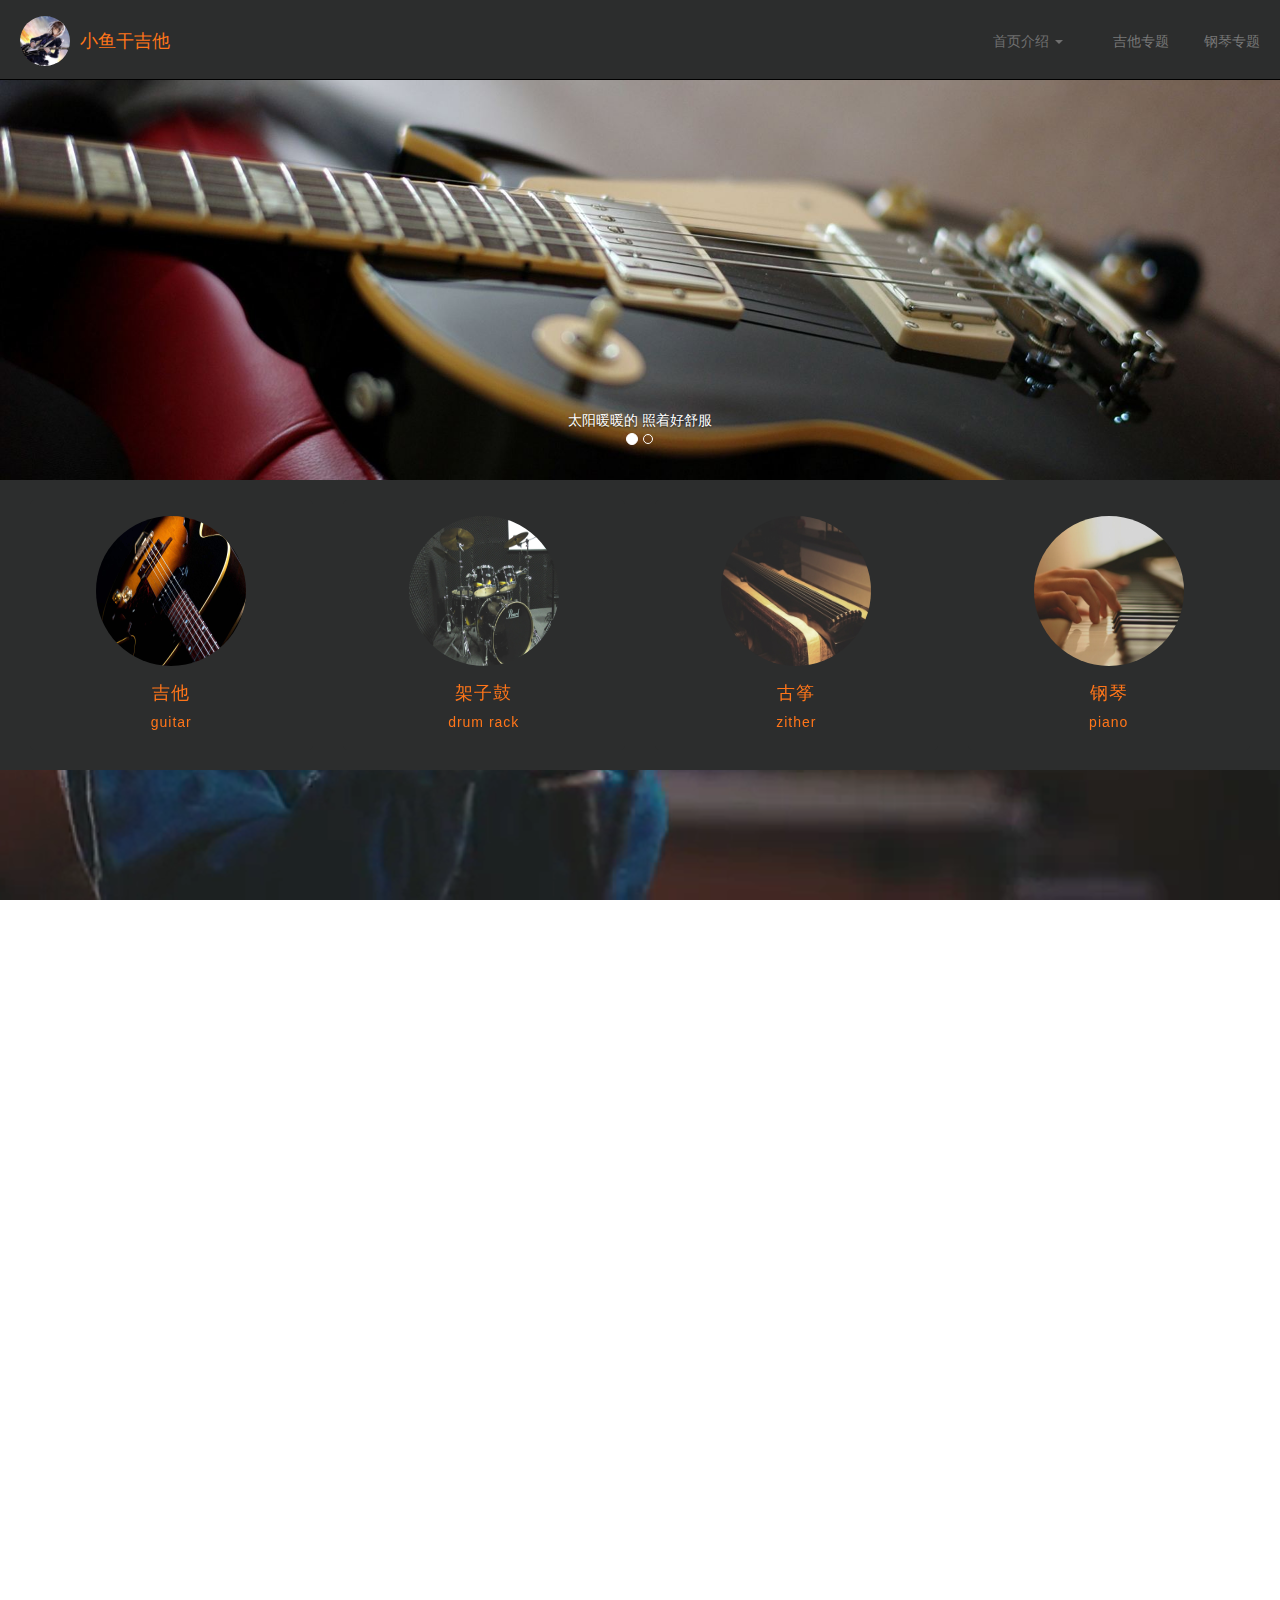
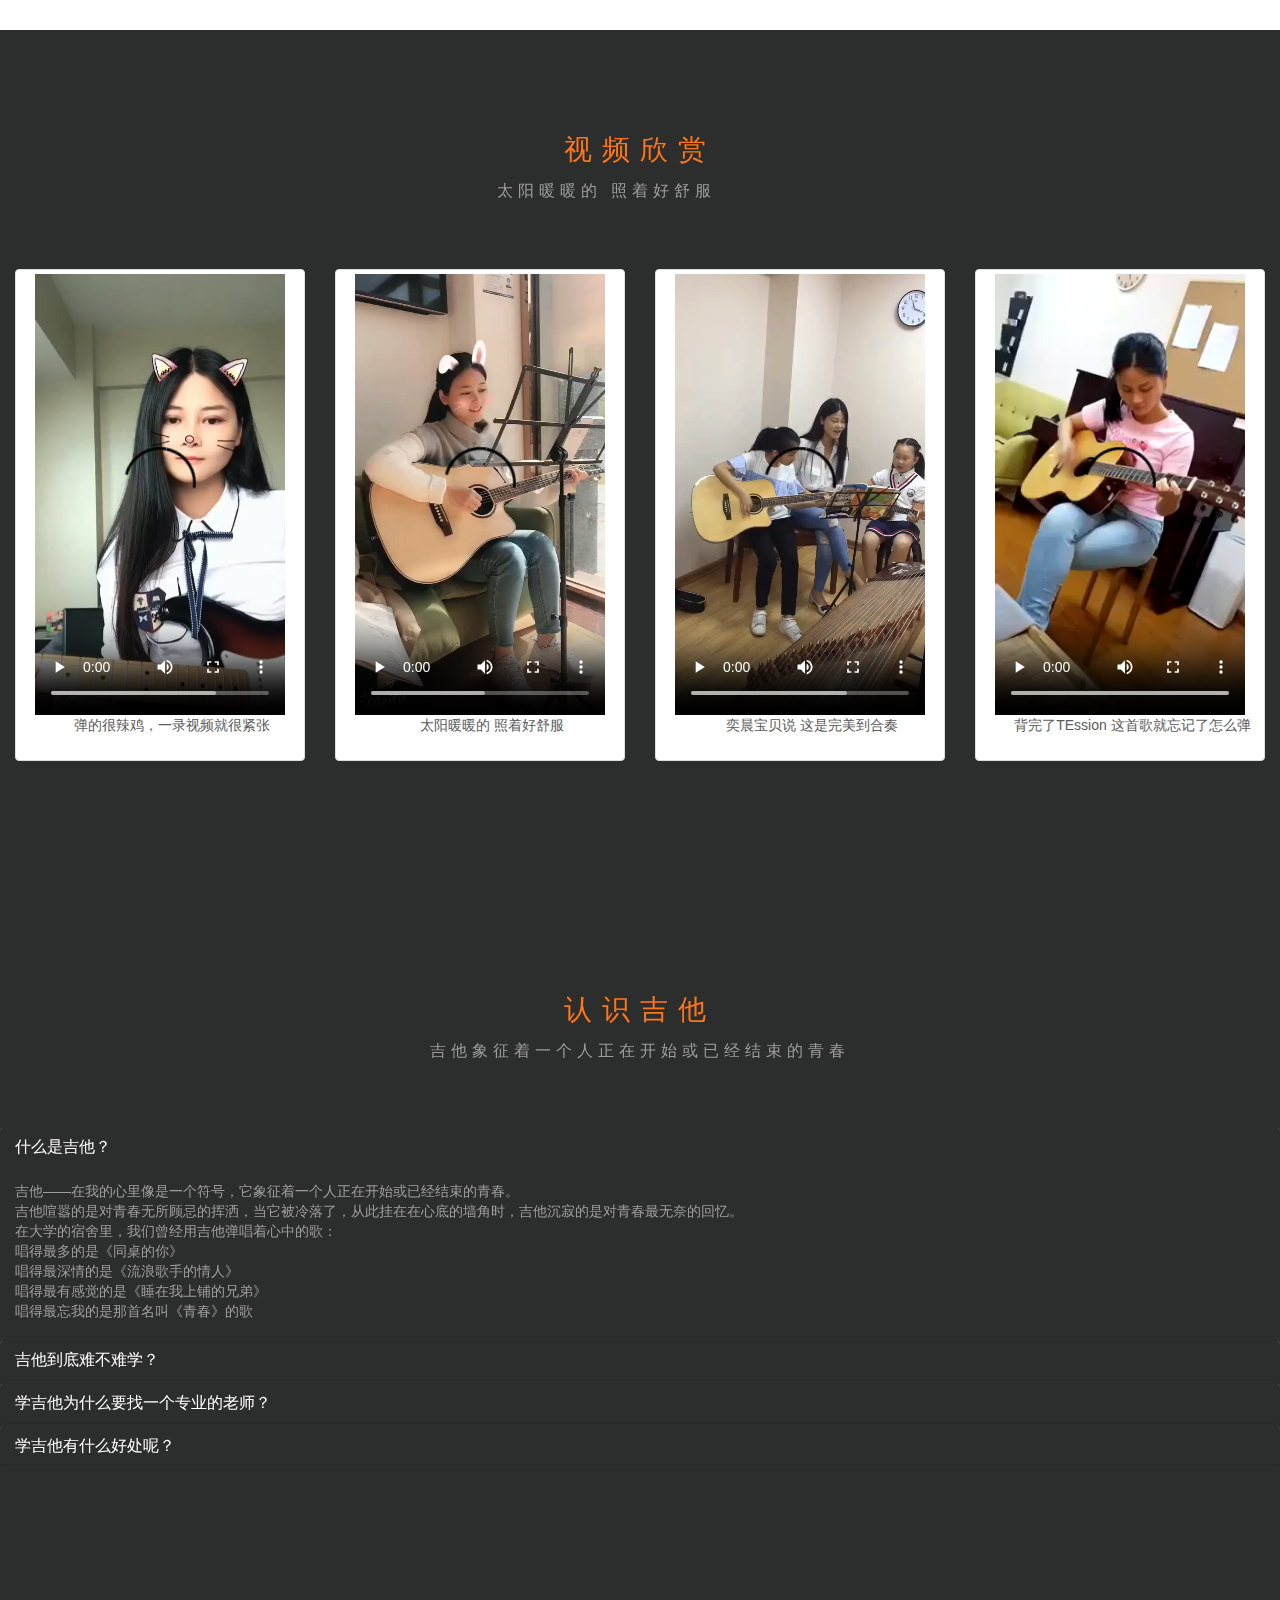
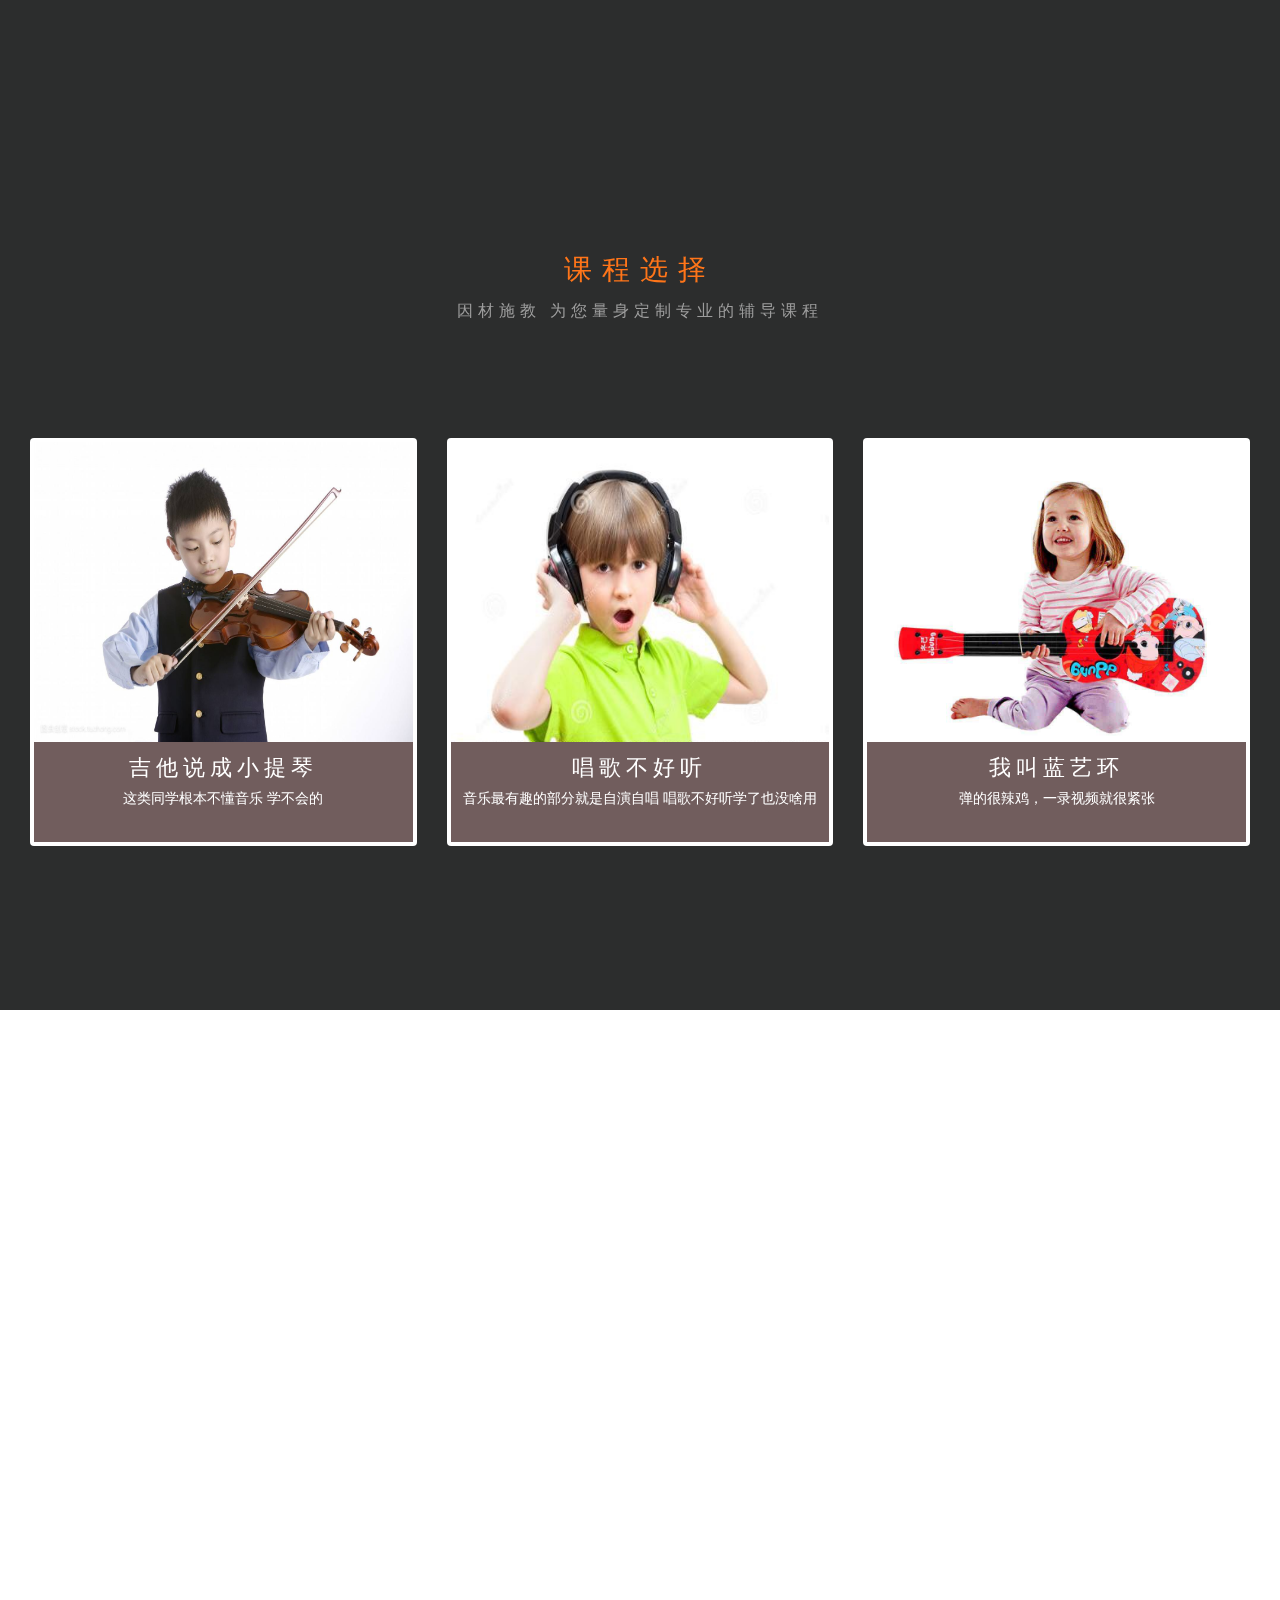
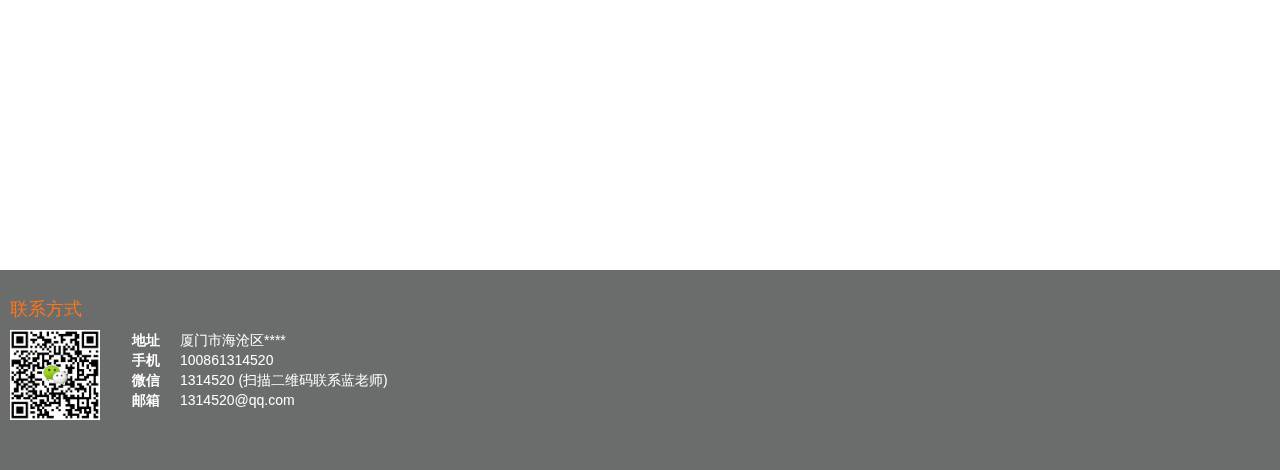
<file: lyh/index.html>
<!DOCTYPE html>
<html lang="en">
<head>
    <meta charset="UTF-8">
    <title>小鱼干音乐小屋</title>
    <link rel="icon" type="image/jpg" href="./public/image/head.jpg">
    <link rel="stylesheet" href="./public/vender/bootstrap-3.3.7/css/bootstrap.css"/>
    <script type="text/javascript" src="./public/vender/jquery/jquery-3.3.1.min.js"></script>
    <script type="text/javascript" src="./public/vender/bootstrap-3.3.7/js/bootstrap.js"></script>
    <link rel="stylesheet" href="./public/css/index.css"/>
    <!-- https://afeld.github.io/emoji-css/ -->
    <link rel="stylesheet" href="./public/css/emoji.css"/>
</head>
<body class="body-backgroud">
<nav class="navbar navbar-default navbar-fixed-top">
    <div class="container-fluid">
        <div class="navbar-header">
            <div class="pull-left" style="overflow: auto;border-radius:30px;margin-left: 5px;margin-right: 10px"><img src="./public/image/head.jpg" height="50"></div>
            <div class="pull-left"><a class="navbar-brand default-color" href="#">小鱼干吉他</a></div>
        </div>
        <div class="collapse navbar-collapse" id="bs-example-navbar-collapse-5">
            <p class="navbar-text navbar-right"><a href="./piano.html" class="navbar-link">钢琴专题</a></p>
            <p class="navbar-text navbar-right"><a href="./guitar.html" class="navbar-link">吉他专题</a></p>
            <p class="navbar-text navbar-right">
                <div class="btn-group navbar-right" style="margin-top:15px;" role="group">
                    <a href="#" class="dropdown-toggle" style="color: #6f6f6f;" data-toggle="dropdown" role="button" aria-haspopup="true" aria-expanded="true">
                        首页介绍 <span class="caret"></span>
                    </a>
                    <ul class="dropdown-menu" style="background-color: rgba(217, 251, 251, 0.5);width:50px;">
                        <li><a href="./index.html">首页介绍</a></li>
                        <li><a href="./index.html#teacher-team-target">视频欣赏</a></li>
                        <li><a href="./index.html#q-and-a-target">认识吉他</a></li>
                        <li><a href="./index.html#student-team-target">课程选择</a></li>
                        <li><a href="./index.html#about-our-target">联系我们</a></li>
                    </ul>
                </div>
            </p>
        </div>
    </div>
</nav>
<div class="container-fluid">
    <div id="introduce-target" class="page-target"></div>
    <div class="row">
        <div class="dark-backgroud-color">
            <div id="carousel-example-generic" class="carousel slide" data-ride="carousel">
                <!-- Indicators -->
                <ol class="carousel-indicators">
                    <li data-target="#carousel-example-generic" data-slide-to="0" class="active"></li>
                    <li data-target="#carousel-example-generic" data-slide-to="1"></li>
                </ol>

                <!-- Wrapper for slides -->
                <div class="carousel-inner" role="listbox">
                    <div class="item active">
                        <img src="./public/image/bar1.jpeg" alt="...">
                        <div class="carousel-caption">
                            太阳暖暖的 照着好舒服
                        </div>
                    </div>
                    <div class="item">
                        <img src="./public/image/bar3.jpeg" alt="...">
                        <div class="carousel-caption">
                            不远千里 只为此刻
                        </div>
                    </div>
                </div>
            </div>
        </div><!-- .col-xs-12 -->
        <div class="col-xs-12 dark-backgroud-color" style="padding-top: 20px;">
            <div class="col-xs-6 col-xs-3">
                <a href="javascript:void(0)" class="thumbnail introduce-thumbnail">
                    <img src="./public/image/introduce1.jpg" class="img-circle"/>
                    <div class="introduce-content">
                        <div class="introduce-title">吉他</div>
                        <div class="introduce-describe">guitar </div>
                    </div>
                </a>
            </div>
            <div class="col-xs-6 col-xs-3">
                <a href="javascript:void(0)" class="thumbnail introduce-thumbnail">
                    <img src="./public/image/introduce2.jpg" class="img-circle"/>
                    <div class="introduce-content">
                        <div class="introduce-title">架子鼓</div>
                        <div class="introduce-describe">drum rack</div>
                    </div>
                </a>
            </div>
            <div class="col-xs-6 col-xs-3">
                <a href="javascript:void(0)" class="thumbnail introduce-thumbnail">
                    <img src="./public/image/introduce3.jpg" class="img-circle"/>
                    <div class="introduce-content">
                        <div class="introduce-title">古筝</div>
                        <div class="introduce-describe">zither</div>
                    </div>
                </a>
            </div>
            <div class="col-xs-6 col-xs-3">
                <a href="javascript:void(0)" class="thumbnail introduce-thumbnail">
                    <img src="./public/image/introduce4.jpg" class="img-circle"/>
                    <div class="introduce-content">
                        <div class="introduce-title">钢琴</div>
                        <div class="introduce-describe">piano </div>
                    </div>
                </a>
            </div>
        </div>
    </div><!-- .row -->
    <div class="row page-panel">
        <div class="page-font" >音乐的力量让孩子更快乐的成长</div>
    </div>
    <div id="teacher-team-target" class="page-target"></div>
    <div class="row dark-backgroud-color page-panel">
        <div class="page-title">视频欣赏</div>
        <div class="page-title-introduce">太阳暖暖的 照着好舒服 <i class="em em-sun_with_face"></i> <i class="em em-sun_with_face"></i></div>
        <div class="col-xs-3">
            <div class="thumbnail">
                <video class="col-xs-12"  controls="controls">
                    <source src="./public/video/lyh1.mp4" type="video/mp4">
                    Your browser does not support the video tag.
                </video>
                <div class="caption">
                    <p><i class="em em-anguished"></i> 弹的很辣鸡，一录视频就很紧张 </p>
                </div>
            </div>
        </div>
        <div class="col-xs-3">
            <div class="thumbnail">
                <video class="col-xs-12"  controls="controls">
                    <source src="./public/video/lyh2.mp4" type="video/mp4">
                    Your browser does not support the video tag.
                </video>
                <div class="caption">
                    <p><i class="em em-drooling_face"></i> 太阳暖暖的 照着好舒服</p>
                </div>
            </div>
        </div>
        <div class="col-xs-3">
            <div class="thumbnail">
                <video class="col-xs-12"  controls="controls">
                    <source src="./public/video/lyh3.mp4" type="video/mp4">
                    Your browser does not support the video tag.
                </video>
                <div class="caption">
                    <p><i class="em em-face_with_one_eyebrow_raised"></i> 奕晨宝贝说 这是完美到合奏</p>
                </div>
            </div>
        </div>
        <div class="col-xs-3">
            <div class="thumbnail">
                <video class="col-xs-12"  controls="controls">
                    <source src="./public/video/lyh4.mp4" type="video/mp4">
                    Your browser does not support the video tag.
                </video>
                <div class="caption">
                    <p><i class="em em-dizzy_face"></i> 背完了TEssion 这首歌就忘记了怎么弹</p>
                </div>
            </div>
        </div>
    </div><!-- .row -->
    <div id="q-and-a-target" class="page-target"></div>
    <div class="row dark-backgroud-color page-panel">
        <div class="page-title">认识吉他</div>
        <div class="page-title-introduce">吉他象征着一个人正在开始或已经结束的青春</div>
        <div class="panel-group" id="accordion" role="tablist" aria-multiselectable="true">
            <div class="panel panel-default">
                <div class="panel-heading" role="tab" id="headingOne">
                    <h4 class="panel-title">
                        <a role="button" data-toggle="collapse" data-parent="#accordion" href="#collapseOne" aria-expanded="true" aria-controls="collapseOne">
                            什么是吉他？
                        </a>
                    </h4>
                </div>
                <div id="collapseOne" class="panel-collapse collapse in" role="tabpanel" aria-labelledby="headingOne">
                    <div class="panel-body">
                        吉他——在我的心里像是一个符号，它象征着一个人正在开始或已经结束的青春。
                        <br/>
                        吉他喧嚣的是对青春无所顾忌的挥洒，当它被冷落了，从此挂在在心底的墙角时，吉他沉寂的是对青春最无奈的回忆。
                        <br/>
                        在大学的宿舍里，我们曾经用吉他弹唱着心中的歌：
                        <br/>
                        唱得最多的是《同桌的你》
                        <br/>
                        唱得最深情的是《流浪歌手的情人》
                        <br/>
                        唱得最有感觉的是《睡在我上铺的兄弟》
                        <br/>
                        唱得最忘我的是那首名叫《青春》的歌
                    </div>
                </div>
            </div>
            <div class="panel panel-default">
                <div class="panel-heading" role="tab" id="headingTwo">
                    <h4 class="panel-title">
                        <a class="collapsed" role="button" data-toggle="collapse" data-parent="#accordion" href="#collapseTwo" aria-expanded="false" aria-controls="collapseTwo">
                            吉他到底难不难学？
                        </a>
                    </h4>
                </div>
                <div id="collapseTwo" class="panel-collapse collapse" role="tabpanel" aria-labelledby="headingTwo">
                    <div class="panel-body">
                        抱起了吉他，也许你要问了，弹吉他到底难不难？（事实上这也是大多数没接触过吉他的人常问的一个问题），<br/>
                        是的，吉他演奏是条永无止境的道路，<b>你想要达到的高度将会决定你完成的难度</b>，<br/>
                        但是，弹吉他本身其实很简单，无非就是左右手的配合，左手按弦，右手拨弦。
                        一个良好的心态是：不要惧怕，带着憧憬与自信。<br/>
                        心态固然重要，不过作为零基础新手，当我们抱起吉他，仍然会手足无措，不知道弹什么对不对？<br/>
                        这个时候就需要借助吉他谱的帮助了，我们接触到的吉他谱通常以六线谱为主（六线谱中的六根线对应吉他上的六根弦，是一种很直观的吉他谱），
                        学会六线谱对于我们之后的自学歌曲、练习演奏都非常重要，甚至可以说，<br/>
                        学会了六线谱，你就已经是半个吉他手了<br/>
                    </div>
                </div>
            </div>
            <div class="panel panel-default">
                <div class="panel-heading" role="tab" id="headingThree">
                    <h4 class="panel-title">
                        <a class="collapsed" role="button" data-toggle="collapse" data-parent="#accordion" href="#collapseThree" aria-expanded="false" aria-controls="collapseThree">
                            学吉他为什么要找一个专业的老师？
                        </a>
                    </h4>
                </div>
                <div id="collapseThree" class="panel-collapse collapse" role="tabpanel" aria-labelledby="headingThree">
                    <div class="panel-body">
                        学习吉他其实和学习语言，有很多相似之处。
                        <br/>学吉他，手指的技巧在一开始被很多人认为是最重要的技巧，因此首先在手指上下功夫。
                        <br/>其实这不能说是完全正确的。很多人就是因为太看中技巧，而忽略了其他的重要环节。下面我做一个比喻：
                        <br/>我觉得，如同一个小孩子学说话，首先是听，看，然后慢慢模仿，同时结合着一些实际发生的事情，产生了语境，然后开始说话，结巴的，连发音都不标准。
                        <br/>但是这没有关系，继续说，继续学，继续改正，慢慢地就把一句话连接起来了，
                        <br/>然后开始连接成完整的段落，随着思维的提高，可以开始表达更多的东西。
                        <br/>其实学吉他也是如此，学习吉他，并不是看着书就能学好学会的，其实更多的要运用的是听力，节奏感，模仿能力等等。
                        <br/>榜样的力量是无穷的，很多外国知名的吉他手，早年都有自己心中的吉他英雄，并且进行模仿
                    </div>
                </div>
            </div>
            <div class="panel panel-default">
                <div class="panel-heading" role="tab" id="headingFour">
                    <h4 class="panel-title">
                        <a class="collapsed" role="button" data-toggle="collapse" data-parent="#accordion" href="#collapseFour" aria-expanded="false" aria-controls="collapseThree">
                            学吉他有什么好处呢？
                        </a>
                    </h4>
                </div>
                <div id="collapseFour" class="panel-collapse collapse" role="tabpanel" aria-labelledby="headingFour">
                    <div class="panel-body">
                        <br/> <i class="em em-drooling_face"></i> 我也不懂啊你自己看吧
                        <br/>
                        <br/> <i class="em em-face_with_monocle"></i> 无聊的时候可以打发时间吧
                        <br/>
                        <br/> <i class="em em-face_with_one_eyebrow_raised"></i> 多元化的技能可以提高人的情商
                        <br/>
                        <br/> <i class="em em-face_with_thermometer"></i> 音乐可以调节心情，自己弹奏的音乐会让自己更有兴趣听
                        <br/>
                        <br/> <i class="em em-grinning_face_with_star_eyes"></i> 可以认识喜欢音乐的妹子啊
                        <br/>
                        <br/><i class="em em-face_with_thermometer"></i> 弹着吉他吹着海风看起来就是屌屌的帅帅的酷酷的
                        <br/>
                        <br/><i class="em em em-face_with_rolling_eyes"></i> 烦躁不安时给我们提供了另一种选择，让我们不会那么固执
                        <br/>
                        <br/><i class="em  em-kissing_heart"></i> 有趣的灵魂需要艺术的熏陶
                        <br/>
                        <br/><i class="em  em-zipper_mouth_face"></i> 专业学到百分之七十 吉他学个百分之三十 那么你就从大部分人中走出来
                        <br/>
                        <br/><i class="em  em-confused"></i> 吉他是内涵和气质的寄托工具
                        <br/>
                        <br/><i class="em  em-dizzy_face"></i> 吉他可以很直接的将艺术表现出来
                        <br/>
                        <br/><i class="em  em-guitar"></i> 音乐是一种美妙的语言 更加容易产生共鸣
                        <br/>
                    </div>
                </div>
            </div>
        </div>
    </div>
    <div id="student-team-target" class="page-target"></div>
    <div class="row dark-backgroud-color page-panel">
        <div class="page-title">课程选择</div>
        <div class="page-title-introduce">因材施教 为您量身定制专业的辅导课程</div>
        <div class="col-xs-12" id="student-introduce" style="padding-top: 50px;">
            <div class="col-xs-6 col-xs-4">
                <a href="javascript:void(0)" class="thumbnail student-introduce-thumbnail">
                    <img src="./public/image/student1.jpg" class="student-introduce-img"/>
                    <div class="student-introduce-content">
                        <div class="student-introduce-title">吉他说成小提琴</div>
                        <div class="student-introduce-describe">这类同学根本不懂音乐 学不会的</div>
                    </div>
                </a>
            </div>
            <div class="col-xs-6 col-xs-4">
                <a href="javascript:void(0)" class="thumbnail student-introduce-thumbnail">
                    <img src="./public/image/student2.jpg" class="student-introduce-img"/>
                    <div class="student-introduce-content">
                        <div class="student-introduce-title">唱歌不好听</div>
                        <div class="student-introduce-describe">音乐最有趣的部分就是自演自唱 唱歌不好听学了也没啥用 </div>
                    </div>
                </a>
            </div>
            <div class="col-xs-6 col-xs-4">
                <a href="javascript:void(0)" class="thumbnail student-introduce-thumbnail">
                    <img src="./public/image/student3.jpg" class="student-introduce-img"/>
                    <div class="student-introduce-content">
                        <div class="student-introduce-title">我叫蓝艺环</div>
                        <div class="student-introduce-describe">弹的很辣鸡，一录视频就很紧张 </div>
                    </div>
                </a>
            </div>
        </div>
    </div>

    <div class="row page-panel">
        <div class="page-font" >the singer say this song for me</div>
    </div>
    <div id="about-our-target" class="page-target"></div>
    <div class="row" style="height: 200px;padding-top: 20px;background-color: rgb(44, 45, 45,0.7);color:#ffffff">
        <h4 class="default-color" style="margin-left: 10px">联系方式</h4>
        <div class="pull-left">
            <img src="./public/image/wechat.jpeg" style="width: 90px;height: 90px;margin-left: 10px;margin-right: 20px"/>
        </div>
        <div class="pull-left">
            <dl class="dl-horizontal" style="margin-left:-120px">
                <dt>地址</dt>
                <dd>厦门市海沧区****</dd>
                <dt>手机</dt>
                <dd>100861314520</dd>
                <dt>微信</dt>
                <dd>1314520 <span> (扫描二维码联系蓝老师)</span></dd>
                <dt>邮箱</dt>
                <dd>1314520@qq.com</dd>
            </dl>
        </div>
    </div>

</div>

<video id="background-video" autoplay="autoplay" muted="muted" volume="0" poster="./public/image/default-background.jpg" loop="loop" >
    <source type="video/webm" src="./public/video/default.webm">
    <source type="video/mp4" src="./public/video/default.mp4">
</video>

</body>
</html>
</file>
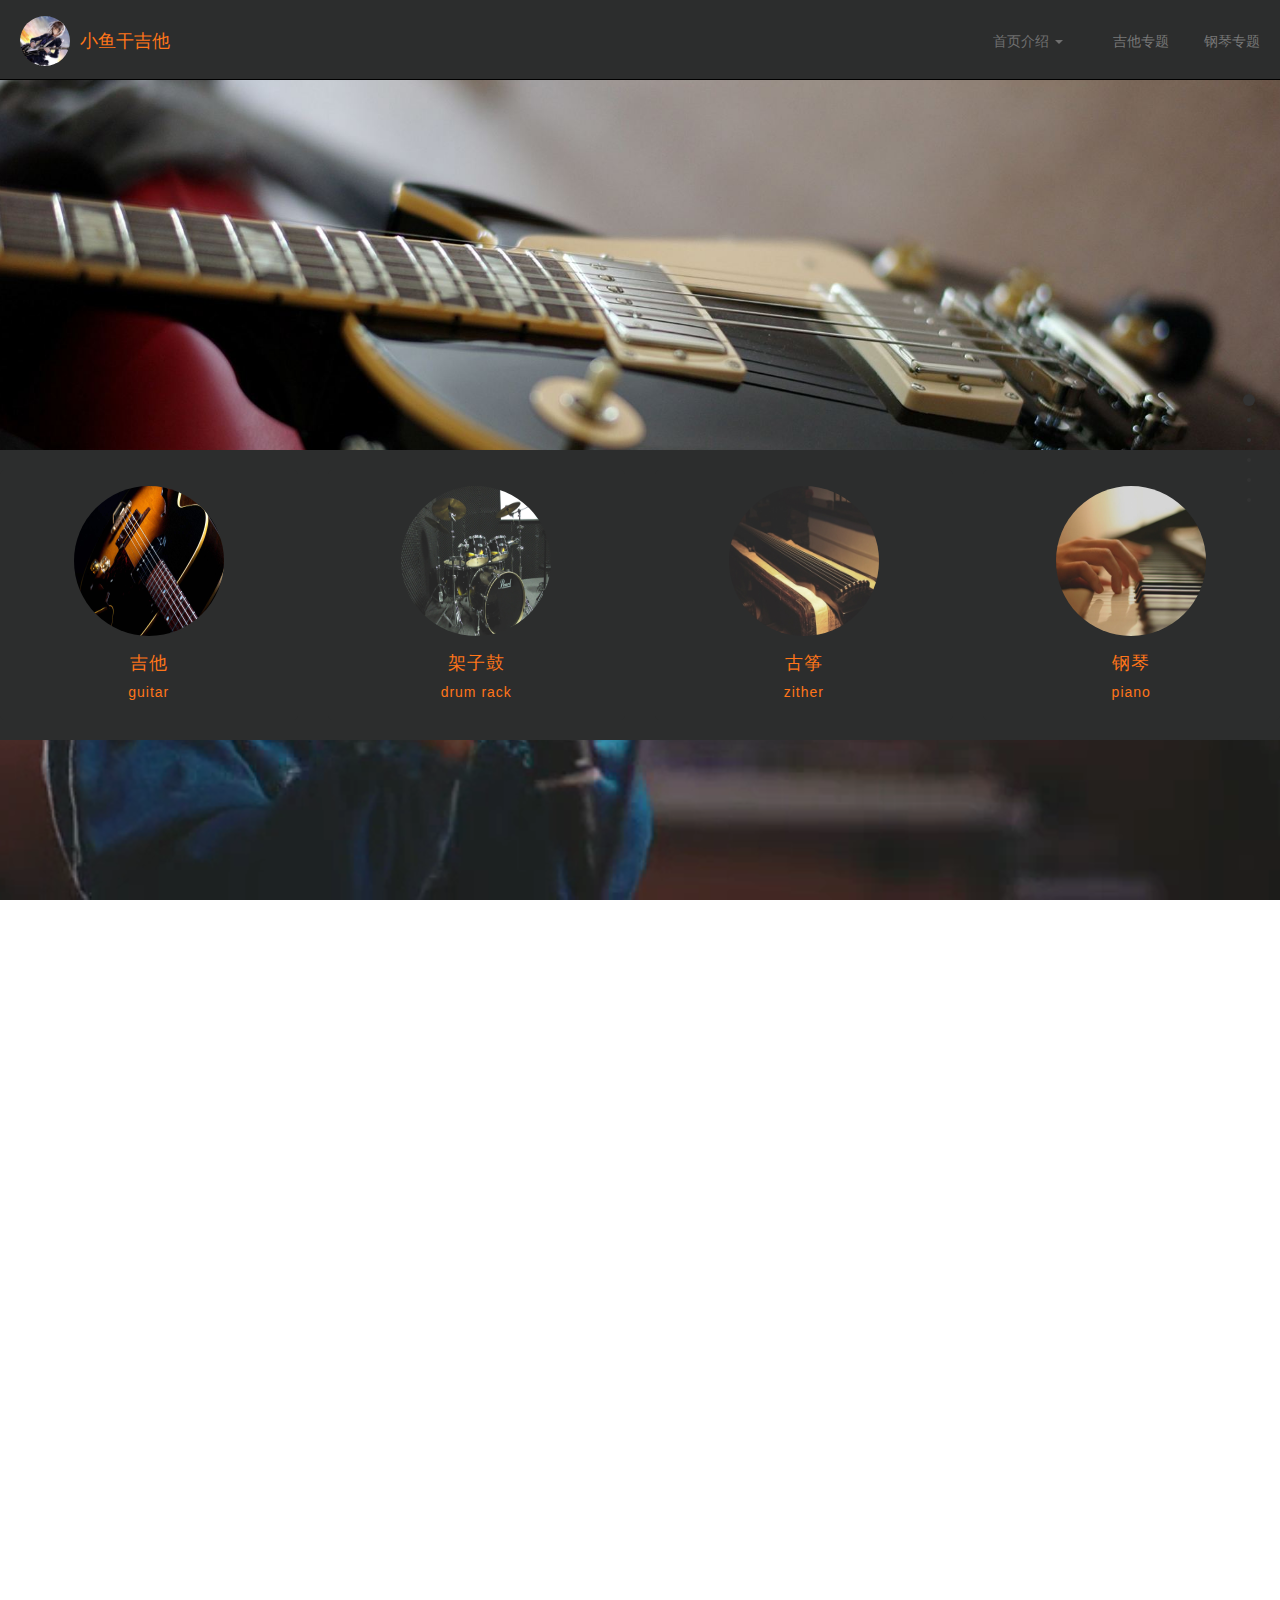
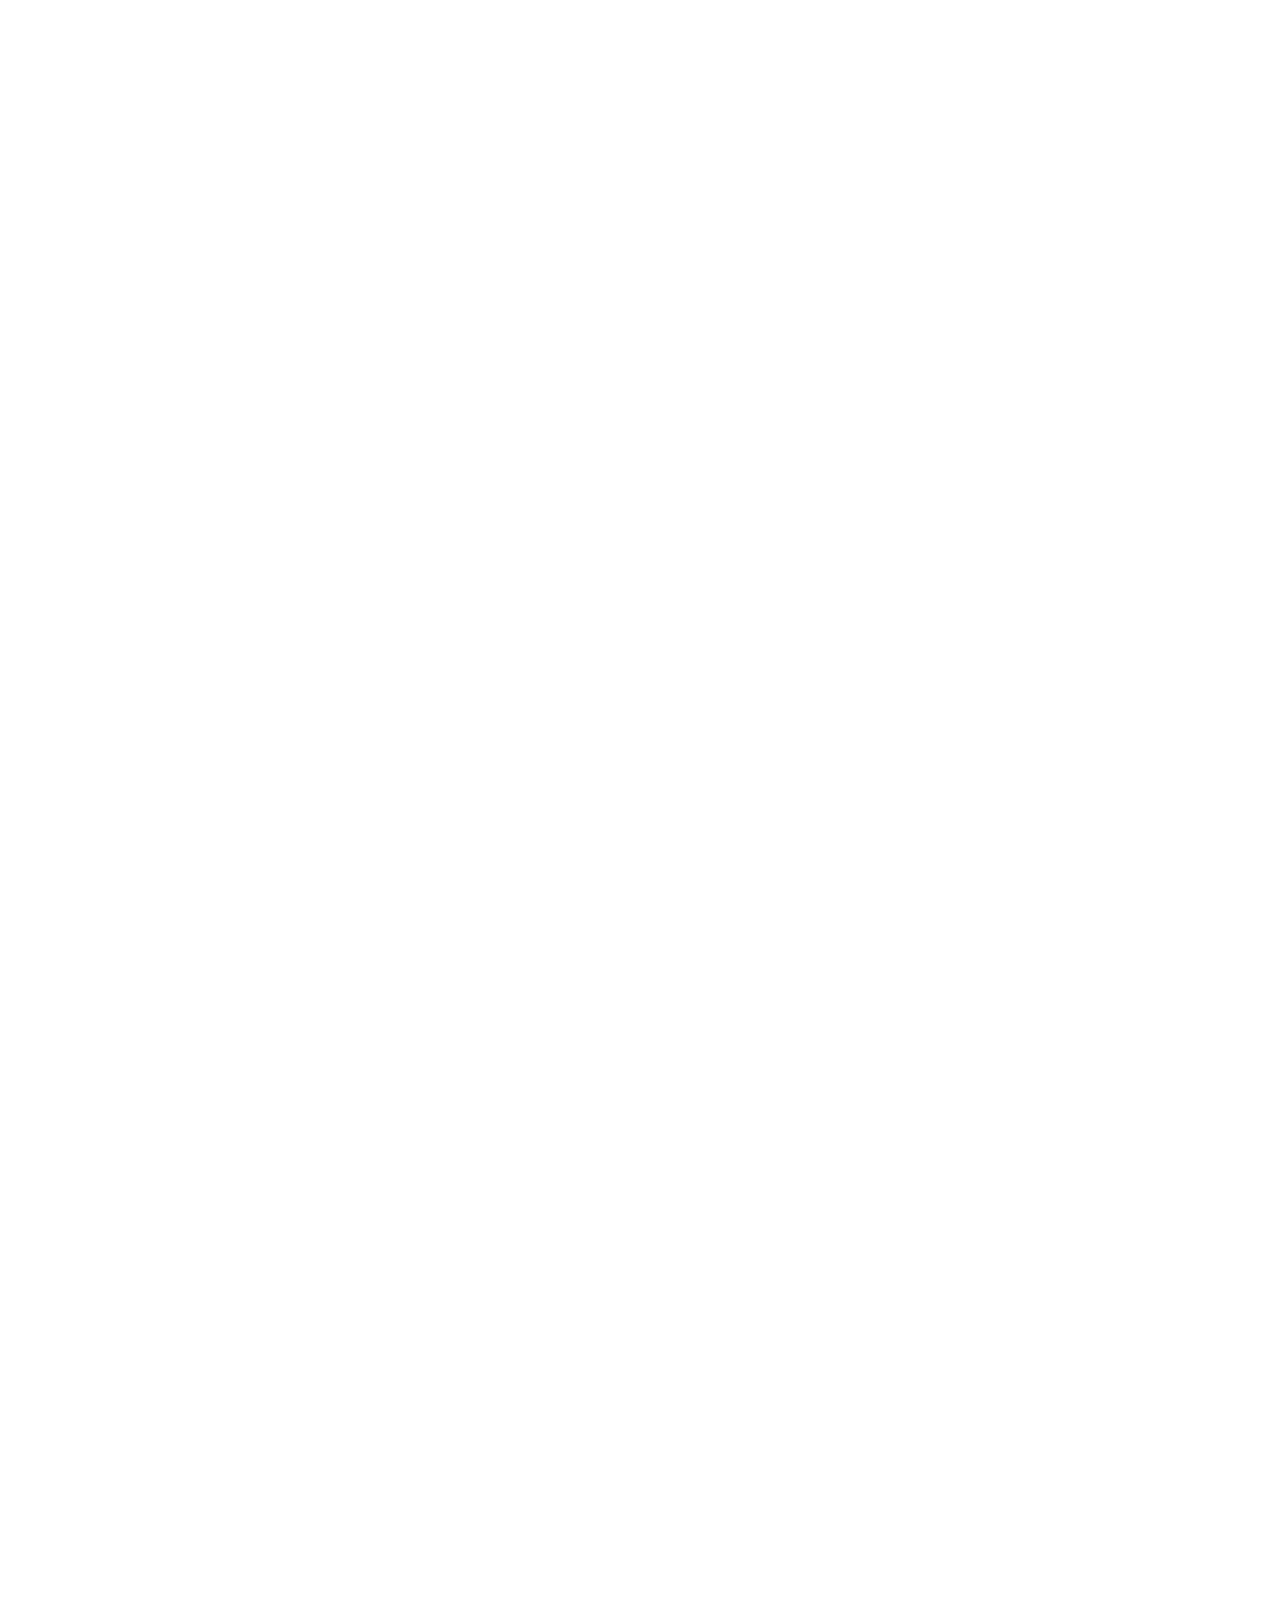
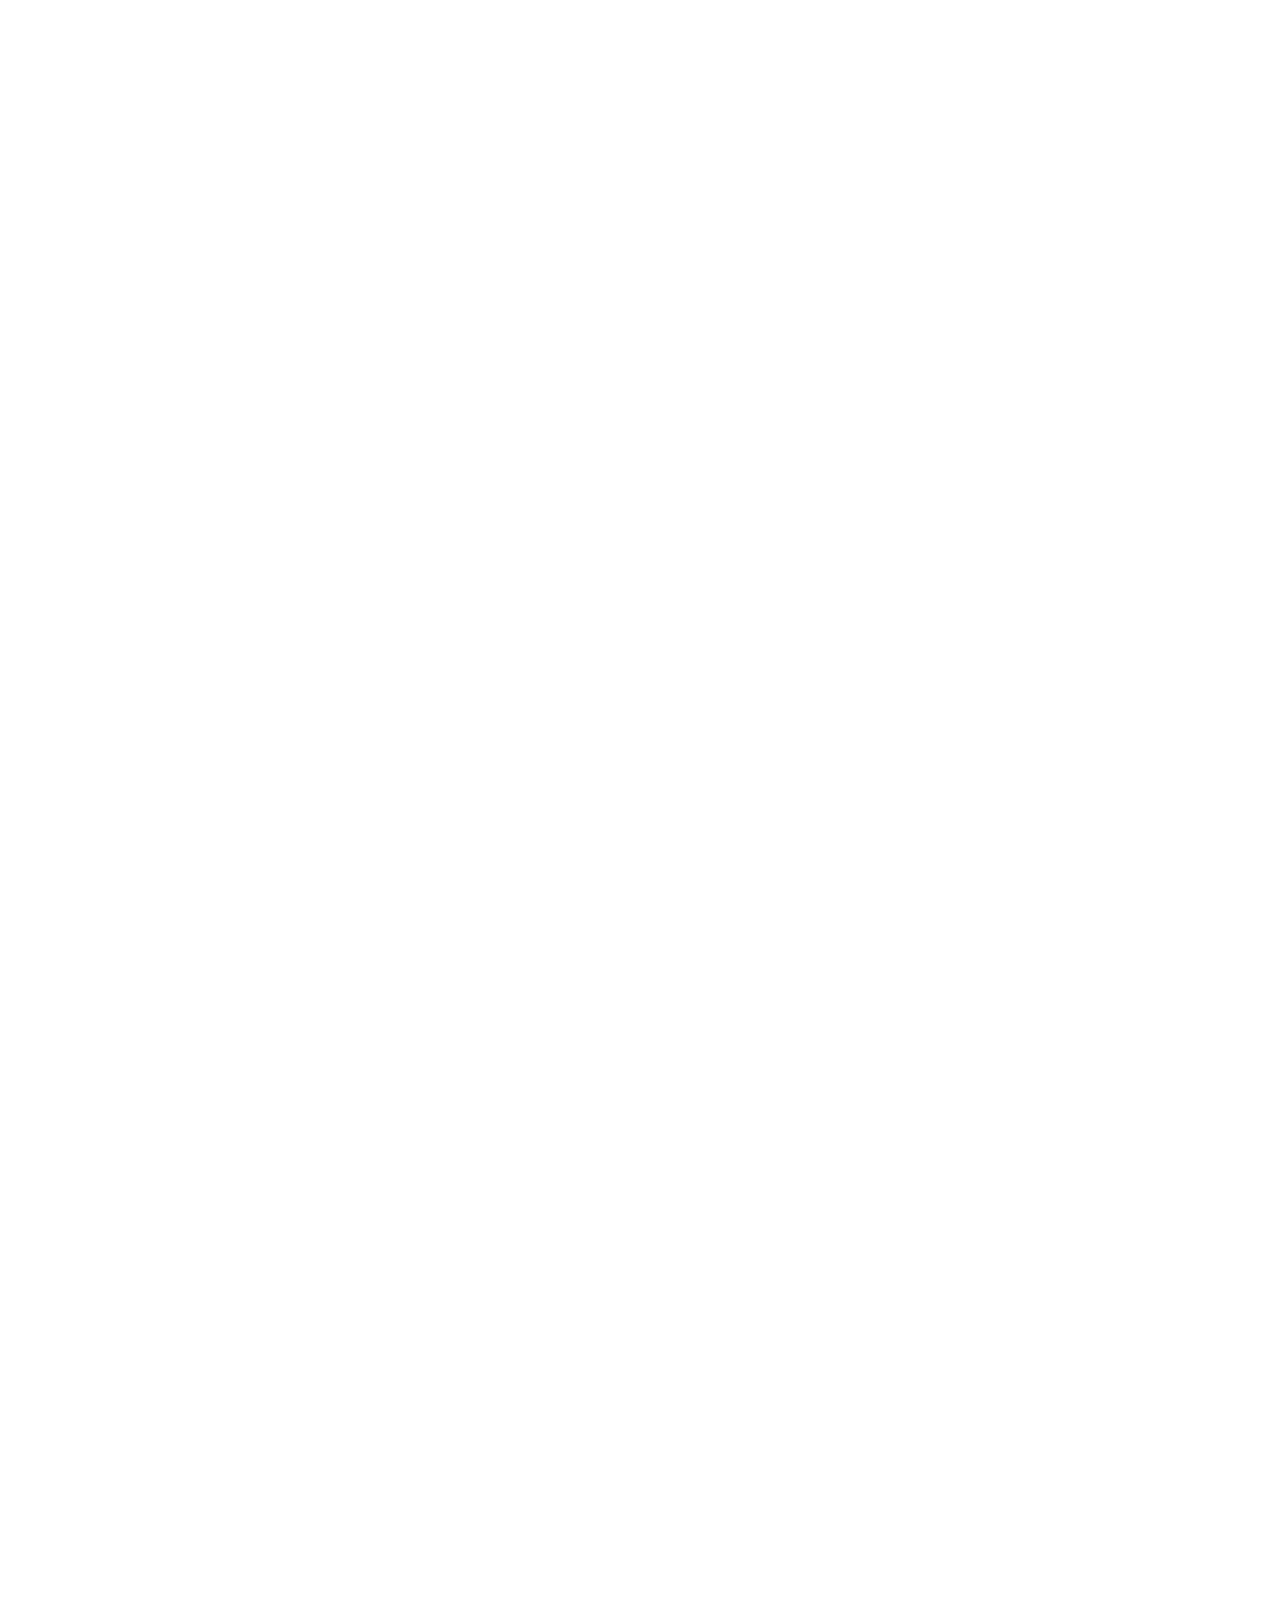
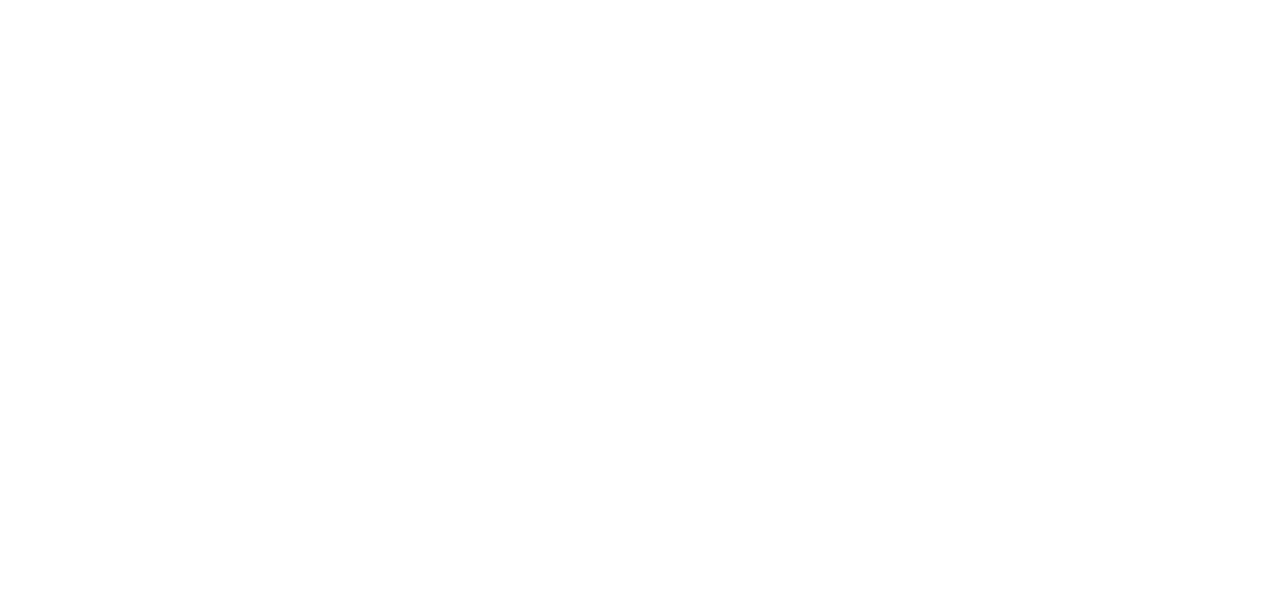
<file: lyh/web/index.html>
<!DOCTYPE html>
<html lang="en">
<head>
    <meta charset="UTF-8">
    <title>小鱼干音乐小屋</title>
    <link rel="icon" type="image/jpg" href="./public/image/head.jpg">
    <link rel="stylesheet" href="./public/vender/bootstrap-3.3.7/css/bootstrap.css"/>
    <link rel="stylesheet" href="./public/vender/fullpage/jquery.fullPage.min.css">
    <script type="text/javascript" src="./public/vender/jquery/jquery-3.3.1.min.js"></script>
    <script type="text/javascript" src="./public/vender/bootstrap-3.3.7/js/bootstrap.js"></script>
    <script src="./public/vender/jquery/jquery-3.3.1.min.js"></script>
    <script type="text/javascript" src="./public/js/current-device.js"></script>
    <script src="./public/vender/fullpage/jquery.fullPage.min.js"></script>
    <script>
        if(device.mobile()){
            window.location = "../mobile/index.html";
        }
        $(function() {
            $('#fullpage').fullpage({
                navigation: true
            });
        });
    </script>
    <link rel="stylesheet" href="./public/css/index.css"/>
    <!-- https://afeld.github.io/emoji-css/ -->
    <link rel="stylesheet" href="./public/css/emoji.css"/>
</head>

<style>
    * { margin: 0; padding: 0;}
    ul { list-style-type: none;}
    .top { position: fixed; left: 0; right: 0; top: 0; z-index: 999; height: 50px; background-color: rgba(0, 0, 0, 0.6);}
    .menu { width: 1000px; margin: 0 auto; overflow: hidden;}
    .section {
        text-align: center;
        background-repeat: no-repeat;
        background-position: 50% 50%;
        background-size: cover;
        overflow: hidden;
    }
</style>

<body class="body-backgroud">
<nav class="navbar navbar-default navbar-fixed-top">
    <div class="container-fluid">
        <div class="navbar-header">
            <div class="pull-left" style="overflow: auto;border-radius:30px;margin-left: 5px;margin-right: 10px"><img src="./public/image/head.jpg" height="50"></div>
            <div class="pull-left"><a class="navbar-brand default-color" href="#">小鱼干吉他</a></div>
        </div>
        <div class="collapse navbar-collapse" id="bs-example-navbar-collapse-5">
            <p class="navbar-text navbar-right"><a href="./piano.html" class="navbar-link">钢琴专题</a></p>
            <p class="navbar-text navbar-right"><a href="./guitar.html" class="navbar-link">吉他专题</a></p>
            <p class="navbar-text navbar-right">
            <div class="btn-group navbar-right" style="margin-top:15px;" role="group">
                <a href="#" class="dropdown-toggle" style="color: #6f6f6f;" data-toggle="dropdown" role="button" aria-haspopup="true" aria-expanded="true">
                    首页介绍 <span class="caret"></span>
                </a>
                <ul class="dropdown-menu" style="background-color: rgba(217, 251, 251, 0.5);width:50px;">
                    <li><a href="./index.html">首页介绍</a></li>
                    <li><a href="./index.html#teacher-team-target">视频欣赏</a></li>
                    <li><a href="./index.html#q-and-a-target">认识吉他</a></li>
                    <li><a href="./index.html#student-team-target">课程选择</a></li>
                    <li><a href="./index.html#about-our-target">联系我们</a></li>
                </ul>
            </div>
            </p>
        </div>
    </div>
</nav>
<div id="fullpage">
    <div id="introduce-target" class="page-target"></div>
    <div class="section row">
        <div class="dark-backgroud-color" style="height: 600px;margin-top: -150px">
            <div id="carousel-example-generic" class="carousel slide" data-ride="carousel">

                <!-- Wrapper for slides -->
                <div class="carousel-inner" role="listbox">
                    <div class="item active">
                        <img src="./public/image/bar1.jpeg" alt="...">
                        <div class="carousel-caption">
                            太阳暖暖的 照着好舒服
                        </div>
                    </div>
                    <div class="item">
                        <img src="./public/image/bar3.jpeg" alt="...">
                        <div class="carousel-caption">
                            不远千里 只为此刻
                        </div>
                    </div>

                    <!-- Indicators -->
                    <ol class="carousel-indicators">
                        <li data-target="#carousel-example-generic" data-slide-to="0" class="active"></li>
                        <li data-target="#carousel-example-generic" data-slide-to="1"></li>
                    </ol>
                </div>
            </div>
        </div><!-- .col-xs-12 -->
        <div class="col-xs-12 dark-backgroud-color" style="padding-top: 20px;">
            <div class="col-xs-6 col-xs-3">
                <a href="javascript:void(0)" class="thumbnail introduce-thumbnail">
                    <img src="./public/image/introduce1.jpg" class="img-circle"/>
                    <div class="introduce-content">
                        <div class="introduce-title">吉他</div>
                        <div class="introduce-describe">guitar </div>
                    </div>
                </a>
            </div>
            <div class="col-xs-6 col-xs-3">
                <a href="javascript:void(0)" class="thumbnail introduce-thumbnail">
                    <img src="./public/image/introduce2.jpg" class="img-circle"/>
                    <div class="introduce-content">
                        <div class="introduce-title">架子鼓</div>
                        <div class="introduce-describe">drum rack</div>
                    </div>
                </a>
            </div>
            <div class="col-xs-6 col-xs-3">
                <a href="javascript:void(0)" class="thumbnail introduce-thumbnail">
                    <img src="./public/image/introduce3.jpg" class="img-circle"/>
                    <div class="introduce-content">
                        <div class="introduce-title">古筝</div>
                        <div class="introduce-describe">zither</div>
                    </div>
                </a>
            </div>
            <div class="col-xs-6 col-xs-3">
                <a href="javascript:void(0)" class="thumbnail introduce-thumbnail">
                    <img src="./public/image/introduce4.jpg" class="img-circle"/>
                    <div class="introduce-content">
                        <div class="introduce-title">钢琴</div>
                        <div class="introduce-describe">piano </div>
                    </div>
                </a>
            </div>
        </div>
    </div><!-- .row -->
    <div class="section row">
        <div class="page-font" >音乐的力量让孩子更快乐的成长</div>
    </div>
    <div class="section dark-backgroud-color">
        <div class="page-title">视频欣赏</div>
        <div class="page-title-introduce">太阳暖暖的 照着好舒服 <i class="em em-sun_with_face"></i> <i class="em em-sun_with_face"></i></div>
        <div class="col-xs-3">
            <div class="thumbnail">
                <video class="col-xs-12"  controls="controls">
                    <source src="./public/video/lyh1.mp4" type="video/mp4">
                    Your browser does not support the video tag.
                </video>
                <div class="caption">
                    <p><i class="em em-anguished"></i> 弹的很辣鸡，一录视频就很紧张 </p>
                </div>
            </div>
        </div>
        <div class="col-xs-3">
            <div class="thumbnail">
                <video class="col-xs-12"  controls="controls">
                    <source src="./public/video/lyh2.mp4" type="video/mp4">
                    Your browser does not support the video tag.
                </video>
                <div class="caption">
                    <p><i class="em em-drooling_face"></i> 太阳暖暖的 照着好舒服</p>
                </div>
            </div>
        </div>
        <div class="col-xs-3">
            <div class="thumbnail">
                <video class="col-xs-12"  controls="controls">
                    <source src="./public/video/lyh3.mp4" type="video/mp4">
                    Your browser does not support the video tag.
                </video>
                <div class="caption">
                    <p><i class="em em-face_with_one_eyebrow_raised"></i> 奕晨宝贝说 这是完美到合奏</p>
                </div>
            </div>
        </div>
        <div class="col-xs-3">
            <div class="thumbnail">
                <video class="col-xs-12"  controls="controls">
                    <source src="./public/video/lyh4.mp4" type="video/mp4">
                    Your browser does not support the video tag.
                </video>
                <div class="caption">
                    <p><i class="em em-dizzy_face"></i> 背完了TEssion 这首歌就忘记了怎么弹</p>
                </div>
            </div>
        </div>
    </div><!-- .row -->
    <div class="section row dark-backgroud-color page-panel">
        <div class="page-title">认识吉他</div>
        <div class="page-title-introduce">吉他象征着一个人正在开始或已经结束的青春</div>
        <div class="panel-group" id="accordion" role="tablist" aria-multiselectable="true">
            <div class="panel panel-default">
                <div class="panel-heading" role="tab" id="headingOne">
                    <h4 class="panel-title">
                        <a role="button" data-toggle="collapse" data-parent="#accordion" href="#collapseOne" aria-expanded="true" aria-controls="collapseOne">
                            什么是吉他？
                        </a>
                    </h4>
                </div>
                <div id="collapseOne" class="panel-collapse collapse in" role="tabpanel" aria-labelledby="headingOne">
                    <div class="panel-body">
                        吉他——在我的心里像是一个符号，它象征着一个人正在开始或已经结束的青春。
                        <br/>
                        吉他喧嚣的是对青春无所顾忌的挥洒，当它被冷落了，从此挂在在心底的墙角时，吉他沉寂的是对青春最无奈的回忆。
                        <br/>
                        在大学的宿舍里，我们曾经用吉他弹唱着心中的歌：
                        <br/>
                        唱得最多的是《同桌的你》
                        <br/>
                        唱得最深情的是《流浪歌手的情人》
                        <br/>
                        唱得最有感觉的是《睡在我上铺的兄弟》
                        <br/>
                        唱得最忘我的是那首名叫《青春》的歌
                    </div>
                </div>
            </div>
            <div class="panel panel-default">
                <div class="panel-heading" role="tab" id="headingTwo">
                    <h4 class="panel-title">
                        <a class="collapsed" role="button" data-toggle="collapse" data-parent="#accordion" href="#collapseTwo" aria-expanded="false" aria-controls="collapseTwo">
                            吉他到底难不难学？
                        </a>
                    </h4>
                </div>
                <div id="collapseTwo" class="panel-collapse collapse" role="tabpanel" aria-labelledby="headingTwo">
                    <div class="panel-body">
                        抱起了吉他，也许你要问了，弹吉他到底难不难？（事实上这也是大多数没接触过吉他的人常问的一个问题），<br/>
                        是的，吉他演奏是条永无止境的道路，<b>你想要达到的高度将会决定你完成的难度</b>，<br/>
                        但是，弹吉他本身其实很简单，无非就是左右手的配合，左手按弦，右手拨弦。
                        一个良好的心态是：不要惧怕，带着憧憬与自信。<br/>
                        心态固然重要，不过作为零基础新手，当我们抱起吉他，仍然会手足无措，不知道弹什么对不对？<br/>
                        这个时候就需要借助吉他谱的帮助了，我们接触到的吉他谱通常以六线谱为主（六线谱中的六根线对应吉他上的六根弦，是一种很直观的吉他谱），
                        学会六线谱对于我们之后的自学歌曲、练习演奏都非常重要，甚至可以说，<br/>
                        学会了六线谱，你就已经是半个吉他手了<br/>
                    </div>
                </div>
            </div>
            <div class="panel panel-default">
                <div class="panel-heading" role="tab" id="headingThree">
                    <h4 class="panel-title">
                        <a class="collapsed" role="button" data-toggle="collapse" data-parent="#accordion" href="#collapseThree" aria-expanded="false" aria-controls="collapseThree">
                            学吉他为什么要找一个专业的老师？
                        </a>
                    </h4>
                </div>
                <div id="collapseThree" class="panel-collapse collapse" role="tabpanel" aria-labelledby="headingThree">
                    <div class="panel-body">
                        学习吉他其实和学习语言，有很多相似之处。
                        <br/>学吉他，手指的技巧在一开始被很多人认为是最重要的技巧，因此首先在手指上下功夫。
                        <br/>其实这不能说是完全正确的。很多人就是因为太看中技巧，而忽略了其他的重要环节。下面我做一个比喻：
                        <br/>我觉得，如同一个小孩子学说话，首先是听，看，然后慢慢模仿，同时结合着一些实际发生的事情，产生了语境，然后开始说话，结巴的，连发音都不标准。
                        <br/>但是这没有关系，继续说，继续学，继续改正，慢慢地就把一句话连接起来了，
                        <br/>然后开始连接成完整的段落，随着思维的提高，可以开始表达更多的东西。
                        <br/>其实学吉他也是如此，学习吉他，并不是看着书就能学好学会的，其实更多的要运用的是听力，节奏感，模仿能力等等。
                        <br/>榜样的力量是无穷的，很多外国知名的吉他手，早年都有自己心中的吉他英雄，并且进行模仿
                    </div>
                </div>
            </div>
            <div class="panel panel-default">
                <div class="panel-heading" role="tab" id="headingFour">
                    <h4 class="panel-title">
                        <a class="collapsed" role="button" data-toggle="collapse" data-parent="#accordion" href="#collapseFour" aria-expanded="false" aria-controls="collapseThree">
                            学吉他有什么好处呢？
                        </a>
                    </h4>
                </div>
                <div id="collapseFour" class="panel-collapse collapse" role="tabpanel" aria-labelledby="headingFour">
                    <div class="panel-body">
                        <br/> <i class="em em-drooling_face"></i> 我也不懂啊你自己看吧
                        <br/>
                        <br/> <i class="em em-face_with_monocle"></i> 无聊的时候可以打发时间吧
                        <br/>
                        <br/> <i class="em em-face_with_one_eyebrow_raised"></i> 多元化的技能可以提高人的情商
                        <br/>
                        <br/> <i class="em em-face_with_thermometer"></i> 音乐可以调节心情，自己弹奏的音乐会让自己更有兴趣听
                        <br/>
                        <br/> <i class="em em-grinning_face_with_star_eyes"></i> 可以认识喜欢音乐的妹子啊
                        <br/>
                        <br/><i class="em em-face_with_thermometer"></i> 弹着吉他吹着海风看起来就是屌屌的帅帅的酷酷的
                        <br/>
                        <br/><i class="em em em-face_with_rolling_eyes"></i> 烦躁不安时给我们提供了另一种选择，让我们不会那么固执
                        <br/>
                        <br/><i class="em  em-kissing_heart"></i> 有趣的灵魂需要艺术的熏陶
                        <br/>
                        <br/><i class="em  em-zipper_mouth_face"></i> 专业学到百分之七十 吉他学个百分之三十 那么你就从大部分人中走出来
                        <br/>
                        <br/><i class="em  em-confused"></i> 吉他是内涵和气质的寄托工具
                        <br/>
                        <br/><i class="em  em-dizzy_face"></i> 吉他可以很直接的将艺术表现出来
                        <br/>
                        <br/><i class="em  em-guitar"></i> 音乐是一种美妙的语言 更加容易产生共鸣
                        <br/>
                    </div>
                </div>
            </div>
        </div>
    </div>
    <div class="section row dark-backgroud-color page-panel">
        <div class="page-title">课程选择</div>
        <div class="page-title-introduce">因材施教 为您量身定制专业的辅导课程</div>
        <div class="col-xs-12" id="student-introduce" style="padding-top: 50px;">
            <div class="col-xs-6 col-xs-4">
                <a href="javascript:void(0)" class="thumbnail student-introduce-thumbnail">
                    <img src="./public/image/student1.jpg" class="student-introduce-img"/>
                    <div class="student-introduce-content">
                        <div class="student-introduce-title">吉他说成小提琴</div>
                        <div class="student-introduce-describe">这类同学根本不懂音乐 学不会的</div>
                    </div>
                </a>
            </div>
            <div class="col-xs-6 col-xs-4">
                <a href="javascript:void(0)" class="thumbnail student-introduce-thumbnail">
                    <img src="./public/image/student2.jpg" class="student-introduce-img"/>
                    <div class="student-introduce-content">
                        <div class="student-introduce-title">唱歌不好听</div>
                        <div class="student-introduce-describe">音乐最有趣的部分就是自演自唱 唱歌不好听学了也没啥用 </div>
                    </div>
                </a>
            </div>
            <div class="col-xs-6 col-xs-4">
                <a href="javascript:void(0)" class="thumbnail student-introduce-thumbnail">
                    <img src="./public/image/student3.jpg" class="student-introduce-img"/>
                    <div class="student-introduce-content">
                        <div class="student-introduce-title">我叫蓝艺环</div>
                        <div class="student-introduce-describe">弹的很辣鸡，一录视频就很紧张 </div>
                    </div>
                </a>
            </div>
        </div>
    </div>
    <div class="section row page-panel">
        <div style="height: 150px; width:100%;position:absolute;bottom: 0px;text-align:left;background-color: rgb(44, 45, 45,0.7);color:#ffffff">
            <h4 class="default-color" style="margin-left: 10px">联系方式</h4>
            <div class="pull-left">
                <img src="./public/image/wechat.jpeg" style="width: 90px;height: 90px;margin-left: 10px;margin-right: 20px"/>
            </div>
            <div class="pull-left">
                <dl class="dl-horizontal" style="margin-left:-120px">
                    <dt>地址</dt>
                    <dd>厦门市海沧区****</dd>
                    <dt>手机</dt>
                    <dd>100861314520</dd>
                    <dt>微信</dt>
                    <dd>1314520 <span> (扫描二维码联系蓝老师)</span></dd>
                    <dt>邮箱</dt>
                    <dd>1314520@qq.com</dd>
                </dl>
            </div>
        </div>
    </div>

</div>

<video id="background-video" autoplay="autoplay" muted="muted" volume="0" poster="./public/image/default-background.jpg" loop="loop" >
    <source type="video/webm" src="./public/video/default.webm">
    <source type="video/mp4" src="./public/video/default.mp4">
</video>

</body>
</html>
</file>
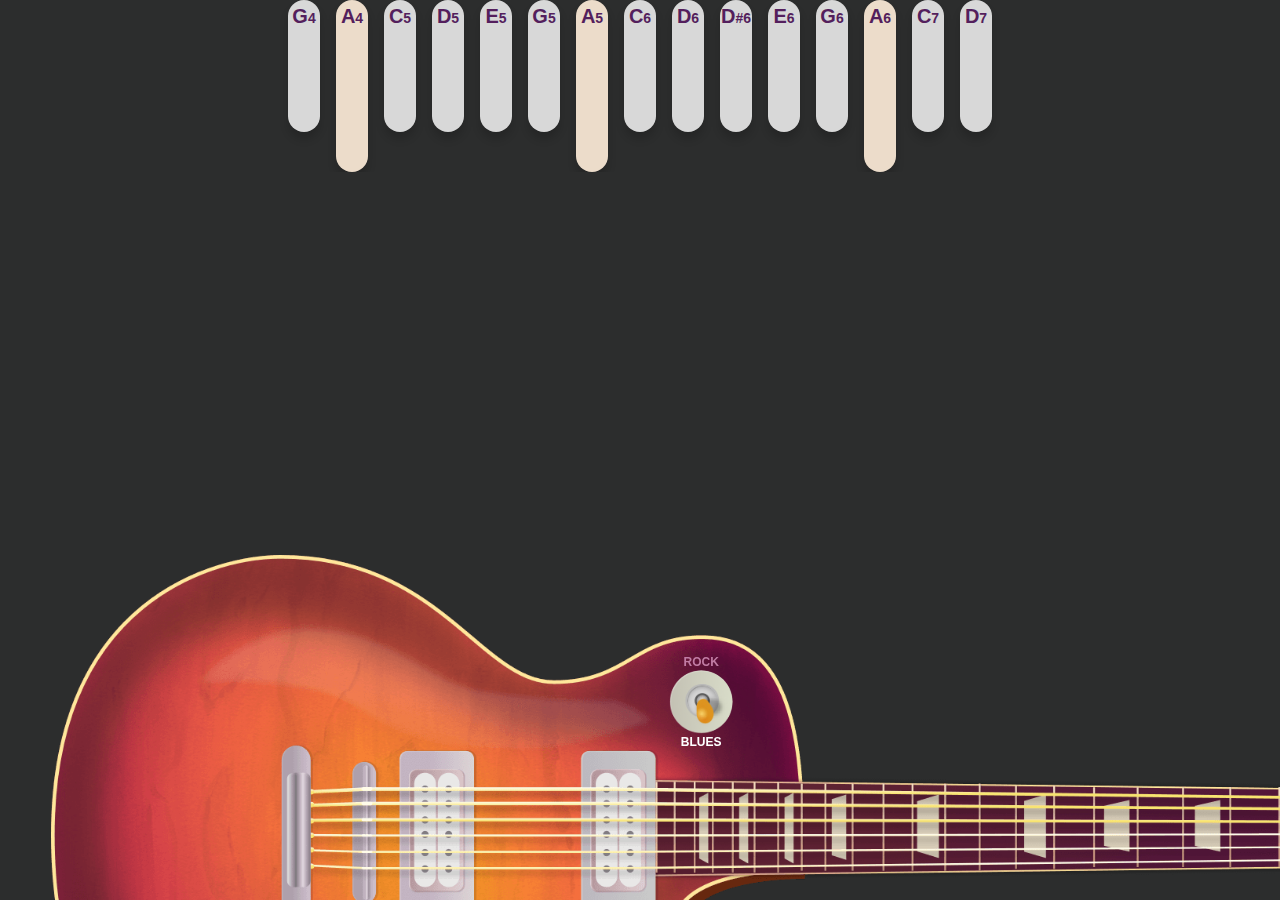
<file: lyh/public/vender/guitar/index.html>
<!DOCTYPE html>
<html xmlns="http://www.w3.org/1999/xhtml">
<head>
    <title>Web Audio API 录音示例</title>
    <meta http-equiv="Content-Type" content="text/html; charset=utf-8" />
    <style type="text/css">
        nav {
  background-color: #221C44;
  height: 52px;
  font-family: 'Roboto', sans-serif;
  color: #969DA2;
  display: flex;
  align-items: center;
  justify-content: space-between;
  padding: 0 40px;
  font-size: 14px;
  line-height: 17px;
  position: relative;
  z-index: 2;
}
/* line 16, ../sass/tmp.scss */
nav .rewind {
  margin-left: 28px;
  height: 16px;
  cursor: pointer;
}
/* line 21, ../sass/tmp.scss */
nav .play {
  margin-left: 24px;
  height: 24px;
  cursor: pointer;
}
/* line 29, ../sass/tmp.scss */
nav .play-icon:hover path, nav .play-icon:hover rect,
nav .rewind-icon:hover path,
nav .rewind-icon:hover rect,
nav .pause-icon:hover path,
nav .pause-icon:hover rect {
  fill: #566574;
}
/* line 34, ../sass/tmp.scss */
nav .pause-icon {
  display: none;
}
/* line 37, ../sass/tmp.scss */
nav .controls {
  display: flex;
  align-items: center;
}
/* line 41, ../sass/tmp.scss */
nav .social a {
  font-size: 24px;
  color: #A8B5C2;
  margin-left: 18px;
}
/* line 45, ../sass/tmp.scss */
nav .social a:hover {
  color: #566574;
}

/* line 51, ../sass/tmp.scss */
.loading {
  display: flex;
  justify-content: center;
  margin-top: 24px;
  position: relative;
  z-index: 1;
}
/* line 55, ../sass/tmp.scss */
.loading .progress {
  transition: width 0.3s linear;
}

/* line 62, ../sass/tmp.scss */
.notes {
  display: flex;
  height: auto;
  opacity: 1;
  transition: opacity 1s ease;
  justify-content: center;
  position: relative;
  z-index: 2;
  overflow: hidden;
}
/* line 71, ../sass/tmp.scss */
.notes .note {
  height: 132px;
}
/* line 72, ../sass/tmp.scss */
.notes .note > div {
  height: 100%;
  width: 32px;
  border-radius: 16px;
  background-color: #D8D8D8;
  color: #541F5D;
  font-family: 'Roboto', sans-serif;
  font-size: 20px;
  font-weight: 700;
  line-height: 23px;
  text-align: center;
  box-sizing: border-box;
  padding: 5px 0;
  box-shadow: 0 7px 8px rgba(0, 0, 0, 0.16);
}
/* line 87, ../sass/tmp.scss */
.notes .note:hover div {
  background-color: #FF6545;
  color: #fff;
}
/* line 92, ../sass/tmp.scss */
.notes .note.key {
  height: 172px;
}
/* line 94, ../sass/tmp.scss */
.notes .note.key > div {
  background-color: #ECDCCA;
}
/* line 97, ../sass/tmp.scss */
.notes .note.key:hover > div {
  background-color: #FF6545;
  color: #fff;
}
/* line 102, ../sass/tmp.scss */
.notes .note:not(:first-child) > div {
  margin-left: 8px;
}
/* line 105, ../sass/tmp.scss */
.notes .note:not(:last-child) > div {
  margin-right: 8px;
}
/* line 108, ../sass/tmp.scss */
.notes .note span {
  font-size: 0.7em;
}

/* line 114, ../sass/tmp.scss */
.guitar {
  width: 96%;
  min-width: 772px;
  position: fixed;
  bottom: 0;
  right: 0;
}
/* line 120, ../sass/tmp.scss */
.guitar.visible {
  transition: opacity 0.5s ease;
}
/* line 123, ../sass/tmp.scss */
.guitar img {
  width: 100%;
  display: block;
  pointer-events: none;
}
/* line 128, ../sass/tmp.scss */
.guitar .circle {
  background-image: url(image/switch.png);
  background-size: 100%;
  background-repeat: no-repeat;
  width: 5vw;
  height: 5vw;
  min-width: 40px;
  min-height: 40px;
  border-radius: 50%;
  position: absolute;
  right: 44.5%;
  top: 33.5%;
  cursor: pointer;
}
/* line 141, ../sass/tmp.scss */
.guitar .circle.rock {
  background-position: 0 100%;
}
/* line 143, ../sass/tmp.scss */
.guitar .circle.rock:before {
  color: #FFF;
}
/* line 146, ../sass/tmp.scss */
.guitar .circle.rock:after {
  color: #C17CA4;
}
/* line 150, ../sass/tmp.scss */
.guitar .circle:before, .guitar .circle:after {
  font-weight: 700;
  font-size: 12px;
  line-height: 13px;
  text-align: center;
  display: block;
  position: relative;
  transition: color 0.3s ease;
}
/* line 159, ../sass/tmp.scss */
.guitar .circle:before {
  content: "ROCK";
  top: -14px;
  color: #C17CA4;
}
/* line 164, ../sass/tmp.scss */
.guitar .circle:after {
  content: "BLUES";
  top: 100%;
  color: #FFF;
  position: absolute;
  width: 100%;
  margin-top: 2px;
}

/* line 175, ../sass/tmp.scss */
body {
  background-color: #2c2d2d;
  background-size: cover;
  background-position: center;
  margin: 0;
  -moz-osx-font-smoothing: grayscale;
  -webkit-font-smoothing: antialiased;
  font-family: 'Roboto', sans-serif;
}
/* line 183, ../sass/tmp.scss */
body * {
  user-select: none;
}

/* line 188, ../sass/tmp.scss */
html,
body {
  height: 100%;
  min-width: 726px;
}
    </style>
</head>
<body>


    <div class="notes">
        <div class="note" data-note="0">
            <div>
                G<span>4</span>
            </div>
        </div>
        <div class="note key" data-note="1">
            <div>
                A<span>4</span>
            </div>
        </div>
        <div class="note" data-note="2">
            <div>
                C<span>5</span>
            </div>
        </div>
        <div class="note" data-note="3">
            <div>
                D<span>5</span>
            </div>
        </div>
        <div class="note" data-note="4">
            <div>
                E<span>5</span>
            </div>
        </div>
        <div class="note" data-note="5">
            <div>
                G<span>5</span>
            </div>
        </div>
        <div class="note key" data-note="6">
            <div>
                A<span>5</span>
            </div>
        </div>
        <div class="note" data-note="7">
            <div>
                C<span>6</span>
            </div>
        </div>
        <div class="note" data-note="8">
            <div>
                D<span>6</span>
            </div>
        </div>
        <div class="note" data-note="9">
            <div>
                D<span>#6</span>
            </div>
        </div>
        <div class="note" data-note="10">
            <div>
                E<span>6</span>
            </div>
        </div>
        <div class="note" data-note="11">
            <div>
                G<span>6</span>
            </div>
        </div>
        <div class="note key" data-note="12">
            <div>
                A<span>6</span>
            </div>
        </div>
        <div class="note" data-note="13">
            <div>
                C<span>7</span>
            </div>
        </div>
        <div class="note" data-note="14">
            <div>
                D<span>7</span>
            </div>
        </div>
    </div>

    <div class="guitar">
        <div class="circle"></div>
        <img src="image/guitar.png">
    </div>
    <audio src="mp3/shuffle_bruce.mp3"></audio>
</body>
</html>
<script>
    class Guitar {

        constructor(context, buffer) {
            this.context = context;
            this.buffer = buffer;
        }

        setup() {
            this.gainNode = this.context.createGain();
            this.source = this.context.createBufferSource();
            this.source.buffer = this.buffer;
            this.source.connect(this.gainNode);
            this.gainNode.connect(this.context.destination);

            this.gainNode.gain.value = 0.8;
        }

        play() {
            this.setup();
            this.source.start(this.context.currentTime);
        }

        stop() {
            this.gainNode.gain.exponentialRampToValueAtTime(0.001, this.context.currentTime + 0.5);
            this.source.stop(this.context.currentTime + 0.5);
        }

    }

    class Buffer {

        constructor(context, urls) {
            this.context = context;
            this.urls = urls;
            this.buffer = [];
        }

        loadSound(url, index) {
            let request = new XMLHttpRequest();
            request.open('get', url, true);
            request.responseType = 'arraybuffer';
            let thisBuffer = this;
            request.onload = function () {
                // Safari doesn't support promise based syntax
                thisBuffer.context
                  .decodeAudioData(request.response, function (buffer) {
                      thisBuffer.buffer[index] = buffer;
                      updateProgress(thisBuffer.urls.length);
                      if (index == thisBuffer.urls.length - 1) {
                          thisBuffer.loaded();
                      }
                  });
            };
            request.send();
        };

        getBuffer() {
            this.urls.forEach((url, index) => {
                this.loadSound(url, index);
            })
        }

        loaded() {
            document.querySelector('.loading').style.opacity = 0;
            document.querySelector('.loading').style.height = 0;
            document.querySelector('.notes').style.height = "auto";
            document.querySelector('.notes').style.top = "150px";
            document.querySelector('.notes').style.opacity = 1;
            loaded = true;
        }

        getSound(index) {
            return this.buffer[index];
        }

    }

    let progressBar = document.querySelector('.progress');
    let iteration = 0;

    function updateProgress(total) {
        progressBar.style.width = ++iteration / total * 100 + '%';
    }

    let guitar = null;
    let preset = 0;
    let loaded = false;

    function playGuitar() {
        let index = parseInt(this.dataset.note) + preset;
        guitar = new Guitar(context, buffer.getSound(index));
        guitar.play();
    }

    function stopGuitar() {
        guitar.stop();
    }

    let context = new (window.AudioContext || window.webkitAudioContext)();

    //let sounds = [
    //  '/uploads/161101/piano/Piano.ff.G4.mp3',
    //  '/uploads/161101/piano/Piano.ff.A4.mp3',
    //  '/uploads/161101/piano/Piano.ff.C5.mp3',
    //  '/uploads/161101/piano/Piano.ff.D5.mp3',
    //  '/uploads/161101/piano/Piano.ff.E5.mp3'
    //];
    let sounds = [
      'mp3/Piano.ff.G4.mp3',
      'mp3/Piano.ff.A4.mp3',
      'mp3/Piano.ff.C5.mp3',
      'mp3/Piano.ff.D5.mp3',
      'mp3/Piano.ff.E5.mp3',

      'mp3/Piano.ff.G5.mp3',
      'mp3/Piano.ff.A5.mp3',
      'mp3/Piano.ff.C6.mp3',
      'mp3/Piano.ff.D6.mp3',
      'mp3/Piano.ff.D6.mp3',
      'mp3/Piano.ff.E6.mp3',
      'mp3/Piano.ff.G6.mp3',
      'mp3/Piano.ff.A6.mp3',
      'mp3/Piano.ff.D7.mp3'
    ];

    let buffer = new Buffer(context, sounds);
    let guitarSound = buffer.getBuffer();

    let buttons = document.querySelectorAll('.notes .note');
    buttons.forEach(button => {
        button.addEventListener('mouseenter', playGuitar.bind(button));
        button.addEventListener('mouseleave', stopGuitar);
    })


    let audio = document.querySelector('audio');
    let play = document.querySelector('.play');
    let rewind = document.querySelector('.rewind');
    let circle = document.querySelector('.circle');

    audio.addEventListener('pause', pauseTrack);
    audio.addEventListener('play', playTrack);

    play.addEventListener('click', () => {
        if (audio.paused) {
            audio.play();
            playTrack();
        } else {
            audio.pause();
            pauseTrack();
        }
    })
    rewind.addEventListener('click', () => {
        audio.currentTime = 0;
    })
    circle.addEventListener('click', () => {
        preset = (preset == 0) ? 15 : 0;
        circle.classList.toggle('rock');
    })
    audio.addEventListener('ended', () => {
        pauseTrack();
    });

    function playTrack() {
        play.querySelector('.pause-icon').style.display = "block";
        play.querySelector('.play-icon').style.display = "none";
    }

    function pauseTrack() {
        play.querySelector('.pause-icon').style.display = "none";
        play.querySelector('.play-icon').style.display = "block";
    }
</script>
</file>
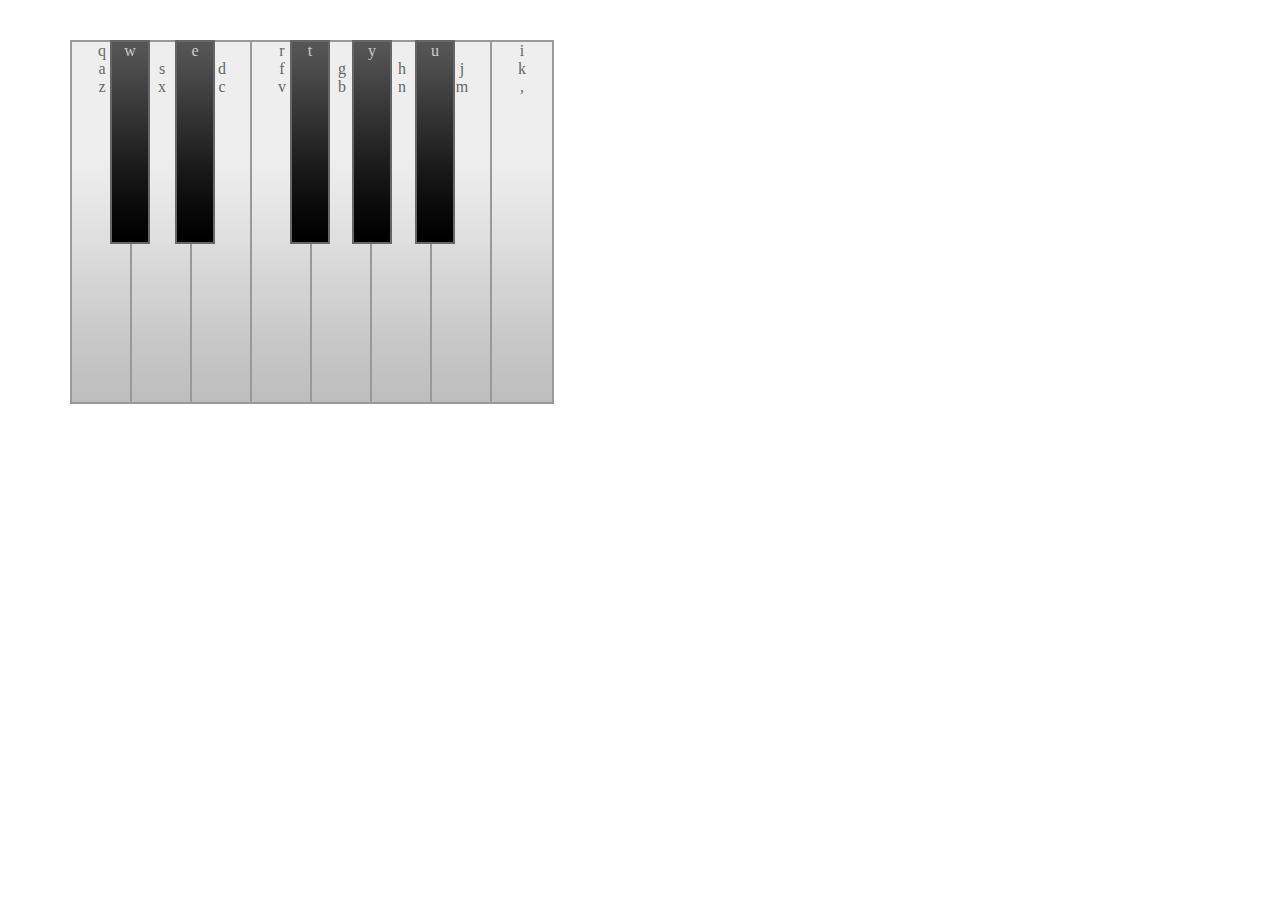
<file: lyh/public/vender/piano/index.html>
﻿<!DOCTYPE html PUBLIC "-//W3C//DTD XHTML 1.0 Transitional//EN" "http://www.w3.org/TR/xhtml1/DTD/xhtml1-transitional.dtd"><html xmlns="http://www.w3.org/1999/xhtml"><head><meta http-equiv="Content-Type" content="text/html; charset=utf-8" /><title>HTML5_Web钢琴</title><script src="js/jq22.js"></script><link href="css/jq22.css" type="text/css" rel="stylesheet"></head><body><div id="all">	<!--主要代码-->    <div id="main">        <div id="key60" class="key whiteKey">q<br>a<br>z</div>        <div id="key62" class="key whiteKey"><br>s<br>x</div>        <div id="key64" class="key whiteKey"><br>d<br>c</div>        <div id="key65" class="key whiteKey">r<br>f<br>v</div>        <div id="key67" class="key whiteKey"><br>g<br>b</div>        <div id="key69" class="key whiteKey"><br>h<br>n</div>        <div id="key71" class="key whiteKey"><br>j<br>m</div>        <div id="key72" class="key whiteKey">i<br>k<br>,</div>        <div id="key61" class="key blackKey">w</div>        <div id="key63" class="key blackKey">e</div>        <div id="key66" class="key blackKey">t</div>        <div id="key68" class="key blackKey">y</div>        <div id="key70" class="key blackKey">u</div>    </div></div></body></html>
</file>
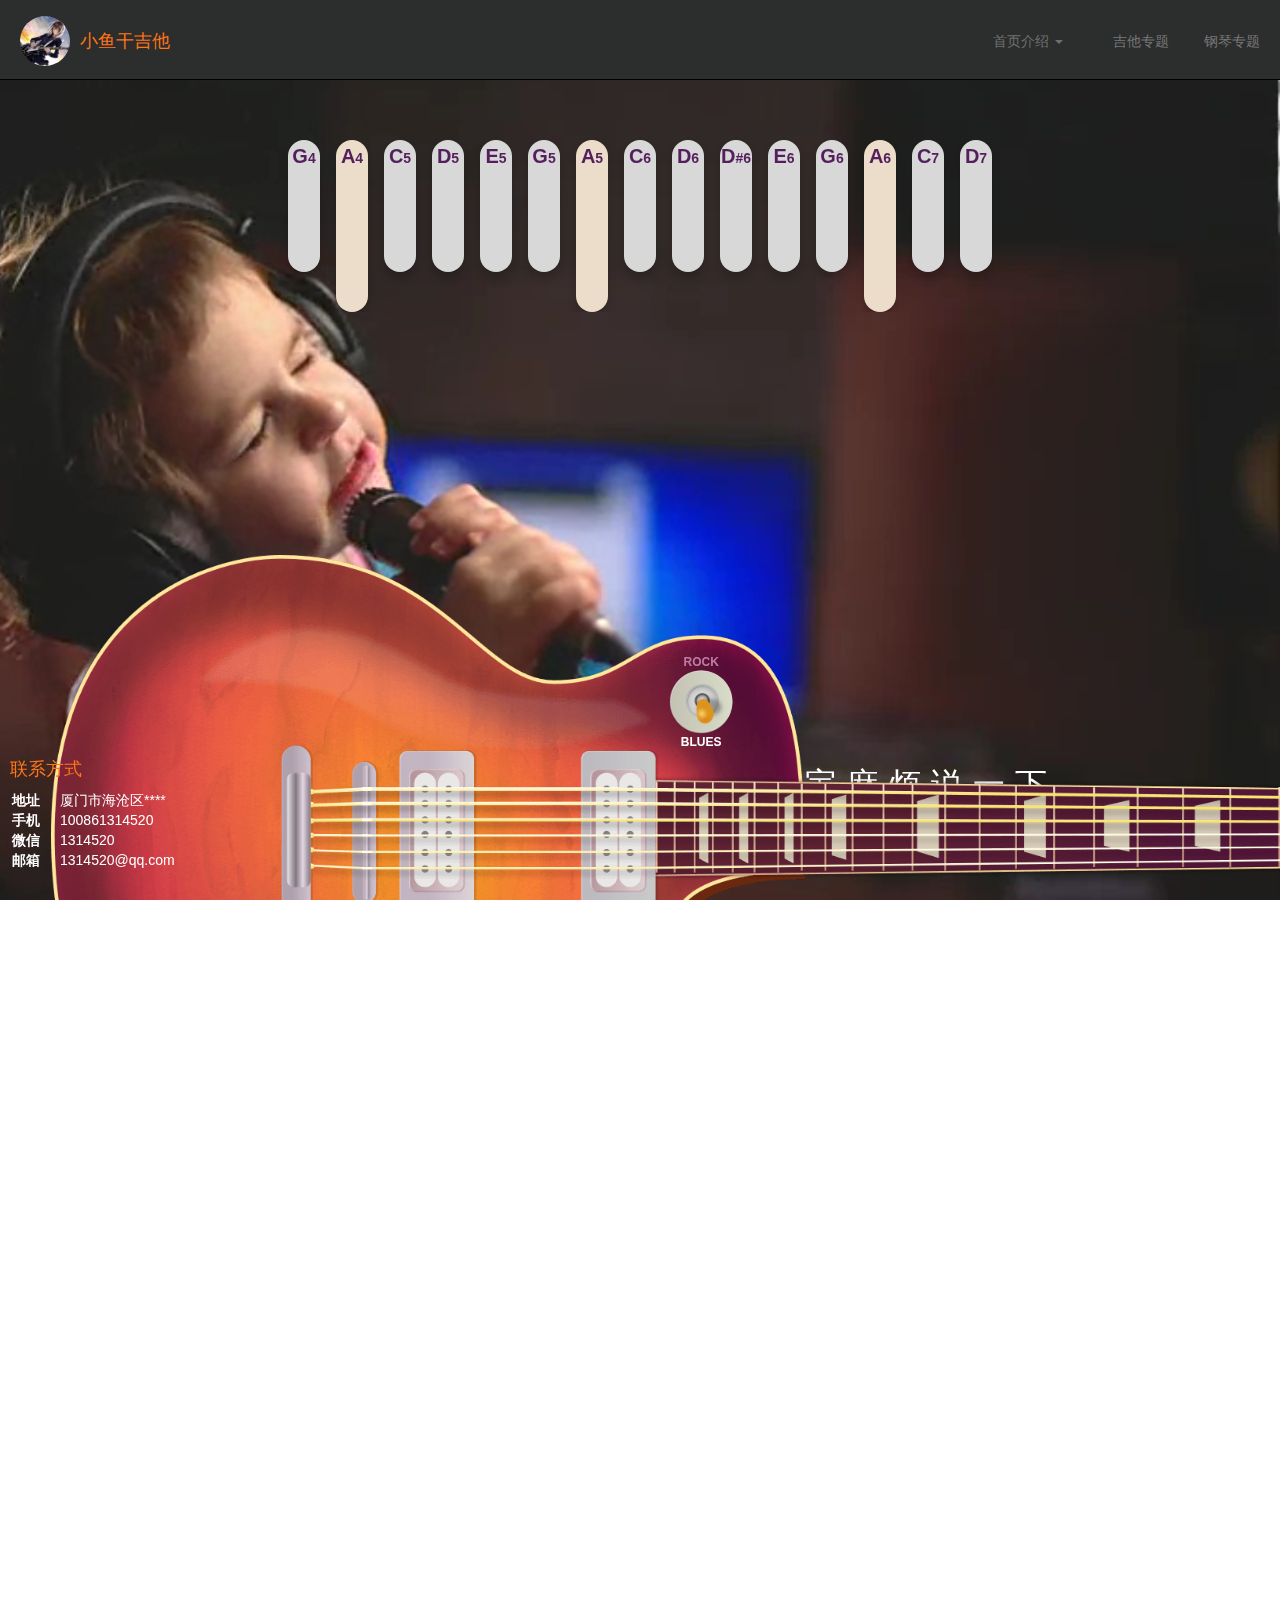
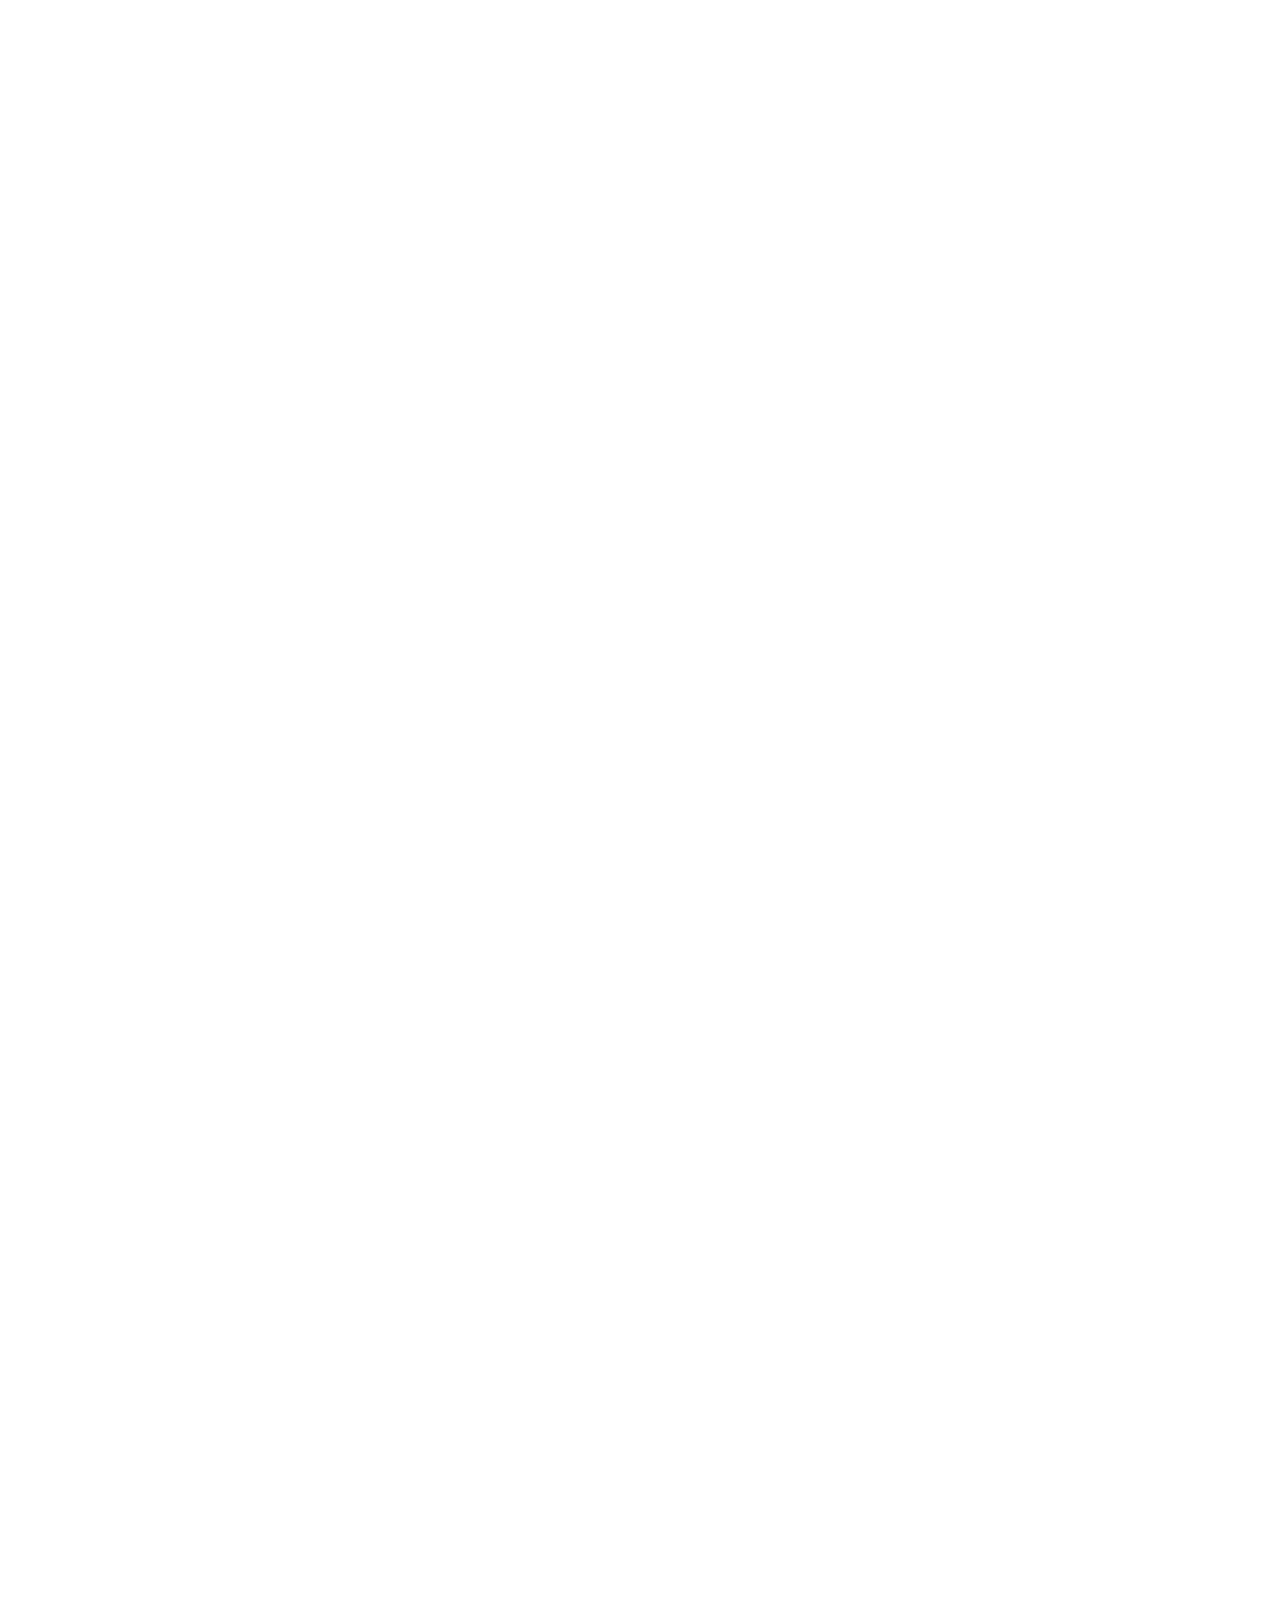
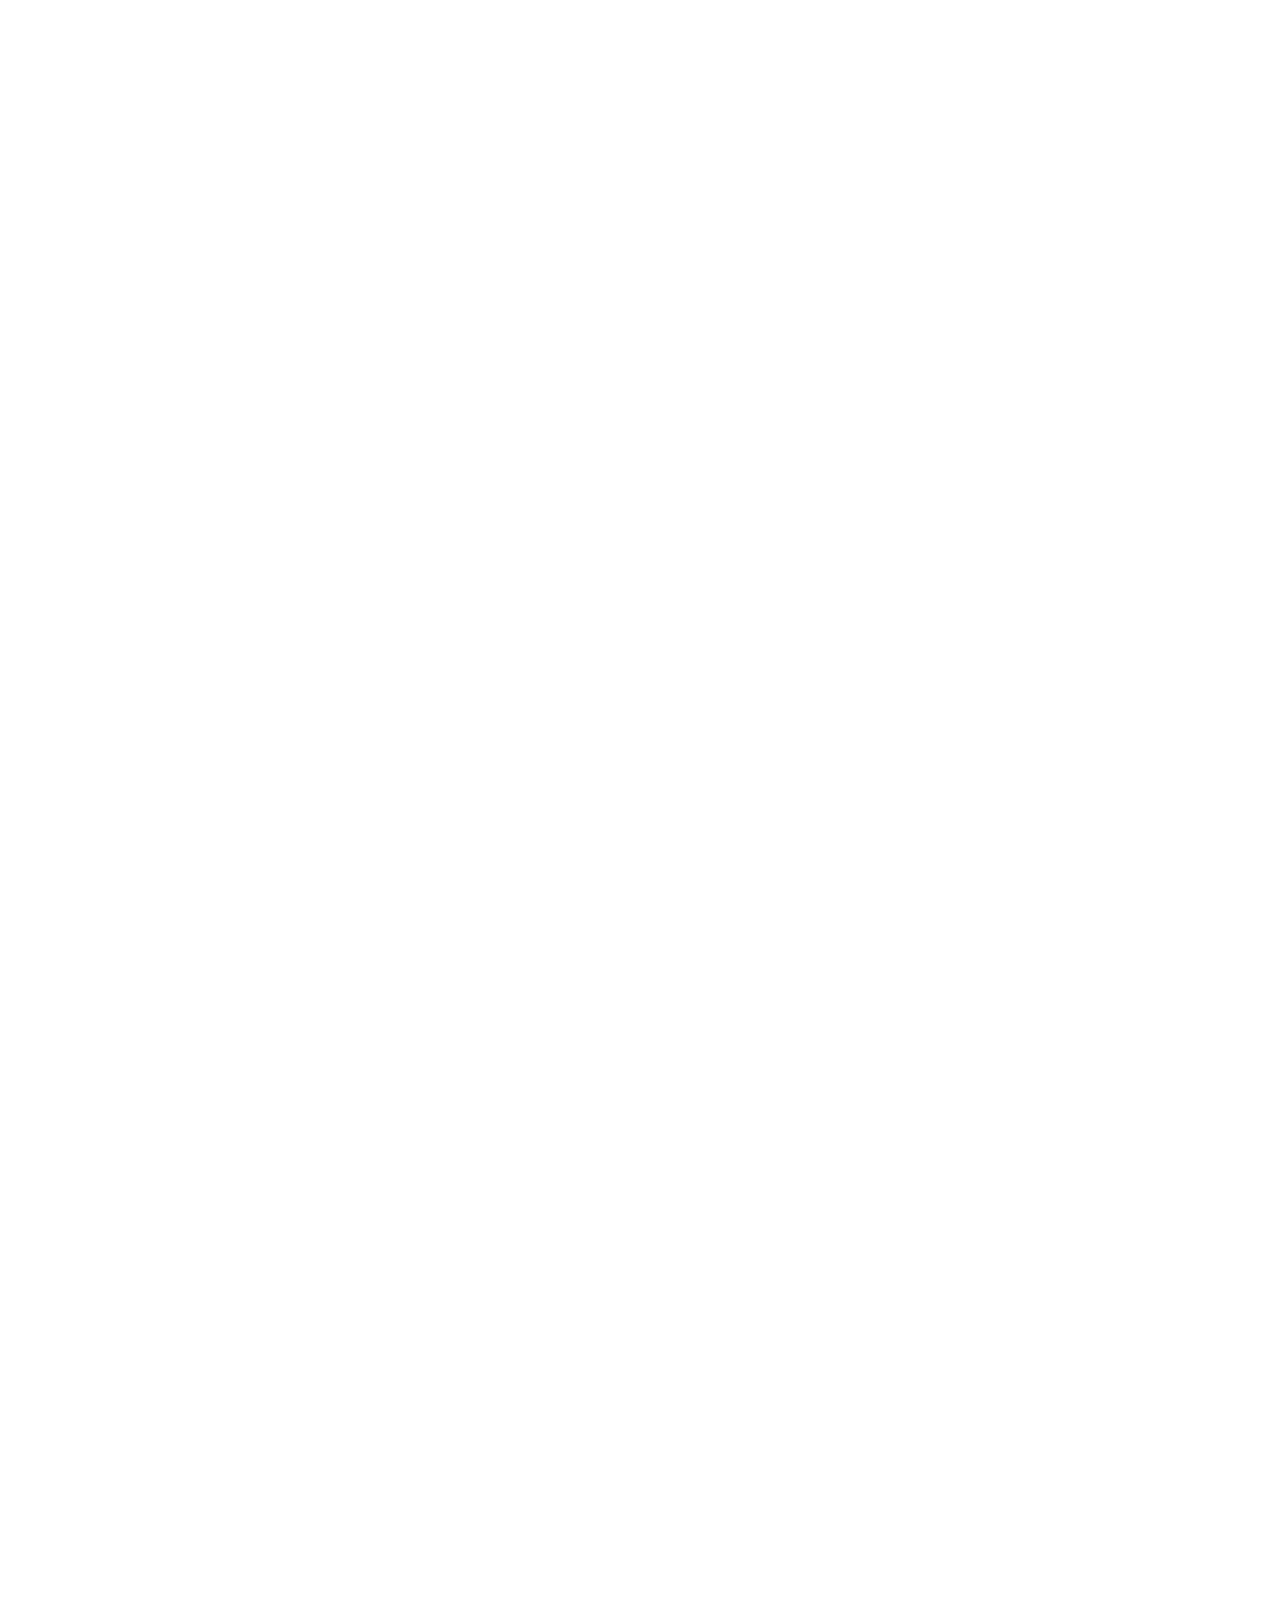
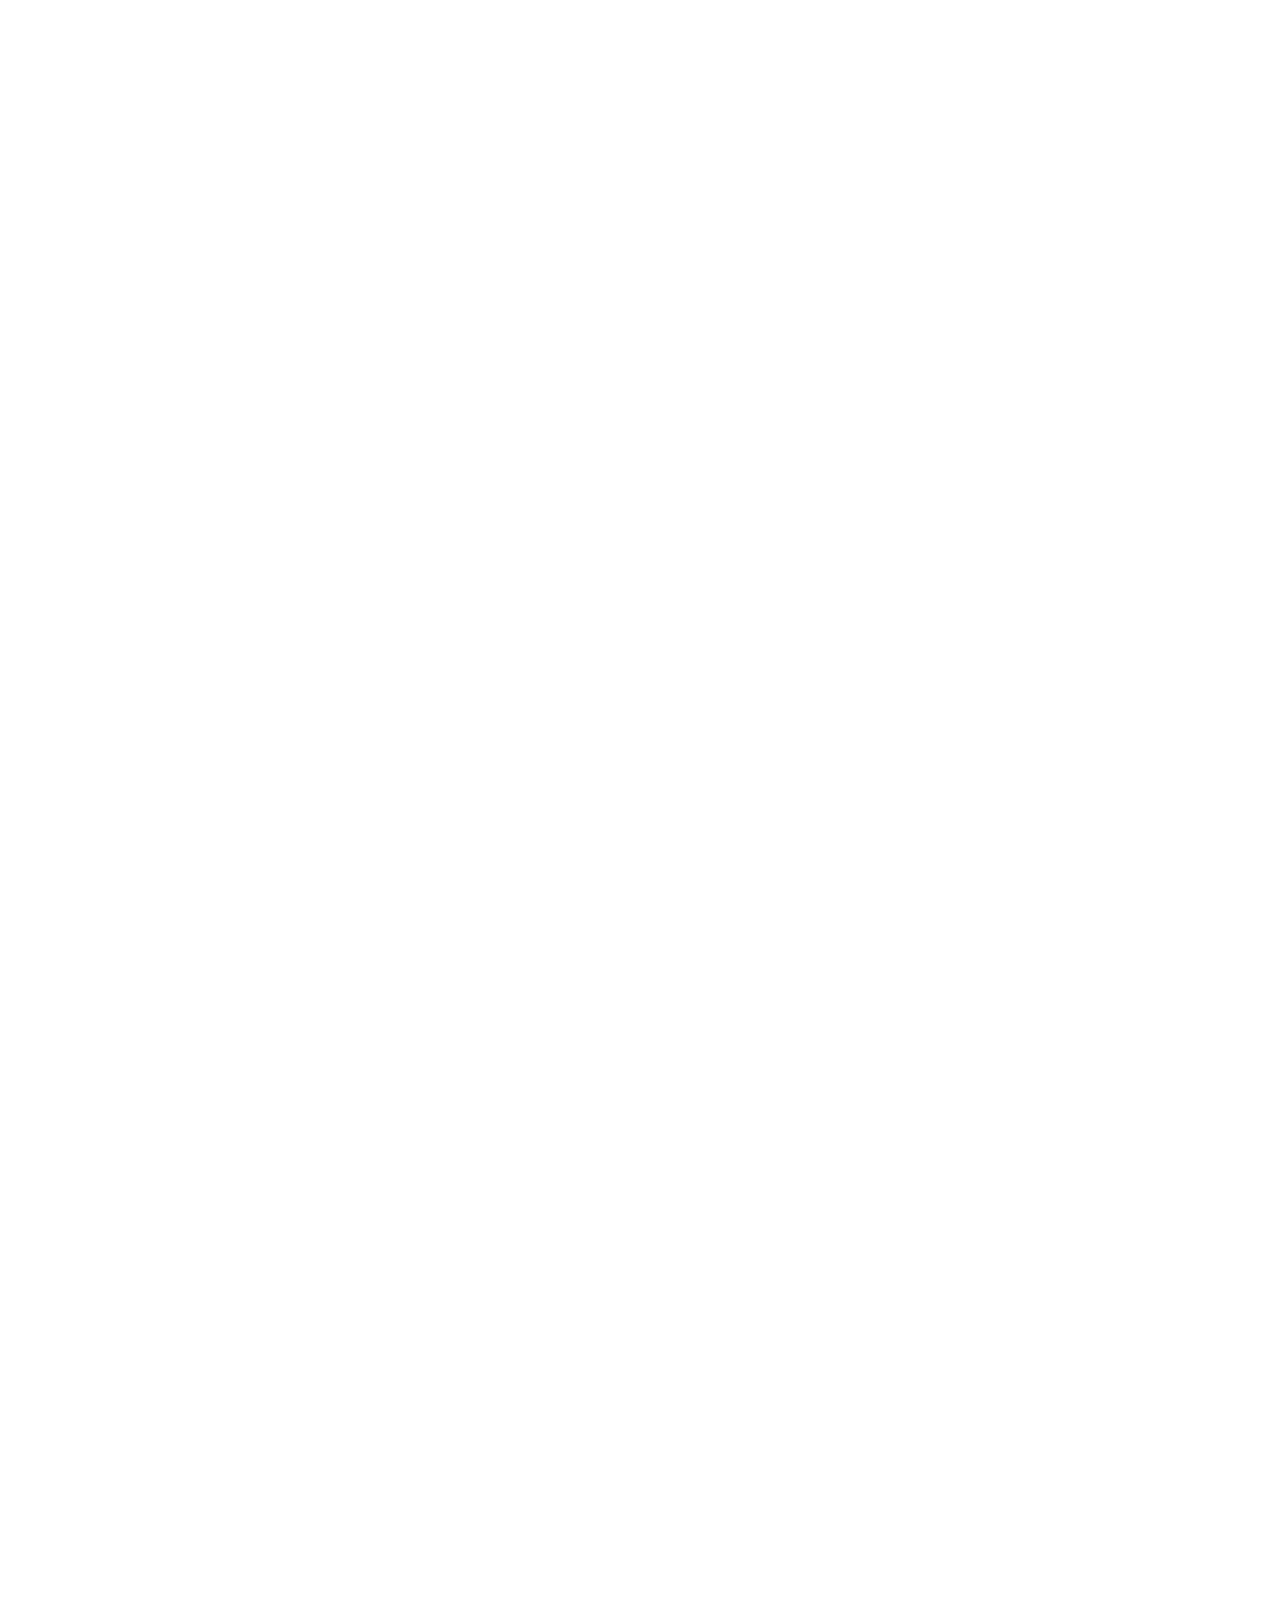
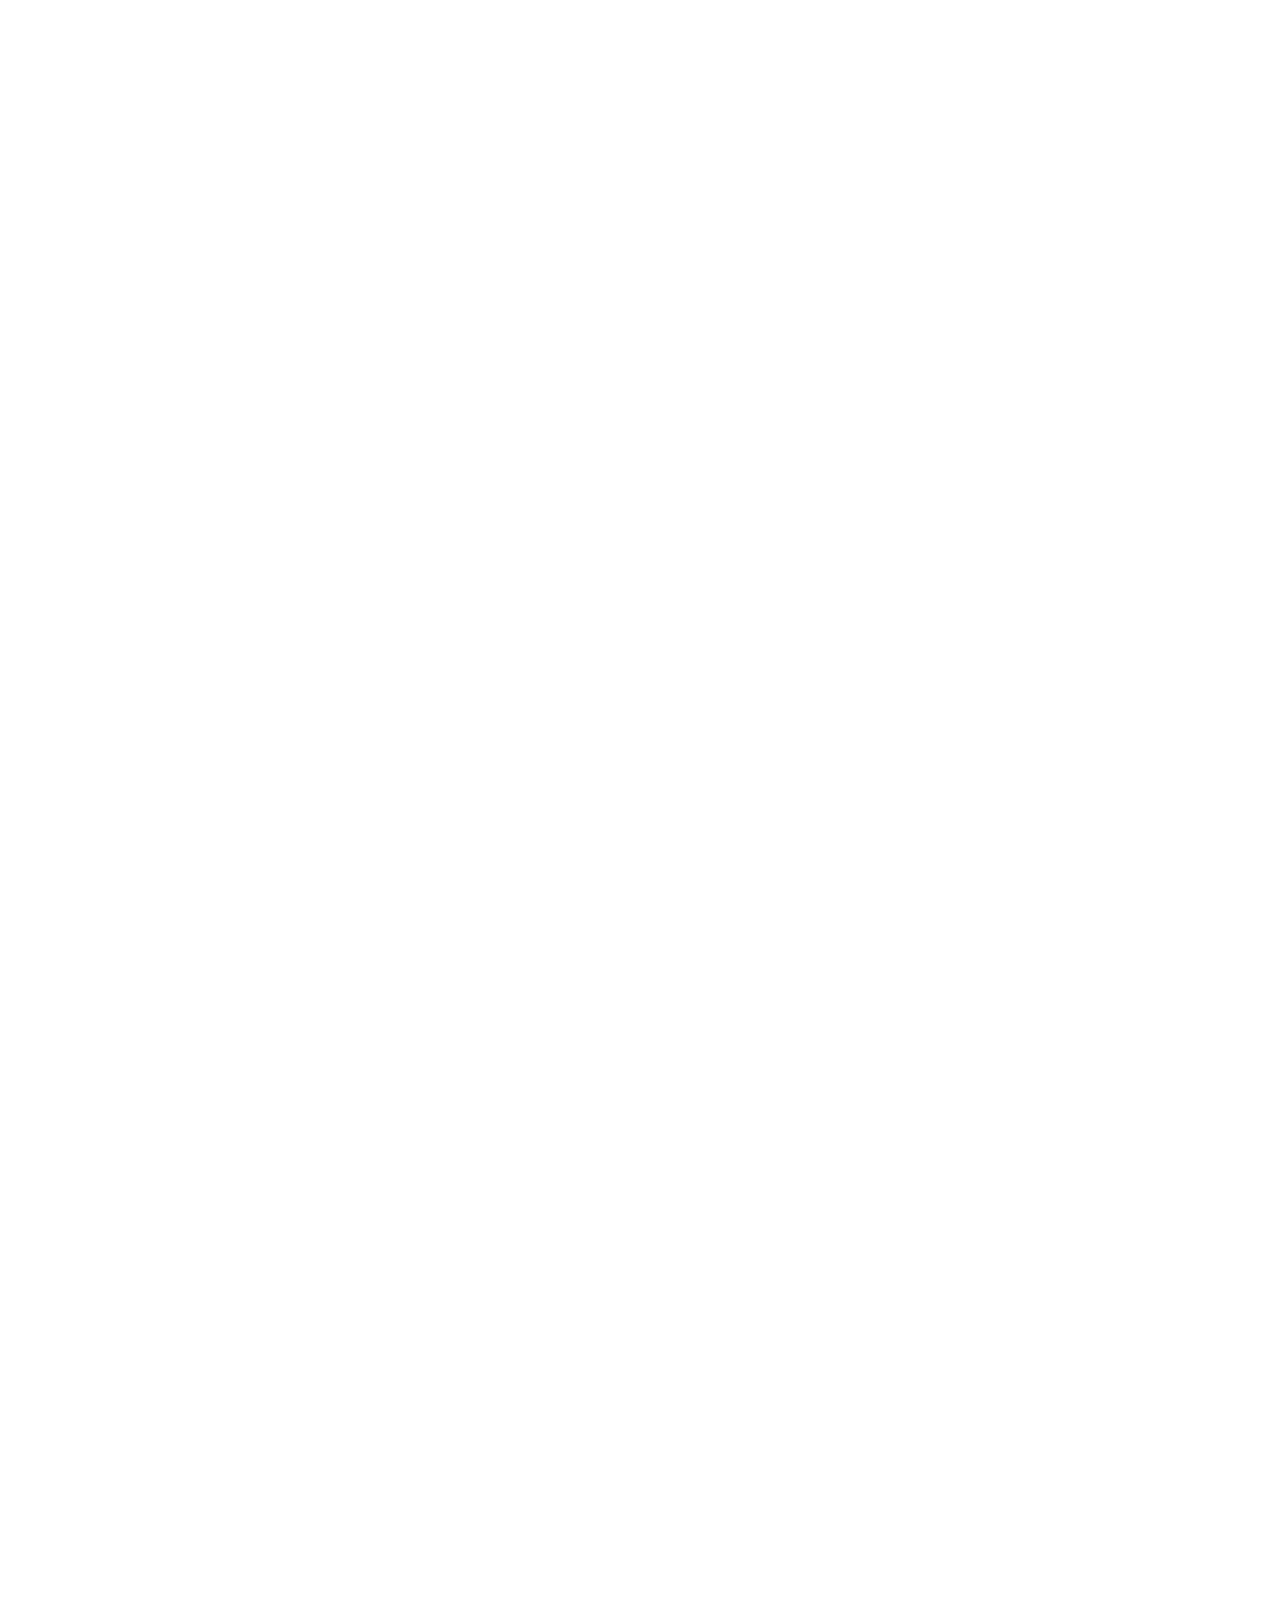
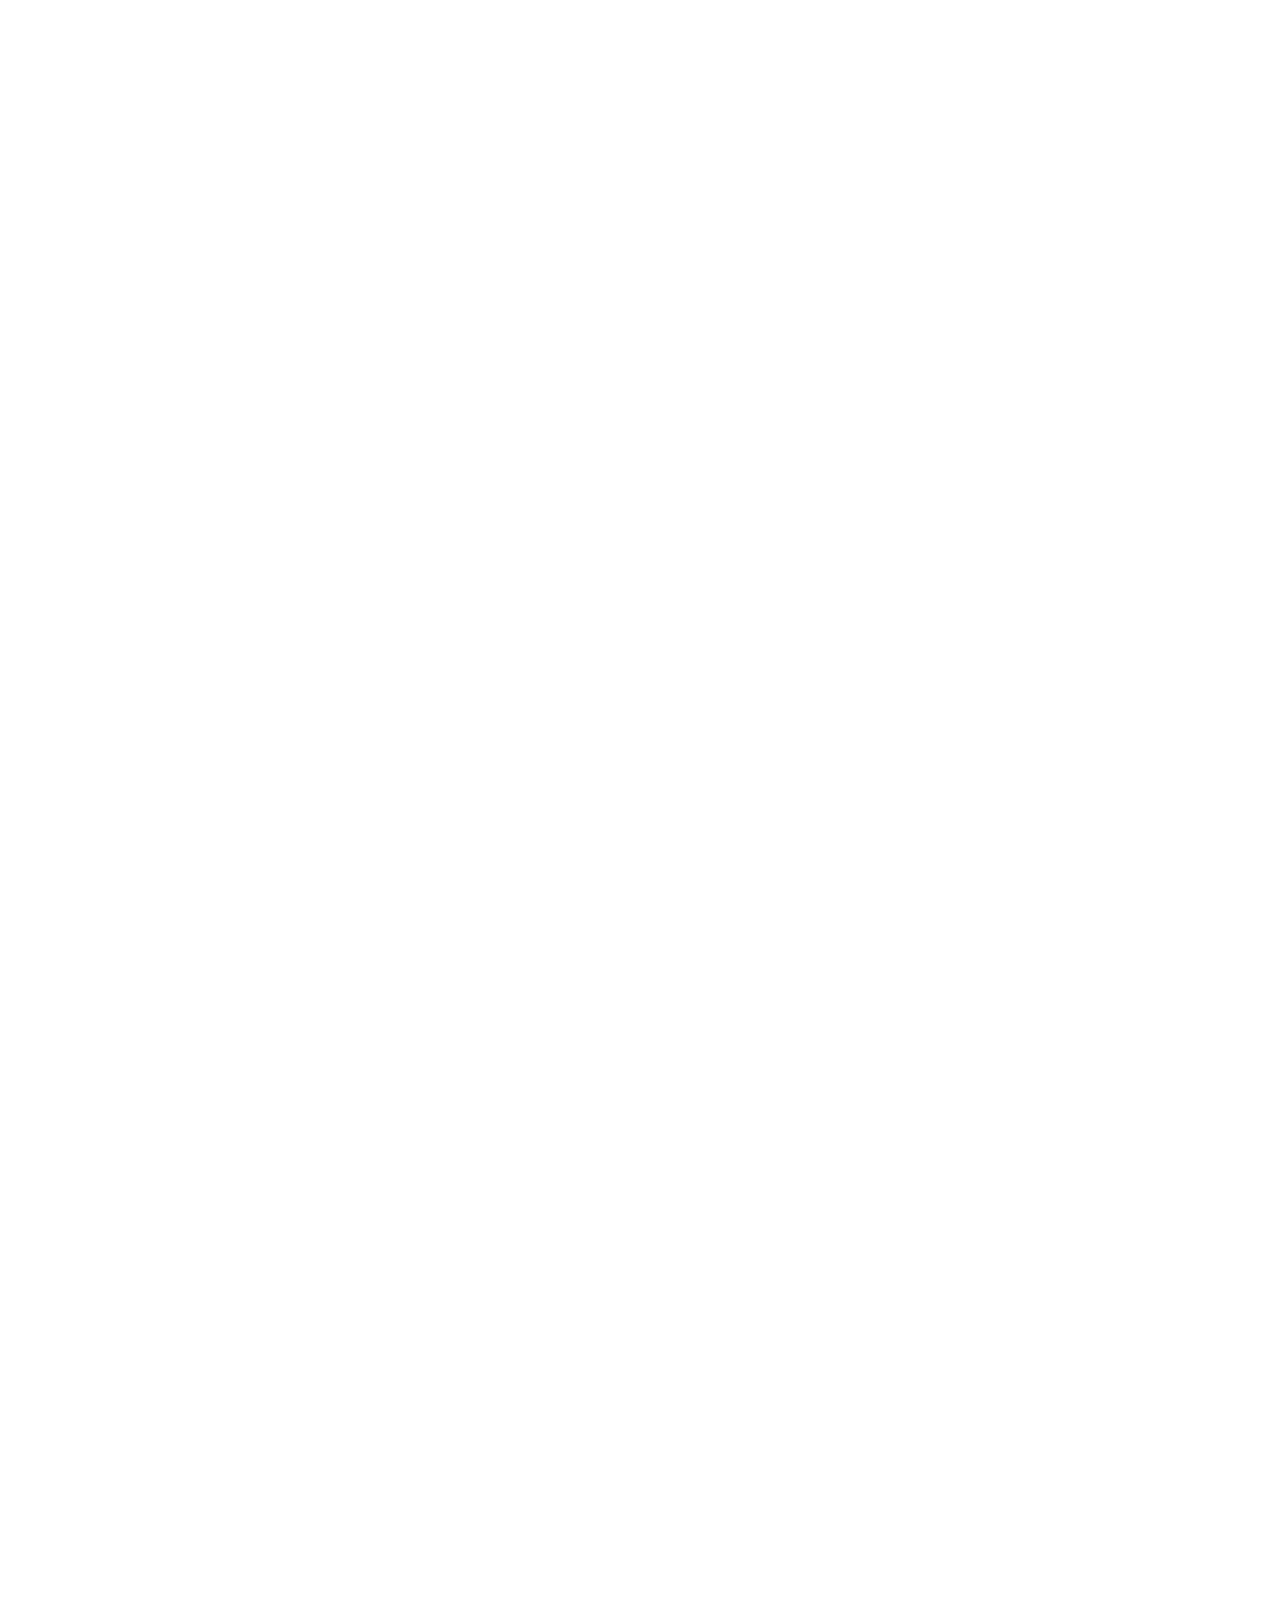
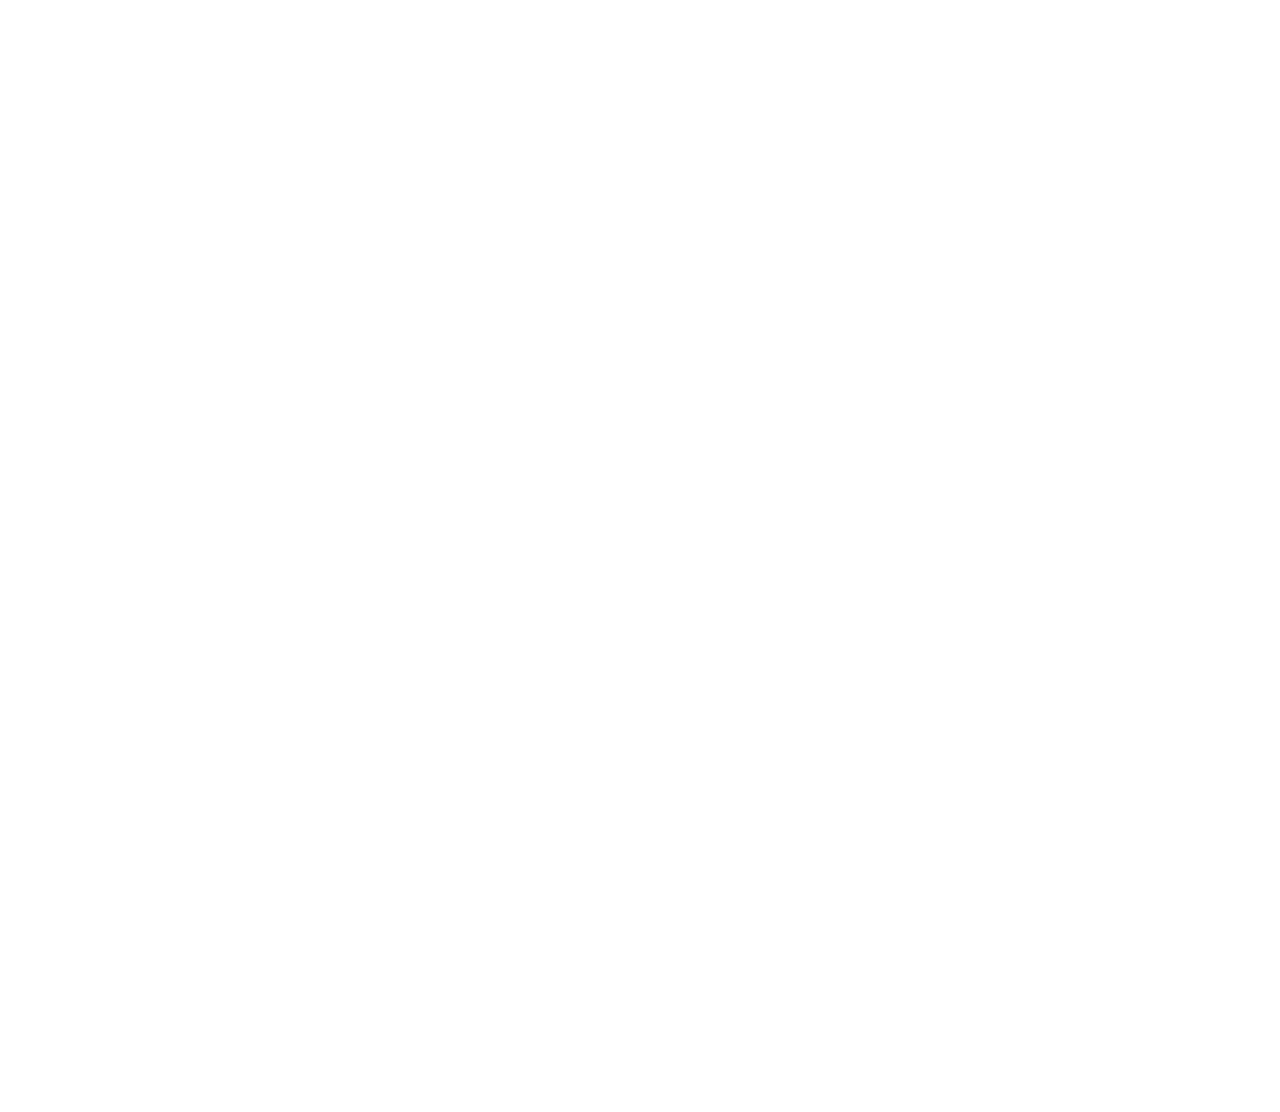
<file: lyh/guitar.html>
<!DOCTYPE html>
<html xmlns="http://www.w3.org/1999/xhtml">
<head>
    <meta charset="UTF-8">
    <title>小鱼干音乐小屋</title>
    <link rel="icon" type="image/jpg" href="./public/image/head.jpg">
    <link rel="stylesheet" href="./public/vender/bootstrap-3.3.7/css/bootstrap.css"/>
    <link rel="stylesheet" href="./public//css/index.css"/>
    <link rel="stylesheet" href="./public/css/emoji.css"/>
    <script type="text/javascript" src="./public/vender/jquery/jquery-3.3.1.min.js"></script>
    <script type="text/javascript" src="./public/vender/bootstrap-3.3.7/js/bootstrap.js"></script>
    <style type="text/css">
/* line 62, ../sass/tmp.scss */
.notes {
  display: flex;
  height: auto;
  opacity: 1;
  transition: opacity 1s ease;
  justify-content: center;
  position: relative;
  z-index: 2;
  overflow: hidden;
}
/* line 71, ../sass/tmp.scss */
.notes .note {
  height: 132px;
}
/* line 72, ../sass/tmp.scss */
.notes .note > div {
  height: 100%;
  width: 32px;
  border-radius: 16px;
  background-color: #D8D8D8;
  color: #541F5D;
  font-family: 'Roboto', sans-serif;
  font-size: 20px;
  font-weight: 700;
  line-height: 23px;
  text-align: center;
  box-sizing: border-box;
  padding: 5px 0;
  box-shadow: 0 7px 8px rgba(0, 0, 0, 0.16);
}
/* line 87, ../sass/tmp.scss */
.notes .note:hover div {
  background-color: #FF6545;
  color: #fff;
}
/* line 92, ../sass/tmp.scss */
.notes .note.key {
  height: 172px;
}
/* line 94, ../sass/tmp.scss */
.notes .note.key > div {
  background-color: #ECDCCA;
}
/* line 97, ../sass/tmp.scss */
.notes .note.key:hover > div {
  background-color: #FF6545;
  color: #fff;
}
/* line 102, ../sass/tmp.scss */
.notes .note:not(:first-child) > div {
  margin-left: 8px;
}
/* line 105, ../sass/tmp.scss */
.notes .note:not(:last-child) > div {
  margin-right: 8px;
}
/* line 108, ../sass/tmp.scss */
.notes .note span {
  font-size: 0.7em;
}

/* line 114, ../sass/tmp.scss */
.guitar {
  width: 96%;
  min-width: 772px;
  position: fixed;
  bottom: 0;
  right: 0;
}
/* line 120, ../sass/tmp.scss */
.guitar.visible {
  transition: opacity 0.5s ease;
}
/* line 123, ../sass/tmp.scss */
.guitar img {
  width: 100%;
  display: block;
  pointer-events: none;
}
/* line 128, ../sass/tmp.scss */
.guitar .circle {
  background-image: url(./public/vender/guitar/image/switch.png);
  background-size: 100%;
  background-repeat: no-repeat;
  width: 5vw;
  height: 5vw;
  min-width: 40px;
  min-height: 40px;
  border-radius: 50%;
  position: absolute;
  right: 44.5%;
  top: 33.5%;
  cursor: pointer;
}
/* line 141, ../sass/tmp.scss */
.guitar .circle.rock {
  background-position: 0 100%;
}
/* line 143, ../sass/tmp.scss */
.guitar .circle.rock:before {
  color: #FFF;
}
/* line 146, ../sass/tmp.scss */
.guitar .circle.rock:after {
  color: #C17CA4;
}
/* line 150, ../sass/tmp.scss */
.guitar .circle:before, .guitar .circle:after {
  font-weight: 700;
  font-size: 12px;
  line-height: 13px;
  text-align: center;
  display: block;
  position: relative;
  transition: color 0.3s ease;
}
/* line 159, ../sass/tmp.scss */
.guitar .circle:before {
  content: "ROCK";
  top: -14px;
  color: #C17CA4;
}
/* line 164, ../sass/tmp.scss */
.guitar .circle:after {
  content: "BLUES";
  top: 100%;
  color: #FFF;
  position: absolute;
  width: 100%;
  margin-top: 2px;
}

.page-font{
    margin: 0 auto;
    color: #ffffff;
    font-size: 32px;
    text-align: center;
    margin-top: 450px;
    letter-spacing:10px
}
.page-panel{
    height: 650px;
}
/* line 188, ../sass/tmp.scss */
html,
body {
  height: 100%;
  min-width: 726px;
}

    </style>
</head>
<body class="body-backgroud">
<nav class="navbar navbar-default navbar-fixed-top">
    <div class="container-fluid">
        <div class="navbar-header">
            <div class="pull-left" style="overflow: auto;border-radius:30px;margin-left: 5px;margin-right: 10px"><img src="./public/image/head.jpg" height="50"></div>
            <div class="pull-left"><a class="navbar-brand default-color" href="#">小鱼干吉他</a></div>
        </div>
        <div class="collapse navbar-collapse" id="bs-example-navbar-collapse-5">
            <p class="navbar-text navbar-right"><a href="./piano.html" class="navbar-link">钢琴专题</a></p>
            <p class="navbar-text navbar-right"><a href="./guitar.html" class="navbar-link">吉他专题</a></p>
            <p class="navbar-text navbar-right">
            <div class="btn-group navbar-right" style="margin-top:15px;" role="group">
                <a href="#" class="dropdown-toggle" style="color: #6f6f6f;" data-toggle="dropdown" role="button" aria-haspopup="true" aria-expanded="true">
                    首页介绍 <span class="caret"></span>
                </a>
                <ul class="dropdown-menu" style="background-color: rgba(217, 251, 251, 0.5);width:50px;">
                    <li><a href="./index.html">首页介绍</a></li>
                    <li><a href="./index.html#teacher-team-target">师资力量</a></li>
                    <li><a href="./index.html#q-and-a-target">认识吉他</a></li>
                    <li><a href="./index.html#student-team-target">课程选择</a></li>
                    <li><a href="./index.html#about-our-target">联系我们</a></li>
                </ul>
            </div>
            </p>
        </div>
    </div>
</nav>
    <div style="height: 140px"></div>
    <div class="notes">
        <div class="note" data-note="0">
            <div>
                G<span>4</span>
            </div>
        </div>
        <div class="note key" data-note="1">
            <div>
                A<span>4</span>
            </div>
        </div>
        <div class="note" data-note="2">
            <div>
                C<span>5</span>
            </div>
        </div>
        <div class="note" data-note="3">
            <div>
                D<span>5</span>
            </div>
        </div>
        <div class="note" data-note="4">
            <div>
                E<span>5</span>
            </div>
        </div>
        <div class="note" data-note="5">
            <div>
                G<span>5</span>
            </div>
        </div>
        <div class="note key" data-note="6">
            <div>
                A<span>5</span>
            </div>
        </div>
        <div class="note" data-note="7">
            <div>
                C<span>6</span>
            </div>
        </div>
        <div class="note" data-note="8">
            <div>
                D<span>6</span>
            </div>
        </div>
        <div class="note" data-note="9">
            <div>
                D<span>#6</span>
            </div>
        </div>
        <div class="note" data-note="10">
            <div>
                E<span>6</span>
            </div>
        </div>
        <div class="note" data-note="11">
            <div>
                G<span>6</span>
            </div>
        </div>
        <div class="note key" data-note="12">
            <div>
                A<span>6</span>
            </div>
        </div>
        <div class="note" data-note="13">
            <div>
                C<span>7</span>
            </div>
        </div>
        <div class="note" data-note="14">
            <div>
                D<span>7</span>
            </div>
        </div>
    </div>

    <div class="guitar">
        <div class="circle"></div>
        <img src="./public/vender/guitar/image/guitar.png">
    </div>

<div class="row page-panel">
    <div class="page-font" >一会女屌丝还要出门搬砖 知道的宝宝麻烦说一下 <i class="em em-pray"></i></div>
</div>
<div class="row page-panel">
    <div class="page-font" >喜欢星期二 我要出去浪 <i class="em em-grinning_face_with_one_large_and_one_small_eye"></i> <i class="em em-grinning_face_with_one_large_and_one_small_eye"></i></div>
</div>
<div class="row page-panel">
    <div class="page-font" >扒的第二首歌，以前可真懒啊 <i class="em em-angry"></i></div>
</div>
<div class="row page-panel">
    <div class="page-font" >I wish every day is a holiday</div>
</div>
<div class="row page-panel">
    <div class="page-font" >亲爱的宝贝祝你生日快乐 小姨爱你<i class="em em-kissing_heart"></i></div>
</div>
<div class="row page-panel">
    <div class="page-font" >How wonderful a night it is</div>
</div>
<div class="row page-panel">
    <div class="page-font" >这个宝宝真的很乖</div>
</div>
<div class="row page-panel">
    <div class="page-font" >我们村就我一个做乐器的 请多多关照 <i class="em em-smiling_face_with_smiling_eyes_and_hand_covering_mouth"></i></div>
</div>
<div class="row page-panel">
    <div class="page-font" >这些人妖不仅性感 颜值还高</div>
</div>
<div class="row page-panel">
    <div class="page-font" >维多利亚 谁来 <i class="em em-woman-surfing"></i></div>
</div>
<div class="row page-panel">
    <div class="page-font" >打羽毛球有约的么 <i class="em em-woman-playing-handball"></i> <i class="em em-woman-playing-water-polo"></i></div>
</div>
<div class="row page-panel">
    <div class="page-font" >宝宝 你不要想不开...</div>
</div>
<div class="row page-panel">
    <div class="page-font" > 拍照的时候妹妹一直说 怎么那么美啊X10 <i class="em em-drooling_face"></i></div>
</div>
<div class="row page-panel">
    <div class="page-font" > 小时候都是我带她玩，长大了她带我玩 <i class="em em-hearts"></i></div>
</div>
<div class="row page-panel">
    <div class="page-font" >美好的一天结束了 晚安 <i class="em em-first_quarter_moon_with_face"></i></div>
</div>
<div class="row page-panel"></div>
<div style="height: 150px;position:fixed;bottom:0px;background-color: rgb(44, 45, 45,0);color:#ffffff">
    <h4 class="default-color" style="margin-left: 10px">联系方式</h4>
    <dl class="dl-horizontal" style="margin-left:-120px">
        <dt>地址</dt>
        <dd>厦门市海沧区****</dd>
        <dt>手机</dt>
        <dd>100861314520</dd>
        <dt>微信</dt>
        <dd>1314520</dd>
        <dt>邮箱</dt>
        <dd>1314520@qq.com</dd>
    </dl>
</div>

<video id="background-video" autoplay="autoplay" muted="muted" volume="0" poster="./public/image/default-background.jpg" loop="loop" >
    <source type="video/webm" src="./public/video/default.webm">
    <source type="video/mp4" src="./public/video/default.mp4">
</video>
</body>
</html>
<script>
    class Guitar {

        constructor(context, buffer) {
            this.context = context;
            this.buffer = buffer;
        }

        setup() {
            this.gainNode = this.context.createGain();
            this.source = this.context.createBufferSource();
            this.source.buffer = this.buffer;
            this.source.connect(this.gainNode);
            this.gainNode.connect(this.context.destination);

            this.gainNode.gain.value = 0.8;
        }

        play() {
            this.setup();
            this.source.start(this.context.currentTime);
        }

        stop() {
            this.gainNode.gain.exponentialRampToValueAtTime(0.001, this.context.currentTime + 0.5);
            this.source.stop(this.context.currentTime + 0.5);
        }

    }

    class Buffer {

        constructor(context, urls) {
            this.context = context;
            this.urls = urls;
            this.buffer = [];
        }

        loadSound(url, index) {
            let request = new XMLHttpRequest();
            request.open('get', url, true);
            request.responseType = 'arraybuffer';
            let thisBuffer = this;
            request.onload = function () {
                // Safari doesn't support promise based syntax
                thisBuffer.context
                  .decodeAudioData(request.response, function (buffer) {
                      thisBuffer.buffer[index] = buffer;
                      updateProgress(thisBuffer.urls.length);
                      if (index == thisBuffer.urls.length - 1) {
                          thisBuffer.loaded();
                      }
                  });
            };
            request.send();
        };

        getBuffer() {
            this.urls.forEach((url, index) => {
                this.loadSound(url, index);
            })
        }

        loaded() {
            document.querySelector('.loading').style.opacity = 0;
            document.querySelector('.loading').style.height = 0;
            document.querySelector('.notes').style.height = "auto";
            document.querySelector('.notes').style.top = "150px";
            document.querySelector('.notes').style.opacity = 1;
            loaded = true;
        }

        getSound(index) {
            return this.buffer[index];
        }

    }

    let progressBar = document.querySelector('.progress');
    let iteration = 0;

    function updateProgress(total) {
        progressBar.style.width = ++iteration / total * 100 + '%';
    }

    let guitar = null;
    let preset = 0;
    let loaded = false;

    function playGuitar() {
        let index = parseInt(this.dataset.note) + preset;
        guitar = new Guitar(context, buffer.getSound(index));
        guitar.play();
    }

    function stopGuitar() {
        guitar.stop();
    }

    let context = new (window.AudioContext || window.webkitAudioContext)();

    //let sounds = [
    //  '/uploads/161101/piano/Piano.ff.G4.mp3',
    //  '/uploads/161101/piano/Piano.ff.A4.mp3',
    //  '/uploads/161101/piano/Piano.ff.C5.mp3',
    //  '/uploads/161101/piano/Piano.ff.D5.mp3',
    //  '/uploads/161101/piano/Piano.ff.E5.mp3'
    //];
    let sounds = [
      './public/vender/guitar/mp3/Piano.ff.G4.mp3',
      './public/vender/guitar/mp3/Piano.ff.A4.mp3',
      './public/vender/guitar/mp3/Piano.ff.C5.mp3',
      './public/vender/guitar/mp3/Piano.ff.D5.mp3',
      './public/vender/guitar/mp3/Piano.ff.E5.mp3',

      './public/vender/guitar/mp3/Piano.ff.G5.mp3',
      './public/vender/guitar/mp3/Piano.ff.A5.mp3',
      './public/vender/guitar/mp3/Piano.ff.C6.mp3',
      './public/vender/guitar/mp3/Piano.ff.D6.mp3',
      './public/vender/guitar/mp3/Piano.ff.D6.mp3',
      './public/vender/guitar/mp3/Piano.ff.E6.mp3',
      './public/vender/guitar/mp3/Piano.ff.G6.mp3',
      './public/vender/guitar/mp3/Piano.ff.A6.mp3',
      './public/vender/guitar/mp3/Piano.ff.D7.mp3'
    ];

    let buffer = new Buffer(context, sounds);
    let guitarSound = buffer.getBuffer();

    let buttons = document.querySelectorAll('.notes .note');
    buttons.forEach(button => {
        button.addEventListener('mouseenter', playGuitar.bind(button));
        button.addEventListener('mouseleave', stopGuitar);
    })


    let audio = document.querySelector('audio');
    let play = document.querySelector('.play');
    let rewind = document.querySelector('.rewind');
    let circle = document.querySelector('.circle');

    audio.addEventListener('pause', pauseTrack);
    audio.addEventListener('play', playTrack);

    play.addEventListener('click', () => {
        if (audio.paused) {
            audio.play();
            playTrack();
        } else {
            audio.pause();
            pauseTrack();
        }
    })
    rewind.addEventListener('click', () => {
        audio.currentTime = 0;
    })
    circle.addEventListener('click', () => {
        preset = (preset == 0) ? 15 : 0;
        circle.classList.toggle('rock');
    })
    audio.addEventListener('ended', () => {
        pauseTrack();
    });

    function playTrack() {
        play.querySelector('.pause-icon').style.display = "block";
        play.querySelector('.play-icon').style.display = "none";
    }

    function pauseTrack() {
        play.querySelector('.pause-icon').style.display = "none";
        play.querySelector('.play-icon').style.display = "block";
    }
</script>
</file>
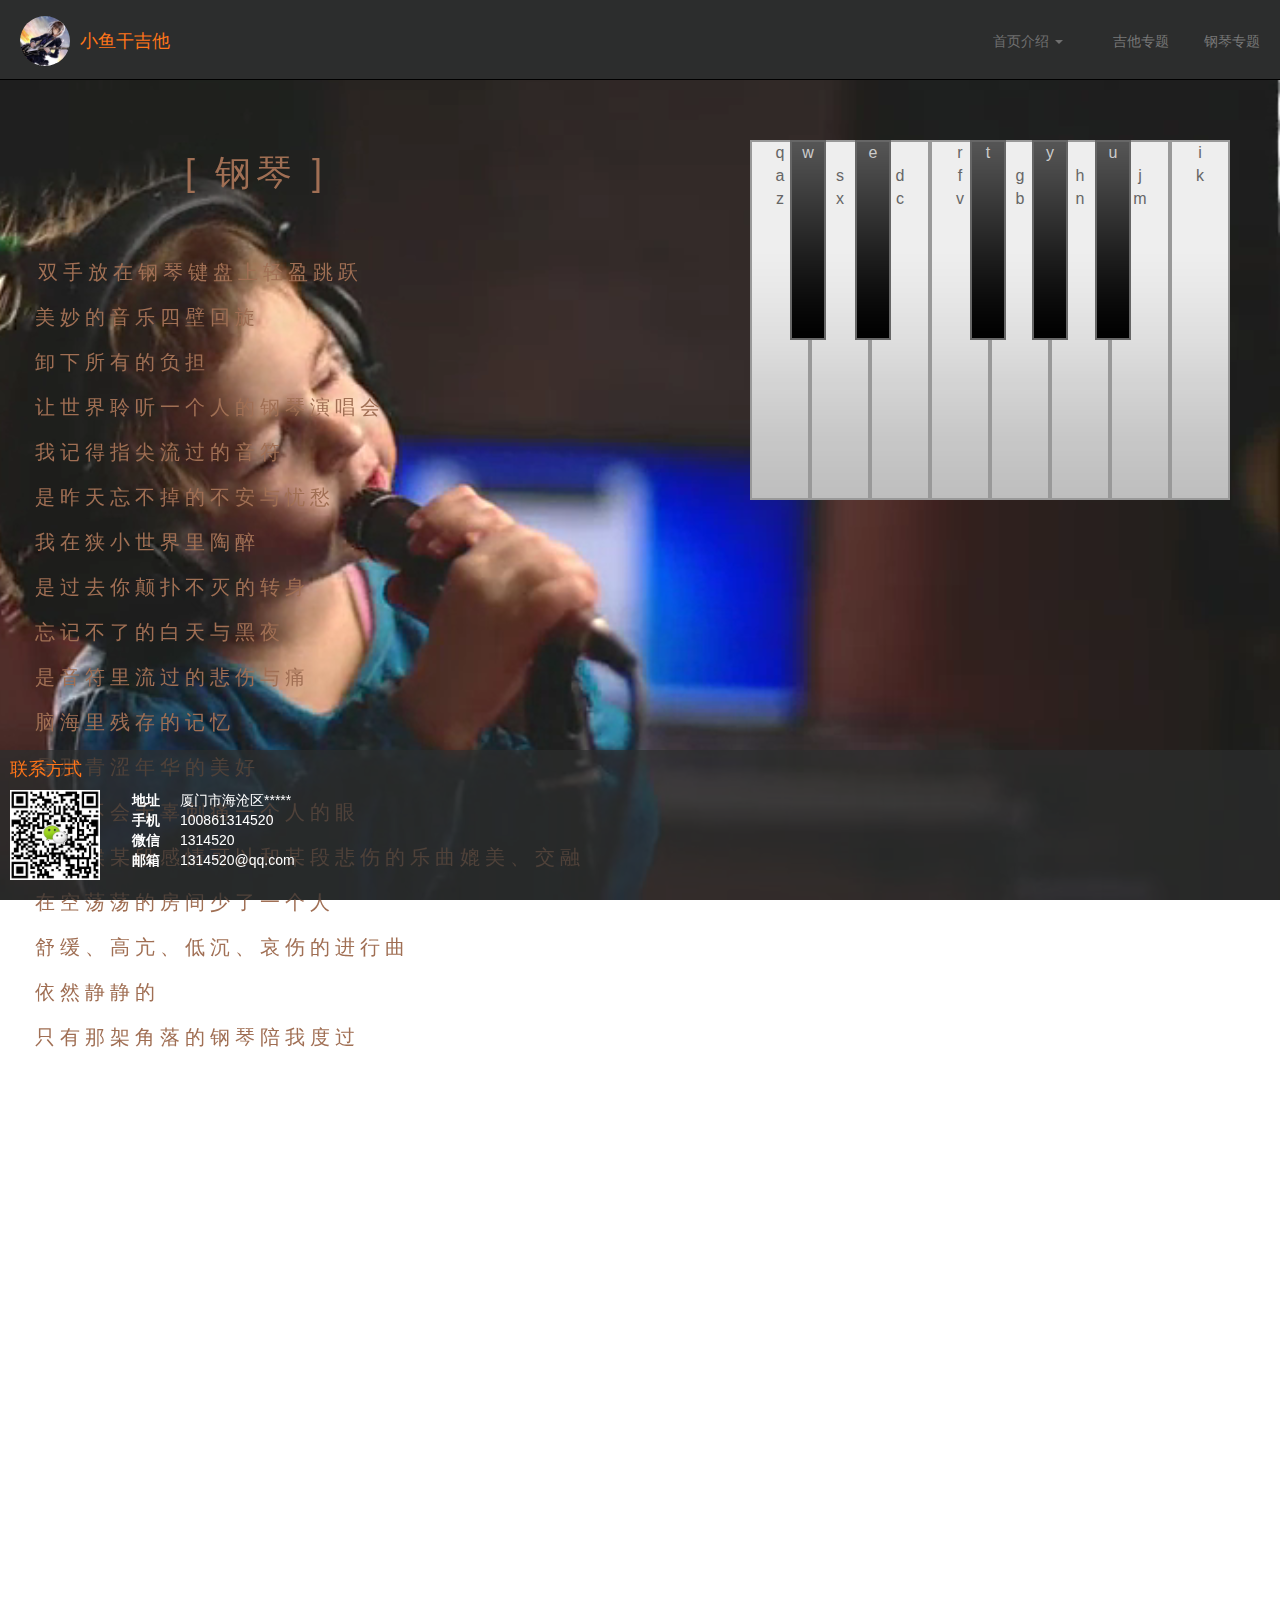
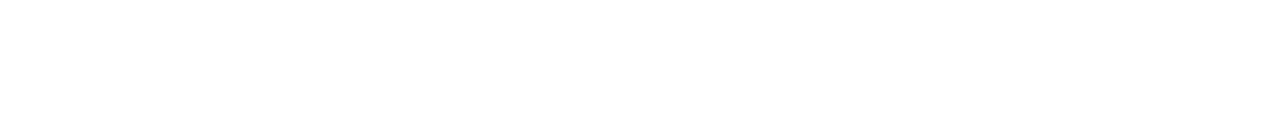
<file: lyh/piano.html>
﻿<!DOCTYPE html PUBLIC "-//W3C//DTD XHTML 1.0 Transitional//EN" "http://www.w3.org/TR/xhtml1/DTD/xhtml1-transitional.dtd"><html xmlns="http://www.w3.org/1999/xhtml"><head>    <meta charset="UTF-8">    <title>小鱼干音乐小屋</title>    <link rel="icon" type="image/jpg" href="./public/image/head.jpg">    <link rel="stylesheet" href="./public/vender/bootstrap-3.3.7/css/bootstrap.css"/>    <link rel="stylesheet" href="./public//css/index.css"/>    <script type="text/javascript" src="./public/vender/jquery/jquery-3.3.1.min.js"></script>    <script type="text/javascript" src="./public/vender/bootstrap-3.3.7/js/bootstrap.js"></script>    <script src="./public/vender/piano/js/jq22.js"></script>    <link rel="stylesheet" href="./public/css/emoji.css"/>    <link href="./public/vender/piano/css/jq22.css" type="text/css" rel="stylesheet"></head><body class="body-backgroud"><nav class="navbar navbar-default navbar-fixed-top">    <div class="container-fluid">        <div class="navbar-header">            <div class="pull-left" style="overflow: auto;border-radius:30px;margin-left: 5px;margin-right: 10px"><img src="./public/image/head.jpg" height="50"></div>            <div class="pull-left"><a class="navbar-brand default-color" href="#">小鱼干吉他</a></div>        </div>        <div class="collapse navbar-collapse" id="bs-example-navbar-collapse-5">            <p class="navbar-text navbar-right"><a href="./piano.html" class="navbar-link">钢琴专题</a></p>            <p class="navbar-text navbar-right"><a href="./guitar.html" class="navbar-link">吉他专题</a></p>            <p class="navbar-text navbar-right">            <div class="btn-group navbar-right" style="margin-top:15px;" role="group">                <a href="#" class="dropdown-toggle" style="color: #6f6f6f;" data-toggle="dropdown" role="button" aria-haspopup="true" aria-expanded="true">                    首页介绍 <span class="caret"></span>                </a>                <ul class="dropdown-menu" style="background-color: rgba(217, 251, 251, 0.5);width:50px;">                    <li><a href="./index.html">首页介绍</a></li>                    <li><a href="./index.html#teacher-team-target">师资力量</a></li>                    <li><a href="./index.html#q-and-a-target">认识吉他</a></li>                    <li><a href="./index.html#student-team-target">课程选择</a></li>                    <li><a href="./index.html#about-our-target">联系我们</a></li>                </ul>            </div>            </p>        </div>    </div></nav><div style="position: fixed;top: 100px;right: 600px;">    <!--主要代码-->    <div id="main">        <div id="key60" class="key whiteKey">q<br>a<br>z</div>        <div id="key62" class="key whiteKey"><br>s<br>x</div>        <div id="key64" class="key whiteKey"><br>d<br>c</div>        <div id="key65" class="key whiteKey">r<br>f<br>v</div>        <div id="key67" class="key whiteKey"><br>g<br>b</div>        <div id="key69" class="key whiteKey"><br>h<br>n</div>        <div id="key71" class="key whiteKey"><br>j<br>m</div>        <div id="key72" class="key whiteKey">i<br>k</div>        <div id="key61" class="key blackKey">w</div>        <div id="key63" class="key blackKey">e</div>        <div id="key66" class="key blackKey">t</div>        <div id="key68" class="key blackKey">y</div>        <div id="key70" class="key blackKey">u</div>    </div></div><div class="row page-panel" style="font-size: 20px;line-height:45px;color: #a06f54;letter-spacing: 5px;padding-top: 150px;">       <p style="font-size: 36px;margin-left: 200px">[ 钢琴 ]</p>        <br/>    &nbsp;&nbsp;&nbsp;&nbsp;&nbsp;双手放在钢琴键盘上轻盈跳跃       <br/>    　　美妙的音乐四壁回旋       <br/>    　　卸下所有的负担       <br/>    　　让世界聆听一个人的钢琴演唱会    <br/>    　　我记得指尖流过的音符    <br/>    　　是昨天忘不掉的不安与忧愁    <br/>    　　我在狭小世界里陶醉    <br/>    　　是过去你颠扑不灭的转身    <br/>    　　忘记不了的白天与黑夜    <br/>    　　是音符里流过的悲伤与痛    <br/>    　　脑海里残存的记忆    <br/>    　　是那青涩年华的美好    <br/>    　　阳光不会无辜刺痛一个人的眼    <br/>    　　有时候某段感情可以和某段悲伤的乐曲媲美、交融    <br/>    　　在空荡荡的房间少了一个人    <br/>    　　舒缓、高亢、低沉、哀伤的进行曲    <br/>    　　依然静静的    <br/>    　　只有那架角落的钢琴陪我度过</div><div class="row page-panel">    <div class="page-font" >the singer say this song for me</div></div><div style="height: 150px;position:fixed;bottom:0px;width:100%;background-color: rgb(44, 45, 45,0.7);color:#ffffff">    <h4 class="default-color" style="margin-left: 10px">联系方式</h4>    <div class="pull-left">        <img src="./public/image/wechat.jpeg" style="width: 90px;height: 90px;margin-left: 10px;margin-right: 20px"/>    </div>    <div class="pull-left">        <dl class="dl-horizontal" style="margin-left:-120px">            <dt>地址</dt>            <dd>厦门市海沧区*****</dd>            <dt>手机</dt>            <dd>100861314520</dd>            <dt>微信</dt>            <dd>1314520</dd>            <dt>邮箱</dt>            <dd>1314520@qq.com</dd>        </dl>    </div></div></body><video id="background-video" autoplay="autoplay" muted="muted" volume="0" poster="./public/image/default-background.jpg" loop="loop" >    <source type="video/webm" src="./public/video/default.webm">    <source type="video/mp4" src="./public/video/default.mp4"></video></html>
</file>
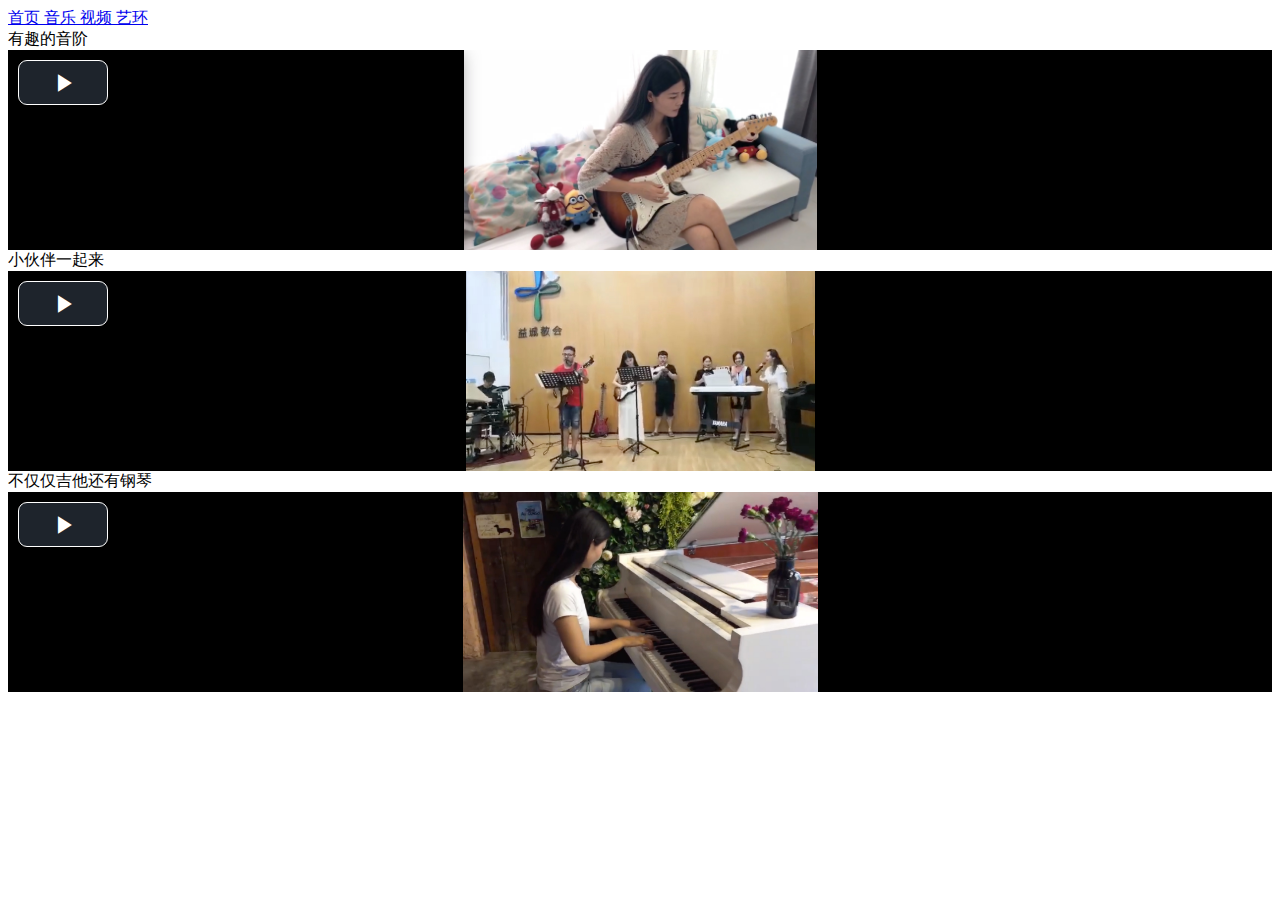
<file: lyh/mobile/video.html>
<!DOCTYPE html>
<html>
<head>
    <meta charset="utf-8">
    <meta http-equiv="X-UA-Compatible" content="IE=edge">
    <title>小鱼干音乐小屋</title>
    <meta name="viewport" content="initial-scale=1, maximum-scale=1">
    <link rel="shortcut icon" href="/favicon.ico">
    <meta name="apple-mobile-web-app-capable" content="yes">
    <meta name="apple-mobile-web-app-status-bar-style" content="black">

    <link href="public/css/video-js.min.css" rel="stylesheet">
    <link rel="stylesheet" href="//g.alicdn.com/msui/sm/0.6.2/css/sm.min.css">
    <link rel="stylesheet" href="//g.alicdn.com/msui/sm/0.6.2/css/sm-extend.min.css">
    <link rel="stylesheet" href="https://use.fontawesome.com/releases/v5.3.1/css/all.css" integrity="sha384-mzrmE5qonljUremFsqc01SB46JvROS7bZs3IO2EmfFsd15uHvIt+Y8vEf7N7fWAU" crossorigin="anonymous">
    <link rel="stylesheet" href="./public/css/index.css">
</head>
<body>
<div class="page-group">
    <div class="page">
        <nav class="bar bar-tab">
            <a class="tab-item active" href="index.html">
                <span class="icon icon-home"></span>
                <span class="tab-label">首页</span>
            </a>
            <a class="tab-item" href="music.html">
                <span class="icon icon-star"></span>
                <span class="tab-label">音乐</span>
            </a>
            <a class="tab-item" href="video.html">
                <span class="icon icon-share"></span>
                <span class="tab-label">视频</span>
            </a>
            <a class="tab-item" href="owner.html">
                <span class="icon icon-me"></span>
                <span class="tab-label">艺环</span>
            </a>
        </nav>
        <div class="content">
            <div class="card">
                <div class="card-header">有趣的音阶</div>
                <div class="card-content">
                    <div class="card-content-inner">
                        <video id="video-yh1" poster="./public/video/yh1.jpeg" class="video-js" controls preload="auto" style="width: 100%;height: 200px">
                            <source src="./public/video/yh1.mp4" type="video/mp4">
                        </video>
                    </div>
                </div>
            </div>

            <div class="card">
                <div class="card-header">小伙伴一起来</div>
                <div class="card-content">
                    <div class="card-content-inner">
                        <video id="video-yh2" poster="./public/video/yh2.jpeg" class="video-js" controls preload="auto" style="width: 100%;height: 200px">
                            <source src="./public/video/yh2.mp4" type="video/mp4">
                        </video>
                    </div>
                </div>
            </div>

            <div class="card">
                <div class="card-header">不仅仅吉他还有钢琴</div>
                <div class="card-content">
                    <div class="card-content-inner">
                        <video id="video-yh3" poster="./public/video/yh3.jpeg" class="video-js" controls preload="auto" style="width: 100%;height: 200px">
                            <source src="./public/video/yh3.mp4" type="video/mp4">
                        </video>
                    </div>
                </div>
            </div>


        </div>
    </div>
</div>

<script type='text/javascript' src='//g.alicdn.com/sj/lib/zepto/zepto.min.js' charset='utf-8'></script>
<script type='text/javascript' src='//g.alicdn.com/msui/sm/0.6.2/js/sm.min.js' charset='utf-8'></script>
<script type='text/javascript' src='//g.alicdn.com/msui/sm/0.6.2/js/sm-extend.min.js' charset='utf-8'></script>
<script type='text/javascript' src='./public/js/index.js' charset='utf-8'></script>
<script type='text/javascript' src='./public/js/music.js' charset='utf-8'></script>
<script src="public/js/video.min.js"></script>
<script type="text/javascript">
    videojs("video-yh1").ready(function(){
        var myPlayer = this;
    });
    videojs("video-yh2").ready(function(){
        var myPlayer = this;
    });
    videojs("video-yh3").ready(function(){
        var myPlayer = this;
    });

</script>
</body>
</html>
</file>
<file: lyh/public/css/index.css>
.body-backgroud{
    background-image:url("../image/default-background.jpg");
    background-repeat:no-repeat;
    background-attachment:fixed;
}
.carousel-inner > .item{

    overflow-y: hidden;
}
.introduce-thumbnail{
    height: 250px;
    background-color: #2c2d2d;
    border-color: #2c2d2d;
    padding-top: 15px;
}
.introduce-thumbnail > img{
    height: 150px;
    width: 150px;
}
a.navbar-brand.default-color,.default-color{
    color: #ff7519;
}
.navbar-default{
    background-color: #2c2d2d;
    border-color: #000000;
}
.navbar-default .navbar-text{
    padding-right: 20px;
}
.navbar-default{
    height: 80px;
    padding-top: 16px;
}
.page-title{
    margin: 0 auto;
    font-size: 28px;
    text-align: center;
    letter-spacing: 10px;
    margin-top: 100px;
    margin-bottom: 10px;
    color: #ff7519;
}
.page-title-introduce{
    margin: 0 auto;
    font-size: 16px;
    text-align: center;
    letter-spacing: 5px;
    margin-top: 0px;
    margin-bottom: 65px;
    color: #9d9d9d;
}
.dark-backgroud-color{
    background-color: #2c2d2d;
}
.light-backgroud-color{
    background-color: #ffffff;
}
.page-panel{
    height: 860px;
}
.page-target{
    padding-top: 0px;
}
.page-font{
    margin: 0 auto;
    color: #ffffff;
    font-size: 36px;
    text-align: center;
    margin-top: 450px;
    letter-spacing:10px
}

#background-video{
    position: fixed;
    right:0;
    bottom: 0;
    min-width: 100%;
    min-height: 100%;
    width: auto;
    height: auto;
    z-index: -9999;
    /*灰色调*/
    /*-webkit-filter:grayscale(100%)*/

}

.introduce-content{

    height: 200px;
}
.introduce-title{
    margin: 0 auto;
    font-size: 18px;
    padding-top: 15px;
    text-align: center;
    letter-spacing: 1px;
    color: #ff7519;
}
.introduce-describe{
    margin: 0 auto;
    font-size: 14px;
    padding-top: 5px;
    text-align: center;
    letter-spacing: 1px;
    color: #ff7519;
}

a.thumbnail:hover, a.thumbnail:focus, a.thumbnail.active{
    border-color:  #ff7519;
}

.student-introduce-thumbnail{
    border: 0px;
}
.student-introduce-content{
    height: 100px;
    background-color: rgb(113, 93, 93);
    color: #ffffff;
}
.student-introduce-title{
    margin: 0 auto;
    font-size: 22px;
    text-align: center;
    letter-spacing: 5px;
    margin-top: 0px;
    margin-bottom: 5px;
    padding-top: 10px;
    color: #ffffff;
}
.student-introduce-describe{
    margin: 0 auto;
    font-size: 14px;
    text-align: center;
    margin-top: 0px;
    margin-bottom: 5px;
    color: #ffffff;
}

.thumbnail >img.student-introduce-img{
    height: 300px;
}

.panel-default > .panel-heading{
    background-color:#2c2d2d;
    border: 0;
    color: #ffffff;
}
.panel-default{
    border: 0;
}
.panel-body{
    color: #9d9d9d;
    background-color: #2c2d2d;
}
.panel-default > .panel-heading + .panel-collapse > .panel-body{
    border-top-color: #2c2d2d;
}
h4.panel-title > a{
    color: #ffffff;
}

.navbar-collapse > .navbar-right > a.navbar-link{
    color:#777;
}
a{
    text-decoration:none
}

.thumbnail .caption{
    text-align: center;
    color:#5a5a5a;
}

.dropdown-menu > li > a:hover{
    background-color: #979797;
}

a:visited {color:#ff7519;text-decoration:none}
a:hover   {color:#ff7519;text-decoration:none}
a:active  {color:#ff7519;text-decoration:none}
</file>
<file: lyh/public/css/emoji.css>
.em,.em-svg{height:1.5em;width:1.5em;background-position:center;background-repeat:no-repeat;background-size:contain;display:inline-block;vertical-align:middle}.em---1{background-image:url("https://twemoji.maxcdn.com/2/72x72/1f44d.png")}.em---1.em-svg{background:url("https://twemoji.maxcdn.com/2/72x72/1f44d.png");background-image:url("https://twemoji.maxcdn.com/2/svg/1f44d.svg"),none}.em--1{background-image:url("https://twemoji.maxcdn.com/2/72x72/1f44e.png")}.em--1.em-svg{background:url("https://twemoji.maxcdn.com/2/72x72/1f44e.png");background-image:url("https://twemoji.maxcdn.com/2/svg/1f44e.svg"),none}.em-100{background-image:url("https://twemoji.maxcdn.com/2/72x72/1f4af.png")}.em-100.em-svg{background:url("https://twemoji.maxcdn.com/2/72x72/1f4af.png");background-image:url("https://twemoji.maxcdn.com/2/svg/1f4af.svg"),none}.em-1234{background-image:url("https://twemoji.maxcdn.com/2/72x72/1f522.png")}.em-1234.em-svg{background:url("https://twemoji.maxcdn.com/2/72x72/1f522.png");background-image:url("https://twemoji.maxcdn.com/2/svg/1f522.svg"),none}.em-8ball{background-image:url("https://twemoji.maxcdn.com/2/72x72/1f3b1.png")}.em-8ball.em-svg{background:url("https://twemoji.maxcdn.com/2/72x72/1f3b1.png");background-image:url("https://twemoji.maxcdn.com/2/svg/1f3b1.svg"),none}.em-a{background-image:url("https://twemoji.maxcdn.com/2/72x72/1f170.png")}.em-a.em-svg{background:url("https://twemoji.maxcdn.com/2/72x72/1f170.png");background-image:url("https://twemoji.maxcdn.com/2/svg/1f170.svg"),none}.em-ab{background-image:url("https://twemoji.maxcdn.com/2/72x72/1f18e.png")}.em-ab.em-svg{background:url("https://twemoji.maxcdn.com/2/72x72/1f18e.png");background-image:url("https://twemoji.maxcdn.com/2/svg/1f18e.svg"),none}.em-abc{background-image:url("https://twemoji.maxcdn.com/2/72x72/1f524.png")}.em-abc.em-svg{background:url("https://twemoji.maxcdn.com/2/72x72/1f524.png");background-image:url("https://twemoji.maxcdn.com/2/svg/1f524.svg"),none}.em-abcd{background-image:url("https://twemoji.maxcdn.com/2/72x72/1f521.png")}.em-abcd.em-svg{background:url("https://twemoji.maxcdn.com/2/72x72/1f521.png");background-image:url("https://twemoji.maxcdn.com/2/svg/1f521.svg"),none}.em-accept{background-image:url("https://twemoji.maxcdn.com/2/72x72/1f251.png")}.em-accept.em-svg{background:url("https://twemoji.maxcdn.com/2/72x72/1f251.png");background-image:url("https://twemoji.maxcdn.com/2/svg/1f251.svg"),none}.em-admission_tickets{background-image:url("https://twemoji.maxcdn.com/2/72x72/1f39f.png")}.em-admission_tickets.em-svg{background:url("https://twemoji.maxcdn.com/2/72x72/1f39f.png");background-image:url("https://twemoji.maxcdn.com/2/svg/1f39f.svg"),none}.em-adult{background-image:url("https://twemoji.maxcdn.com/2/72x72/1f9d1.png")}.em-adult.em-svg{background:url("https://twemoji.maxcdn.com/2/72x72/1f9d1.png");background-image:url("https://twemoji.maxcdn.com/2/svg/1f9d1.svg"),none}.em-aerial_tramway{background-image:url("https://twemoji.maxcdn.com/2/72x72/1f6a1.png")}.em-aerial_tramway.em-svg{background:url("https://twemoji.maxcdn.com/2/72x72/1f6a1.png");background-image:url("https://twemoji.maxcdn.com/2/svg/1f6a1.svg"),none}.em-airplane{background-image:url("https://twemoji.maxcdn.com/2/72x72/2708.png")}.em-airplane.em-svg{background:url("https://twemoji.maxcdn.com/2/72x72/2708.png");background-image:url("https://twemoji.maxcdn.com/2/svg/2708.svg"),none}.em-airplane_arriving{background-image:url("https://twemoji.maxcdn.com/2/72x72/1f6ec.png")}.em-airplane_arriving.em-svg{background:url("https://twemoji.maxcdn.com/2/72x72/1f6ec.png");background-image:url("https://twemoji.maxcdn.com/2/svg/1f6ec.svg"),none}.em-airplane_departure{background-image:url("https://twemoji.maxcdn.com/2/72x72/1f6eb.png")}.em-airplane_departure.em-svg{background:url("https://twemoji.maxcdn.com/2/72x72/1f6eb.png");background-image:url("https://twemoji.maxcdn.com/2/svg/1f6eb.svg"),none}.em-alarm_clock{background-image:url("https://twemoji.maxcdn.com/2/72x72/23f0.png")}.em-alarm_clock.em-svg{background:url("https://twemoji.maxcdn.com/2/72x72/23f0.png");background-image:url("https://twemoji.maxcdn.com/2/svg/23f0.svg"),none}.em-alembic{background-image:url("https://twemoji.maxcdn.com/2/72x72/2697.png")}.em-alembic.em-svg{background:url("https://twemoji.maxcdn.com/2/72x72/2697.png");background-image:url("https://twemoji.maxcdn.com/2/svg/2697.svg"),none}.em-alien{background-image:url("https://twemoji.maxcdn.com/2/72x72/1f47d.png")}.em-alien.em-svg{background:url("https://twemoji.maxcdn.com/2/72x72/1f47d.png");background-image:url("https://twemoji.maxcdn.com/2/svg/1f47d.svg"),none}.em-ambulance{background-image:url("https://twemoji.maxcdn.com/2/72x72/1f691.png")}.em-ambulance.em-svg{background:url("https://twemoji.maxcdn.com/2/72x72/1f691.png");background-image:url("https://twemoji.maxcdn.com/2/svg/1f691.svg"),none}.em-amphora{background-image:url("https://twemoji.maxcdn.com/2/72x72/1f3fa.png")}.em-amphora.em-svg{background:url("https://twemoji.maxcdn.com/2/72x72/1f3fa.png");background-image:url("https://twemoji.maxcdn.com/2/svg/1f3fa.svg"),none}.em-anchor{background-image:url("https://twemoji.maxcdn.com/2/72x72/2693.png")}.em-anchor.em-svg{background:url("https://twemoji.maxcdn.com/2/72x72/2693.png");background-image:url("https://twemoji.maxcdn.com/2/svg/2693.svg"),none}.em-angel{background-image:url("https://twemoji.maxcdn.com/2/72x72/1f47c.png")}.em-angel.em-svg{background:url("https://twemoji.maxcdn.com/2/72x72/1f47c.png");background-image:url("https://twemoji.maxcdn.com/2/svg/1f47c.svg"),none}.em-anger{background-image:url("https://twemoji.maxcdn.com/2/72x72/1f4a2.png")}.em-anger.em-svg{background:url("https://twemoji.maxcdn.com/2/72x72/1f4a2.png");background-image:url("https://twemoji.maxcdn.com/2/svg/1f4a2.svg"),none}.em-angry{background-image:url("https://twemoji.maxcdn.com/2/72x72/1f620.png")}.em-angry.em-svg{background:url("https://twemoji.maxcdn.com/2/72x72/1f620.png");background-image:url("https://twemoji.maxcdn.com/2/svg/1f620.svg"),none}.em-anguished{background-image:url("https://twemoji.maxcdn.com/2/72x72/1f627.png")}.em-anguished.em-svg{background:url("https://twemoji.maxcdn.com/2/72x72/1f627.png");background-image:url("https://twemoji.maxcdn.com/2/svg/1f627.svg"),none}.em-ant{background-image:url("https://twemoji.maxcdn.com/2/72x72/1f41c.png")}.em-ant.em-svg{background:url("https://twemoji.maxcdn.com/2/72x72/1f41c.png");background-image:url("https://twemoji.maxcdn.com/2/svg/1f41c.svg"),none}.em-apple{background-image:url("https://twemoji.maxcdn.com/2/72x72/1f34e.png")}.em-apple.em-svg{background:url("https://twemoji.maxcdn.com/2/72x72/1f34e.png");background-image:url("https://twemoji.maxcdn.com/2/svg/1f34e.svg"),none}.em-aquarius{background-image:url("https://twemoji.maxcdn.com/2/72x72/2652.png")}.em-aquarius.em-svg{background:url("https://twemoji.maxcdn.com/2/72x72/2652.png");background-image:url("https://twemoji.maxcdn.com/2/svg/2652.svg"),none}.em-aries{background-image:url("https://twemoji.maxcdn.com/2/72x72/2648.png")}.em-aries.em-svg{background:url("https://twemoji.maxcdn.com/2/72x72/2648.png");background-image:url("https://twemoji.maxcdn.com/2/svg/2648.svg"),none}.em-arrow_backward{background-image:url("https://twemoji.maxcdn.com/2/72x72/25c0.png")}.em-arrow_backward.em-svg{background:url("https://twemoji.maxcdn.com/2/72x72/25c0.png");background-image:url("https://twemoji.maxcdn.com/2/svg/25c0.svg"),none}.em-arrow_double_down{background-image:url("https://twemoji.maxcdn.com/2/72x72/23ec.png")}.em-arrow_double_down.em-svg{background:url("https://twemoji.maxcdn.com/2/72x72/23ec.png");background-image:url("https://twemoji.maxcdn.com/2/svg/23ec.svg"),none}.em-arrow_double_up{background-image:url("https://twemoji.maxcdn.com/2/72x72/23eb.png")}.em-arrow_double_up.em-svg{background:url("https://twemoji.maxcdn.com/2/72x72/23eb.png");background-image:url("https://twemoji.maxcdn.com/2/svg/23eb.svg"),none}.em-arrow_down{background-image:url("https://twemoji.maxcdn.com/2/72x72/2b07.png")}.em-arrow_down.em-svg{background:url("https://twemoji.maxcdn.com/2/72x72/2b07.png");background-image:url("https://twemoji.maxcdn.com/2/svg/2b07.svg"),none}.em-arrow_down_small{background-image:url("https://twemoji.maxcdn.com/2/72x72/1f53d.png")}.em-arrow_down_small.em-svg{background:url("https://twemoji.maxcdn.com/2/72x72/1f53d.png");background-image:url("https://twemoji.maxcdn.com/2/svg/1f53d.svg"),none}.em-arrow_forward{background-image:url("https://twemoji.maxcdn.com/2/72x72/25b6.png")}.em-arrow_forward.em-svg{background:url("https://twemoji.maxcdn.com/2/72x72/25b6.png");background-image:url("https://twemoji.maxcdn.com/2/svg/25b6.svg"),none}.em-arrow_heading_down{background-image:url("https://twemoji.maxcdn.com/2/72x72/2935.png")}.em-arrow_heading_down.em-svg{background:url("https://twemoji.maxcdn.com/2/72x72/2935.png");background-image:url("https://twemoji.maxcdn.com/2/svg/2935.svg"),none}.em-arrow_heading_up{background-image:url("https://twemoji.maxcdn.com/2/72x72/2934.png")}.em-arrow_heading_up.em-svg{background:url("https://twemoji.maxcdn.com/2/72x72/2934.png");background-image:url("https://twemoji.maxcdn.com/2/svg/2934.svg"),none}.em-arrow_left{background-image:url("https://twemoji.maxcdn.com/2/72x72/2b05.png")}.em-arrow_left.em-svg{background:url("https://twemoji.maxcdn.com/2/72x72/2b05.png");background-image:url("https://twemoji.maxcdn.com/2/svg/2b05.svg"),none}.em-arrow_lower_left{background-image:url("https://twemoji.maxcdn.com/2/72x72/2199.png")}.em-arrow_lower_left.em-svg{background:url("https://twemoji.maxcdn.com/2/72x72/2199.png");background-image:url("https://twemoji.maxcdn.com/2/svg/2199.svg"),none}.em-arrow_lower_right{background-image:url("https://twemoji.maxcdn.com/2/72x72/2198.png")}.em-arrow_lower_right.em-svg{background:url("https://twemoji.maxcdn.com/2/72x72/2198.png");background-image:url("https://twemoji.maxcdn.com/2/svg/2198.svg"),none}.em-arrow_right{background-image:url("https://twemoji.maxcdn.com/2/72x72/27a1.png")}.em-arrow_right.em-svg{background:url("https://twemoji.maxcdn.com/2/72x72/27a1.png");background-image:url("https://twemoji.maxcdn.com/2/svg/27a1.svg"),none}.em-arrow_right_hook{background-image:url("https://twemoji.maxcdn.com/2/72x72/21aa.png")}.em-arrow_right_hook.em-svg{background:url("https://twemoji.maxcdn.com/2/72x72/21aa.png");background-image:url("https://twemoji.maxcdn.com/2/svg/21aa.svg"),none}.em-arrow_up{background-image:url("https://twemoji.maxcdn.com/2/72x72/2b06.png")}.em-arrow_up.em-svg{background:url("https://twemoji.maxcdn.com/2/72x72/2b06.png");background-image:url("https://twemoji.maxcdn.com/2/svg/2b06.svg"),none}.em-arrow_up_down{background-image:url("https://twemoji.maxcdn.com/2/72x72/2195.png")}.em-arrow_up_down.em-svg{background:url("https://twemoji.maxcdn.com/2/72x72/2195.png");background-image:url("https://twemoji.maxcdn.com/2/svg/2195.svg"),none}.em-arrow_up_small{background-image:url("https://twemoji.maxcdn.com/2/72x72/1f53c.png")}.em-arrow_up_small.em-svg{background:url("https://twemoji.maxcdn.com/2/72x72/1f53c.png");background-image:url("https://twemoji.maxcdn.com/2/svg/1f53c.svg"),none}.em-arrow_upper_left{background-image:url("https://twemoji.maxcdn.com/2/72x72/2196.png")}.em-arrow_upper_left.em-svg{background:url("https://twemoji.maxcdn.com/2/72x72/2196.png");background-image:url("https://twemoji.maxcdn.com/2/svg/2196.svg"),none}.em-arrow_upper_right{background-image:url("https://twemoji.maxcdn.com/2/72x72/2197.png")}.em-arrow_upper_right.em-svg{background:url("https://twemoji.maxcdn.com/2/72x72/2197.png");background-image:url("https://twemoji.maxcdn.com/2/svg/2197.svg"),none}.em-arrows_clockwise{background-image:url("https://twemoji.maxcdn.com/2/72x72/1f503.png")}.em-arrows_clockwise.em-svg{background:url("https://twemoji.maxcdn.com/2/72x72/1f503.png");background-image:url("https://twemoji.maxcdn.com/2/svg/1f503.svg"),none}.em-arrows_counterclockwise{background-image:url("https://twemoji.maxcdn.com/2/72x72/1f504.png")}.em-arrows_counterclockwise.em-svg{background:url("https://twemoji.maxcdn.com/2/72x72/1f504.png");background-image:url("https://twemoji.maxcdn.com/2/svg/1f504.svg"),none}.em-art{background-image:url("https://twemoji.maxcdn.com/2/72x72/1f3a8.png")}.em-art.em-svg{background:url("https://twemoji.maxcdn.com/2/72x72/1f3a8.png");background-image:url("https://twemoji.maxcdn.com/2/svg/1f3a8.svg"),none}.em-articulated_lorry{background-image:url("https://twemoji.maxcdn.com/2/72x72/1f69b.png")}.em-articulated_lorry.em-svg{background:url("https://twemoji.maxcdn.com/2/72x72/1f69b.png");background-image:url("https://twemoji.maxcdn.com/2/svg/1f69b.svg"),none}.em-astonished{background-image:url("https://twemoji.maxcdn.com/2/72x72/1f632.png")}.em-astonished.em-svg{background:url("https://twemoji.maxcdn.com/2/72x72/1f632.png");background-image:url("https://twemoji.maxcdn.com/2/svg/1f632.svg"),none}.em-athletic_shoe{background-image:url("https://twemoji.maxcdn.com/2/72x72/1f45f.png")}.em-athletic_shoe.em-svg{background:url("https://twemoji.maxcdn.com/2/72x72/1f45f.png");background-image:url("https://twemoji.maxcdn.com/2/svg/1f45f.svg"),none}.em-atm{background-image:url("https://twemoji.maxcdn.com/2/72x72/1f3e7.png")}.em-atm.em-svg{background:url("https://twemoji.maxcdn.com/2/72x72/1f3e7.png");background-image:url("https://twemoji.maxcdn.com/2/svg/1f3e7.svg"),none}.em-atom_symbol{background-image:url("https://twemoji.maxcdn.com/2/72x72/269b.png")}.em-atom_symbol.em-svg{background:url("https://twemoji.maxcdn.com/2/72x72/269b.png");background-image:url("https://twemoji.maxcdn.com/2/svg/269b.svg"),none}.em-avocado{background-image:url("https://twemoji.maxcdn.com/2/72x72/1f951.png")}.em-avocado.em-svg{background:url("https://twemoji.maxcdn.com/2/72x72/1f951.png");background-image:url("https://twemoji.maxcdn.com/2/svg/1f951.svg"),none}.em-b{background-image:url("https://twemoji.maxcdn.com/2/72x72/1f171.png")}.em-b.em-svg{background:url("https://twemoji.maxcdn.com/2/72x72/1f171.png");background-image:url("https://twemoji.maxcdn.com/2/svg/1f171.svg"),none}.em-baby{background-image:url("https://twemoji.maxcdn.com/2/72x72/1f476.png")}.em-baby.em-svg{background:url("https://twemoji.maxcdn.com/2/72x72/1f476.png");background-image:url("https://twemoji.maxcdn.com/2/svg/1f476.svg"),none}.em-baby_bottle{background-image:url("https://twemoji.maxcdn.com/2/72x72/1f37c.png")}.em-baby_bottle.em-svg{background:url("https://twemoji.maxcdn.com/2/72x72/1f37c.png");background-image:url("https://twemoji.maxcdn.com/2/svg/1f37c.svg"),none}.em-baby_chick{background-image:url("https://twemoji.maxcdn.com/2/72x72/1f424.png")}.em-baby_chick.em-svg{background:url("https://twemoji.maxcdn.com/2/72x72/1f424.png");background-image:url("https://twemoji.maxcdn.com/2/svg/1f424.svg"),none}.em-baby_symbol{background-image:url("https://twemoji.maxcdn.com/2/72x72/1f6bc.png")}.em-baby_symbol.em-svg{background:url("https://twemoji.maxcdn.com/2/72x72/1f6bc.png");background-image:url("https://twemoji.maxcdn.com/2/svg/1f6bc.svg"),none}.em-back{background-image:url("https://twemoji.maxcdn.com/2/72x72/1f519.png")}.em-back.em-svg{background:url("https://twemoji.maxcdn.com/2/72x72/1f519.png");background-image:url("https://twemoji.maxcdn.com/2/svg/1f519.svg"),none}.em-bacon{background-image:url("https://twemoji.maxcdn.com/2/72x72/1f953.png")}.em-bacon.em-svg{background:url("https://twemoji.maxcdn.com/2/72x72/1f953.png");background-image:url("https://twemoji.maxcdn.com/2/svg/1f953.svg"),none}.em-badminton_racquet_and_shuttlecock{background-image:url("https://twemoji.maxcdn.com/2/72x72/1f3f8.png")}.em-badminton_racquet_and_shuttlecock.em-svg{background:url("https://twemoji.maxcdn.com/2/72x72/1f3f8.png");background-image:url("https://twemoji.maxcdn.com/2/svg/1f3f8.svg"),none}.em-baggage_claim{background-image:url("https://twemoji.maxcdn.com/2/72x72/1f6c4.png")}.em-baggage_claim.em-svg{background:url("https://twemoji.maxcdn.com/2/72x72/1f6c4.png");background-image:url("https://twemoji.maxcdn.com/2/svg/1f6c4.svg"),none}.em-baguette_bread{background-image:url("https://twemoji.maxcdn.com/2/72x72/1f956.png")}.em-baguette_bread.em-svg{background:url("https://twemoji.maxcdn.com/2/72x72/1f956.png");background-image:url("https://twemoji.maxcdn.com/2/svg/1f956.svg"),none}.em-balloon{background-image:url("https://twemoji.maxcdn.com/2/72x72/1f388.png")}.em-balloon.em-svg{background:url("https://twemoji.maxcdn.com/2/72x72/1f388.png");background-image:url("https://twemoji.maxcdn.com/2/svg/1f388.svg"),none}.em-ballot_box_with_ballot{background-image:url("https://twemoji.maxcdn.com/2/72x72/1f5f3.png")}.em-ballot_box_with_ballot.em-svg{background:url("https://twemoji.maxcdn.com/2/72x72/1f5f3.png");background-image:url("https://twemoji.maxcdn.com/2/svg/1f5f3.svg"),none}.em-ballot_box_with_check{background-image:url("https://twemoji.maxcdn.com/2/72x72/2611.png")}.em-ballot_box_with_check.em-svg{background:url("https://twemoji.maxcdn.com/2/72x72/2611.png");background-image:url("https://twemoji.maxcdn.com/2/svg/2611.svg"),none}.em-bamboo{background-image:url("https://twemoji.maxcdn.com/2/72x72/1f38d.png")}.em-bamboo.em-svg{background:url("https://twemoji.maxcdn.com/2/72x72/1f38d.png");background-image:url("https://twemoji.maxcdn.com/2/svg/1f38d.svg"),none}.em-banana{background-image:url("https://twemoji.maxcdn.com/2/72x72/1f34c.png")}.em-banana.em-svg{background:url("https://twemoji.maxcdn.com/2/72x72/1f34c.png");background-image:url("https://twemoji.maxcdn.com/2/svg/1f34c.svg"),none}.em-bangbang{background-image:url("https://twemoji.maxcdn.com/2/72x72/203c.png")}.em-bangbang.em-svg{background:url("https://twemoji.maxcdn.com/2/72x72/203c.png");background-image:url("https://twemoji.maxcdn.com/2/svg/203c.svg"),none}.em-bank{background-image:url("https://twemoji.maxcdn.com/2/72x72/1f3e6.png")}.em-bank.em-svg{background:url("https://twemoji.maxcdn.com/2/72x72/1f3e6.png");background-image:url("https://twemoji.maxcdn.com/2/svg/1f3e6.svg"),none}.em-bar_chart{background-image:url("https://twemoji.maxcdn.com/2/72x72/1f4ca.png")}.em-bar_chart.em-svg{background:url("https://twemoji.maxcdn.com/2/72x72/1f4ca.png");background-image:url("https://twemoji.maxcdn.com/2/svg/1f4ca.svg"),none}.em-barber{background-image:url("https://twemoji.maxcdn.com/2/72x72/1f488.png")}.em-barber.em-svg{background:url("https://twemoji.maxcdn.com/2/72x72/1f488.png");background-image:url("https://twemoji.maxcdn.com/2/svg/1f488.svg"),none}.em-barely_sunny{background-image:url("https://twemoji.maxcdn.com/2/72x72/1f325.png")}.em-barely_sunny.em-svg{background:url("https://twemoji.maxcdn.com/2/72x72/1f325.png");background-image:url("https://twemoji.maxcdn.com/2/svg/1f325.svg"),none}.em-baseball{background-image:url("https://twemoji.maxcdn.com/2/72x72/26be.png")}.em-baseball.em-svg{background:url("https://twemoji.maxcdn.com/2/72x72/26be.png");background-image:url("https://twemoji.maxcdn.com/2/svg/26be.svg"),none}.em-basketball{background-image:url("https://twemoji.maxcdn.com/2/72x72/1f3c0.png")}.em-basketball.em-svg{background:url("https://twemoji.maxcdn.com/2/72x72/1f3c0.png");background-image:url("https://twemoji.maxcdn.com/2/svg/1f3c0.svg"),none}.em-bat{background-image:url("https://twemoji.maxcdn.com/2/72x72/1f987.png")}.em-bat.em-svg{background:url("https://twemoji.maxcdn.com/2/72x72/1f987.png");background-image:url("https://twemoji.maxcdn.com/2/svg/1f987.svg"),none}.em-bath{background-image:url("https://twemoji.maxcdn.com/2/72x72/1f6c0.png")}.em-bath.em-svg{background:url("https://twemoji.maxcdn.com/2/72x72/1f6c0.png");background-image:url("https://twemoji.maxcdn.com/2/svg/1f6c0.svg"),none}.em-bathtub{background-image:url("https://twemoji.maxcdn.com/2/72x72/1f6c1.png")}.em-bathtub.em-svg{background:url("https://twemoji.maxcdn.com/2/72x72/1f6c1.png");background-image:url("https://twemoji.maxcdn.com/2/svg/1f6c1.svg"),none}.em-battery{background-image:url("https://twemoji.maxcdn.com/2/72x72/1f50b.png")}.em-battery.em-svg{background:url("https://twemoji.maxcdn.com/2/72x72/1f50b.png");background-image:url("https://twemoji.maxcdn.com/2/svg/1f50b.svg"),none}.em-beach_with_umbrella{background-image:url("https://twemoji.maxcdn.com/2/72x72/1f3d6.png")}.em-beach_with_umbrella.em-svg{background:url("https://twemoji.maxcdn.com/2/72x72/1f3d6.png");background-image:url("https://twemoji.maxcdn.com/2/svg/1f3d6.svg"),none}.em-bear{background-image:url("https://twemoji.maxcdn.com/2/72x72/1f43b.png")}.em-bear.em-svg{background:url("https://twemoji.maxcdn.com/2/72x72/1f43b.png");background-image:url("https://twemoji.maxcdn.com/2/svg/1f43b.svg"),none}.em-bearded_person{background-image:url("https://twemoji.maxcdn.com/2/72x72/1f9d4.png")}.em-bearded_person.em-svg{background:url("https://twemoji.maxcdn.com/2/72x72/1f9d4.png");background-image:url("https://twemoji.maxcdn.com/2/svg/1f9d4.svg"),none}.em-bed{background-image:url("https://twemoji.maxcdn.com/2/72x72/1f6cf.png")}.em-bed.em-svg{background:url("https://twemoji.maxcdn.com/2/72x72/1f6cf.png");background-image:url("https://twemoji.maxcdn.com/2/svg/1f6cf.svg"),none}.em-bee{background-image:url("https://twemoji.maxcdn.com/2/72x72/1f41d.png")}.em-bee.em-svg{background:url("https://twemoji.maxcdn.com/2/72x72/1f41d.png");background-image:url("https://twemoji.maxcdn.com/2/svg/1f41d.svg"),none}.em-beer{background-image:url("https://twemoji.maxcdn.com/2/72x72/1f37a.png")}.em-beer.em-svg{background:url("https://twemoji.maxcdn.com/2/72x72/1f37a.png");background-image:url("https://twemoji.maxcdn.com/2/svg/1f37a.svg"),none}.em-beers{background-image:url("https://twemoji.maxcdn.com/2/72x72/1f37b.png")}.em-beers.em-svg{background:url("https://twemoji.maxcdn.com/2/72x72/1f37b.png");background-image:url("https://twemoji.maxcdn.com/2/svg/1f37b.svg"),none}.em-beetle{background-image:url("https://twemoji.maxcdn.com/2/72x72/1f41e.png")}.em-beetle.em-svg{background:url("https://twemoji.maxcdn.com/2/72x72/1f41e.png");background-image:url("https://twemoji.maxcdn.com/2/svg/1f41e.svg"),none}.em-beginner{background-image:url("https://twemoji.maxcdn.com/2/72x72/1f530.png")}.em-beginner.em-svg{background:url("https://twemoji.maxcdn.com/2/72x72/1f530.png");background-image:url("https://twemoji.maxcdn.com/2/svg/1f530.svg"),none}.em-bell{background-image:url("https://twemoji.maxcdn.com/2/72x72/1f514.png")}.em-bell.em-svg{background:url("https://twemoji.maxcdn.com/2/72x72/1f514.png");background-image:url("https://twemoji.maxcdn.com/2/svg/1f514.svg"),none}.em-bellhop_bell{background-image:url("https://twemoji.maxcdn.com/2/72x72/1f6ce.png")}.em-bellhop_bell.em-svg{background:url("https://twemoji.maxcdn.com/2/72x72/1f6ce.png");background-image:url("https://twemoji.maxcdn.com/2/svg/1f6ce.svg"),none}.em-bento{background-image:url("https://twemoji.maxcdn.com/2/72x72/1f371.png")}.em-bento.em-svg{background:url("https://twemoji.maxcdn.com/2/72x72/1f371.png");background-image:url("https://twemoji.maxcdn.com/2/svg/1f371.svg"),none}.em-bicyclist{background-image:url("https://twemoji.maxcdn.com/2/72x72/1f6b4.png")}.em-bicyclist.em-svg{background:url("https://twemoji.maxcdn.com/2/72x72/1f6b4.png");background-image:url("https://twemoji.maxcdn.com/2/svg/1f6b4.svg"),none}.em-bike{background-image:url("https://twemoji.maxcdn.com/2/72x72/1f6b2.png")}.em-bike.em-svg{background:url("https://twemoji.maxcdn.com/2/72x72/1f6b2.png");background-image:url("https://twemoji.maxcdn.com/2/svg/1f6b2.svg"),none}.em-bikini{background-image:url("https://twemoji.maxcdn.com/2/72x72/1f459.png")}.em-bikini.em-svg{background:url("https://twemoji.maxcdn.com/2/72x72/1f459.png");background-image:url("https://twemoji.maxcdn.com/2/svg/1f459.svg"),none}.em-billed_cap{background-image:url("https://twemoji.maxcdn.com/2/72x72/1f9e2.png")}.em-billed_cap.em-svg{background:url("https://twemoji.maxcdn.com/2/72x72/1f9e2.png");background-image:url("https://twemoji.maxcdn.com/2/svg/1f9e2.svg"),none}.em-biohazard_sign{background-image:url("https://twemoji.maxcdn.com/2/72x72/2623.png")}.em-biohazard_sign.em-svg{background:url("https://twemoji.maxcdn.com/2/72x72/2623.png");background-image:url("https://twemoji.maxcdn.com/2/svg/2623.svg"),none}.em-bird{background-image:url("https://twemoji.maxcdn.com/2/72x72/1f426.png")}.em-bird.em-svg{background:url("https://twemoji.maxcdn.com/2/72x72/1f426.png");background-image:url("https://twemoji.maxcdn.com/2/svg/1f426.svg"),none}.em-birthday{background-image:url("https://twemoji.maxcdn.com/2/72x72/1f382.png")}.em-birthday.em-svg{background:url("https://twemoji.maxcdn.com/2/72x72/1f382.png");background-image:url("https://twemoji.maxcdn.com/2/svg/1f382.svg"),none}.em-black_circle{background-image:url("https://twemoji.maxcdn.com/2/72x72/26ab.png")}.em-black_circle.em-svg{background:url("https://twemoji.maxcdn.com/2/72x72/26ab.png");background-image:url("https://twemoji.maxcdn.com/2/svg/26ab.svg"),none}.em-black_circle_for_record{background-image:url("https://twemoji.maxcdn.com/2/72x72/23fa.png")}.em-black_circle_for_record.em-svg{background:url("https://twemoji.maxcdn.com/2/72x72/23fa.png");background-image:url("https://twemoji.maxcdn.com/2/svg/23fa.svg"),none}.em-black_heart{background-image:url("https://twemoji.maxcdn.com/2/72x72/1f5a4.png")}.em-black_heart.em-svg{background:url("https://twemoji.maxcdn.com/2/72x72/1f5a4.png");background-image:url("https://twemoji.maxcdn.com/2/svg/1f5a4.svg"),none}.em-black_joker{background-image:url("https://twemoji.maxcdn.com/2/72x72/1f0cf.png")}.em-black_joker.em-svg{background:url("https://twemoji.maxcdn.com/2/72x72/1f0cf.png");background-image:url("https://twemoji.maxcdn.com/2/svg/1f0cf.svg"),none}.em-black_large_square{background-image:url("https://twemoji.maxcdn.com/2/72x72/2b1b.png")}.em-black_large_square.em-svg{background:url("https://twemoji.maxcdn.com/2/72x72/2b1b.png");background-image:url("https://twemoji.maxcdn.com/2/svg/2b1b.svg"),none}.em-black_left_pointing_double_triangle_with_vertical_bar{background-image:url("https://twemoji.maxcdn.com/2/72x72/23ee.png")}.em-black_left_pointing_double_triangle_with_vertical_bar.em-svg{background:url("https://twemoji.maxcdn.com/2/72x72/23ee.png");background-image:url("https://twemoji.maxcdn.com/2/svg/23ee.svg"),none}.em-black_medium_small_square{background-image:url("https://twemoji.maxcdn.com/2/72x72/25fe.png")}.em-black_medium_small_square.em-svg{background:url("https://twemoji.maxcdn.com/2/72x72/25fe.png");background-image:url("https://twemoji.maxcdn.com/2/svg/25fe.svg"),none}.em-black_medium_square{background-image:url("https://twemoji.maxcdn.com/2/72x72/25fc.png")}.em-black_medium_square.em-svg{background:url("https://twemoji.maxcdn.com/2/72x72/25fc.png");background-image:url("https://twemoji.maxcdn.com/2/svg/25fc.svg"),none}.em-black_nib{background-image:url("https://twemoji.maxcdn.com/2/72x72/2712.png")}.em-black_nib.em-svg{background:url("https://twemoji.maxcdn.com/2/72x72/2712.png");background-image:url("https://twemoji.maxcdn.com/2/svg/2712.svg"),none}.em-black_right_pointing_double_triangle_with_vertical_bar{background-image:url("https://twemoji.maxcdn.com/2/72x72/23ed.png")}.em-black_right_pointing_double_triangle_with_vertical_bar.em-svg{background:url("https://twemoji.maxcdn.com/2/72x72/23ed.png");background-image:url("https://twemoji.maxcdn.com/2/svg/23ed.svg"),none}.em-black_right_pointing_triangle_with_double_vertical_bar{background-image:url("https://twemoji.maxcdn.com/2/72x72/23ef.png")}.em-black_right_pointing_triangle_with_double_vertical_bar.em-svg{background:url("https://twemoji.maxcdn.com/2/72x72/23ef.png");background-image:url("https://twemoji.maxcdn.com/2/svg/23ef.svg"),none}.em-black_small_square{background-image:url("https://twemoji.maxcdn.com/2/72x72/25aa.png")}.em-black_small_square.em-svg{background:url("https://twemoji.maxcdn.com/2/72x72/25aa.png");background-image:url("https://twemoji.maxcdn.com/2/svg/25aa.svg"),none}.em-black_square_button{background-image:url("https://twemoji.maxcdn.com/2/72x72/1f532.png")}.em-black_square_button.em-svg{background:url("https://twemoji.maxcdn.com/2/72x72/1f532.png");background-image:url("https://twemoji.maxcdn.com/2/svg/1f532.svg"),none}.em-black_square_for_stop{background-image:url("https://twemoji.maxcdn.com/2/72x72/23f9.png")}.em-black_square_for_stop.em-svg{background:url("https://twemoji.maxcdn.com/2/72x72/23f9.png");background-image:url("https://twemoji.maxcdn.com/2/svg/23f9.svg"),none}.em-blond-haired-man{background-image:url("https://twemoji.maxcdn.com/2/72x72/1f471-200d-2642-fe0f.png")}.em-blond-haired-man.em-svg{background:url("https://twemoji.maxcdn.com/2/72x72/1f471-200d-2642-fe0f.png");background-image:url("https://twemoji.maxcdn.com/2/svg/1f471-200d-2642-fe0f.svg"),none}.em-blond-haired-woman{background-image:url("https://twemoji.maxcdn.com/2/72x72/1f471-200d-2640-fe0f.png")}.em-blond-haired-woman.em-svg{background:url("https://twemoji.maxcdn.com/2/72x72/1f471-200d-2640-fe0f.png");background-image:url("https://twemoji.maxcdn.com/2/svg/1f471-200d-2640-fe0f.svg"),none}.em-blossom{background-image:url("https://twemoji.maxcdn.com/2/72x72/1f33c.png")}.em-blossom.em-svg{background:url("https://twemoji.maxcdn.com/2/72x72/1f33c.png");background-image:url("https://twemoji.maxcdn.com/2/svg/1f33c.svg"),none}.em-blowfish{background-image:url("https://twemoji.maxcdn.com/2/72x72/1f421.png")}.em-blowfish.em-svg{background:url("https://twemoji.maxcdn.com/2/72x72/1f421.png");background-image:url("https://twemoji.maxcdn.com/2/svg/1f421.svg"),none}.em-blue_book{background-image:url("https://twemoji.maxcdn.com/2/72x72/1f4d8.png")}.em-blue_book.em-svg{background:url("https://twemoji.maxcdn.com/2/72x72/1f4d8.png");background-image:url("https://twemoji.maxcdn.com/2/svg/1f4d8.svg"),none}.em-blue_car{background-image:url("https://twemoji.maxcdn.com/2/72x72/1f699.png")}.em-blue_car.em-svg{background:url("https://twemoji.maxcdn.com/2/72x72/1f699.png");background-image:url("https://twemoji.maxcdn.com/2/svg/1f699.svg"),none}.em-blue_heart{background-image:url("https://twemoji.maxcdn.com/2/72x72/1f499.png")}.em-blue_heart.em-svg{background:url("https://twemoji.maxcdn.com/2/72x72/1f499.png");background-image:url("https://twemoji.maxcdn.com/2/svg/1f499.svg"),none}.em-blush{background-image:url("https://twemoji.maxcdn.com/2/72x72/1f60a.png")}.em-blush.em-svg{background:url("https://twemoji.maxcdn.com/2/72x72/1f60a.png");background-image:url("https://twemoji.maxcdn.com/2/svg/1f60a.svg"),none}.em-boar{background-image:url("https://twemoji.maxcdn.com/2/72x72/1f417.png")}.em-boar.em-svg{background:url("https://twemoji.maxcdn.com/2/72x72/1f417.png");background-image:url("https://twemoji.maxcdn.com/2/svg/1f417.svg"),none}.em-boat{background-image:url("https://twemoji.maxcdn.com/2/72x72/26f5.png")}.em-boat.em-svg{background:url("https://twemoji.maxcdn.com/2/72x72/26f5.png");background-image:url("https://twemoji.maxcdn.com/2/svg/26f5.svg"),none}.em-bomb{background-image:url("https://twemoji.maxcdn.com/2/72x72/1f4a3.png")}.em-bomb.em-svg{background:url("https://twemoji.maxcdn.com/2/72x72/1f4a3.png");background-image:url("https://twemoji.maxcdn.com/2/svg/1f4a3.svg"),none}.em-book{background-image:url("https://twemoji.maxcdn.com/2/72x72/1f4d6.png")}.em-book.em-svg{background:url("https://twemoji.maxcdn.com/2/72x72/1f4d6.png");background-image:url("https://twemoji.maxcdn.com/2/svg/1f4d6.svg"),none}.em-bookmark{background-image:url("https://twemoji.maxcdn.com/2/72x72/1f516.png")}.em-bookmark.em-svg{background:url("https://twemoji.maxcdn.com/2/72x72/1f516.png");background-image:url("https://twemoji.maxcdn.com/2/svg/1f516.svg"),none}.em-bookmark_tabs{background-image:url("https://twemoji.maxcdn.com/2/72x72/1f4d1.png")}.em-bookmark_tabs.em-svg{background:url("https://twemoji.maxcdn.com/2/72x72/1f4d1.png");background-image:url("https://twemoji.maxcdn.com/2/svg/1f4d1.svg"),none}.em-books{background-image:url("https://twemoji.maxcdn.com/2/72x72/1f4da.png")}.em-books.em-svg{background:url("https://twemoji.maxcdn.com/2/72x72/1f4da.png");background-image:url("https://twemoji.maxcdn.com/2/svg/1f4da.svg"),none}.em-boom{background-image:url("https://twemoji.maxcdn.com/2/72x72/1f4a5.png")}.em-boom.em-svg{background:url("https://twemoji.maxcdn.com/2/72x72/1f4a5.png");background-image:url("https://twemoji.maxcdn.com/2/svg/1f4a5.svg"),none}.em-boot{background-image:url("https://twemoji.maxcdn.com/2/72x72/1f462.png")}.em-boot.em-svg{background:url("https://twemoji.maxcdn.com/2/72x72/1f462.png");background-image:url("https://twemoji.maxcdn.com/2/svg/1f462.svg"),none}.em-bouquet{background-image:url("https://twemoji.maxcdn.com/2/72x72/1f490.png")}.em-bouquet.em-svg{background:url("https://twemoji.maxcdn.com/2/72x72/1f490.png");background-image:url("https://twemoji.maxcdn.com/2/svg/1f490.svg"),none}.em-bow{background-image:url("https://twemoji.maxcdn.com/2/72x72/1f647.png")}.em-bow.em-svg{background:url("https://twemoji.maxcdn.com/2/72x72/1f647.png");background-image:url("https://twemoji.maxcdn.com/2/svg/1f647.svg"),none}.em-bow_and_arrow{background-image:url("https://twemoji.maxcdn.com/2/72x72/1f3f9.png")}.em-bow_and_arrow.em-svg{background:url("https://twemoji.maxcdn.com/2/72x72/1f3f9.png");background-image:url("https://twemoji.maxcdn.com/2/svg/1f3f9.svg"),none}.em-bowl_with_spoon{background-image:url("https://twemoji.maxcdn.com/2/72x72/1f963.png")}.em-bowl_with_spoon.em-svg{background:url("https://twemoji.maxcdn.com/2/72x72/1f963.png");background-image:url("https://twemoji.maxcdn.com/2/svg/1f963.svg"),none}.em-bowling{background-image:url("https://twemoji.maxcdn.com/2/72x72/1f3b3.png")}.em-bowling.em-svg{background:url("https://twemoji.maxcdn.com/2/72x72/1f3b3.png");background-image:url("https://twemoji.maxcdn.com/2/svg/1f3b3.svg"),none}.em-boxing_glove{background-image:url("https://twemoji.maxcdn.com/2/72x72/1f94a.png")}.em-boxing_glove.em-svg{background:url("https://twemoji.maxcdn.com/2/72x72/1f94a.png");background-image:url("https://twemoji.maxcdn.com/2/svg/1f94a.svg"),none}.em-boy{background-image:url("https://twemoji.maxcdn.com/2/72x72/1f466.png")}.em-boy.em-svg{background:url("https://twemoji.maxcdn.com/2/72x72/1f466.png");background-image:url("https://twemoji.maxcdn.com/2/svg/1f466.svg"),none}.em-brain{background-image:url("https://twemoji.maxcdn.com/2/72x72/1f9e0.png")}.em-brain.em-svg{background:url("https://twemoji.maxcdn.com/2/72x72/1f9e0.png");background-image:url("https://twemoji.maxcdn.com/2/svg/1f9e0.svg"),none}.em-bread{background-image:url("https://twemoji.maxcdn.com/2/72x72/1f35e.png")}.em-bread.em-svg{background:url("https://twemoji.maxcdn.com/2/72x72/1f35e.png");background-image:url("https://twemoji.maxcdn.com/2/svg/1f35e.svg"),none}.em-breast-feeding{background-image:url("https://twemoji.maxcdn.com/2/72x72/1f931.png")}.em-breast-feeding.em-svg{background:url("https://twemoji.maxcdn.com/2/72x72/1f931.png");background-image:url("https://twemoji.maxcdn.com/2/svg/1f931.svg"),none}.em-bride_with_veil{background-image:url("https://twemoji.maxcdn.com/2/72x72/1f470.png")}.em-bride_with_veil.em-svg{background:url("https://twemoji.maxcdn.com/2/72x72/1f470.png");background-image:url("https://twemoji.maxcdn.com/2/svg/1f470.svg"),none}.em-bridge_at_night{background-image:url("https://twemoji.maxcdn.com/2/72x72/1f309.png")}.em-bridge_at_night.em-svg{background:url("https://twemoji.maxcdn.com/2/72x72/1f309.png");background-image:url("https://twemoji.maxcdn.com/2/svg/1f309.svg"),none}.em-briefcase{background-image:url("https://twemoji.maxcdn.com/2/72x72/1f4bc.png")}.em-briefcase.em-svg{background:url("https://twemoji.maxcdn.com/2/72x72/1f4bc.png");background-image:url("https://twemoji.maxcdn.com/2/svg/1f4bc.svg"),none}.em-broccoli{background-image:url("https://twemoji.maxcdn.com/2/72x72/1f966.png")}.em-broccoli.em-svg{background:url("https://twemoji.maxcdn.com/2/72x72/1f966.png");background-image:url("https://twemoji.maxcdn.com/2/svg/1f966.svg"),none}.em-broken_heart{background-image:url("https://twemoji.maxcdn.com/2/72x72/1f494.png")}.em-broken_heart.em-svg{background:url("https://twemoji.maxcdn.com/2/72x72/1f494.png");background-image:url("https://twemoji.maxcdn.com/2/svg/1f494.svg"),none}.em-bug{background-image:url("https://twemoji.maxcdn.com/2/72x72/1f41b.png")}.em-bug.em-svg{background:url("https://twemoji.maxcdn.com/2/72x72/1f41b.png");background-image:url("https://twemoji.maxcdn.com/2/svg/1f41b.svg"),none}.em-building_construction{background-image:url("https://twemoji.maxcdn.com/2/72x72/1f3d7.png")}.em-building_construction.em-svg{background:url("https://twemoji.maxcdn.com/2/72x72/1f3d7.png");background-image:url("https://twemoji.maxcdn.com/2/svg/1f3d7.svg"),none}.em-bulb{background-image:url("https://twemoji.maxcdn.com/2/72x72/1f4a1.png")}.em-bulb.em-svg{background:url("https://twemoji.maxcdn.com/2/72x72/1f4a1.png");background-image:url("https://twemoji.maxcdn.com/2/svg/1f4a1.svg"),none}.em-bullettrain_front{background-image:url("https://twemoji.maxcdn.com/2/72x72/1f685.png")}.em-bullettrain_front.em-svg{background:url("https://twemoji.maxcdn.com/2/72x72/1f685.png");background-image:url("https://twemoji.maxcdn.com/2/svg/1f685.svg"),none}.em-bullettrain_side{background-image:url("https://twemoji.maxcdn.com/2/72x72/1f684.png")}.em-bullettrain_side.em-svg{background:url("https://twemoji.maxcdn.com/2/72x72/1f684.png");background-image:url("https://twemoji.maxcdn.com/2/svg/1f684.svg"),none}.em-burrito{background-image:url("https://twemoji.maxcdn.com/2/72x72/1f32f.png")}.em-burrito.em-svg{background:url("https://twemoji.maxcdn.com/2/72x72/1f32f.png");background-image:url("https://twemoji.maxcdn.com/2/svg/1f32f.svg"),none}.em-bus{background-image:url("https://twemoji.maxcdn.com/2/72x72/1f68c.png")}.em-bus.em-svg{background:url("https://twemoji.maxcdn.com/2/72x72/1f68c.png");background-image:url("https://twemoji.maxcdn.com/2/svg/1f68c.svg"),none}.em-busstop{background-image:url("https://twemoji.maxcdn.com/2/72x72/1f68f.png")}.em-busstop.em-svg{background:url("https://twemoji.maxcdn.com/2/72x72/1f68f.png");background-image:url("https://twemoji.maxcdn.com/2/svg/1f68f.svg"),none}.em-bust_in_silhouette{background-image:url("https://twemoji.maxcdn.com/2/72x72/1f464.png")}.em-bust_in_silhouette.em-svg{background:url("https://twemoji.maxcdn.com/2/72x72/1f464.png");background-image:url("https://twemoji.maxcdn.com/2/svg/1f464.svg"),none}.em-busts_in_silhouette{background-image:url("https://twemoji.maxcdn.com/2/72x72/1f465.png")}.em-busts_in_silhouette.em-svg{background:url("https://twemoji.maxcdn.com/2/72x72/1f465.png");background-image:url("https://twemoji.maxcdn.com/2/svg/1f465.svg"),none}.em-butterfly{background-image:url("https://twemoji.maxcdn.com/2/72x72/1f98b.png")}.em-butterfly.em-svg{background:url("https://twemoji.maxcdn.com/2/72x72/1f98b.png");background-image:url("https://twemoji.maxcdn.com/2/svg/1f98b.svg"),none}.em-cactus{background-image:url("https://twemoji.maxcdn.com/2/72x72/1f335.png")}.em-cactus.em-svg{background:url("https://twemoji.maxcdn.com/2/72x72/1f335.png");background-image:url("https://twemoji.maxcdn.com/2/svg/1f335.svg"),none}.em-cake{background-image:url("https://twemoji.maxcdn.com/2/72x72/1f370.png")}.em-cake.em-svg{background:url("https://twemoji.maxcdn.com/2/72x72/1f370.png");background-image:url("https://twemoji.maxcdn.com/2/svg/1f370.svg"),none}.em-calendar{background-image:url("https://twemoji.maxcdn.com/2/72x72/1f4c6.png")}.em-calendar.em-svg{background:url("https://twemoji.maxcdn.com/2/72x72/1f4c6.png");background-image:url("https://twemoji.maxcdn.com/2/svg/1f4c6.svg"),none}.em-call_me_hand{background-image:url("https://twemoji.maxcdn.com/2/72x72/1f919.png")}.em-call_me_hand.em-svg{background:url("https://twemoji.maxcdn.com/2/72x72/1f919.png");background-image:url("https://twemoji.maxcdn.com/2/svg/1f919.svg"),none}.em-calling{background-image:url("https://twemoji.maxcdn.com/2/72x72/1f4f2.png")}.em-calling.em-svg{background:url("https://twemoji.maxcdn.com/2/72x72/1f4f2.png");background-image:url("https://twemoji.maxcdn.com/2/svg/1f4f2.svg"),none}.em-camel{background-image:url("https://twemoji.maxcdn.com/2/72x72/1f42b.png")}.em-camel.em-svg{background:url("https://twemoji.maxcdn.com/2/72x72/1f42b.png");background-image:url("https://twemoji.maxcdn.com/2/svg/1f42b.svg"),none}.em-camera{background-image:url("https://twemoji.maxcdn.com/2/72x72/1f4f7.png")}.em-camera.em-svg{background:url("https://twemoji.maxcdn.com/2/72x72/1f4f7.png");background-image:url("https://twemoji.maxcdn.com/2/svg/1f4f7.svg"),none}.em-camera_with_flash{background-image:url("https://twemoji.maxcdn.com/2/72x72/1f4f8.png")}.em-camera_with_flash.em-svg{background:url("https://twemoji.maxcdn.com/2/72x72/1f4f8.png");background-image:url("https://twemoji.maxcdn.com/2/svg/1f4f8.svg"),none}.em-camping{background-image:url("https://twemoji.maxcdn.com/2/72x72/1f3d5.png")}.em-camping.em-svg{background:url("https://twemoji.maxcdn.com/2/72x72/1f3d5.png");background-image:url("https://twemoji.maxcdn.com/2/svg/1f3d5.svg"),none}.em-cancer{background-image:url("https://twemoji.maxcdn.com/2/72x72/264b.png")}.em-cancer.em-svg{background:url("https://twemoji.maxcdn.com/2/72x72/264b.png");background-image:url("https://twemoji.maxcdn.com/2/svg/264b.svg"),none}.em-candle{background-image:url("https://twemoji.maxcdn.com/2/72x72/1f56f.png")}.em-candle.em-svg{background:url("https://twemoji.maxcdn.com/2/72x72/1f56f.png");background-image:url("https://twemoji.maxcdn.com/2/svg/1f56f.svg"),none}.em-candy{background-image:url("https://twemoji.maxcdn.com/2/72x72/1f36c.png")}.em-candy.em-svg{background:url("https://twemoji.maxcdn.com/2/72x72/1f36c.png");background-image:url("https://twemoji.maxcdn.com/2/svg/1f36c.svg"),none}.em-canned_food{background-image:url("https://twemoji.maxcdn.com/2/72x72/1f96b.png")}.em-canned_food.em-svg{background:url("https://twemoji.maxcdn.com/2/72x72/1f96b.png");background-image:url("https://twemoji.maxcdn.com/2/svg/1f96b.svg"),none}.em-canoe{background-image:url("https://twemoji.maxcdn.com/2/72x72/1f6f6.png")}.em-canoe.em-svg{background:url("https://twemoji.maxcdn.com/2/72x72/1f6f6.png");background-image:url("https://twemoji.maxcdn.com/2/svg/1f6f6.svg"),none}.em-capital_abcd{background-image:url("https://twemoji.maxcdn.com/2/72x72/1f520.png")}.em-capital_abcd.em-svg{background:url("https://twemoji.maxcdn.com/2/72x72/1f520.png");background-image:url("https://twemoji.maxcdn.com/2/svg/1f520.svg"),none}.em-capricorn{background-image:url("https://twemoji.maxcdn.com/2/72x72/2651.png")}.em-capricorn.em-svg{background:url("https://twemoji.maxcdn.com/2/72x72/2651.png");background-image:url("https://twemoji.maxcdn.com/2/svg/2651.svg"),none}.em-car{background-image:url("https://twemoji.maxcdn.com/2/72x72/1f697.png")}.em-car.em-svg{background:url("https://twemoji.maxcdn.com/2/72x72/1f697.png");background-image:url("https://twemoji.maxcdn.com/2/svg/1f697.svg"),none}.em-card_file_box{background-image:url("https://twemoji.maxcdn.com/2/72x72/1f5c3.png")}.em-card_file_box.em-svg{background:url("https://twemoji.maxcdn.com/2/72x72/1f5c3.png");background-image:url("https://twemoji.maxcdn.com/2/svg/1f5c3.svg"),none}.em-card_index{background-image:url("https://twemoji.maxcdn.com/2/72x72/1f4c7.png")}.em-card_index.em-svg{background:url("https://twemoji.maxcdn.com/2/72x72/1f4c7.png");background-image:url("https://twemoji.maxcdn.com/2/svg/1f4c7.svg"),none}.em-card_index_dividers{background-image:url("https://twemoji.maxcdn.com/2/72x72/1f5c2.png")}.em-card_index_dividers.em-svg{background:url("https://twemoji.maxcdn.com/2/72x72/1f5c2.png");background-image:url("https://twemoji.maxcdn.com/2/svg/1f5c2.svg"),none}.em-carousel_horse{background-image:url("https://twemoji.maxcdn.com/2/72x72/1f3a0.png")}.em-carousel_horse.em-svg{background:url("https://twemoji.maxcdn.com/2/72x72/1f3a0.png");background-image:url("https://twemoji.maxcdn.com/2/svg/1f3a0.svg"),none}.em-carrot{background-image:url("https://twemoji.maxcdn.com/2/72x72/1f955.png")}.em-carrot.em-svg{background:url("https://twemoji.maxcdn.com/2/72x72/1f955.png");background-image:url("https://twemoji.maxcdn.com/2/svg/1f955.svg"),none}.em-cat{background-image:url("https://twemoji.maxcdn.com/2/72x72/1f431.png")}.em-cat.em-svg{background:url("https://twemoji.maxcdn.com/2/72x72/1f431.png");background-image:url("https://twemoji.maxcdn.com/2/svg/1f431.svg"),none}.em-cat2{background-image:url("https://twemoji.maxcdn.com/2/72x72/1f408.png")}.em-cat2.em-svg{background:url("https://twemoji.maxcdn.com/2/72x72/1f408.png");background-image:url("https://twemoji.maxcdn.com/2/svg/1f408.svg"),none}.em-cd{background-image:url("https://twemoji.maxcdn.com/2/72x72/1f4bf.png")}.em-cd.em-svg{background:url("https://twemoji.maxcdn.com/2/72x72/1f4bf.png");background-image:url("https://twemoji.maxcdn.com/2/svg/1f4bf.svg"),none}.em-chains{background-image:url("https://twemoji.maxcdn.com/2/72x72/26d3.png")}.em-chains.em-svg{background:url("https://twemoji.maxcdn.com/2/72x72/26d3.png");background-image:url("https://twemoji.maxcdn.com/2/svg/26d3.svg"),none}.em-champagne{background-image:url("https://twemoji.maxcdn.com/2/72x72/1f37e.png")}.em-champagne.em-svg{background:url("https://twemoji.maxcdn.com/2/72x72/1f37e.png");background-image:url("https://twemoji.maxcdn.com/2/svg/1f37e.svg"),none}.em-chart{background-image:url("https://twemoji.maxcdn.com/2/72x72/1f4b9.png")}.em-chart.em-svg{background:url("https://twemoji.maxcdn.com/2/72x72/1f4b9.png");background-image:url("https://twemoji.maxcdn.com/2/svg/1f4b9.svg"),none}.em-chart_with_downwards_trend{background-image:url("https://twemoji.maxcdn.com/2/72x72/1f4c9.png")}.em-chart_with_downwards_trend.em-svg{background:url("https://twemoji.maxcdn.com/2/72x72/1f4c9.png");background-image:url("https://twemoji.maxcdn.com/2/svg/1f4c9.svg"),none}.em-chart_with_upwards_trend{background-image:url("https://twemoji.maxcdn.com/2/72x72/1f4c8.png")}.em-chart_with_upwards_trend.em-svg{background:url("https://twemoji.maxcdn.com/2/72x72/1f4c8.png");background-image:url("https://twemoji.maxcdn.com/2/svg/1f4c8.svg"),none}.em-checkered_flag{background-image:url("https://twemoji.maxcdn.com/2/72x72/1f3c1.png")}.em-checkered_flag.em-svg{background:url("https://twemoji.maxcdn.com/2/72x72/1f3c1.png");background-image:url("https://twemoji.maxcdn.com/2/svg/1f3c1.svg"),none}.em-cheese_wedge{background-image:url("https://twemoji.maxcdn.com/2/72x72/1f9c0.png")}.em-cheese_wedge.em-svg{background:url("https://twemoji.maxcdn.com/2/72x72/1f9c0.png");background-image:url("https://twemoji.maxcdn.com/2/svg/1f9c0.svg"),none}.em-cherries{background-image:url("https://twemoji.maxcdn.com/2/72x72/1f352.png")}.em-cherries.em-svg{background:url("https://twemoji.maxcdn.com/2/72x72/1f352.png");background-image:url("https://twemoji.maxcdn.com/2/svg/1f352.svg"),none}.em-cherry_blossom{background-image:url("https://twemoji.maxcdn.com/2/72x72/1f338.png")}.em-cherry_blossom.em-svg{background:url("https://twemoji.maxcdn.com/2/72x72/1f338.png");background-image:url("https://twemoji.maxcdn.com/2/svg/1f338.svg"),none}.em-chestnut{background-image:url("https://twemoji.maxcdn.com/2/72x72/1f330.png")}.em-chestnut.em-svg{background:url("https://twemoji.maxcdn.com/2/72x72/1f330.png");background-image:url("https://twemoji.maxcdn.com/2/svg/1f330.svg"),none}.em-chicken{background-image:url("https://twemoji.maxcdn.com/2/72x72/1f414.png")}.em-chicken.em-svg{background:url("https://twemoji.maxcdn.com/2/72x72/1f414.png");background-image:url("https://twemoji.maxcdn.com/2/svg/1f414.svg"),none}.em-child{background-image:url("https://twemoji.maxcdn.com/2/72x72/1f9d2.png")}.em-child.em-svg{background:url("https://twemoji.maxcdn.com/2/72x72/1f9d2.png");background-image:url("https://twemoji.maxcdn.com/2/svg/1f9d2.svg"),none}.em-children_crossing{background-image:url("https://twemoji.maxcdn.com/2/72x72/1f6b8.png")}.em-children_crossing.em-svg{background:url("https://twemoji.maxcdn.com/2/72x72/1f6b8.png");background-image:url("https://twemoji.maxcdn.com/2/svg/1f6b8.svg"),none}.em-chipmunk{background-image:url("https://twemoji.maxcdn.com/2/72x72/1f43f.png")}.em-chipmunk.em-svg{background:url("https://twemoji.maxcdn.com/2/72x72/1f43f.png");background-image:url("https://twemoji.maxcdn.com/2/svg/1f43f.svg"),none}.em-chocolate_bar{background-image:url("https://twemoji.maxcdn.com/2/72x72/1f36b.png")}.em-chocolate_bar.em-svg{background:url("https://twemoji.maxcdn.com/2/72x72/1f36b.png");background-image:url("https://twemoji.maxcdn.com/2/svg/1f36b.svg"),none}.em-chopsticks{background-image:url("https://twemoji.maxcdn.com/2/72x72/1f962.png")}.em-chopsticks.em-svg{background:url("https://twemoji.maxcdn.com/2/72x72/1f962.png");background-image:url("https://twemoji.maxcdn.com/2/svg/1f962.svg"),none}.em-christmas_tree{background-image:url("https://twemoji.maxcdn.com/2/72x72/1f384.png")}.em-christmas_tree.em-svg{background:url("https://twemoji.maxcdn.com/2/72x72/1f384.png");background-image:url("https://twemoji.maxcdn.com/2/svg/1f384.svg"),none}.em-church{background-image:url("https://twemoji.maxcdn.com/2/72x72/26ea.png")}.em-church.em-svg{background:url("https://twemoji.maxcdn.com/2/72x72/26ea.png");background-image:url("https://twemoji.maxcdn.com/2/svg/26ea.svg"),none}.em-cinema{background-image:url("https://twemoji.maxcdn.com/2/72x72/1f3a6.png")}.em-cinema.em-svg{background:url("https://twemoji.maxcdn.com/2/72x72/1f3a6.png");background-image:url("https://twemoji.maxcdn.com/2/svg/1f3a6.svg"),none}.em-circus_tent{background-image:url("https://twemoji.maxcdn.com/2/72x72/1f3aa.png")}.em-circus_tent.em-svg{background:url("https://twemoji.maxcdn.com/2/72x72/1f3aa.png");background-image:url("https://twemoji.maxcdn.com/2/svg/1f3aa.svg"),none}.em-city_sunrise{background-image:url("https://twemoji.maxcdn.com/2/72x72/1f307.png")}.em-city_sunrise.em-svg{background:url("https://twemoji.maxcdn.com/2/72x72/1f307.png");background-image:url("https://twemoji.maxcdn.com/2/svg/1f307.svg"),none}.em-city_sunset{background-image:url("https://twemoji.maxcdn.com/2/72x72/1f306.png")}.em-city_sunset.em-svg{background:url("https://twemoji.maxcdn.com/2/72x72/1f306.png");background-image:url("https://twemoji.maxcdn.com/2/svg/1f306.svg"),none}.em-cityscape{background-image:url("https://twemoji.maxcdn.com/2/72x72/1f3d9.png")}.em-cityscape.em-svg{background:url("https://twemoji.maxcdn.com/2/72x72/1f3d9.png");background-image:url("https://twemoji.maxcdn.com/2/svg/1f3d9.svg"),none}.em-cl{background-image:url("https://twemoji.maxcdn.com/2/72x72/1f191.png")}.em-cl.em-svg{background:url("https://twemoji.maxcdn.com/2/72x72/1f191.png");background-image:url("https://twemoji.maxcdn.com/2/svg/1f191.svg"),none}.em-clap{background-image:url("https://twemoji.maxcdn.com/2/72x72/1f44f.png")}.em-clap.em-svg{background:url("https://twemoji.maxcdn.com/2/72x72/1f44f.png");background-image:url("https://twemoji.maxcdn.com/2/svg/1f44f.svg"),none}.em-clapper{background-image:url("https://twemoji.maxcdn.com/2/72x72/1f3ac.png")}.em-clapper.em-svg{background:url("https://twemoji.maxcdn.com/2/72x72/1f3ac.png");background-image:url("https://twemoji.maxcdn.com/2/svg/1f3ac.svg"),none}.em-classical_building{background-image:url("https://twemoji.maxcdn.com/2/72x72/1f3db.png")}.em-classical_building.em-svg{background:url("https://twemoji.maxcdn.com/2/72x72/1f3db.png");background-image:url("https://twemoji.maxcdn.com/2/svg/1f3db.svg"),none}.em-clinking_glasses{background-image:url("https://twemoji.maxcdn.com/2/72x72/1f942.png")}.em-clinking_glasses.em-svg{background:url("https://twemoji.maxcdn.com/2/72x72/1f942.png");background-image:url("https://twemoji.maxcdn.com/2/svg/1f942.svg"),none}.em-clipboard{background-image:url("https://twemoji.maxcdn.com/2/72x72/1f4cb.png")}.em-clipboard.em-svg{background:url("https://twemoji.maxcdn.com/2/72x72/1f4cb.png");background-image:url("https://twemoji.maxcdn.com/2/svg/1f4cb.svg"),none}.em-clock1{background-image:url("https://twemoji.maxcdn.com/2/72x72/1f550.png")}.em-clock1.em-svg{background:url("https://twemoji.maxcdn.com/2/72x72/1f550.png");background-image:url("https://twemoji.maxcdn.com/2/svg/1f550.svg"),none}.em-clock10{background-image:url("https://twemoji.maxcdn.com/2/72x72/1f559.png")}.em-clock10.em-svg{background:url("https://twemoji.maxcdn.com/2/72x72/1f559.png");background-image:url("https://twemoji.maxcdn.com/2/svg/1f559.svg"),none}.em-clock1030{background-image:url("https://twemoji.maxcdn.com/2/72x72/1f565.png")}.em-clock1030.em-svg{background:url("https://twemoji.maxcdn.com/2/72x72/1f565.png");background-image:url("https://twemoji.maxcdn.com/2/svg/1f565.svg"),none}.em-clock11{background-image:url("https://twemoji.maxcdn.com/2/72x72/1f55a.png")}.em-clock11.em-svg{background:url("https://twemoji.maxcdn.com/2/72x72/1f55a.png");background-image:url("https://twemoji.maxcdn.com/2/svg/1f55a.svg"),none}.em-clock1130{background-image:url("https://twemoji.maxcdn.com/2/72x72/1f566.png")}.em-clock1130.em-svg{background:url("https://twemoji.maxcdn.com/2/72x72/1f566.png");background-image:url("https://twemoji.maxcdn.com/2/svg/1f566.svg"),none}.em-clock12{background-image:url("https://twemoji.maxcdn.com/2/72x72/1f55b.png")}.em-clock12.em-svg{background:url("https://twemoji.maxcdn.com/2/72x72/1f55b.png");background-image:url("https://twemoji.maxcdn.com/2/svg/1f55b.svg"),none}.em-clock1230{background-image:url("https://twemoji.maxcdn.com/2/72x72/1f567.png")}.em-clock1230.em-svg{background:url("https://twemoji.maxcdn.com/2/72x72/1f567.png");background-image:url("https://twemoji.maxcdn.com/2/svg/1f567.svg"),none}.em-clock130{background-image:url("https://twemoji.maxcdn.com/2/72x72/1f55c.png")}.em-clock130.em-svg{background:url("https://twemoji.maxcdn.com/2/72x72/1f55c.png");background-image:url("https://twemoji.maxcdn.com/2/svg/1f55c.svg"),none}.em-clock2{background-image:url("https://twemoji.maxcdn.com/2/72x72/1f551.png")}.em-clock2.em-svg{background:url("https://twemoji.maxcdn.com/2/72x72/1f551.png");background-image:url("https://twemoji.maxcdn.com/2/svg/1f551.svg"),none}.em-clock230{background-image:url("https://twemoji.maxcdn.com/2/72x72/1f55d.png")}.em-clock230.em-svg{background:url("https://twemoji.maxcdn.com/2/72x72/1f55d.png");background-image:url("https://twemoji.maxcdn.com/2/svg/1f55d.svg"),none}.em-clock3{background-image:url("https://twemoji.maxcdn.com/2/72x72/1f552.png")}.em-clock3.em-svg{background:url("https://twemoji.maxcdn.com/2/72x72/1f552.png");background-image:url("https://twemoji.maxcdn.com/2/svg/1f552.svg"),none}.em-clock330{background-image:url("https://twemoji.maxcdn.com/2/72x72/1f55e.png")}.em-clock330.em-svg{background:url("https://twemoji.maxcdn.com/2/72x72/1f55e.png");background-image:url("https://twemoji.maxcdn.com/2/svg/1f55e.svg"),none}.em-clock4{background-image:url("https://twemoji.maxcdn.com/2/72x72/1f553.png")}.em-clock4.em-svg{background:url("https://twemoji.maxcdn.com/2/72x72/1f553.png");background-image:url("https://twemoji.maxcdn.com/2/svg/1f553.svg"),none}.em-clock430{background-image:url("https://twemoji.maxcdn.com/2/72x72/1f55f.png")}.em-clock430.em-svg{background:url("https://twemoji.maxcdn.com/2/72x72/1f55f.png");background-image:url("https://twemoji.maxcdn.com/2/svg/1f55f.svg"),none}.em-clock5{background-image:url("https://twemoji.maxcdn.com/2/72x72/1f554.png")}.em-clock5.em-svg{background:url("https://twemoji.maxcdn.com/2/72x72/1f554.png");background-image:url("https://twemoji.maxcdn.com/2/svg/1f554.svg"),none}.em-clock530{background-image:url("https://twemoji.maxcdn.com/2/72x72/1f560.png")}.em-clock530.em-svg{background:url("https://twemoji.maxcdn.com/2/72x72/1f560.png");background-image:url("https://twemoji.maxcdn.com/2/svg/1f560.svg"),none}.em-clock6{background-image:url("https://twemoji.maxcdn.com/2/72x72/1f555.png")}.em-clock6.em-svg{background:url("https://twemoji.maxcdn.com/2/72x72/1f555.png");background-image:url("https://twemoji.maxcdn.com/2/svg/1f555.svg"),none}.em-clock630{background-image:url("https://twemoji.maxcdn.com/2/72x72/1f561.png")}.em-clock630.em-svg{background:url("https://twemoji.maxcdn.com/2/72x72/1f561.png");background-image:url("https://twemoji.maxcdn.com/2/svg/1f561.svg"),none}.em-clock7{background-image:url("https://twemoji.maxcdn.com/2/72x72/1f556.png")}.em-clock7.em-svg{background:url("https://twemoji.maxcdn.com/2/72x72/1f556.png");background-image:url("https://twemoji.maxcdn.com/2/svg/1f556.svg"),none}.em-clock730{background-image:url("https://twemoji.maxcdn.com/2/72x72/1f562.png")}.em-clock730.em-svg{background:url("https://twemoji.maxcdn.com/2/72x72/1f562.png");background-image:url("https://twemoji.maxcdn.com/2/svg/1f562.svg"),none}.em-clock8{background-image:url("https://twemoji.maxcdn.com/2/72x72/1f557.png")}.em-clock8.em-svg{background:url("https://twemoji.maxcdn.com/2/72x72/1f557.png");background-image:url("https://twemoji.maxcdn.com/2/svg/1f557.svg"),none}.em-clock830{background-image:url("https://twemoji.maxcdn.com/2/72x72/1f563.png")}.em-clock830.em-svg{background:url("https://twemoji.maxcdn.com/2/72x72/1f563.png");background-image:url("https://twemoji.maxcdn.com/2/svg/1f563.svg"),none}.em-clock9{background-image:url("https://twemoji.maxcdn.com/2/72x72/1f558.png")}.em-clock9.em-svg{background:url("https://twemoji.maxcdn.com/2/72x72/1f558.png");background-image:url("https://twemoji.maxcdn.com/2/svg/1f558.svg"),none}.em-clock930{background-image:url("https://twemoji.maxcdn.com/2/72x72/1f564.png")}.em-clock930.em-svg{background:url("https://twemoji.maxcdn.com/2/72x72/1f564.png");background-image:url("https://twemoji.maxcdn.com/2/svg/1f564.svg"),none}.em-closed_book{background-image:url("https://twemoji.maxcdn.com/2/72x72/1f4d5.png")}.em-closed_book.em-svg{background:url("https://twemoji.maxcdn.com/2/72x72/1f4d5.png");background-image:url("https://twemoji.maxcdn.com/2/svg/1f4d5.svg"),none}.em-closed_lock_with_key{background-image:url("https://twemoji.maxcdn.com/2/72x72/1f510.png")}.em-closed_lock_with_key.em-svg{background:url("https://twemoji.maxcdn.com/2/72x72/1f510.png");background-image:url("https://twemoji.maxcdn.com/2/svg/1f510.svg"),none}.em-closed_umbrella{background-image:url("https://twemoji.maxcdn.com/2/72x72/1f302.png")}.em-closed_umbrella.em-svg{background:url("https://twemoji.maxcdn.com/2/72x72/1f302.png");background-image:url("https://twemoji.maxcdn.com/2/svg/1f302.svg"),none}.em-cloud{background-image:url("https://twemoji.maxcdn.com/2/72x72/2601.png")}.em-cloud.em-svg{background:url("https://twemoji.maxcdn.com/2/72x72/2601.png");background-image:url("https://twemoji.maxcdn.com/2/svg/2601.svg"),none}.em-clown_face{background-image:url("https://twemoji.maxcdn.com/2/72x72/1f921.png")}.em-clown_face.em-svg{background:url("https://twemoji.maxcdn.com/2/72x72/1f921.png");background-image:url("https://twemoji.maxcdn.com/2/svg/1f921.svg"),none}.em-clubs{background-image:url("https://twemoji.maxcdn.com/2/72x72/2663.png")}.em-clubs.em-svg{background:url("https://twemoji.maxcdn.com/2/72x72/2663.png");background-image:url("https://twemoji.maxcdn.com/2/svg/2663.svg"),none}.em-cn{background-image:url("https://twemoji.maxcdn.com/2/72x72/1f1e8-1f1f3.png")}.em-cn.em-svg{background:url("https://twemoji.maxcdn.com/2/72x72/1f1e8-1f1f3.png");background-image:url("https://twemoji.maxcdn.com/2/svg/1f1e8-1f1f3.svg"),none}.em-coat{background-image:url("https://twemoji.maxcdn.com/2/72x72/1f9e5.png")}.em-coat.em-svg{background:url("https://twemoji.maxcdn.com/2/72x72/1f9e5.png");background-image:url("https://twemoji.maxcdn.com/2/svg/1f9e5.svg"),none}.em-cocktail{background-image:url("https://twemoji.maxcdn.com/2/72x72/1f378.png")}.em-cocktail.em-svg{background:url("https://twemoji.maxcdn.com/2/72x72/1f378.png");background-image:url("https://twemoji.maxcdn.com/2/svg/1f378.svg"),none}.em-coconut{background-image:url("https://twemoji.maxcdn.com/2/72x72/1f965.png")}.em-coconut.em-svg{background:url("https://twemoji.maxcdn.com/2/72x72/1f965.png");background-image:url("https://twemoji.maxcdn.com/2/svg/1f965.svg"),none}.em-coffee{background-image:url("https://twemoji.maxcdn.com/2/72x72/2615.png")}.em-coffee.em-svg{background:url("https://twemoji.maxcdn.com/2/72x72/2615.png");background-image:url("https://twemoji.maxcdn.com/2/svg/2615.svg"),none}.em-coffin{background-image:url("https://twemoji.maxcdn.com/2/72x72/26b0.png")}.em-coffin.em-svg{background:url("https://twemoji.maxcdn.com/2/72x72/26b0.png");background-image:url("https://twemoji.maxcdn.com/2/svg/26b0.svg"),none}.em-cold_sweat{background-image:url("https://twemoji.maxcdn.com/2/72x72/1f630.png")}.em-cold_sweat.em-svg{background:url("https://twemoji.maxcdn.com/2/72x72/1f630.png");background-image:url("https://twemoji.maxcdn.com/2/svg/1f630.svg"),none}.em-comet{background-image:url("https://twemoji.maxcdn.com/2/72x72/2604.png")}.em-comet.em-svg{background:url("https://twemoji.maxcdn.com/2/72x72/2604.png");background-image:url("https://twemoji.maxcdn.com/2/svg/2604.svg"),none}.em-compression{background-image:url("https://twemoji.maxcdn.com/2/72x72/1f5dc.png")}.em-compression.em-svg{background:url("https://twemoji.maxcdn.com/2/72x72/1f5dc.png");background-image:url("https://twemoji.maxcdn.com/2/svg/1f5dc.svg"),none}.em-computer{background-image:url("https://twemoji.maxcdn.com/2/72x72/1f4bb.png")}.em-computer.em-svg{background:url("https://twemoji.maxcdn.com/2/72x72/1f4bb.png");background-image:url("https://twemoji.maxcdn.com/2/svg/1f4bb.svg"),none}.em-confetti_ball{background-image:url("https://twemoji.maxcdn.com/2/72x72/1f38a.png")}.em-confetti_ball.em-svg{background:url("https://twemoji.maxcdn.com/2/72x72/1f38a.png");background-image:url("https://twemoji.maxcdn.com/2/svg/1f38a.svg"),none}.em-confounded{background-image:url("https://twemoji.maxcdn.com/2/72x72/1f616.png")}.em-confounded.em-svg{background:url("https://twemoji.maxcdn.com/2/72x72/1f616.png");background-image:url("https://twemoji.maxcdn.com/2/svg/1f616.svg"),none}.em-confused{background-image:url("https://twemoji.maxcdn.com/2/72x72/1f615.png")}.em-confused.em-svg{background:url("https://twemoji.maxcdn.com/2/72x72/1f615.png");background-image:url("https://twemoji.maxcdn.com/2/svg/1f615.svg"),none}.em-congratulations{background-image:url("https://twemoji.maxcdn.com/2/72x72/3297.png")}.em-congratulations.em-svg{background:url("https://twemoji.maxcdn.com/2/72x72/3297.png");background-image:url("https://twemoji.maxcdn.com/2/svg/3297.svg"),none}.em-construction{background-image:url("https://twemoji.maxcdn.com/2/72x72/1f6a7.png")}.em-construction.em-svg{background:url("https://twemoji.maxcdn.com/2/72x72/1f6a7.png");background-image:url("https://twemoji.maxcdn.com/2/svg/1f6a7.svg"),none}.em-construction_worker{background-image:url("https://twemoji.maxcdn.com/2/72x72/1f477.png")}.em-construction_worker.em-svg{background:url("https://twemoji.maxcdn.com/2/72x72/1f477.png");background-image:url("https://twemoji.maxcdn.com/2/svg/1f477.svg"),none}.em-control_knobs{background-image:url("https://twemoji.maxcdn.com/2/72x72/1f39b.png")}.em-control_knobs.em-svg{background:url("https://twemoji.maxcdn.com/2/72x72/1f39b.png");background-image:url("https://twemoji.maxcdn.com/2/svg/1f39b.svg"),none}.em-convenience_store{background-image:url("https://twemoji.maxcdn.com/2/72x72/1f3ea.png")}.em-convenience_store.em-svg{background:url("https://twemoji.maxcdn.com/2/72x72/1f3ea.png");background-image:url("https://twemoji.maxcdn.com/2/svg/1f3ea.svg"),none}.em-cookie{background-image:url("https://twemoji.maxcdn.com/2/72x72/1f36a.png")}.em-cookie.em-svg{background:url("https://twemoji.maxcdn.com/2/72x72/1f36a.png");background-image:url("https://twemoji.maxcdn.com/2/svg/1f36a.svg"),none}.em-cool{background-image:url("https://twemoji.maxcdn.com/2/72x72/1f192.png")}.em-cool.em-svg{background:url("https://twemoji.maxcdn.com/2/72x72/1f192.png");background-image:url("https://twemoji.maxcdn.com/2/svg/1f192.svg"),none}.em-cop{background-image:url("https://twemoji.maxcdn.com/2/72x72/1f46e.png")}.em-cop.em-svg{background:url("https://twemoji.maxcdn.com/2/72x72/1f46e.png");background-image:url("https://twemoji.maxcdn.com/2/svg/1f46e.svg"),none}.em-copyright{background-image:url("https://twemoji.maxcdn.com/2/72x72/a9.png")}.em-copyright.em-svg{background:url("https://twemoji.maxcdn.com/2/72x72/a9.png");background-image:url("https://twemoji.maxcdn.com/2/svg/a9.svg"),none}.em-corn{background-image:url("https://twemoji.maxcdn.com/2/72x72/1f33d.png")}.em-corn.em-svg{background:url("https://twemoji.maxcdn.com/2/72x72/1f33d.png");background-image:url("https://twemoji.maxcdn.com/2/svg/1f33d.svg"),none}.em-couch_and_lamp{background-image:url("https://twemoji.maxcdn.com/2/72x72/1f6cb.png")}.em-couch_and_lamp.em-svg{background:url("https://twemoji.maxcdn.com/2/72x72/1f6cb.png");background-image:url("https://twemoji.maxcdn.com/2/svg/1f6cb.svg"),none}.em-couple{background-image:url("https://twemoji.maxcdn.com/2/72x72/1f46b.png")}.em-couple.em-svg{background:url("https://twemoji.maxcdn.com/2/72x72/1f46b.png");background-image:url("https://twemoji.maxcdn.com/2/svg/1f46b.svg"),none}.em-couple_with_heart{background-image:url("https://twemoji.maxcdn.com/2/72x72/1f491.png")}.em-couple_with_heart.em-svg{background:url("https://twemoji.maxcdn.com/2/72x72/1f491.png");background-image:url("https://twemoji.maxcdn.com/2/svg/1f491.svg"),none}.em-couplekiss{background-image:url("https://twemoji.maxcdn.com/2/72x72/1f48f.png")}.em-couplekiss.em-svg{background:url("https://twemoji.maxcdn.com/2/72x72/1f48f.png");background-image:url("https://twemoji.maxcdn.com/2/svg/1f48f.svg"),none}.em-cow{background-image:url("https://twemoji.maxcdn.com/2/72x72/1f42e.png")}.em-cow.em-svg{background:url("https://twemoji.maxcdn.com/2/72x72/1f42e.png");background-image:url("https://twemoji.maxcdn.com/2/svg/1f42e.svg"),none}.em-cow2{background-image:url("https://twemoji.maxcdn.com/2/72x72/1f404.png")}.em-cow2.em-svg{background:url("https://twemoji.maxcdn.com/2/72x72/1f404.png");background-image:url("https://twemoji.maxcdn.com/2/svg/1f404.svg"),none}.em-crab{background-image:url("https://twemoji.maxcdn.com/2/72x72/1f980.png")}.em-crab.em-svg{background:url("https://twemoji.maxcdn.com/2/72x72/1f980.png");background-image:url("https://twemoji.maxcdn.com/2/svg/1f980.svg"),none}.em-credit_card{background-image:url("https://twemoji.maxcdn.com/2/72x72/1f4b3.png")}.em-credit_card.em-svg{background:url("https://twemoji.maxcdn.com/2/72x72/1f4b3.png");background-image:url("https://twemoji.maxcdn.com/2/svg/1f4b3.svg"),none}.em-crescent_moon{background-image:url("https://twemoji.maxcdn.com/2/72x72/1f319.png")}.em-crescent_moon.em-svg{background:url("https://twemoji.maxcdn.com/2/72x72/1f319.png");background-image:url("https://twemoji.maxcdn.com/2/svg/1f319.svg"),none}.em-cricket{background-image:url("https://twemoji.maxcdn.com/2/72x72/1f997.png")}.em-cricket.em-svg{background:url("https://twemoji.maxcdn.com/2/72x72/1f997.png");background-image:url("https://twemoji.maxcdn.com/2/svg/1f997.svg"),none}.em-cricket_bat_and_ball{background-image:url("https://twemoji.maxcdn.com/2/72x72/1f3cf.png")}.em-cricket_bat_and_ball.em-svg{background:url("https://twemoji.maxcdn.com/2/72x72/1f3cf.png");background-image:url("https://twemoji.maxcdn.com/2/svg/1f3cf.svg"),none}.em-crocodile{background-image:url("https://twemoji.maxcdn.com/2/72x72/1f40a.png")}.em-crocodile.em-svg{background:url("https://twemoji.maxcdn.com/2/72x72/1f40a.png");background-image:url("https://twemoji.maxcdn.com/2/svg/1f40a.svg"),none}.em-croissant{background-image:url("https://twemoji.maxcdn.com/2/72x72/1f950.png")}.em-croissant.em-svg{background:url("https://twemoji.maxcdn.com/2/72x72/1f950.png");background-image:url("https://twemoji.maxcdn.com/2/svg/1f950.svg"),none}.em-crossed_flags{background-image:url("https://twemoji.maxcdn.com/2/72x72/1f38c.png")}.em-crossed_flags.em-svg{background:url("https://twemoji.maxcdn.com/2/72x72/1f38c.png");background-image:url("https://twemoji.maxcdn.com/2/svg/1f38c.svg"),none}.em-crossed_swords{background-image:url("https://twemoji.maxcdn.com/2/72x72/2694.png")}.em-crossed_swords.em-svg{background:url("https://twemoji.maxcdn.com/2/72x72/2694.png");background-image:url("https://twemoji.maxcdn.com/2/svg/2694.svg"),none}.em-crown{background-image:url("https://twemoji.maxcdn.com/2/72x72/1f451.png")}.em-crown.em-svg{background:url("https://twemoji.maxcdn.com/2/72x72/1f451.png");background-image:url("https://twemoji.maxcdn.com/2/svg/1f451.svg"),none}.em-cry{background-image:url("https://twemoji.maxcdn.com/2/72x72/1f622.png")}.em-cry.em-svg{background:url("https://twemoji.maxcdn.com/2/72x72/1f622.png");background-image:url("https://twemoji.maxcdn.com/2/svg/1f622.svg"),none}.em-crying_cat_face{background-image:url("https://twemoji.maxcdn.com/2/72x72/1f63f.png")}.em-crying_cat_face.em-svg{background:url("https://twemoji.maxcdn.com/2/72x72/1f63f.png");background-image:url("https://twemoji.maxcdn.com/2/svg/1f63f.svg"),none}.em-crystal_ball{background-image:url("https://twemoji.maxcdn.com/2/72x72/1f52e.png")}.em-crystal_ball.em-svg{background:url("https://twemoji.maxcdn.com/2/72x72/1f52e.png");background-image:url("https://twemoji.maxcdn.com/2/svg/1f52e.svg"),none}.em-cucumber{background-image:url("https://twemoji.maxcdn.com/2/72x72/1f952.png")}.em-cucumber.em-svg{background:url("https://twemoji.maxcdn.com/2/72x72/1f952.png");background-image:url("https://twemoji.maxcdn.com/2/svg/1f952.svg"),none}.em-cup_with_straw{background-image:url("https://twemoji.maxcdn.com/2/72x72/1f964.png")}.em-cup_with_straw.em-svg{background:url("https://twemoji.maxcdn.com/2/72x72/1f964.png");background-image:url("https://twemoji.maxcdn.com/2/svg/1f964.svg"),none}.em-cupid{background-image:url("https://twemoji.maxcdn.com/2/72x72/1f498.png")}.em-cupid.em-svg{background:url("https://twemoji.maxcdn.com/2/72x72/1f498.png");background-image:url("https://twemoji.maxcdn.com/2/svg/1f498.svg"),none}.em-curling_stone{background-image:url("https://twemoji.maxcdn.com/2/72x72/1f94c.png")}.em-curling_stone.em-svg{background:url("https://twemoji.maxcdn.com/2/72x72/1f94c.png");background-image:url("https://twemoji.maxcdn.com/2/svg/1f94c.svg"),none}.em-curly_loop{background-image:url("https://twemoji.maxcdn.com/2/72x72/27b0.png")}.em-curly_loop.em-svg{background:url("https://twemoji.maxcdn.com/2/72x72/27b0.png");background-image:url("https://twemoji.maxcdn.com/2/svg/27b0.svg"),none}.em-currency_exchange{background-image:url("https://twemoji.maxcdn.com/2/72x72/1f4b1.png")}.em-currency_exchange.em-svg{background:url("https://twemoji.maxcdn.com/2/72x72/1f4b1.png");background-image:url("https://twemoji.maxcdn.com/2/svg/1f4b1.svg"),none}.em-curry{background-image:url("https://twemoji.maxcdn.com/2/72x72/1f35b.png")}.em-curry.em-svg{background:url("https://twemoji.maxcdn.com/2/72x72/1f35b.png");background-image:url("https://twemoji.maxcdn.com/2/svg/1f35b.svg"),none}.em-custard{background-image:url("https://twemoji.maxcdn.com/2/72x72/1f36e.png")}.em-custard.em-svg{background:url("https://twemoji.maxcdn.com/2/72x72/1f36e.png");background-image:url("https://twemoji.maxcdn.com/2/svg/1f36e.svg"),none}.em-customs{background-image:url("https://twemoji.maxcdn.com/2/72x72/1f6c3.png")}.em-customs.em-svg{background:url("https://twemoji.maxcdn.com/2/72x72/1f6c3.png");background-image:url("https://twemoji.maxcdn.com/2/svg/1f6c3.svg"),none}.em-cut_of_meat{background-image:url("https://twemoji.maxcdn.com/2/72x72/1f969.png")}.em-cut_of_meat.em-svg{background:url("https://twemoji.maxcdn.com/2/72x72/1f969.png");background-image:url("https://twemoji.maxcdn.com/2/svg/1f969.svg"),none}.em-cyclone{background-image:url("https://twemoji.maxcdn.com/2/72x72/1f300.png")}.em-cyclone.em-svg{background:url("https://twemoji.maxcdn.com/2/72x72/1f300.png");background-image:url("https://twemoji.maxcdn.com/2/svg/1f300.svg"),none}.em-dagger_knife{background-image:url("https://twemoji.maxcdn.com/2/72x72/1f5e1.png")}.em-dagger_knife.em-svg{background:url("https://twemoji.maxcdn.com/2/72x72/1f5e1.png");background-image:url("https://twemoji.maxcdn.com/2/svg/1f5e1.svg"),none}.em-dancer{background-image:url("https://twemoji.maxcdn.com/2/72x72/1f483.png")}.em-dancer.em-svg{background:url("https://twemoji.maxcdn.com/2/72x72/1f483.png");background-image:url("https://twemoji.maxcdn.com/2/svg/1f483.svg"),none}.em-dancers{background-image:url("https://twemoji.maxcdn.com/2/72x72/1f46f.png")}.em-dancers.em-svg{background:url("https://twemoji.maxcdn.com/2/72x72/1f46f.png");background-image:url("https://twemoji.maxcdn.com/2/svg/1f46f.svg"),none}.em-dango{background-image:url("https://twemoji.maxcdn.com/2/72x72/1f361.png")}.em-dango.em-svg{background:url("https://twemoji.maxcdn.com/2/72x72/1f361.png");background-image:url("https://twemoji.maxcdn.com/2/svg/1f361.svg"),none}.em-dark_sunglasses{background-image:url("https://twemoji.maxcdn.com/2/72x72/1f576.png")}.em-dark_sunglasses.em-svg{background:url("https://twemoji.maxcdn.com/2/72x72/1f576.png");background-image:url("https://twemoji.maxcdn.com/2/svg/1f576.svg"),none}.em-dart{background-image:url("https://twemoji.maxcdn.com/2/72x72/1f3af.png")}.em-dart.em-svg{background:url("https://twemoji.maxcdn.com/2/72x72/1f3af.png");background-image:url("https://twemoji.maxcdn.com/2/svg/1f3af.svg"),none}.em-dash{background-image:url("https://twemoji.maxcdn.com/2/72x72/1f4a8.png")}.em-dash.em-svg{background:url("https://twemoji.maxcdn.com/2/72x72/1f4a8.png");background-image:url("https://twemoji.maxcdn.com/2/svg/1f4a8.svg"),none}.em-date{background-image:url("https://twemoji.maxcdn.com/2/72x72/1f4c5.png")}.em-date.em-svg{background:url("https://twemoji.maxcdn.com/2/72x72/1f4c5.png");background-image:url("https://twemoji.maxcdn.com/2/svg/1f4c5.svg"),none}.em-de{background-image:url("https://twemoji.maxcdn.com/2/72x72/1f1e9-1f1ea.png")}.em-de.em-svg{background:url("https://twemoji.maxcdn.com/2/72x72/1f1e9-1f1ea.png");background-image:url("https://twemoji.maxcdn.com/2/svg/1f1e9-1f1ea.svg"),none}.em-deciduous_tree{background-image:url("https://twemoji.maxcdn.com/2/72x72/1f333.png")}.em-deciduous_tree.em-svg{background:url("https://twemoji.maxcdn.com/2/72x72/1f333.png");background-image:url("https://twemoji.maxcdn.com/2/svg/1f333.svg"),none}.em-deer{background-image:url("https://twemoji.maxcdn.com/2/72x72/1f98c.png")}.em-deer.em-svg{background:url("https://twemoji.maxcdn.com/2/72x72/1f98c.png");background-image:url("https://twemoji.maxcdn.com/2/svg/1f98c.svg"),none}.em-department_store{background-image:url("https://twemoji.maxcdn.com/2/72x72/1f3ec.png")}.em-department_store.em-svg{background:url("https://twemoji.maxcdn.com/2/72x72/1f3ec.png");background-image:url("https://twemoji.maxcdn.com/2/svg/1f3ec.svg"),none}.em-derelict_house_building{background-image:url("https://twemoji.maxcdn.com/2/72x72/1f3da.png")}.em-derelict_house_building.em-svg{background:url("https://twemoji.maxcdn.com/2/72x72/1f3da.png");background-image:url("https://twemoji.maxcdn.com/2/svg/1f3da.svg"),none}.em-desert{background-image:url("https://twemoji.maxcdn.com/2/72x72/1f3dc.png")}.em-desert.em-svg{background:url("https://twemoji.maxcdn.com/2/72x72/1f3dc.png");background-image:url("https://twemoji.maxcdn.com/2/svg/1f3dc.svg"),none}.em-desert_island{background-image:url("https://twemoji.maxcdn.com/2/72x72/1f3dd.png")}.em-desert_island.em-svg{background:url("https://twemoji.maxcdn.com/2/72x72/1f3dd.png");background-image:url("https://twemoji.maxcdn.com/2/svg/1f3dd.svg"),none}.em-desktop_computer{background-image:url("https://twemoji.maxcdn.com/2/72x72/1f5a5.png")}.em-desktop_computer.em-svg{background:url("https://twemoji.maxcdn.com/2/72x72/1f5a5.png");background-image:url("https://twemoji.maxcdn.com/2/svg/1f5a5.svg"),none}.em-diamond_shape_with_a_dot_inside{background-image:url("https://twemoji.maxcdn.com/2/72x72/1f4a0.png")}.em-diamond_shape_with_a_dot_inside.em-svg{background:url("https://twemoji.maxcdn.com/2/72x72/1f4a0.png");background-image:url("https://twemoji.maxcdn.com/2/svg/1f4a0.svg"),none}.em-diamonds{background-image:url("https://twemoji.maxcdn.com/2/72x72/2666.png")}.em-diamonds.em-svg{background:url("https://twemoji.maxcdn.com/2/72x72/2666.png");background-image:url("https://twemoji.maxcdn.com/2/svg/2666.svg"),none}.em-disappointed{background-image:url("https://twemoji.maxcdn.com/2/72x72/1f61e.png")}.em-disappointed.em-svg{background:url("https://twemoji.maxcdn.com/2/72x72/1f61e.png");background-image:url("https://twemoji.maxcdn.com/2/svg/1f61e.svg"),none}.em-disappointed_relieved{background-image:url("https://twemoji.maxcdn.com/2/72x72/1f625.png")}.em-disappointed_relieved.em-svg{background:url("https://twemoji.maxcdn.com/2/72x72/1f625.png");background-image:url("https://twemoji.maxcdn.com/2/svg/1f625.svg"),none}.em-dizzy{background-image:url("https://twemoji.maxcdn.com/2/72x72/1f4ab.png")}.em-dizzy.em-svg{background:url("https://twemoji.maxcdn.com/2/72x72/1f4ab.png");background-image:url("https://twemoji.maxcdn.com/2/svg/1f4ab.svg"),none}.em-dizzy_face{background-image:url("https://twemoji.maxcdn.com/2/72x72/1f635.png")}.em-dizzy_face.em-svg{background:url("https://twemoji.maxcdn.com/2/72x72/1f635.png");background-image:url("https://twemoji.maxcdn.com/2/svg/1f635.svg"),none}.em-do_not_litter{background-image:url("https://twemoji.maxcdn.com/2/72x72/1f6af.png")}.em-do_not_litter.em-svg{background:url("https://twemoji.maxcdn.com/2/72x72/1f6af.png");background-image:url("https://twemoji.maxcdn.com/2/svg/1f6af.svg"),none}.em-dog{background-image:url("https://twemoji.maxcdn.com/2/72x72/1f436.png")}.em-dog.em-svg{background:url("https://twemoji.maxcdn.com/2/72x72/1f436.png");background-image:url("https://twemoji.maxcdn.com/2/svg/1f436.svg"),none}.em-dog2{background-image:url("https://twemoji.maxcdn.com/2/72x72/1f415.png")}.em-dog2.em-svg{background:url("https://twemoji.maxcdn.com/2/72x72/1f415.png");background-image:url("https://twemoji.maxcdn.com/2/svg/1f415.svg"),none}.em-dollar{background-image:url("https://twemoji.maxcdn.com/2/72x72/1f4b5.png")}.em-dollar.em-svg{background:url("https://twemoji.maxcdn.com/2/72x72/1f4b5.png");background-image:url("https://twemoji.maxcdn.com/2/svg/1f4b5.svg"),none}.em-dolls{background-image:url("https://twemoji.maxcdn.com/2/72x72/1f38e.png")}.em-dolls.em-svg{background:url("https://twemoji.maxcdn.com/2/72x72/1f38e.png");background-image:url("https://twemoji.maxcdn.com/2/svg/1f38e.svg"),none}.em-dolphin{background-image:url("https://twemoji.maxcdn.com/2/72x72/1f42c.png")}.em-dolphin.em-svg{background:url("https://twemoji.maxcdn.com/2/72x72/1f42c.png");background-image:url("https://twemoji.maxcdn.com/2/svg/1f42c.svg"),none}.em-door{background-image:url("https://twemoji.maxcdn.com/2/72x72/1f6aa.png")}.em-door.em-svg{background:url("https://twemoji.maxcdn.com/2/72x72/1f6aa.png");background-image:url("https://twemoji.maxcdn.com/2/svg/1f6aa.svg"),none}.em-double_vertical_bar{background-image:url("https://twemoji.maxcdn.com/2/72x72/23f8.png")}.em-double_vertical_bar.em-svg{background:url("https://twemoji.maxcdn.com/2/72x72/23f8.png");background-image:url("https://twemoji.maxcdn.com/2/svg/23f8.svg"),none}.em-doughnut{background-image:url("https://twemoji.maxcdn.com/2/72x72/1f369.png")}.em-doughnut.em-svg{background:url("https://twemoji.maxcdn.com/2/72x72/1f369.png");background-image:url("https://twemoji.maxcdn.com/2/svg/1f369.svg"),none}.em-dove_of_peace{background-image:url("https://twemoji.maxcdn.com/2/72x72/1f54a.png")}.em-dove_of_peace.em-svg{background:url("https://twemoji.maxcdn.com/2/72x72/1f54a.png");background-image:url("https://twemoji.maxcdn.com/2/svg/1f54a.svg"),none}.em-dragon{background-image:url("https://twemoji.maxcdn.com/2/72x72/1f409.png")}.em-dragon.em-svg{background:url("https://twemoji.maxcdn.com/2/72x72/1f409.png");background-image:url("https://twemoji.maxcdn.com/2/svg/1f409.svg"),none}.em-dragon_face{background-image:url("https://twemoji.maxcdn.com/2/72x72/1f432.png")}.em-dragon_face.em-svg{background:url("https://twemoji.maxcdn.com/2/72x72/1f432.png");background-image:url("https://twemoji.maxcdn.com/2/svg/1f432.svg"),none}.em-dress{background-image:url("https://twemoji.maxcdn.com/2/72x72/1f457.png")}.em-dress.em-svg{background:url("https://twemoji.maxcdn.com/2/72x72/1f457.png");background-image:url("https://twemoji.maxcdn.com/2/svg/1f457.svg"),none}.em-dromedary_camel{background-image:url("https://twemoji.maxcdn.com/2/72x72/1f42a.png")}.em-dromedary_camel.em-svg{background:url("https://twemoji.maxcdn.com/2/72x72/1f42a.png");background-image:url("https://twemoji.maxcdn.com/2/svg/1f42a.svg"),none}.em-drooling_face{background-image:url("https://twemoji.maxcdn.com/2/72x72/1f924.png")}.em-drooling_face.em-svg{background:url("https://twemoji.maxcdn.com/2/72x72/1f924.png");background-image:url("https://twemoji.maxcdn.com/2/svg/1f924.svg"),none}.em-droplet{background-image:url("https://twemoji.maxcdn.com/2/72x72/1f4a7.png")}.em-droplet.em-svg{background:url("https://twemoji.maxcdn.com/2/72x72/1f4a7.png");background-image:url("https://twemoji.maxcdn.com/2/svg/1f4a7.svg"),none}.em-drum_with_drumsticks{background-image:url("https://twemoji.maxcdn.com/2/72x72/1f941.png")}.em-drum_with_drumsticks.em-svg{background:url("https://twemoji.maxcdn.com/2/72x72/1f941.png");background-image:url("https://twemoji.maxcdn.com/2/svg/1f941.svg"),none}.em-duck{background-image:url("https://twemoji.maxcdn.com/2/72x72/1f986.png")}.em-duck.em-svg{background:url("https://twemoji.maxcdn.com/2/72x72/1f986.png");background-image:url("https://twemoji.maxcdn.com/2/svg/1f986.svg"),none}.em-dumpling{background-image:url("https://twemoji.maxcdn.com/2/72x72/1f95f.png")}.em-dumpling.em-svg{background:url("https://twemoji.maxcdn.com/2/72x72/1f95f.png");background-image:url("https://twemoji.maxcdn.com/2/svg/1f95f.svg"),none}.em-dvd{background-image:url("https://twemoji.maxcdn.com/2/72x72/1f4c0.png")}.em-dvd.em-svg{background:url("https://twemoji.maxcdn.com/2/72x72/1f4c0.png");background-image:url("https://twemoji.maxcdn.com/2/svg/1f4c0.svg"),none}.em-e-mail{background-image:url("https://twemoji.maxcdn.com/2/72x72/1f4e7.png")}.em-e-mail.em-svg{background:url("https://twemoji.maxcdn.com/2/72x72/1f4e7.png");background-image:url("https://twemoji.maxcdn.com/2/svg/1f4e7.svg"),none}.em-eagle{background-image:url("https://twemoji.maxcdn.com/2/72x72/1f985.png")}.em-eagle.em-svg{background:url("https://twemoji.maxcdn.com/2/72x72/1f985.png");background-image:url("https://twemoji.maxcdn.com/2/svg/1f985.svg"),none}.em-ear{background-image:url("https://twemoji.maxcdn.com/2/72x72/1f442.png")}.em-ear.em-svg{background:url("https://twemoji.maxcdn.com/2/72x72/1f442.png");background-image:url("https://twemoji.maxcdn.com/2/svg/1f442.svg"),none}.em-ear_of_rice{background-image:url("https://twemoji.maxcdn.com/2/72x72/1f33e.png")}.em-ear_of_rice.em-svg{background:url("https://twemoji.maxcdn.com/2/72x72/1f33e.png");background-image:url("https://twemoji.maxcdn.com/2/svg/1f33e.svg"),none}.em-earth_africa{background-image:url("https://twemoji.maxcdn.com/2/72x72/1f30d.png")}.em-earth_africa.em-svg{background:url("https://twemoji.maxcdn.com/2/72x72/1f30d.png");background-image:url("https://twemoji.maxcdn.com/2/svg/1f30d.svg"),none}.em-earth_americas{background-image:url("https://twemoji.maxcdn.com/2/72x72/1f30e.png")}.em-earth_americas.em-svg{background:url("https://twemoji.maxcdn.com/2/72x72/1f30e.png");background-image:url("https://twemoji.maxcdn.com/2/svg/1f30e.svg"),none}.em-earth_asia{background-image:url("https://twemoji.maxcdn.com/2/72x72/1f30f.png")}.em-earth_asia.em-svg{background:url("https://twemoji.maxcdn.com/2/72x72/1f30f.png");background-image:url("https://twemoji.maxcdn.com/2/svg/1f30f.svg"),none}.em-egg{background-image:url("https://twemoji.maxcdn.com/2/72x72/1f95a.png")}.em-egg.em-svg{background:url("https://twemoji.maxcdn.com/2/72x72/1f95a.png");background-image:url("https://twemoji.maxcdn.com/2/svg/1f95a.svg"),none}.em-eggplant{background-image:url("https://twemoji.maxcdn.com/2/72x72/1f346.png")}.em-eggplant.em-svg{background:url("https://twemoji.maxcdn.com/2/72x72/1f346.png");background-image:url("https://twemoji.maxcdn.com/2/svg/1f346.svg"),none}.em-eight{background-image:url("https://twemoji.maxcdn.com/2/72x72/38-20e3.png")}.em-eight.em-svg{background:url("https://twemoji.maxcdn.com/2/72x72/38-20e3.png");background-image:url("https://twemoji.maxcdn.com/2/svg/38-20e3.svg"),none}.em-eight_pointed_black_star{background-image:url("https://twemoji.maxcdn.com/2/72x72/2734.png")}.em-eight_pointed_black_star.em-svg{background:url("https://twemoji.maxcdn.com/2/72x72/2734.png");background-image:url("https://twemoji.maxcdn.com/2/svg/2734.svg"),none}.em-eight_spoked_asterisk{background-image:url("https://twemoji.maxcdn.com/2/72x72/2733.png")}.em-eight_spoked_asterisk.em-svg{background:url("https://twemoji.maxcdn.com/2/72x72/2733.png");background-image:url("https://twemoji.maxcdn.com/2/svg/2733.svg"),none}.em-eject{background-image:url("https://twemoji.maxcdn.com/2/72x72/23cf.png")}.em-eject.em-svg{background:url("https://twemoji.maxcdn.com/2/72x72/23cf.png");background-image:url("https://twemoji.maxcdn.com/2/svg/23cf.svg"),none}.em-electric_plug{background-image:url("https://twemoji.maxcdn.com/2/72x72/1f50c.png")}.em-electric_plug.em-svg{background:url("https://twemoji.maxcdn.com/2/72x72/1f50c.png");background-image:url("https://twemoji.maxcdn.com/2/svg/1f50c.svg"),none}.em-elephant{background-image:url("https://twemoji.maxcdn.com/2/72x72/1f418.png")}.em-elephant.em-svg{background:url("https://twemoji.maxcdn.com/2/72x72/1f418.png");background-image:url("https://twemoji.maxcdn.com/2/svg/1f418.svg"),none}.em-elf{background-image:url("https://twemoji.maxcdn.com/2/72x72/1f9dd.png")}.em-elf.em-svg{background:url("https://twemoji.maxcdn.com/2/72x72/1f9dd.png");background-image:url("https://twemoji.maxcdn.com/2/svg/1f9dd.svg"),none}.em-email{background-image:url("https://twemoji.maxcdn.com/2/72x72/2709.png")}.em-email.em-svg{background:url("https://twemoji.maxcdn.com/2/72x72/2709.png");background-image:url("https://twemoji.maxcdn.com/2/svg/2709.svg"),none}.em-end{background-image:url("https://twemoji.maxcdn.com/2/72x72/1f51a.png")}.em-end.em-svg{background:url("https://twemoji.maxcdn.com/2/72x72/1f51a.png");background-image:url("https://twemoji.maxcdn.com/2/svg/1f51a.svg"),none}.em-envelope_with_arrow{background-image:url("https://twemoji.maxcdn.com/2/72x72/1f4e9.png")}.em-envelope_with_arrow.em-svg{background:url("https://twemoji.maxcdn.com/2/72x72/1f4e9.png");background-image:url("https://twemoji.maxcdn.com/2/svg/1f4e9.svg"),none}.em-es{background-image:url("https://twemoji.maxcdn.com/2/72x72/1f1ea-1f1f8.png")}.em-es.em-svg{background:url("https://twemoji.maxcdn.com/2/72x72/1f1ea-1f1f8.png");background-image:url("https://twemoji.maxcdn.com/2/svg/1f1ea-1f1f8.svg"),none}.em-euro{background-image:url("https://twemoji.maxcdn.com/2/72x72/1f4b6.png")}.em-euro.em-svg{background:url("https://twemoji.maxcdn.com/2/72x72/1f4b6.png");background-image:url("https://twemoji.maxcdn.com/2/svg/1f4b6.svg"),none}.em-european_castle{background-image:url("https://twemoji.maxcdn.com/2/72x72/1f3f0.png")}.em-european_castle.em-svg{background:url("https://twemoji.maxcdn.com/2/72x72/1f3f0.png");background-image:url("https://twemoji.maxcdn.com/2/svg/1f3f0.svg"),none}.em-european_post_office{background-image:url("https://twemoji.maxcdn.com/2/72x72/1f3e4.png")}.em-european_post_office.em-svg{background:url("https://twemoji.maxcdn.com/2/72x72/1f3e4.png");background-image:url("https://twemoji.maxcdn.com/2/svg/1f3e4.svg"),none}.em-evergreen_tree{background-image:url("https://twemoji.maxcdn.com/2/72x72/1f332.png")}.em-evergreen_tree.em-svg{background:url("https://twemoji.maxcdn.com/2/72x72/1f332.png");background-image:url("https://twemoji.maxcdn.com/2/svg/1f332.svg"),none}.em-exclamation{background-image:url("https://twemoji.maxcdn.com/2/72x72/2757.png")}.em-exclamation.em-svg{background:url("https://twemoji.maxcdn.com/2/72x72/2757.png");background-image:url("https://twemoji.maxcdn.com/2/svg/2757.svg"),none}.em-expressionless{background-image:url("https://twemoji.maxcdn.com/2/72x72/1f611.png")}.em-expressionless.em-svg{background:url("https://twemoji.maxcdn.com/2/72x72/1f611.png");background-image:url("https://twemoji.maxcdn.com/2/svg/1f611.svg"),none}.em-eye{background-image:url("https://twemoji.maxcdn.com/2/72x72/1f441.png")}.em-eye.em-svg{background:url("https://twemoji.maxcdn.com/2/72x72/1f441.png");background-image:url("https://twemoji.maxcdn.com/2/svg/1f441.svg"),none}.em-eyeglasses{background-image:url("https://twemoji.maxcdn.com/2/72x72/1f453.png")}.em-eyeglasses.em-svg{background:url("https://twemoji.maxcdn.com/2/72x72/1f453.png");background-image:url("https://twemoji.maxcdn.com/2/svg/1f453.svg"),none}.em-eyes{background-image:url("https://twemoji.maxcdn.com/2/72x72/1f440.png")}.em-eyes.em-svg{background:url("https://twemoji.maxcdn.com/2/72x72/1f440.png");background-image:url("https://twemoji.maxcdn.com/2/svg/1f440.svg"),none}.em-face_palm{background-image:url("https://twemoji.maxcdn.com/2/72x72/1f926.png")}.em-face_palm.em-svg{background:url("https://twemoji.maxcdn.com/2/72x72/1f926.png");background-image:url("https://twemoji.maxcdn.com/2/svg/1f926.svg"),none}.em-face_with_cowboy_hat{background-image:url("https://twemoji.maxcdn.com/2/72x72/1f920.png")}.em-face_with_cowboy_hat.em-svg{background:url("https://twemoji.maxcdn.com/2/72x72/1f920.png");background-image:url("https://twemoji.maxcdn.com/2/svg/1f920.svg"),none}.em-face_with_finger_covering_closed_lips{background-image:url("https://twemoji.maxcdn.com/2/72x72/1f92b.png")}.em-face_with_finger_covering_closed_lips.em-svg{background:url("https://twemoji.maxcdn.com/2/72x72/1f92b.png");background-image:url("https://twemoji.maxcdn.com/2/svg/1f92b.svg"),none}.em-face_with_head_bandage{background-image:url("https://twemoji.maxcdn.com/2/72x72/1f915.png")}.em-face_with_head_bandage.em-svg{background:url("https://twemoji.maxcdn.com/2/72x72/1f915.png");background-image:url("https://twemoji.maxcdn.com/2/svg/1f915.svg"),none}.em-face_with_monocle{background-image:url("https://twemoji.maxcdn.com/2/72x72/1f9d0.png")}.em-face_with_monocle.em-svg{background:url("https://twemoji.maxcdn.com/2/72x72/1f9d0.png");background-image:url("https://twemoji.maxcdn.com/2/svg/1f9d0.svg"),none}.em-face_with_one_eyebrow_raised{background-image:url("https://twemoji.maxcdn.com/2/72x72/1f928.png")}.em-face_with_one_eyebrow_raised.em-svg{background:url("https://twemoji.maxcdn.com/2/72x72/1f928.png");background-image:url("https://twemoji.maxcdn.com/2/svg/1f928.svg"),none}.em-face_with_open_mouth_vomiting{background-image:url("https://twemoji.maxcdn.com/2/72x72/1f92e.png")}.em-face_with_open_mouth_vomiting.em-svg{background:url("https://twemoji.maxcdn.com/2/72x72/1f92e.png");background-image:url("https://twemoji.maxcdn.com/2/svg/1f92e.svg"),none}.em-face_with_rolling_eyes{background-image:url("https://twemoji.maxcdn.com/2/72x72/1f644.png")}.em-face_with_rolling_eyes.em-svg{background:url("https://twemoji.maxcdn.com/2/72x72/1f644.png");background-image:url("https://twemoji.maxcdn.com/2/svg/1f644.svg"),none}.em-face_with_thermometer{background-image:url("https://twemoji.maxcdn.com/2/72x72/1f912.png")}.em-face_with_thermometer.em-svg{background:url("https://twemoji.maxcdn.com/2/72x72/1f912.png");background-image:url("https://twemoji.maxcdn.com/2/svg/1f912.svg"),none}.em-facepunch{background-image:url("https://twemoji.maxcdn.com/2/72x72/1f44a.png")}.em-facepunch.em-svg{background:url("https://twemoji.maxcdn.com/2/72x72/1f44a.png");background-image:url("https://twemoji.maxcdn.com/2/svg/1f44a.svg"),none}.em-factory{background-image:url("https://twemoji.maxcdn.com/2/72x72/1f3ed.png")}.em-factory.em-svg{background:url("https://twemoji.maxcdn.com/2/72x72/1f3ed.png");background-image:url("https://twemoji.maxcdn.com/2/svg/1f3ed.svg"),none}.em-fairy{background-image:url("https://twemoji.maxcdn.com/2/72x72/1f9da.png")}.em-fairy.em-svg{background:url("https://twemoji.maxcdn.com/2/72x72/1f9da.png");background-image:url("https://twemoji.maxcdn.com/2/svg/1f9da.svg"),none}.em-fallen_leaf{background-image:url("https://twemoji.maxcdn.com/2/72x72/1f342.png")}.em-fallen_leaf.em-svg{background:url("https://twemoji.maxcdn.com/2/72x72/1f342.png");background-image:url("https://twemoji.maxcdn.com/2/svg/1f342.svg"),none}.em-family{background-image:url("https://twemoji.maxcdn.com/2/72x72/1f46a.png")}.em-family.em-svg{background:url("https://twemoji.maxcdn.com/2/72x72/1f46a.png");background-image:url("https://twemoji.maxcdn.com/2/svg/1f46a.svg"),none}.em-fast_forward{background-image:url("https://twemoji.maxcdn.com/2/72x72/23e9.png")}.em-fast_forward.em-svg{background:url("https://twemoji.maxcdn.com/2/72x72/23e9.png");background-image:url("https://twemoji.maxcdn.com/2/svg/23e9.svg"),none}.em-fax{background-image:url("https://twemoji.maxcdn.com/2/72x72/1f4e0.png")}.em-fax.em-svg{background:url("https://twemoji.maxcdn.com/2/72x72/1f4e0.png");background-image:url("https://twemoji.maxcdn.com/2/svg/1f4e0.svg"),none}.em-fearful{background-image:url("https://twemoji.maxcdn.com/2/72x72/1f628.png")}.em-fearful.em-svg{background:url("https://twemoji.maxcdn.com/2/72x72/1f628.png");background-image:url("https://twemoji.maxcdn.com/2/svg/1f628.svg"),none}.em-feet{background-image:url("https://twemoji.maxcdn.com/2/72x72/1f43e.png")}.em-feet.em-svg{background:url("https://twemoji.maxcdn.com/2/72x72/1f43e.png");background-image:url("https://twemoji.maxcdn.com/2/svg/1f43e.svg"),none}.em-female-artist{background-image:url("https://twemoji.maxcdn.com/2/72x72/1f469-200d-1f3a8.png")}.em-female-artist.em-svg{background:url("https://twemoji.maxcdn.com/2/72x72/1f469-200d-1f3a8.png");background-image:url("https://twemoji.maxcdn.com/2/svg/1f469-200d-1f3a8.svg"),none}.em-female-astronaut{background-image:url("https://twemoji.maxcdn.com/2/72x72/1f469-200d-1f680.png")}.em-female-astronaut.em-svg{background:url("https://twemoji.maxcdn.com/2/72x72/1f469-200d-1f680.png");background-image:url("https://twemoji.maxcdn.com/2/svg/1f469-200d-1f680.svg"),none}.em-female-construction-worker{background-image:url("https://twemoji.maxcdn.com/2/72x72/1f477-200d-2640-fe0f.png")}.em-female-construction-worker.em-svg{background:url("https://twemoji.maxcdn.com/2/72x72/1f477-200d-2640-fe0f.png");background-image:url("https://twemoji.maxcdn.com/2/svg/1f477-200d-2640-fe0f.svg"),none}.em-female-cook{background-image:url("https://twemoji.maxcdn.com/2/72x72/1f469-200d-1f373.png")}.em-female-cook.em-svg{background:url("https://twemoji.maxcdn.com/2/72x72/1f469-200d-1f373.png");background-image:url("https://twemoji.maxcdn.com/2/svg/1f469-200d-1f373.svg"),none}.em-female-detective{background-image:url("https://twemoji.maxcdn.com/2/72x72/1f575-fe0f-200d-2640-fe0f.png")}.em-female-detective.em-svg{background:url("https://twemoji.maxcdn.com/2/72x72/1f575-fe0f-200d-2640-fe0f.png");background-image:url("https://twemoji.maxcdn.com/2/svg/1f575-fe0f-200d-2640-fe0f.svg"),none}.em-female-doctor{background-image:url("https://twemoji.maxcdn.com/2/72x72/1f469-200d-2695-fe0f.png")}.em-female-doctor.em-svg{background:url("https://twemoji.maxcdn.com/2/72x72/1f469-200d-2695-fe0f.png");background-image:url("https://twemoji.maxcdn.com/2/svg/1f469-200d-2695-fe0f.svg"),none}.em-female-factory-worker{background-image:url("https://twemoji.maxcdn.com/2/72x72/1f469-200d-1f3ed.png")}.em-female-factory-worker.em-svg{background:url("https://twemoji.maxcdn.com/2/72x72/1f469-200d-1f3ed.png");background-image:url("https://twemoji.maxcdn.com/2/svg/1f469-200d-1f3ed.svg"),none}.em-female-farmer{background-image:url("https://twemoji.maxcdn.com/2/72x72/1f469-200d-1f33e.png")}.em-female-farmer.em-svg{background:url("https://twemoji.maxcdn.com/2/72x72/1f469-200d-1f33e.png");background-image:url("https://twemoji.maxcdn.com/2/svg/1f469-200d-1f33e.svg"),none}.em-female-firefighter{background-image:url("https://twemoji.maxcdn.com/2/72x72/1f469-200d-1f692.png")}.em-female-firefighter.em-svg{background:url("https://twemoji.maxcdn.com/2/72x72/1f469-200d-1f692.png");background-image:url("https://twemoji.maxcdn.com/2/svg/1f469-200d-1f692.svg"),none}.em-female-guard{background-image:url("https://twemoji.maxcdn.com/2/72x72/1f482-200d-2640-fe0f.png")}.em-female-guard.em-svg{background:url("https://twemoji.maxcdn.com/2/72x72/1f482-200d-2640-fe0f.png");background-image:url("https://twemoji.maxcdn.com/2/svg/1f482-200d-2640-fe0f.svg"),none}.em-female-judge{background-image:url("https://twemoji.maxcdn.com/2/72x72/1f469-200d-2696-fe0f.png")}.em-female-judge.em-svg{background:url("https://twemoji.maxcdn.com/2/72x72/1f469-200d-2696-fe0f.png");background-image:url("https://twemoji.maxcdn.com/2/svg/1f469-200d-2696-fe0f.svg"),none}.em-female-mechanic{background-image:url("https://twemoji.maxcdn.com/2/72x72/1f469-200d-1f527.png")}.em-female-mechanic.em-svg{background:url("https://twemoji.maxcdn.com/2/72x72/1f469-200d-1f527.png");background-image:url("https://twemoji.maxcdn.com/2/svg/1f469-200d-1f527.svg"),none}.em-female-office-worker{background-image:url("https://twemoji.maxcdn.com/2/72x72/1f469-200d-1f4bc.png")}.em-female-office-worker.em-svg{background:url("https://twemoji.maxcdn.com/2/72x72/1f469-200d-1f4bc.png");background-image:url("https://twemoji.maxcdn.com/2/svg/1f469-200d-1f4bc.svg"),none}.em-female-pilot{background-image:url("https://twemoji.maxcdn.com/2/72x72/1f469-200d-2708-fe0f.png")}.em-female-pilot.em-svg{background:url("https://twemoji.maxcdn.com/2/72x72/1f469-200d-2708-fe0f.png");background-image:url("https://twemoji.maxcdn.com/2/svg/1f469-200d-2708-fe0f.svg"),none}.em-female-police-officer{background-image:url("https://twemoji.maxcdn.com/2/72x72/1f46e-200d-2640-fe0f.png")}.em-female-police-officer.em-svg{background:url("https://twemoji.maxcdn.com/2/72x72/1f46e-200d-2640-fe0f.png");background-image:url("https://twemoji.maxcdn.com/2/svg/1f46e-200d-2640-fe0f.svg"),none}.em-female-scientist{background-image:url("https://twemoji.maxcdn.com/2/72x72/1f469-200d-1f52c.png")}.em-female-scientist.em-svg{background:url("https://twemoji.maxcdn.com/2/72x72/1f469-200d-1f52c.png");background-image:url("https://twemoji.maxcdn.com/2/svg/1f469-200d-1f52c.svg"),none}.em-female-singer{background-image:url("https://twemoji.maxcdn.com/2/72x72/1f469-200d-1f3a4.png")}.em-female-singer.em-svg{background:url("https://twemoji.maxcdn.com/2/72x72/1f469-200d-1f3a4.png");background-image:url("https://twemoji.maxcdn.com/2/svg/1f469-200d-1f3a4.svg"),none}.em-female-student{background-image:url("https://twemoji.maxcdn.com/2/72x72/1f469-200d-1f393.png")}.em-female-student.em-svg{background:url("https://twemoji.maxcdn.com/2/72x72/1f469-200d-1f393.png");background-image:url("https://twemoji.maxcdn.com/2/svg/1f469-200d-1f393.svg"),none}.em-female-teacher{background-image:url("https://twemoji.maxcdn.com/2/72x72/1f469-200d-1f3eb.png")}.em-female-teacher.em-svg{background:url("https://twemoji.maxcdn.com/2/72x72/1f469-200d-1f3eb.png");background-image:url("https://twemoji.maxcdn.com/2/svg/1f469-200d-1f3eb.svg"),none}.em-female-technologist{background-image:url("https://twemoji.maxcdn.com/2/72x72/1f469-200d-1f4bb.png")}.em-female-technologist.em-svg{background:url("https://twemoji.maxcdn.com/2/72x72/1f469-200d-1f4bb.png");background-image:url("https://twemoji.maxcdn.com/2/svg/1f469-200d-1f4bb.svg"),none}.em-female_elf{background-image:url("https://twemoji.maxcdn.com/2/72x72/1f9dd-200d-2640-fe0f.png")}.em-female_elf.em-svg{background:url("https://twemoji.maxcdn.com/2/72x72/1f9dd-200d-2640-fe0f.png");background-image:url("https://twemoji.maxcdn.com/2/svg/1f9dd-200d-2640-fe0f.svg"),none}.em-female_fairy{background-image:url("https://twemoji.maxcdn.com/2/72x72/1f9da-200d-2640-fe0f.png")}.em-female_fairy.em-svg{background:url("https://twemoji.maxcdn.com/2/72x72/1f9da-200d-2640-fe0f.png");background-image:url("https://twemoji.maxcdn.com/2/svg/1f9da-200d-2640-fe0f.svg"),none}.em-female_genie{background-image:url("https://twemoji.maxcdn.com/2/72x72/1f9de-200d-2640-fe0f.png")}.em-female_genie.em-svg{background:url("https://twemoji.maxcdn.com/2/72x72/1f9de-200d-2640-fe0f.png");background-image:url("https://twemoji.maxcdn.com/2/svg/1f9de-200d-2640-fe0f.svg"),none}.em-female_mage{background-image:url("https://twemoji.maxcdn.com/2/72x72/1f9d9-200d-2640-fe0f.png")}.em-female_mage.em-svg{background:url("https://twemoji.maxcdn.com/2/72x72/1f9d9-200d-2640-fe0f.png");background-image:url("https://twemoji.maxcdn.com/2/svg/1f9d9-200d-2640-fe0f.svg"),none}.em-female_sign{background-image:url("https://twemoji.maxcdn.com/2/72x72/2640.png")}.em-female_sign.em-svg{background:url("https://twemoji.maxcdn.com/2/72x72/2640.png");background-image:url("https://twemoji.maxcdn.com/2/svg/2640.svg"),none}.em-female_vampire{background-image:url("https://twemoji.maxcdn.com/2/72x72/1f9db-200d-2640-fe0f.png")}.em-female_vampire.em-svg{background:url("https://twemoji.maxcdn.com/2/72x72/1f9db-200d-2640-fe0f.png");background-image:url("https://twemoji.maxcdn.com/2/svg/1f9db-200d-2640-fe0f.svg"),none}.em-female_zombie{background-image:url("https://twemoji.maxcdn.com/2/72x72/1f9df-200d-2640-fe0f.png")}.em-female_zombie.em-svg{background:url("https://twemoji.maxcdn.com/2/72x72/1f9df-200d-2640-fe0f.png");background-image:url("https://twemoji.maxcdn.com/2/svg/1f9df-200d-2640-fe0f.svg"),none}.em-fencer{background-image:url("https://twemoji.maxcdn.com/2/72x72/1f93a.png")}.em-fencer.em-svg{background:url("https://twemoji.maxcdn.com/2/72x72/1f93a.png");background-image:url("https://twemoji.maxcdn.com/2/svg/1f93a.svg"),none}.em-ferris_wheel{background-image:url("https://twemoji.maxcdn.com/2/72x72/1f3a1.png")}.em-ferris_wheel.em-svg{background:url("https://twemoji.maxcdn.com/2/72x72/1f3a1.png");background-image:url("https://twemoji.maxcdn.com/2/svg/1f3a1.svg"),none}.em-ferry{background-image:url("https://twemoji.maxcdn.com/2/72x72/26f4.png")}.em-ferry.em-svg{background:url("https://twemoji.maxcdn.com/2/72x72/26f4.png");background-image:url("https://twemoji.maxcdn.com/2/svg/26f4.svg"),none}.em-field_hockey_stick_and_ball{background-image:url("https://twemoji.maxcdn.com/2/72x72/1f3d1.png")}.em-field_hockey_stick_and_ball.em-svg{background:url("https://twemoji.maxcdn.com/2/72x72/1f3d1.png");background-image:url("https://twemoji.maxcdn.com/2/svg/1f3d1.svg"),none}.em-file_cabinet{background-image:url("https://twemoji.maxcdn.com/2/72x72/1f5c4.png")}.em-file_cabinet.em-svg{background:url("https://twemoji.maxcdn.com/2/72x72/1f5c4.png");background-image:url("https://twemoji.maxcdn.com/2/svg/1f5c4.svg"),none}.em-file_folder{background-image:url("https://twemoji.maxcdn.com/2/72x72/1f4c1.png")}.em-file_folder.em-svg{background:url("https://twemoji.maxcdn.com/2/72x72/1f4c1.png");background-image:url("https://twemoji.maxcdn.com/2/svg/1f4c1.svg"),none}.em-film_frames{background-image:url("https://twemoji.maxcdn.com/2/72x72/1f39e.png")}.em-film_frames.em-svg{background:url("https://twemoji.maxcdn.com/2/72x72/1f39e.png");background-image:url("https://twemoji.maxcdn.com/2/svg/1f39e.svg"),none}.em-film_projector{background-image:url("https://twemoji.maxcdn.com/2/72x72/1f4fd.png")}.em-film_projector.em-svg{background:url("https://twemoji.maxcdn.com/2/72x72/1f4fd.png");background-image:url("https://twemoji.maxcdn.com/2/svg/1f4fd.svg"),none}.em-fire{background-image:url("https://twemoji.maxcdn.com/2/72x72/1f525.png")}.em-fire.em-svg{background:url("https://twemoji.maxcdn.com/2/72x72/1f525.png");background-image:url("https://twemoji.maxcdn.com/2/svg/1f525.svg"),none}.em-fire_engine{background-image:url("https://twemoji.maxcdn.com/2/72x72/1f692.png")}.em-fire_engine.em-svg{background:url("https://twemoji.maxcdn.com/2/72x72/1f692.png");background-image:url("https://twemoji.maxcdn.com/2/svg/1f692.svg"),none}.em-fireworks{background-image:url("https://twemoji.maxcdn.com/2/72x72/1f386.png")}.em-fireworks.em-svg{background:url("https://twemoji.maxcdn.com/2/72x72/1f386.png");background-image:url("https://twemoji.maxcdn.com/2/svg/1f386.svg"),none}.em-first_place_medal{background-image:url("https://twemoji.maxcdn.com/2/72x72/1f947.png")}.em-first_place_medal.em-svg{background:url("https://twemoji.maxcdn.com/2/72x72/1f947.png");background-image:url("https://twemoji.maxcdn.com/2/svg/1f947.svg"),none}.em-first_quarter_moon{background-image:url("https://twemoji.maxcdn.com/2/72x72/1f313.png")}.em-first_quarter_moon.em-svg{background:url("https://twemoji.maxcdn.com/2/72x72/1f313.png");background-image:url("https://twemoji.maxcdn.com/2/svg/1f313.svg"),none}.em-first_quarter_moon_with_face{background-image:url("https://twemoji.maxcdn.com/2/72x72/1f31b.png")}.em-first_quarter_moon_with_face.em-svg{background:url("https://twemoji.maxcdn.com/2/72x72/1f31b.png");background-image:url("https://twemoji.maxcdn.com/2/svg/1f31b.svg"),none}.em-fish{background-image:url("https://twemoji.maxcdn.com/2/72x72/1f41f.png")}.em-fish.em-svg{background:url("https://twemoji.maxcdn.com/2/72x72/1f41f.png");background-image:url("https://twemoji.maxcdn.com/2/svg/1f41f.svg"),none}.em-fish_cake{background-image:url("https://twemoji.maxcdn.com/2/72x72/1f365.png")}.em-fish_cake.em-svg{background:url("https://twemoji.maxcdn.com/2/72x72/1f365.png");background-image:url("https://twemoji.maxcdn.com/2/svg/1f365.svg"),none}.em-fishing_pole_and_fish{background-image:url("https://twemoji.maxcdn.com/2/72x72/1f3a3.png")}.em-fishing_pole_and_fish.em-svg{background:url("https://twemoji.maxcdn.com/2/72x72/1f3a3.png");background-image:url("https://twemoji.maxcdn.com/2/svg/1f3a3.svg"),none}.em-fist{background-image:url("https://twemoji.maxcdn.com/2/72x72/270a.png")}.em-fist.em-svg{background:url("https://twemoji.maxcdn.com/2/72x72/270a.png");background-image:url("https://twemoji.maxcdn.com/2/svg/270a.svg"),none}.em-five{background-image:url("https://twemoji.maxcdn.com/2/72x72/35-20e3.png")}.em-five.em-svg{background:url("https://twemoji.maxcdn.com/2/72x72/35-20e3.png");background-image:url("https://twemoji.maxcdn.com/2/svg/35-20e3.svg"),none}.em-flag-ac{background-image:url("https://twemoji.maxcdn.com/2/72x72/1f1e6-1f1e8.png")}.em-flag-ac.em-svg{background:url("https://twemoji.maxcdn.com/2/72x72/1f1e6-1f1e8.png");background-image:url("https://twemoji.maxcdn.com/2/svg/1f1e6-1f1e8.svg"),none}.em-flag-ad{background-image:url("https://twemoji.maxcdn.com/2/72x72/1f1e6-1f1e9.png")}.em-flag-ad.em-svg{background:url("https://twemoji.maxcdn.com/2/72x72/1f1e6-1f1e9.png");background-image:url("https://twemoji.maxcdn.com/2/svg/1f1e6-1f1e9.svg"),none}.em-flag-ae{background-image:url("https://twemoji.maxcdn.com/2/72x72/1f1e6-1f1ea.png")}.em-flag-ae.em-svg{background:url("https://twemoji.maxcdn.com/2/72x72/1f1e6-1f1ea.png");background-image:url("https://twemoji.maxcdn.com/2/svg/1f1e6-1f1ea.svg"),none}.em-flag-af{background-image:url("https://twemoji.maxcdn.com/2/72x72/1f1e6-1f1eb.png")}.em-flag-af.em-svg{background:url("https://twemoji.maxcdn.com/2/72x72/1f1e6-1f1eb.png");background-image:url("https://twemoji.maxcdn.com/2/svg/1f1e6-1f1eb.svg"),none}.em-flag-ag{background-image:url("https://twemoji.maxcdn.com/2/72x72/1f1e6-1f1ec.png")}.em-flag-ag.em-svg{background:url("https://twemoji.maxcdn.com/2/72x72/1f1e6-1f1ec.png");background-image:url("https://twemoji.maxcdn.com/2/svg/1f1e6-1f1ec.svg"),none}.em-flag-ai{background-image:url("https://twemoji.maxcdn.com/2/72x72/1f1e6-1f1ee.png")}.em-flag-ai.em-svg{background:url("https://twemoji.maxcdn.com/2/72x72/1f1e6-1f1ee.png");background-image:url("https://twemoji.maxcdn.com/2/svg/1f1e6-1f1ee.svg"),none}.em-flag-al{background-image:url("https://twemoji.maxcdn.com/2/72x72/1f1e6-1f1f1.png")}.em-flag-al.em-svg{background:url("https://twemoji.maxcdn.com/2/72x72/1f1e6-1f1f1.png");background-image:url("https://twemoji.maxcdn.com/2/svg/1f1e6-1f1f1.svg"),none}.em-flag-am{background-image:url("https://twemoji.maxcdn.com/2/72x72/1f1e6-1f1f2.png")}.em-flag-am.em-svg{background:url("https://twemoji.maxcdn.com/2/72x72/1f1e6-1f1f2.png");background-image:url("https://twemoji.maxcdn.com/2/svg/1f1e6-1f1f2.svg"),none}.em-flag-ao{background-image:url("https://twemoji.maxcdn.com/2/72x72/1f1e6-1f1f4.png")}.em-flag-ao.em-svg{background:url("https://twemoji.maxcdn.com/2/72x72/1f1e6-1f1f4.png");background-image:url("https://twemoji.maxcdn.com/2/svg/1f1e6-1f1f4.svg"),none}.em-flag-aq{background-image:url("https://twemoji.maxcdn.com/2/72x72/1f1e6-1f1f6.png")}.em-flag-aq.em-svg{background:url("https://twemoji.maxcdn.com/2/72x72/1f1e6-1f1f6.png");background-image:url("https://twemoji.maxcdn.com/2/svg/1f1e6-1f1f6.svg"),none}.em-flag-ar{background-image:url("https://twemoji.maxcdn.com/2/72x72/1f1e6-1f1f7.png")}.em-flag-ar.em-svg{background:url("https://twemoji.maxcdn.com/2/72x72/1f1e6-1f1f7.png");background-image:url("https://twemoji.maxcdn.com/2/svg/1f1e6-1f1f7.svg"),none}.em-flag-as{background-image:url("https://twemoji.maxcdn.com/2/72x72/1f1e6-1f1f8.png")}.em-flag-as.em-svg{background:url("https://twemoji.maxcdn.com/2/72x72/1f1e6-1f1f8.png");background-image:url("https://twemoji.maxcdn.com/2/svg/1f1e6-1f1f8.svg"),none}.em-flag-at{background-image:url("https://twemoji.maxcdn.com/2/72x72/1f1e6-1f1f9.png")}.em-flag-at.em-svg{background:url("https://twemoji.maxcdn.com/2/72x72/1f1e6-1f1f9.png");background-image:url("https://twemoji.maxcdn.com/2/svg/1f1e6-1f1f9.svg"),none}.em-flag-au{background-image:url("https://twemoji.maxcdn.com/2/72x72/1f1e6-1f1fa.png")}.em-flag-au.em-svg{background:url("https://twemoji.maxcdn.com/2/72x72/1f1e6-1f1fa.png");background-image:url("https://twemoji.maxcdn.com/2/svg/1f1e6-1f1fa.svg"),none}.em-flag-aw{background-image:url("https://twemoji.maxcdn.com/2/72x72/1f1e6-1f1fc.png")}.em-flag-aw.em-svg{background:url("https://twemoji.maxcdn.com/2/72x72/1f1e6-1f1fc.png");background-image:url("https://twemoji.maxcdn.com/2/svg/1f1e6-1f1fc.svg"),none}.em-flag-ax{background-image:url("https://twemoji.maxcdn.com/2/72x72/1f1e6-1f1fd.png")}.em-flag-ax.em-svg{background:url("https://twemoji.maxcdn.com/2/72x72/1f1e6-1f1fd.png");background-image:url("https://twemoji.maxcdn.com/2/svg/1f1e6-1f1fd.svg"),none}.em-flag-az{background-image:url("https://twemoji.maxcdn.com/2/72x72/1f1e6-1f1ff.png")}.em-flag-az.em-svg{background:url("https://twemoji.maxcdn.com/2/72x72/1f1e6-1f1ff.png");background-image:url("https://twemoji.maxcdn.com/2/svg/1f1e6-1f1ff.svg"),none}.em-flag-ba{background-image:url("https://twemoji.maxcdn.com/2/72x72/1f1e7-1f1e6.png")}.em-flag-ba.em-svg{background:url("https://twemoji.maxcdn.com/2/72x72/1f1e7-1f1e6.png");background-image:url("https://twemoji.maxcdn.com/2/svg/1f1e7-1f1e6.svg"),none}.em-flag-bb{background-image:url("https://twemoji.maxcdn.com/2/72x72/1f1e7-1f1e7.png")}.em-flag-bb.em-svg{background:url("https://twemoji.maxcdn.com/2/72x72/1f1e7-1f1e7.png");background-image:url("https://twemoji.maxcdn.com/2/svg/1f1e7-1f1e7.svg"),none}.em-flag-bd{background-image:url("https://twemoji.maxcdn.com/2/72x72/1f1e7-1f1e9.png")}.em-flag-bd.em-svg{background:url("https://twemoji.maxcdn.com/2/72x72/1f1e7-1f1e9.png");background-image:url("https://twemoji.maxcdn.com/2/svg/1f1e7-1f1e9.svg"),none}.em-flag-be{background-image:url("https://twemoji.maxcdn.com/2/72x72/1f1e7-1f1ea.png")}.em-flag-be.em-svg{background:url("https://twemoji.maxcdn.com/2/72x72/1f1e7-1f1ea.png");background-image:url("https://twemoji.maxcdn.com/2/svg/1f1e7-1f1ea.svg"),none}.em-flag-bf{background-image:url("https://twemoji.maxcdn.com/2/72x72/1f1e7-1f1eb.png")}.em-flag-bf.em-svg{background:url("https://twemoji.maxcdn.com/2/72x72/1f1e7-1f1eb.png");background-image:url("https://twemoji.maxcdn.com/2/svg/1f1e7-1f1eb.svg"),none}.em-flag-bg{background-image:url("https://twemoji.maxcdn.com/2/72x72/1f1e7-1f1ec.png")}.em-flag-bg.em-svg{background:url("https://twemoji.maxcdn.com/2/72x72/1f1e7-1f1ec.png");background-image:url("https://twemoji.maxcdn.com/2/svg/1f1e7-1f1ec.svg"),none}.em-flag-bh{background-image:url("https://twemoji.maxcdn.com/2/72x72/1f1e7-1f1ed.png")}.em-flag-bh.em-svg{background:url("https://twemoji.maxcdn.com/2/72x72/1f1e7-1f1ed.png");background-image:url("https://twemoji.maxcdn.com/2/svg/1f1e7-1f1ed.svg"),none}.em-flag-bi{background-image:url("https://twemoji.maxcdn.com/2/72x72/1f1e7-1f1ee.png")}.em-flag-bi.em-svg{background:url("https://twemoji.maxcdn.com/2/72x72/1f1e7-1f1ee.png");background-image:url("https://twemoji.maxcdn.com/2/svg/1f1e7-1f1ee.svg"),none}.em-flag-bj{background-image:url("https://twemoji.maxcdn.com/2/72x72/1f1e7-1f1ef.png")}.em-flag-bj.em-svg{background:url("https://twemoji.maxcdn.com/2/72x72/1f1e7-1f1ef.png");background-image:url("https://twemoji.maxcdn.com/2/svg/1f1e7-1f1ef.svg"),none}.em-flag-bl{background-image:url("https://twemoji.maxcdn.com/2/72x72/1f1e7-1f1f1.png")}.em-flag-bl.em-svg{background:url("https://twemoji.maxcdn.com/2/72x72/1f1e7-1f1f1.png");background-image:url("https://twemoji.maxcdn.com/2/svg/1f1e7-1f1f1.svg"),none}.em-flag-bm{background-image:url("https://twemoji.maxcdn.com/2/72x72/1f1e7-1f1f2.png")}.em-flag-bm.em-svg{background:url("https://twemoji.maxcdn.com/2/72x72/1f1e7-1f1f2.png");background-image:url("https://twemoji.maxcdn.com/2/svg/1f1e7-1f1f2.svg"),none}.em-flag-bn{background-image:url("https://twemoji.maxcdn.com/2/72x72/1f1e7-1f1f3.png")}.em-flag-bn.em-svg{background:url("https://twemoji.maxcdn.com/2/72x72/1f1e7-1f1f3.png");background-image:url("https://twemoji.maxcdn.com/2/svg/1f1e7-1f1f3.svg"),none}.em-flag-bo{background-image:url("https://twemoji.maxcdn.com/2/72x72/1f1e7-1f1f4.png")}.em-flag-bo.em-svg{background:url("https://twemoji.maxcdn.com/2/72x72/1f1e7-1f1f4.png");background-image:url("https://twemoji.maxcdn.com/2/svg/1f1e7-1f1f4.svg"),none}.em-flag-bq{background-image:url("https://twemoji.maxcdn.com/2/72x72/1f1e7-1f1f6.png")}.em-flag-bq.em-svg{background:url("https://twemoji.maxcdn.com/2/72x72/1f1e7-1f1f6.png");background-image:url("https://twemoji.maxcdn.com/2/svg/1f1e7-1f1f6.svg"),none}.em-flag-br{background-image:url("https://twemoji.maxcdn.com/2/72x72/1f1e7-1f1f7.png")}.em-flag-br.em-svg{background:url("https://twemoji.maxcdn.com/2/72x72/1f1e7-1f1f7.png");background-image:url("https://twemoji.maxcdn.com/2/svg/1f1e7-1f1f7.svg"),none}.em-flag-bs{background-image:url("https://twemoji.maxcdn.com/2/72x72/1f1e7-1f1f8.png")}.em-flag-bs.em-svg{background:url("https://twemoji.maxcdn.com/2/72x72/1f1e7-1f1f8.png");background-image:url("https://twemoji.maxcdn.com/2/svg/1f1e7-1f1f8.svg"),none}.em-flag-bt{background-image:url("https://twemoji.maxcdn.com/2/72x72/1f1e7-1f1f9.png")}.em-flag-bt.em-svg{background:url("https://twemoji.maxcdn.com/2/72x72/1f1e7-1f1f9.png");background-image:url("https://twemoji.maxcdn.com/2/svg/1f1e7-1f1f9.svg"),none}.em-flag-bv{background-image:url("https://twemoji.maxcdn.com/2/72x72/1f1e7-1f1fb.png")}.em-flag-bv.em-svg{background:url("https://twemoji.maxcdn.com/2/72x72/1f1e7-1f1fb.png");background-image:url("https://twemoji.maxcdn.com/2/svg/1f1e7-1f1fb.svg"),none}.em-flag-bw{background-image:url("https://twemoji.maxcdn.com/2/72x72/1f1e7-1f1fc.png")}.em-flag-bw.em-svg{background:url("https://twemoji.maxcdn.com/2/72x72/1f1e7-1f1fc.png");background-image:url("https://twemoji.maxcdn.com/2/svg/1f1e7-1f1fc.svg"),none}.em-flag-by{background-image:url("https://twemoji.maxcdn.com/2/72x72/1f1e7-1f1fe.png")}.em-flag-by.em-svg{background:url("https://twemoji.maxcdn.com/2/72x72/1f1e7-1f1fe.png");background-image:url("https://twemoji.maxcdn.com/2/svg/1f1e7-1f1fe.svg"),none}.em-flag-bz{background-image:url("https://twemoji.maxcdn.com/2/72x72/1f1e7-1f1ff.png")}.em-flag-bz.em-svg{background:url("https://twemoji.maxcdn.com/2/72x72/1f1e7-1f1ff.png");background-image:url("https://twemoji.maxcdn.com/2/svg/1f1e7-1f1ff.svg"),none}.em-flag-ca{background-image:url("https://twemoji.maxcdn.com/2/72x72/1f1e8-1f1e6.png")}.em-flag-ca.em-svg{background:url("https://twemoji.maxcdn.com/2/72x72/1f1e8-1f1e6.png");background-image:url("https://twemoji.maxcdn.com/2/svg/1f1e8-1f1e6.svg"),none}.em-flag-cc{background-image:url("https://twemoji.maxcdn.com/2/72x72/1f1e8-1f1e8.png")}.em-flag-cc.em-svg{background:url("https://twemoji.maxcdn.com/2/72x72/1f1e8-1f1e8.png");background-image:url("https://twemoji.maxcdn.com/2/svg/1f1e8-1f1e8.svg"),none}.em-flag-cd{background-image:url("https://twemoji.maxcdn.com/2/72x72/1f1e8-1f1e9.png")}.em-flag-cd.em-svg{background:url("https://twemoji.maxcdn.com/2/72x72/1f1e8-1f1e9.png");background-image:url("https://twemoji.maxcdn.com/2/svg/1f1e8-1f1e9.svg"),none}.em-flag-cf{background-image:url("https://twemoji.maxcdn.com/2/72x72/1f1e8-1f1eb.png")}.em-flag-cf.em-svg{background:url("https://twemoji.maxcdn.com/2/72x72/1f1e8-1f1eb.png");background-image:url("https://twemoji.maxcdn.com/2/svg/1f1e8-1f1eb.svg"),none}.em-flag-cg{background-image:url("https://twemoji.maxcdn.com/2/72x72/1f1e8-1f1ec.png")}.em-flag-cg.em-svg{background:url("https://twemoji.maxcdn.com/2/72x72/1f1e8-1f1ec.png");background-image:url("https://twemoji.maxcdn.com/2/svg/1f1e8-1f1ec.svg"),none}.em-flag-ch{background-image:url("https://twemoji.maxcdn.com/2/72x72/1f1e8-1f1ed.png")}.em-flag-ch.em-svg{background:url("https://twemoji.maxcdn.com/2/72x72/1f1e8-1f1ed.png");background-image:url("https://twemoji.maxcdn.com/2/svg/1f1e8-1f1ed.svg"),none}.em-flag-ci{background-image:url("https://twemoji.maxcdn.com/2/72x72/1f1e8-1f1ee.png")}.em-flag-ci.em-svg{background:url("https://twemoji.maxcdn.com/2/72x72/1f1e8-1f1ee.png");background-image:url("https://twemoji.maxcdn.com/2/svg/1f1e8-1f1ee.svg"),none}.em-flag-ck{background-image:url("https://twemoji.maxcdn.com/2/72x72/1f1e8-1f1f0.png")}.em-flag-ck.em-svg{background:url("https://twemoji.maxcdn.com/2/72x72/1f1e8-1f1f0.png");background-image:url("https://twemoji.maxcdn.com/2/svg/1f1e8-1f1f0.svg"),none}.em-flag-cl{background-image:url("https://twemoji.maxcdn.com/2/72x72/1f1e8-1f1f1.png")}.em-flag-cl.em-svg{background:url("https://twemoji.maxcdn.com/2/72x72/1f1e8-1f1f1.png");background-image:url("https://twemoji.maxcdn.com/2/svg/1f1e8-1f1f1.svg"),none}.em-flag-cm{background-image:url("https://twemoji.maxcdn.com/2/72x72/1f1e8-1f1f2.png")}.em-flag-cm.em-svg{background:url("https://twemoji.maxcdn.com/2/72x72/1f1e8-1f1f2.png");background-image:url("https://twemoji.maxcdn.com/2/svg/1f1e8-1f1f2.svg"),none}.em-flag-co{background-image:url("https://twemoji.maxcdn.com/2/72x72/1f1e8-1f1f4.png")}.em-flag-co.em-svg{background:url("https://twemoji.maxcdn.com/2/72x72/1f1e8-1f1f4.png");background-image:url("https://twemoji.maxcdn.com/2/svg/1f1e8-1f1f4.svg"),none}.em-flag-cp{background-image:url("https://twemoji.maxcdn.com/2/72x72/1f1e8-1f1f5.png")}.em-flag-cp.em-svg{background:url("https://twemoji.maxcdn.com/2/72x72/1f1e8-1f1f5.png");background-image:url("https://twemoji.maxcdn.com/2/svg/1f1e8-1f1f5.svg"),none}.em-flag-cr{background-image:url("https://twemoji.maxcdn.com/2/72x72/1f1e8-1f1f7.png")}.em-flag-cr.em-svg{background:url("https://twemoji.maxcdn.com/2/72x72/1f1e8-1f1f7.png");background-image:url("https://twemoji.maxcdn.com/2/svg/1f1e8-1f1f7.svg"),none}.em-flag-cu{background-image:url("https://twemoji.maxcdn.com/2/72x72/1f1e8-1f1fa.png")}.em-flag-cu.em-svg{background:url("https://twemoji.maxcdn.com/2/72x72/1f1e8-1f1fa.png");background-image:url("https://twemoji.maxcdn.com/2/svg/1f1e8-1f1fa.svg"),none}.em-flag-cv{background-image:url("https://twemoji.maxcdn.com/2/72x72/1f1e8-1f1fb.png")}.em-flag-cv.em-svg{background:url("https://twemoji.maxcdn.com/2/72x72/1f1e8-1f1fb.png");background-image:url("https://twemoji.maxcdn.com/2/svg/1f1e8-1f1fb.svg"),none}.em-flag-cw{background-image:url("https://twemoji.maxcdn.com/2/72x72/1f1e8-1f1fc.png")}.em-flag-cw.em-svg{background:url("https://twemoji.maxcdn.com/2/72x72/1f1e8-1f1fc.png");background-image:url("https://twemoji.maxcdn.com/2/svg/1f1e8-1f1fc.svg"),none}.em-flag-cx{background-image:url("https://twemoji.maxcdn.com/2/72x72/1f1e8-1f1fd.png")}.em-flag-cx.em-svg{background:url("https://twemoji.maxcdn.com/2/72x72/1f1e8-1f1fd.png");background-image:url("https://twemoji.maxcdn.com/2/svg/1f1e8-1f1fd.svg"),none}.em-flag-cy{background-image:url("https://twemoji.maxcdn.com/2/72x72/1f1e8-1f1fe.png")}.em-flag-cy.em-svg{background:url("https://twemoji.maxcdn.com/2/72x72/1f1e8-1f1fe.png");background-image:url("https://twemoji.maxcdn.com/2/svg/1f1e8-1f1fe.svg"),none}.em-flag-cz{background-image:url("https://twemoji.maxcdn.com/2/72x72/1f1e8-1f1ff.png")}.em-flag-cz.em-svg{background:url("https://twemoji.maxcdn.com/2/72x72/1f1e8-1f1ff.png");background-image:url("https://twemoji.maxcdn.com/2/svg/1f1e8-1f1ff.svg"),none}.em-flag-dg{background-image:url("https://twemoji.maxcdn.com/2/72x72/1f1e9-1f1ec.png")}.em-flag-dg.em-svg{background:url("https://twemoji.maxcdn.com/2/72x72/1f1e9-1f1ec.png");background-image:url("https://twemoji.maxcdn.com/2/svg/1f1e9-1f1ec.svg"),none}.em-flag-dj{background-image:url("https://twemoji.maxcdn.com/2/72x72/1f1e9-1f1ef.png")}.em-flag-dj.em-svg{background:url("https://twemoji.maxcdn.com/2/72x72/1f1e9-1f1ef.png");background-image:url("https://twemoji.maxcdn.com/2/svg/1f1e9-1f1ef.svg"),none}.em-flag-dk{background-image:url("https://twemoji.maxcdn.com/2/72x72/1f1e9-1f1f0.png")}.em-flag-dk.em-svg{background:url("https://twemoji.maxcdn.com/2/72x72/1f1e9-1f1f0.png");background-image:url("https://twemoji.maxcdn.com/2/svg/1f1e9-1f1f0.svg"),none}.em-flag-dm{background-image:url("https://twemoji.maxcdn.com/2/72x72/1f1e9-1f1f2.png")}.em-flag-dm.em-svg{background:url("https://twemoji.maxcdn.com/2/72x72/1f1e9-1f1f2.png");background-image:url("https://twemoji.maxcdn.com/2/svg/1f1e9-1f1f2.svg"),none}.em-flag-do{background-image:url("https://twemoji.maxcdn.com/2/72x72/1f1e9-1f1f4.png")}.em-flag-do.em-svg{background:url("https://twemoji.maxcdn.com/2/72x72/1f1e9-1f1f4.png");background-image:url("https://twemoji.maxcdn.com/2/svg/1f1e9-1f1f4.svg"),none}.em-flag-dz{background-image:url("https://twemoji.maxcdn.com/2/72x72/1f1e9-1f1ff.png")}.em-flag-dz.em-svg{background:url("https://twemoji.maxcdn.com/2/72x72/1f1e9-1f1ff.png");background-image:url("https://twemoji.maxcdn.com/2/svg/1f1e9-1f1ff.svg"),none}.em-flag-ea{background-image:url("https://twemoji.maxcdn.com/2/72x72/1f1ea-1f1e6.png")}.em-flag-ea.em-svg{background:url("https://twemoji.maxcdn.com/2/72x72/1f1ea-1f1e6.png");background-image:url("https://twemoji.maxcdn.com/2/svg/1f1ea-1f1e6.svg"),none}.em-flag-ec{background-image:url("https://twemoji.maxcdn.com/2/72x72/1f1ea-1f1e8.png")}.em-flag-ec.em-svg{background:url("https://twemoji.maxcdn.com/2/72x72/1f1ea-1f1e8.png");background-image:url("https://twemoji.maxcdn.com/2/svg/1f1ea-1f1e8.svg"),none}.em-flag-ee{background-image:url("https://twemoji.maxcdn.com/2/72x72/1f1ea-1f1ea.png")}.em-flag-ee.em-svg{background:url("https://twemoji.maxcdn.com/2/72x72/1f1ea-1f1ea.png");background-image:url("https://twemoji.maxcdn.com/2/svg/1f1ea-1f1ea.svg"),none}.em-flag-eg{background-image:url("https://twemoji.maxcdn.com/2/72x72/1f1ea-1f1ec.png")}.em-flag-eg.em-svg{background:url("https://twemoji.maxcdn.com/2/72x72/1f1ea-1f1ec.png");background-image:url("https://twemoji.maxcdn.com/2/svg/1f1ea-1f1ec.svg"),none}.em-flag-eh{background-image:url("https://twemoji.maxcdn.com/2/72x72/1f1ea-1f1ed.png")}.em-flag-eh.em-svg{background:url("https://twemoji.maxcdn.com/2/72x72/1f1ea-1f1ed.png");background-image:url("https://twemoji.maxcdn.com/2/svg/1f1ea-1f1ed.svg"),none}.em-flag-england{background-image:url("https://twemoji.maxcdn.com/2/72x72/1f3f4-e0067-e0062-e0065-e006e-e0067-e007f.png")}.em-flag-england.em-svg{background:url("https://twemoji.maxcdn.com/2/72x72/1f3f4-e0067-e0062-e0065-e006e-e0067-e007f.png");background-image:url("https://twemoji.maxcdn.com/2/svg/1f3f4-e0067-e0062-e0065-e006e-e0067-e007f.svg"),none}.em-flag-er{background-image:url("https://twemoji.maxcdn.com/2/72x72/1f1ea-1f1f7.png")}.em-flag-er.em-svg{background:url("https://twemoji.maxcdn.com/2/72x72/1f1ea-1f1f7.png");background-image:url("https://twemoji.maxcdn.com/2/svg/1f1ea-1f1f7.svg"),none}.em-flag-et{background-image:url("https://twemoji.maxcdn.com/2/72x72/1f1ea-1f1f9.png")}.em-flag-et.em-svg{background:url("https://twemoji.maxcdn.com/2/72x72/1f1ea-1f1f9.png");background-image:url("https://twemoji.maxcdn.com/2/svg/1f1ea-1f1f9.svg"),none}.em-flag-eu{background-image:url("https://twemoji.maxcdn.com/2/72x72/1f1ea-1f1fa.png")}.em-flag-eu.em-svg{background:url("https://twemoji.maxcdn.com/2/72x72/1f1ea-1f1fa.png");background-image:url("https://twemoji.maxcdn.com/2/svg/1f1ea-1f1fa.svg"),none}.em-flag-fi{background-image:url("https://twemoji.maxcdn.com/2/72x72/1f1eb-1f1ee.png")}.em-flag-fi.em-svg{background:url("https://twemoji.maxcdn.com/2/72x72/1f1eb-1f1ee.png");background-image:url("https://twemoji.maxcdn.com/2/svg/1f1eb-1f1ee.svg"),none}.em-flag-fj{background-image:url("https://twemoji.maxcdn.com/2/72x72/1f1eb-1f1ef.png")}.em-flag-fj.em-svg{background:url("https://twemoji.maxcdn.com/2/72x72/1f1eb-1f1ef.png");background-image:url("https://twemoji.maxcdn.com/2/svg/1f1eb-1f1ef.svg"),none}.em-flag-fk{background-image:url("https://twemoji.maxcdn.com/2/72x72/1f1eb-1f1f0.png")}.em-flag-fk.em-svg{background:url("https://twemoji.maxcdn.com/2/72x72/1f1eb-1f1f0.png");background-image:url("https://twemoji.maxcdn.com/2/svg/1f1eb-1f1f0.svg"),none}.em-flag-fm{background-image:url("https://twemoji.maxcdn.com/2/72x72/1f1eb-1f1f2.png")}.em-flag-fm.em-svg{background:url("https://twemoji.maxcdn.com/2/72x72/1f1eb-1f1f2.png");background-image:url("https://twemoji.maxcdn.com/2/svg/1f1eb-1f1f2.svg"),none}.em-flag-fo{background-image:url("https://twemoji.maxcdn.com/2/72x72/1f1eb-1f1f4.png")}.em-flag-fo.em-svg{background:url("https://twemoji.maxcdn.com/2/72x72/1f1eb-1f1f4.png");background-image:url("https://twemoji.maxcdn.com/2/svg/1f1eb-1f1f4.svg"),none}.em-flag-ga{background-image:url("https://twemoji.maxcdn.com/2/72x72/1f1ec-1f1e6.png")}.em-flag-ga.em-svg{background:url("https://twemoji.maxcdn.com/2/72x72/1f1ec-1f1e6.png");background-image:url("https://twemoji.maxcdn.com/2/svg/1f1ec-1f1e6.svg"),none}.em-flag-gd{background-image:url("https://twemoji.maxcdn.com/2/72x72/1f1ec-1f1e9.png")}.em-flag-gd.em-svg{background:url("https://twemoji.maxcdn.com/2/72x72/1f1ec-1f1e9.png");background-image:url("https://twemoji.maxcdn.com/2/svg/1f1ec-1f1e9.svg"),none}.em-flag-ge{background-image:url("https://twemoji.maxcdn.com/2/72x72/1f1ec-1f1ea.png")}.em-flag-ge.em-svg{background:url("https://twemoji.maxcdn.com/2/72x72/1f1ec-1f1ea.png");background-image:url("https://twemoji.maxcdn.com/2/svg/1f1ec-1f1ea.svg"),none}.em-flag-gf{background-image:url("https://twemoji.maxcdn.com/2/72x72/1f1ec-1f1eb.png")}.em-flag-gf.em-svg{background:url("https://twemoji.maxcdn.com/2/72x72/1f1ec-1f1eb.png");background-image:url("https://twemoji.maxcdn.com/2/svg/1f1ec-1f1eb.svg"),none}.em-flag-gg{background-image:url("https://twemoji.maxcdn.com/2/72x72/1f1ec-1f1ec.png")}.em-flag-gg.em-svg{background:url("https://twemoji.maxcdn.com/2/72x72/1f1ec-1f1ec.png");background-image:url("https://twemoji.maxcdn.com/2/svg/1f1ec-1f1ec.svg"),none}.em-flag-gh{background-image:url("https://twemoji.maxcdn.com/2/72x72/1f1ec-1f1ed.png")}.em-flag-gh.em-svg{background:url("https://twemoji.maxcdn.com/2/72x72/1f1ec-1f1ed.png");background-image:url("https://twemoji.maxcdn.com/2/svg/1f1ec-1f1ed.svg"),none}.em-flag-gi{background-image:url("https://twemoji.maxcdn.com/2/72x72/1f1ec-1f1ee.png")}.em-flag-gi.em-svg{background:url("https://twemoji.maxcdn.com/2/72x72/1f1ec-1f1ee.png");background-image:url("https://twemoji.maxcdn.com/2/svg/1f1ec-1f1ee.svg"),none}.em-flag-gl{background-image:url("https://twemoji.maxcdn.com/2/72x72/1f1ec-1f1f1.png")}.em-flag-gl.em-svg{background:url("https://twemoji.maxcdn.com/2/72x72/1f1ec-1f1f1.png");background-image:url("https://twemoji.maxcdn.com/2/svg/1f1ec-1f1f1.svg"),none}.em-flag-gm{background-image:url("https://twemoji.maxcdn.com/2/72x72/1f1ec-1f1f2.png")}.em-flag-gm.em-svg{background:url("https://twemoji.maxcdn.com/2/72x72/1f1ec-1f1f2.png");background-image:url("https://twemoji.maxcdn.com/2/svg/1f1ec-1f1f2.svg"),none}.em-flag-gn{background-image:url("https://twemoji.maxcdn.com/2/72x72/1f1ec-1f1f3.png")}.em-flag-gn.em-svg{background:url("https://twemoji.maxcdn.com/2/72x72/1f1ec-1f1f3.png");background-image:url("https://twemoji.maxcdn.com/2/svg/1f1ec-1f1f3.svg"),none}.em-flag-gp{background-image:url("https://twemoji.maxcdn.com/2/72x72/1f1ec-1f1f5.png")}.em-flag-gp.em-svg{background:url("https://twemoji.maxcdn.com/2/72x72/1f1ec-1f1f5.png");background-image:url("https://twemoji.maxcdn.com/2/svg/1f1ec-1f1f5.svg"),none}.em-flag-gq{background-image:url("https://twemoji.maxcdn.com/2/72x72/1f1ec-1f1f6.png")}.em-flag-gq.em-svg{background:url("https://twemoji.maxcdn.com/2/72x72/1f1ec-1f1f6.png");background-image:url("https://twemoji.maxcdn.com/2/svg/1f1ec-1f1f6.svg"),none}.em-flag-gr{background-image:url("https://twemoji.maxcdn.com/2/72x72/1f1ec-1f1f7.png")}.em-flag-gr.em-svg{background:url("https://twemoji.maxcdn.com/2/72x72/1f1ec-1f1f7.png");background-image:url("https://twemoji.maxcdn.com/2/svg/1f1ec-1f1f7.svg"),none}.em-flag-gs{background-image:url("https://twemoji.maxcdn.com/2/72x72/1f1ec-1f1f8.png")}.em-flag-gs.em-svg{background:url("https://twemoji.maxcdn.com/2/72x72/1f1ec-1f1f8.png");background-image:url("https://twemoji.maxcdn.com/2/svg/1f1ec-1f1f8.svg"),none}.em-flag-gt{background-image:url("https://twemoji.maxcdn.com/2/72x72/1f1ec-1f1f9.png")}.em-flag-gt.em-svg{background:url("https://twemoji.maxcdn.com/2/72x72/1f1ec-1f1f9.png");background-image:url("https://twemoji.maxcdn.com/2/svg/1f1ec-1f1f9.svg"),none}.em-flag-gu{background-image:url("https://twemoji.maxcdn.com/2/72x72/1f1ec-1f1fa.png")}.em-flag-gu.em-svg{background:url("https://twemoji.maxcdn.com/2/72x72/1f1ec-1f1fa.png");background-image:url("https://twemoji.maxcdn.com/2/svg/1f1ec-1f1fa.svg"),none}.em-flag-gw{background-image:url("https://twemoji.maxcdn.com/2/72x72/1f1ec-1f1fc.png")}.em-flag-gw.em-svg{background:url("https://twemoji.maxcdn.com/2/72x72/1f1ec-1f1fc.png");background-image:url("https://twemoji.maxcdn.com/2/svg/1f1ec-1f1fc.svg"),none}.em-flag-gy{background-image:url("https://twemoji.maxcdn.com/2/72x72/1f1ec-1f1fe.png")}.em-flag-gy.em-svg{background:url("https://twemoji.maxcdn.com/2/72x72/1f1ec-1f1fe.png");background-image:url("https://twemoji.maxcdn.com/2/svg/1f1ec-1f1fe.svg"),none}.em-flag-hk{background-image:url("https://twemoji.maxcdn.com/2/72x72/1f1ed-1f1f0.png")}.em-flag-hk.em-svg{background:url("https://twemoji.maxcdn.com/2/72x72/1f1ed-1f1f0.png");background-image:url("https://twemoji.maxcdn.com/2/svg/1f1ed-1f1f0.svg"),none}.em-flag-hm{background-image:url("https://twemoji.maxcdn.com/2/72x72/1f1ed-1f1f2.png")}.em-flag-hm.em-svg{background:url("https://twemoji.maxcdn.com/2/72x72/1f1ed-1f1f2.png");background-image:url("https://twemoji.maxcdn.com/2/svg/1f1ed-1f1f2.svg"),none}.em-flag-hn{background-image:url("https://twemoji.maxcdn.com/2/72x72/1f1ed-1f1f3.png")}.em-flag-hn.em-svg{background:url("https://twemoji.maxcdn.com/2/72x72/1f1ed-1f1f3.png");background-image:url("https://twemoji.maxcdn.com/2/svg/1f1ed-1f1f3.svg"),none}.em-flag-hr{background-image:url("https://twemoji.maxcdn.com/2/72x72/1f1ed-1f1f7.png")}.em-flag-hr.em-svg{background:url("https://twemoji.maxcdn.com/2/72x72/1f1ed-1f1f7.png");background-image:url("https://twemoji.maxcdn.com/2/svg/1f1ed-1f1f7.svg"),none}.em-flag-ht{background-image:url("https://twemoji.maxcdn.com/2/72x72/1f1ed-1f1f9.png")}.em-flag-ht.em-svg{background:url("https://twemoji.maxcdn.com/2/72x72/1f1ed-1f1f9.png");background-image:url("https://twemoji.maxcdn.com/2/svg/1f1ed-1f1f9.svg"),none}.em-flag-hu{background-image:url("https://twemoji.maxcdn.com/2/72x72/1f1ed-1f1fa.png")}.em-flag-hu.em-svg{background:url("https://twemoji.maxcdn.com/2/72x72/1f1ed-1f1fa.png");background-image:url("https://twemoji.maxcdn.com/2/svg/1f1ed-1f1fa.svg"),none}.em-flag-ic{background-image:url("https://twemoji.maxcdn.com/2/72x72/1f1ee-1f1e8.png")}.em-flag-ic.em-svg{background:url("https://twemoji.maxcdn.com/2/72x72/1f1ee-1f1e8.png");background-image:url("https://twemoji.maxcdn.com/2/svg/1f1ee-1f1e8.svg"),none}.em-flag-id{background-image:url("https://twemoji.maxcdn.com/2/72x72/1f1ee-1f1e9.png")}.em-flag-id.em-svg{background:url("https://twemoji.maxcdn.com/2/72x72/1f1ee-1f1e9.png");background-image:url("https://twemoji.maxcdn.com/2/svg/1f1ee-1f1e9.svg"),none}.em-flag-ie{background-image:url("https://twemoji.maxcdn.com/2/72x72/1f1ee-1f1ea.png")}.em-flag-ie.em-svg{background:url("https://twemoji.maxcdn.com/2/72x72/1f1ee-1f1ea.png");background-image:url("https://twemoji.maxcdn.com/2/svg/1f1ee-1f1ea.svg"),none}.em-flag-il{background-image:url("https://twemoji.maxcdn.com/2/72x72/1f1ee-1f1f1.png")}.em-flag-il.em-svg{background:url("https://twemoji.maxcdn.com/2/72x72/1f1ee-1f1f1.png");background-image:url("https://twemoji.maxcdn.com/2/svg/1f1ee-1f1f1.svg"),none}.em-flag-im{background-image:url("https://twemoji.maxcdn.com/2/72x72/1f1ee-1f1f2.png")}.em-flag-im.em-svg{background:url("https://twemoji.maxcdn.com/2/72x72/1f1ee-1f1f2.png");background-image:url("https://twemoji.maxcdn.com/2/svg/1f1ee-1f1f2.svg"),none}.em-flag-in{background-image:url("https://twemoji.maxcdn.com/2/72x72/1f1ee-1f1f3.png")}.em-flag-in.em-svg{background:url("https://twemoji.maxcdn.com/2/72x72/1f1ee-1f1f3.png");background-image:url("https://twemoji.maxcdn.com/2/svg/1f1ee-1f1f3.svg"),none}.em-flag-io{background-image:url("https://twemoji.maxcdn.com/2/72x72/1f1ee-1f1f4.png")}.em-flag-io.em-svg{background:url("https://twemoji.maxcdn.com/2/72x72/1f1ee-1f1f4.png");background-image:url("https://twemoji.maxcdn.com/2/svg/1f1ee-1f1f4.svg"),none}.em-flag-iq{background-image:url("https://twemoji.maxcdn.com/2/72x72/1f1ee-1f1f6.png")}.em-flag-iq.em-svg{background:url("https://twemoji.maxcdn.com/2/72x72/1f1ee-1f1f6.png");background-image:url("https://twemoji.maxcdn.com/2/svg/1f1ee-1f1f6.svg"),none}.em-flag-ir{background-image:url("https://twemoji.maxcdn.com/2/72x72/1f1ee-1f1f7.png")}.em-flag-ir.em-svg{background:url("https://twemoji.maxcdn.com/2/72x72/1f1ee-1f1f7.png");background-image:url("https://twemoji.maxcdn.com/2/svg/1f1ee-1f1f7.svg"),none}.em-flag-is{background-image:url("https://twemoji.maxcdn.com/2/72x72/1f1ee-1f1f8.png")}.em-flag-is.em-svg{background:url("https://twemoji.maxcdn.com/2/72x72/1f1ee-1f1f8.png");background-image:url("https://twemoji.maxcdn.com/2/svg/1f1ee-1f1f8.svg"),none}.em-flag-je{background-image:url("https://twemoji.maxcdn.com/2/72x72/1f1ef-1f1ea.png")}.em-flag-je.em-svg{background:url("https://twemoji.maxcdn.com/2/72x72/1f1ef-1f1ea.png");background-image:url("https://twemoji.maxcdn.com/2/svg/1f1ef-1f1ea.svg"),none}.em-flag-jm{background-image:url("https://twemoji.maxcdn.com/2/72x72/1f1ef-1f1f2.png")}.em-flag-jm.em-svg{background:url("https://twemoji.maxcdn.com/2/72x72/1f1ef-1f1f2.png");background-image:url("https://twemoji.maxcdn.com/2/svg/1f1ef-1f1f2.svg"),none}.em-flag-jo{background-image:url("https://twemoji.maxcdn.com/2/72x72/1f1ef-1f1f4.png")}.em-flag-jo.em-svg{background:url("https://twemoji.maxcdn.com/2/72x72/1f1ef-1f1f4.png");background-image:url("https://twemoji.maxcdn.com/2/svg/1f1ef-1f1f4.svg"),none}.em-flag-ke{background-image:url("https://twemoji.maxcdn.com/2/72x72/1f1f0-1f1ea.png")}.em-flag-ke.em-svg{background:url("https://twemoji.maxcdn.com/2/72x72/1f1f0-1f1ea.png");background-image:url("https://twemoji.maxcdn.com/2/svg/1f1f0-1f1ea.svg"),none}.em-flag-kg{background-image:url("https://twemoji.maxcdn.com/2/72x72/1f1f0-1f1ec.png")}.em-flag-kg.em-svg{background:url("https://twemoji.maxcdn.com/2/72x72/1f1f0-1f1ec.png");background-image:url("https://twemoji.maxcdn.com/2/svg/1f1f0-1f1ec.svg"),none}.em-flag-kh{background-image:url("https://twemoji.maxcdn.com/2/72x72/1f1f0-1f1ed.png")}.em-flag-kh.em-svg{background:url("https://twemoji.maxcdn.com/2/72x72/1f1f0-1f1ed.png");background-image:url("https://twemoji.maxcdn.com/2/svg/1f1f0-1f1ed.svg"),none}.em-flag-ki{background-image:url("https://twemoji.maxcdn.com/2/72x72/1f1f0-1f1ee.png")}.em-flag-ki.em-svg{background:url("https://twemoji.maxcdn.com/2/72x72/1f1f0-1f1ee.png");background-image:url("https://twemoji.maxcdn.com/2/svg/1f1f0-1f1ee.svg"),none}.em-flag-km{background-image:url("https://twemoji.maxcdn.com/2/72x72/1f1f0-1f1f2.png")}.em-flag-km.em-svg{background:url("https://twemoji.maxcdn.com/2/72x72/1f1f0-1f1f2.png");background-image:url("https://twemoji.maxcdn.com/2/svg/1f1f0-1f1f2.svg"),none}.em-flag-kn{background-image:url("https://twemoji.maxcdn.com/2/72x72/1f1f0-1f1f3.png")}.em-flag-kn.em-svg{background:url("https://twemoji.maxcdn.com/2/72x72/1f1f0-1f1f3.png");background-image:url("https://twemoji.maxcdn.com/2/svg/1f1f0-1f1f3.svg"),none}.em-flag-kp{background-image:url("https://twemoji.maxcdn.com/2/72x72/1f1f0-1f1f5.png")}.em-flag-kp.em-svg{background:url("https://twemoji.maxcdn.com/2/72x72/1f1f0-1f1f5.png");background-image:url("https://twemoji.maxcdn.com/2/svg/1f1f0-1f1f5.svg"),none}.em-flag-kw{background-image:url("https://twemoji.maxcdn.com/2/72x72/1f1f0-1f1fc.png")}.em-flag-kw.em-svg{background:url("https://twemoji.maxcdn.com/2/72x72/1f1f0-1f1fc.png");background-image:url("https://twemoji.maxcdn.com/2/svg/1f1f0-1f1fc.svg"),none}.em-flag-ky{background-image:url("https://twemoji.maxcdn.com/2/72x72/1f1f0-1f1fe.png")}.em-flag-ky.em-svg{background:url("https://twemoji.maxcdn.com/2/72x72/1f1f0-1f1fe.png");background-image:url("https://twemoji.maxcdn.com/2/svg/1f1f0-1f1fe.svg"),none}.em-flag-kz{background-image:url("https://twemoji.maxcdn.com/2/72x72/1f1f0-1f1ff.png")}.em-flag-kz.em-svg{background:url("https://twemoji.maxcdn.com/2/72x72/1f1f0-1f1ff.png");background-image:url("https://twemoji.maxcdn.com/2/svg/1f1f0-1f1ff.svg"),none}.em-flag-la{background-image:url("https://twemoji.maxcdn.com/2/72x72/1f1f1-1f1e6.png")}.em-flag-la.em-svg{background:url("https://twemoji.maxcdn.com/2/72x72/1f1f1-1f1e6.png");background-image:url("https://twemoji.maxcdn.com/2/svg/1f1f1-1f1e6.svg"),none}.em-flag-lb{background-image:url("https://twemoji.maxcdn.com/2/72x72/1f1f1-1f1e7.png")}.em-flag-lb.em-svg{background:url("https://twemoji.maxcdn.com/2/72x72/1f1f1-1f1e7.png");background-image:url("https://twemoji.maxcdn.com/2/svg/1f1f1-1f1e7.svg"),none}.em-flag-lc{background-image:url("https://twemoji.maxcdn.com/2/72x72/1f1f1-1f1e8.png")}.em-flag-lc.em-svg{background:url("https://twemoji.maxcdn.com/2/72x72/1f1f1-1f1e8.png");background-image:url("https://twemoji.maxcdn.com/2/svg/1f1f1-1f1e8.svg"),none}.em-flag-li{background-image:url("https://twemoji.maxcdn.com/2/72x72/1f1f1-1f1ee.png")}.em-flag-li.em-svg{background:url("https://twemoji.maxcdn.com/2/72x72/1f1f1-1f1ee.png");background-image:url("https://twemoji.maxcdn.com/2/svg/1f1f1-1f1ee.svg"),none}.em-flag-lk{background-image:url("https://twemoji.maxcdn.com/2/72x72/1f1f1-1f1f0.png")}.em-flag-lk.em-svg{background:url("https://twemoji.maxcdn.com/2/72x72/1f1f1-1f1f0.png");background-image:url("https://twemoji.maxcdn.com/2/svg/1f1f1-1f1f0.svg"),none}.em-flag-lr{background-image:url("https://twemoji.maxcdn.com/2/72x72/1f1f1-1f1f7.png")}.em-flag-lr.em-svg{background:url("https://twemoji.maxcdn.com/2/72x72/1f1f1-1f1f7.png");background-image:url("https://twemoji.maxcdn.com/2/svg/1f1f1-1f1f7.svg"),none}.em-flag-ls{background-image:url("https://twemoji.maxcdn.com/2/72x72/1f1f1-1f1f8.png")}.em-flag-ls.em-svg{background:url("https://twemoji.maxcdn.com/2/72x72/1f1f1-1f1f8.png");background-image:url("https://twemoji.maxcdn.com/2/svg/1f1f1-1f1f8.svg"),none}.em-flag-lt{background-image:url("https://twemoji.maxcdn.com/2/72x72/1f1f1-1f1f9.png")}.em-flag-lt.em-svg{background:url("https://twemoji.maxcdn.com/2/72x72/1f1f1-1f1f9.png");background-image:url("https://twemoji.maxcdn.com/2/svg/1f1f1-1f1f9.svg"),none}.em-flag-lu{background-image:url("https://twemoji.maxcdn.com/2/72x72/1f1f1-1f1fa.png")}.em-flag-lu.em-svg{background:url("https://twemoji.maxcdn.com/2/72x72/1f1f1-1f1fa.png");background-image:url("https://twemoji.maxcdn.com/2/svg/1f1f1-1f1fa.svg"),none}.em-flag-lv{background-image:url("https://twemoji.maxcdn.com/2/72x72/1f1f1-1f1fb.png")}.em-flag-lv.em-svg{background:url("https://twemoji.maxcdn.com/2/72x72/1f1f1-1f1fb.png");background-image:url("https://twemoji.maxcdn.com/2/svg/1f1f1-1f1fb.svg"),none}.em-flag-ly{background-image:url("https://twemoji.maxcdn.com/2/72x72/1f1f1-1f1fe.png")}.em-flag-ly.em-svg{background:url("https://twemoji.maxcdn.com/2/72x72/1f1f1-1f1fe.png");background-image:url("https://twemoji.maxcdn.com/2/svg/1f1f1-1f1fe.svg"),none}.em-flag-ma{background-image:url("https://twemoji.maxcdn.com/2/72x72/1f1f2-1f1e6.png")}.em-flag-ma.em-svg{background:url("https://twemoji.maxcdn.com/2/72x72/1f1f2-1f1e6.png");background-image:url("https://twemoji.maxcdn.com/2/svg/1f1f2-1f1e6.svg"),none}.em-flag-mc{background-image:url("https://twemoji.maxcdn.com/2/72x72/1f1f2-1f1e8.png")}.em-flag-mc.em-svg{background:url("https://twemoji.maxcdn.com/2/72x72/1f1f2-1f1e8.png");background-image:url("https://twemoji.maxcdn.com/2/svg/1f1f2-1f1e8.svg"),none}.em-flag-md{background-image:url("https://twemoji.maxcdn.com/2/72x72/1f1f2-1f1e9.png")}.em-flag-md.em-svg{background:url("https://twemoji.maxcdn.com/2/72x72/1f1f2-1f1e9.png");background-image:url("https://twemoji.maxcdn.com/2/svg/1f1f2-1f1e9.svg"),none}.em-flag-me{background-image:url("https://twemoji.maxcdn.com/2/72x72/1f1f2-1f1ea.png")}.em-flag-me.em-svg{background:url("https://twemoji.maxcdn.com/2/72x72/1f1f2-1f1ea.png");background-image:url("https://twemoji.maxcdn.com/2/svg/1f1f2-1f1ea.svg"),none}.em-flag-mf{background-image:url("https://twemoji.maxcdn.com/2/72x72/1f1f2-1f1eb.png")}.em-flag-mf.em-svg{background:url("https://twemoji.maxcdn.com/2/72x72/1f1f2-1f1eb.png");background-image:url("https://twemoji.maxcdn.com/2/svg/1f1f2-1f1eb.svg"),none}.em-flag-mg{background-image:url("https://twemoji.maxcdn.com/2/72x72/1f1f2-1f1ec.png")}.em-flag-mg.em-svg{background:url("https://twemoji.maxcdn.com/2/72x72/1f1f2-1f1ec.png");background-image:url("https://twemoji.maxcdn.com/2/svg/1f1f2-1f1ec.svg"),none}.em-flag-mh{background-image:url("https://twemoji.maxcdn.com/2/72x72/1f1f2-1f1ed.png")}.em-flag-mh.em-svg{background:url("https://twemoji.maxcdn.com/2/72x72/1f1f2-1f1ed.png");background-image:url("https://twemoji.maxcdn.com/2/svg/1f1f2-1f1ed.svg"),none}.em-flag-mk{background-image:url("https://twemoji.maxcdn.com/2/72x72/1f1f2-1f1f0.png")}.em-flag-mk.em-svg{background:url("https://twemoji.maxcdn.com/2/72x72/1f1f2-1f1f0.png");background-image:url("https://twemoji.maxcdn.com/2/svg/1f1f2-1f1f0.svg"),none}.em-flag-ml{background-image:url("https://twemoji.maxcdn.com/2/72x72/1f1f2-1f1f1.png")}.em-flag-ml.em-svg{background:url("https://twemoji.maxcdn.com/2/72x72/1f1f2-1f1f1.png");background-image:url("https://twemoji.maxcdn.com/2/svg/1f1f2-1f1f1.svg"),none}.em-flag-mm{background-image:url("https://twemoji.maxcdn.com/2/72x72/1f1f2-1f1f2.png")}.em-flag-mm.em-svg{background:url("https://twemoji.maxcdn.com/2/72x72/1f1f2-1f1f2.png");background-image:url("https://twemoji.maxcdn.com/2/svg/1f1f2-1f1f2.svg"),none}.em-flag-mn{background-image:url("https://twemoji.maxcdn.com/2/72x72/1f1f2-1f1f3.png")}.em-flag-mn.em-svg{background:url("https://twemoji.maxcdn.com/2/72x72/1f1f2-1f1f3.png");background-image:url("https://twemoji.maxcdn.com/2/svg/1f1f2-1f1f3.svg"),none}.em-flag-mo{background-image:url("https://twemoji.maxcdn.com/2/72x72/1f1f2-1f1f4.png")}.em-flag-mo.em-svg{background:url("https://twemoji.maxcdn.com/2/72x72/1f1f2-1f1f4.png");background-image:url("https://twemoji.maxcdn.com/2/svg/1f1f2-1f1f4.svg"),none}.em-flag-mp{background-image:url("https://twemoji.maxcdn.com/2/72x72/1f1f2-1f1f5.png")}.em-flag-mp.em-svg{background:url("https://twemoji.maxcdn.com/2/72x72/1f1f2-1f1f5.png");background-image:url("https://twemoji.maxcdn.com/2/svg/1f1f2-1f1f5.svg"),none}.em-flag-mq{background-image:url("https://twemoji.maxcdn.com/2/72x72/1f1f2-1f1f6.png")}.em-flag-mq.em-svg{background:url("https://twemoji.maxcdn.com/2/72x72/1f1f2-1f1f6.png");background-image:url("https://twemoji.maxcdn.com/2/svg/1f1f2-1f1f6.svg"),none}.em-flag-mr{background-image:url("https://twemoji.maxcdn.com/2/72x72/1f1f2-1f1f7.png")}.em-flag-mr.em-svg{background:url("https://twemoji.maxcdn.com/2/72x72/1f1f2-1f1f7.png");background-image:url("https://twemoji.maxcdn.com/2/svg/1f1f2-1f1f7.svg"),none}.em-flag-ms{background-image:url("https://twemoji.maxcdn.com/2/72x72/1f1f2-1f1f8.png")}.em-flag-ms.em-svg{background:url("https://twemoji.maxcdn.com/2/72x72/1f1f2-1f1f8.png");background-image:url("https://twemoji.maxcdn.com/2/svg/1f1f2-1f1f8.svg"),none}.em-flag-mt{background-image:url("https://twemoji.maxcdn.com/2/72x72/1f1f2-1f1f9.png")}.em-flag-mt.em-svg{background:url("https://twemoji.maxcdn.com/2/72x72/1f1f2-1f1f9.png");background-image:url("https://twemoji.maxcdn.com/2/svg/1f1f2-1f1f9.svg"),none}.em-flag-mu{background-image:url("https://twemoji.maxcdn.com/2/72x72/1f1f2-1f1fa.png")}.em-flag-mu.em-svg{background:url("https://twemoji.maxcdn.com/2/72x72/1f1f2-1f1fa.png");background-image:url("https://twemoji.maxcdn.com/2/svg/1f1f2-1f1fa.svg"),none}.em-flag-mv{background-image:url("https://twemoji.maxcdn.com/2/72x72/1f1f2-1f1fb.png")}.em-flag-mv.em-svg{background:url("https://twemoji.maxcdn.com/2/72x72/1f1f2-1f1fb.png");background-image:url("https://twemoji.maxcdn.com/2/svg/1f1f2-1f1fb.svg"),none}.em-flag-mw{background-image:url("https://twemoji.maxcdn.com/2/72x72/1f1f2-1f1fc.png")}.em-flag-mw.em-svg{background:url("https://twemoji.maxcdn.com/2/72x72/1f1f2-1f1fc.png");background-image:url("https://twemoji.maxcdn.com/2/svg/1f1f2-1f1fc.svg"),none}.em-flag-mx{background-image:url("https://twemoji.maxcdn.com/2/72x72/1f1f2-1f1fd.png")}.em-flag-mx.em-svg{background:url("https://twemoji.maxcdn.com/2/72x72/1f1f2-1f1fd.png");background-image:url("https://twemoji.maxcdn.com/2/svg/1f1f2-1f1fd.svg"),none}.em-flag-my{background-image:url("https://twemoji.maxcdn.com/2/72x72/1f1f2-1f1fe.png")}.em-flag-my.em-svg{background:url("https://twemoji.maxcdn.com/2/72x72/1f1f2-1f1fe.png");background-image:url("https://twemoji.maxcdn.com/2/svg/1f1f2-1f1fe.svg"),none}.em-flag-mz{background-image:url("https://twemoji.maxcdn.com/2/72x72/1f1f2-1f1ff.png")}.em-flag-mz.em-svg{background:url("https://twemoji.maxcdn.com/2/72x72/1f1f2-1f1ff.png");background-image:url("https://twemoji.maxcdn.com/2/svg/1f1f2-1f1ff.svg"),none}.em-flag-na{background-image:url("https://twemoji.maxcdn.com/2/72x72/1f1f3-1f1e6.png")}.em-flag-na.em-svg{background:url("https://twemoji.maxcdn.com/2/72x72/1f1f3-1f1e6.png");background-image:url("https://twemoji.maxcdn.com/2/svg/1f1f3-1f1e6.svg"),none}.em-flag-nc{background-image:url("https://twemoji.maxcdn.com/2/72x72/1f1f3-1f1e8.png")}.em-flag-nc.em-svg{background:url("https://twemoji.maxcdn.com/2/72x72/1f1f3-1f1e8.png");background-image:url("https://twemoji.maxcdn.com/2/svg/1f1f3-1f1e8.svg"),none}.em-flag-ne{background-image:url("https://twemoji.maxcdn.com/2/72x72/1f1f3-1f1ea.png")}.em-flag-ne.em-svg{background:url("https://twemoji.maxcdn.com/2/72x72/1f1f3-1f1ea.png");background-image:url("https://twemoji.maxcdn.com/2/svg/1f1f3-1f1ea.svg"),none}.em-flag-nf{background-image:url("https://twemoji.maxcdn.com/2/72x72/1f1f3-1f1eb.png")}.em-flag-nf.em-svg{background:url("https://twemoji.maxcdn.com/2/72x72/1f1f3-1f1eb.png");background-image:url("https://twemoji.maxcdn.com/2/svg/1f1f3-1f1eb.svg"),none}.em-flag-ng{background-image:url("https://twemoji.maxcdn.com/2/72x72/1f1f3-1f1ec.png")}.em-flag-ng.em-svg{background:url("https://twemoji.maxcdn.com/2/72x72/1f1f3-1f1ec.png");background-image:url("https://twemoji.maxcdn.com/2/svg/1f1f3-1f1ec.svg"),none}.em-flag-ni{background-image:url("https://twemoji.maxcdn.com/2/72x72/1f1f3-1f1ee.png")}.em-flag-ni.em-svg{background:url("https://twemoji.maxcdn.com/2/72x72/1f1f3-1f1ee.png");background-image:url("https://twemoji.maxcdn.com/2/svg/1f1f3-1f1ee.svg"),none}.em-flag-nl{background-image:url("https://twemoji.maxcdn.com/2/72x72/1f1f3-1f1f1.png")}.em-flag-nl.em-svg{background:url("https://twemoji.maxcdn.com/2/72x72/1f1f3-1f1f1.png");background-image:url("https://twemoji.maxcdn.com/2/svg/1f1f3-1f1f1.svg"),none}.em-flag-no{background-image:url("https://twemoji.maxcdn.com/2/72x72/1f1f3-1f1f4.png")}.em-flag-no.em-svg{background:url("https://twemoji.maxcdn.com/2/72x72/1f1f3-1f1f4.png");background-image:url("https://twemoji.maxcdn.com/2/svg/1f1f3-1f1f4.svg"),none}.em-flag-np{background-image:url("https://twemoji.maxcdn.com/2/72x72/1f1f3-1f1f5.png")}.em-flag-np.em-svg{background:url("https://twemoji.maxcdn.com/2/72x72/1f1f3-1f1f5.png");background-image:url("https://twemoji.maxcdn.com/2/svg/1f1f3-1f1f5.svg"),none}.em-flag-nr{background-image:url("https://twemoji.maxcdn.com/2/72x72/1f1f3-1f1f7.png")}.em-flag-nr.em-svg{background:url("https://twemoji.maxcdn.com/2/72x72/1f1f3-1f1f7.png");background-image:url("https://twemoji.maxcdn.com/2/svg/1f1f3-1f1f7.svg"),none}.em-flag-nu{background-image:url("https://twemoji.maxcdn.com/2/72x72/1f1f3-1f1fa.png")}.em-flag-nu.em-svg{background:url("https://twemoji.maxcdn.com/2/72x72/1f1f3-1f1fa.png");background-image:url("https://twemoji.maxcdn.com/2/svg/1f1f3-1f1fa.svg"),none}.em-flag-nz{background-image:url("https://twemoji.maxcdn.com/2/72x72/1f1f3-1f1ff.png")}.em-flag-nz.em-svg{background:url("https://twemoji.maxcdn.com/2/72x72/1f1f3-1f1ff.png");background-image:url("https://twemoji.maxcdn.com/2/svg/1f1f3-1f1ff.svg"),none}.em-flag-om{background-image:url("https://twemoji.maxcdn.com/2/72x72/1f1f4-1f1f2.png")}.em-flag-om.em-svg{background:url("https://twemoji.maxcdn.com/2/72x72/1f1f4-1f1f2.png");background-image:url("https://twemoji.maxcdn.com/2/svg/1f1f4-1f1f2.svg"),none}.em-flag-pa{background-image:url("https://twemoji.maxcdn.com/2/72x72/1f1f5-1f1e6.png")}.em-flag-pa.em-svg{background:url("https://twemoji.maxcdn.com/2/72x72/1f1f5-1f1e6.png");background-image:url("https://twemoji.maxcdn.com/2/svg/1f1f5-1f1e6.svg"),none}.em-flag-pe{background-image:url("https://twemoji.maxcdn.com/2/72x72/1f1f5-1f1ea.png")}.em-flag-pe.em-svg{background:url("https://twemoji.maxcdn.com/2/72x72/1f1f5-1f1ea.png");background-image:url("https://twemoji.maxcdn.com/2/svg/1f1f5-1f1ea.svg"),none}.em-flag-pf{background-image:url("https://twemoji.maxcdn.com/2/72x72/1f1f5-1f1eb.png")}.em-flag-pf.em-svg{background:url("https://twemoji.maxcdn.com/2/72x72/1f1f5-1f1eb.png");background-image:url("https://twemoji.maxcdn.com/2/svg/1f1f5-1f1eb.svg"),none}.em-flag-pg{background-image:url("https://twemoji.maxcdn.com/2/72x72/1f1f5-1f1ec.png")}.em-flag-pg.em-svg{background:url("https://twemoji.maxcdn.com/2/72x72/1f1f5-1f1ec.png");background-image:url("https://twemoji.maxcdn.com/2/svg/1f1f5-1f1ec.svg"),none}.em-flag-ph{background-image:url("https://twemoji.maxcdn.com/2/72x72/1f1f5-1f1ed.png")}.em-flag-ph.em-svg{background:url("https://twemoji.maxcdn.com/2/72x72/1f1f5-1f1ed.png");background-image:url("https://twemoji.maxcdn.com/2/svg/1f1f5-1f1ed.svg"),none}.em-flag-pk{background-image:url("https://twemoji.maxcdn.com/2/72x72/1f1f5-1f1f0.png")}.em-flag-pk.em-svg{background:url("https://twemoji.maxcdn.com/2/72x72/1f1f5-1f1f0.png");background-image:url("https://twemoji.maxcdn.com/2/svg/1f1f5-1f1f0.svg"),none}.em-flag-pl{background-image:url("https://twemoji.maxcdn.com/2/72x72/1f1f5-1f1f1.png")}.em-flag-pl.em-svg{background:url("https://twemoji.maxcdn.com/2/72x72/1f1f5-1f1f1.png");background-image:url("https://twemoji.maxcdn.com/2/svg/1f1f5-1f1f1.svg"),none}.em-flag-pm{background-image:url("https://twemoji.maxcdn.com/2/72x72/1f1f5-1f1f2.png")}.em-flag-pm.em-svg{background:url("https://twemoji.maxcdn.com/2/72x72/1f1f5-1f1f2.png");background-image:url("https://twemoji.maxcdn.com/2/svg/1f1f5-1f1f2.svg"),none}.em-flag-pn{background-image:url("https://twemoji.maxcdn.com/2/72x72/1f1f5-1f1f3.png")}.em-flag-pn.em-svg{background:url("https://twemoji.maxcdn.com/2/72x72/1f1f5-1f1f3.png");background-image:url("https://twemoji.maxcdn.com/2/svg/1f1f5-1f1f3.svg"),none}.em-flag-pr{background-image:url("https://twemoji.maxcdn.com/2/72x72/1f1f5-1f1f7.png")}.em-flag-pr.em-svg{background:url("https://twemoji.maxcdn.com/2/72x72/1f1f5-1f1f7.png");background-image:url("https://twemoji.maxcdn.com/2/svg/1f1f5-1f1f7.svg"),none}.em-flag-ps{background-image:url("https://twemoji.maxcdn.com/2/72x72/1f1f5-1f1f8.png")}.em-flag-ps.em-svg{background:url("https://twemoji.maxcdn.com/2/72x72/1f1f5-1f1f8.png");background-image:url("https://twemoji.maxcdn.com/2/svg/1f1f5-1f1f8.svg"),none}.em-flag-pt{background-image:url("https://twemoji.maxcdn.com/2/72x72/1f1f5-1f1f9.png")}.em-flag-pt.em-svg{background:url("https://twemoji.maxcdn.com/2/72x72/1f1f5-1f1f9.png");background-image:url("https://twemoji.maxcdn.com/2/svg/1f1f5-1f1f9.svg"),none}.em-flag-pw{background-image:url("https://twemoji.maxcdn.com/2/72x72/1f1f5-1f1fc.png")}.em-flag-pw.em-svg{background:url("https://twemoji.maxcdn.com/2/72x72/1f1f5-1f1fc.png");background-image:url("https://twemoji.maxcdn.com/2/svg/1f1f5-1f1fc.svg"),none}.em-flag-py{background-image:url("https://twemoji.maxcdn.com/2/72x72/1f1f5-1f1fe.png")}.em-flag-py.em-svg{background:url("https://twemoji.maxcdn.com/2/72x72/1f1f5-1f1fe.png");background-image:url("https://twemoji.maxcdn.com/2/svg/1f1f5-1f1fe.svg"),none}.em-flag-qa{background-image:url("https://twemoji.maxcdn.com/2/72x72/1f1f6-1f1e6.png")}.em-flag-qa.em-svg{background:url("https://twemoji.maxcdn.com/2/72x72/1f1f6-1f1e6.png");background-image:url("https://twemoji.maxcdn.com/2/svg/1f1f6-1f1e6.svg"),none}.em-flag-re{background-image:url("https://twemoji.maxcdn.com/2/72x72/1f1f7-1f1ea.png")}.em-flag-re.em-svg{background:url("https://twemoji.maxcdn.com/2/72x72/1f1f7-1f1ea.png");background-image:url("https://twemoji.maxcdn.com/2/svg/1f1f7-1f1ea.svg"),none}.em-flag-ro{background-image:url("https://twemoji.maxcdn.com/2/72x72/1f1f7-1f1f4.png")}.em-flag-ro.em-svg{background:url("https://twemoji.maxcdn.com/2/72x72/1f1f7-1f1f4.png");background-image:url("https://twemoji.maxcdn.com/2/svg/1f1f7-1f1f4.svg"),none}.em-flag-rs{background-image:url("https://twemoji.maxcdn.com/2/72x72/1f1f7-1f1f8.png")}.em-flag-rs.em-svg{background:url("https://twemoji.maxcdn.com/2/72x72/1f1f7-1f1f8.png");background-image:url("https://twemoji.maxcdn.com/2/svg/1f1f7-1f1f8.svg"),none}.em-flag-rw{background-image:url("https://twemoji.maxcdn.com/2/72x72/1f1f7-1f1fc.png")}.em-flag-rw.em-svg{background:url("https://twemoji.maxcdn.com/2/72x72/1f1f7-1f1fc.png");background-image:url("https://twemoji.maxcdn.com/2/svg/1f1f7-1f1fc.svg"),none}.em-flag-sa{background-image:url("https://twemoji.maxcdn.com/2/72x72/1f1f8-1f1e6.png")}.em-flag-sa.em-svg{background:url("https://twemoji.maxcdn.com/2/72x72/1f1f8-1f1e6.png");background-image:url("https://twemoji.maxcdn.com/2/svg/1f1f8-1f1e6.svg"),none}.em-flag-sb{background-image:url("https://twemoji.maxcdn.com/2/72x72/1f1f8-1f1e7.png")}.em-flag-sb.em-svg{background:url("https://twemoji.maxcdn.com/2/72x72/1f1f8-1f1e7.png");background-image:url("https://twemoji.maxcdn.com/2/svg/1f1f8-1f1e7.svg"),none}.em-flag-sc{background-image:url("https://twemoji.maxcdn.com/2/72x72/1f1f8-1f1e8.png")}.em-flag-sc.em-svg{background:url("https://twemoji.maxcdn.com/2/72x72/1f1f8-1f1e8.png");background-image:url("https://twemoji.maxcdn.com/2/svg/1f1f8-1f1e8.svg"),none}.em-flag-scotland{background-image:url("https://twemoji.maxcdn.com/2/72x72/1f3f4-e0067-e0062-e0073-e0063-e0074-e007f.png")}.em-flag-scotland.em-svg{background:url("https://twemoji.maxcdn.com/2/72x72/1f3f4-e0067-e0062-e0073-e0063-e0074-e007f.png");background-image:url("https://twemoji.maxcdn.com/2/svg/1f3f4-e0067-e0062-e0073-e0063-e0074-e007f.svg"),none}.em-flag-sd{background-image:url("https://twemoji.maxcdn.com/2/72x72/1f1f8-1f1e9.png")}.em-flag-sd.em-svg{background:url("https://twemoji.maxcdn.com/2/72x72/1f1f8-1f1e9.png");background-image:url("https://twemoji.maxcdn.com/2/svg/1f1f8-1f1e9.svg"),none}.em-flag-se{background-image:url("https://twemoji.maxcdn.com/2/72x72/1f1f8-1f1ea.png")}.em-flag-se.em-svg{background:url("https://twemoji.maxcdn.com/2/72x72/1f1f8-1f1ea.png");background-image:url("https://twemoji.maxcdn.com/2/svg/1f1f8-1f1ea.svg"),none}.em-flag-sg{background-image:url("https://twemoji.maxcdn.com/2/72x72/1f1f8-1f1ec.png")}.em-flag-sg.em-svg{background:url("https://twemoji.maxcdn.com/2/72x72/1f1f8-1f1ec.png");background-image:url("https://twemoji.maxcdn.com/2/svg/1f1f8-1f1ec.svg"),none}.em-flag-sh{background-image:url("https://twemoji.maxcdn.com/2/72x72/1f1f8-1f1ed.png")}.em-flag-sh.em-svg{background:url("https://twemoji.maxcdn.com/2/72x72/1f1f8-1f1ed.png");background-image:url("https://twemoji.maxcdn.com/2/svg/1f1f8-1f1ed.svg"),none}.em-flag-si{background-image:url("https://twemoji.maxcdn.com/2/72x72/1f1f8-1f1ee.png")}.em-flag-si.em-svg{background:url("https://twemoji.maxcdn.com/2/72x72/1f1f8-1f1ee.png");background-image:url("https://twemoji.maxcdn.com/2/svg/1f1f8-1f1ee.svg"),none}.em-flag-sj{background-image:url("https://twemoji.maxcdn.com/2/72x72/1f1f8-1f1ef.png")}.em-flag-sj.em-svg{background:url("https://twemoji.maxcdn.com/2/72x72/1f1f8-1f1ef.png");background-image:url("https://twemoji.maxcdn.com/2/svg/1f1f8-1f1ef.svg"),none}.em-flag-sk{background-image:url("https://twemoji.maxcdn.com/2/72x72/1f1f8-1f1f0.png")}.em-flag-sk.em-svg{background:url("https://twemoji.maxcdn.com/2/72x72/1f1f8-1f1f0.png");background-image:url("https://twemoji.maxcdn.com/2/svg/1f1f8-1f1f0.svg"),none}.em-flag-sl{background-image:url("https://twemoji.maxcdn.com/2/72x72/1f1f8-1f1f1.png")}.em-flag-sl.em-svg{background:url("https://twemoji.maxcdn.com/2/72x72/1f1f8-1f1f1.png");background-image:url("https://twemoji.maxcdn.com/2/svg/1f1f8-1f1f1.svg"),none}.em-flag-sm{background-image:url("https://twemoji.maxcdn.com/2/72x72/1f1f8-1f1f2.png")}.em-flag-sm.em-svg{background:url("https://twemoji.maxcdn.com/2/72x72/1f1f8-1f1f2.png");background-image:url("https://twemoji.maxcdn.com/2/svg/1f1f8-1f1f2.svg"),none}.em-flag-sn{background-image:url("https://twemoji.maxcdn.com/2/72x72/1f1f8-1f1f3.png")}.em-flag-sn.em-svg{background:url("https://twemoji.maxcdn.com/2/72x72/1f1f8-1f1f3.png");background-image:url("https://twemoji.maxcdn.com/2/svg/1f1f8-1f1f3.svg"),none}.em-flag-so{background-image:url("https://twemoji.maxcdn.com/2/72x72/1f1f8-1f1f4.png")}.em-flag-so.em-svg{background:url("https://twemoji.maxcdn.com/2/72x72/1f1f8-1f1f4.png");background-image:url("https://twemoji.maxcdn.com/2/svg/1f1f8-1f1f4.svg"),none}.em-flag-sr{background-image:url("https://twemoji.maxcdn.com/2/72x72/1f1f8-1f1f7.png")}.em-flag-sr.em-svg{background:url("https://twemoji.maxcdn.com/2/72x72/1f1f8-1f1f7.png");background-image:url("https://twemoji.maxcdn.com/2/svg/1f1f8-1f1f7.svg"),none}.em-flag-ss{background-image:url("https://twemoji.maxcdn.com/2/72x72/1f1f8-1f1f8.png")}.em-flag-ss.em-svg{background:url("https://twemoji.maxcdn.com/2/72x72/1f1f8-1f1f8.png");background-image:url("https://twemoji.maxcdn.com/2/svg/1f1f8-1f1f8.svg"),none}.em-flag-st{background-image:url("https://twemoji.maxcdn.com/2/72x72/1f1f8-1f1f9.png")}.em-flag-st.em-svg{background:url("https://twemoji.maxcdn.com/2/72x72/1f1f8-1f1f9.png");background-image:url("https://twemoji.maxcdn.com/2/svg/1f1f8-1f1f9.svg"),none}.em-flag-sv{background-image:url("https://twemoji.maxcdn.com/2/72x72/1f1f8-1f1fb.png")}.em-flag-sv.em-svg{background:url("https://twemoji.maxcdn.com/2/72x72/1f1f8-1f1fb.png");background-image:url("https://twemoji.maxcdn.com/2/svg/1f1f8-1f1fb.svg"),none}.em-flag-sx{background-image:url("https://twemoji.maxcdn.com/2/72x72/1f1f8-1f1fd.png")}.em-flag-sx.em-svg{background:url("https://twemoji.maxcdn.com/2/72x72/1f1f8-1f1fd.png");background-image:url("https://twemoji.maxcdn.com/2/svg/1f1f8-1f1fd.svg"),none}.em-flag-sy{background-image:url("https://twemoji.maxcdn.com/2/72x72/1f1f8-1f1fe.png")}.em-flag-sy.em-svg{background:url("https://twemoji.maxcdn.com/2/72x72/1f1f8-1f1fe.png");background-image:url("https://twemoji.maxcdn.com/2/svg/1f1f8-1f1fe.svg"),none}.em-flag-sz{background-image:url("https://twemoji.maxcdn.com/2/72x72/1f1f8-1f1ff.png")}.em-flag-sz.em-svg{background:url("https://twemoji.maxcdn.com/2/72x72/1f1f8-1f1ff.png");background-image:url("https://twemoji.maxcdn.com/2/svg/1f1f8-1f1ff.svg"),none}.em-flag-ta{background-image:url("https://twemoji.maxcdn.com/2/72x72/1f1f9-1f1e6.png")}.em-flag-ta.em-svg{background:url("https://twemoji.maxcdn.com/2/72x72/1f1f9-1f1e6.png");background-image:url("https://twemoji.maxcdn.com/2/svg/1f1f9-1f1e6.svg"),none}.em-flag-tc{background-image:url("https://twemoji.maxcdn.com/2/72x72/1f1f9-1f1e8.png")}.em-flag-tc.em-svg{background:url("https://twemoji.maxcdn.com/2/72x72/1f1f9-1f1e8.png");background-image:url("https://twemoji.maxcdn.com/2/svg/1f1f9-1f1e8.svg"),none}.em-flag-td{background-image:url("https://twemoji.maxcdn.com/2/72x72/1f1f9-1f1e9.png")}.em-flag-td.em-svg{background:url("https://twemoji.maxcdn.com/2/72x72/1f1f9-1f1e9.png");background-image:url("https://twemoji.maxcdn.com/2/svg/1f1f9-1f1e9.svg"),none}.em-flag-tf{background-image:url("https://twemoji.maxcdn.com/2/72x72/1f1f9-1f1eb.png")}.em-flag-tf.em-svg{background:url("https://twemoji.maxcdn.com/2/72x72/1f1f9-1f1eb.png");background-image:url("https://twemoji.maxcdn.com/2/svg/1f1f9-1f1eb.svg"),none}.em-flag-tg{background-image:url("https://twemoji.maxcdn.com/2/72x72/1f1f9-1f1ec.png")}.em-flag-tg.em-svg{background:url("https://twemoji.maxcdn.com/2/72x72/1f1f9-1f1ec.png");background-image:url("https://twemoji.maxcdn.com/2/svg/1f1f9-1f1ec.svg"),none}.em-flag-th{background-image:url("https://twemoji.maxcdn.com/2/72x72/1f1f9-1f1ed.png")}.em-flag-th.em-svg{background:url("https://twemoji.maxcdn.com/2/72x72/1f1f9-1f1ed.png");background-image:url("https://twemoji.maxcdn.com/2/svg/1f1f9-1f1ed.svg"),none}.em-flag-tj{background-image:url("https://twemoji.maxcdn.com/2/72x72/1f1f9-1f1ef.png")}.em-flag-tj.em-svg{background:url("https://twemoji.maxcdn.com/2/72x72/1f1f9-1f1ef.png");background-image:url("https://twemoji.maxcdn.com/2/svg/1f1f9-1f1ef.svg"),none}.em-flag-tk{background-image:url("https://twemoji.maxcdn.com/2/72x72/1f1f9-1f1f0.png")}.em-flag-tk.em-svg{background:url("https://twemoji.maxcdn.com/2/72x72/1f1f9-1f1f0.png");background-image:url("https://twemoji.maxcdn.com/2/svg/1f1f9-1f1f0.svg"),none}.em-flag-tl{background-image:url("https://twemoji.maxcdn.com/2/72x72/1f1f9-1f1f1.png")}.em-flag-tl.em-svg{background:url("https://twemoji.maxcdn.com/2/72x72/1f1f9-1f1f1.png");background-image:url("https://twemoji.maxcdn.com/2/svg/1f1f9-1f1f1.svg"),none}.em-flag-tm{background-image:url("https://twemoji.maxcdn.com/2/72x72/1f1f9-1f1f2.png")}.em-flag-tm.em-svg{background:url("https://twemoji.maxcdn.com/2/72x72/1f1f9-1f1f2.png");background-image:url("https://twemoji.maxcdn.com/2/svg/1f1f9-1f1f2.svg"),none}.em-flag-tn{background-image:url("https://twemoji.maxcdn.com/2/72x72/1f1f9-1f1f3.png")}.em-flag-tn.em-svg{background:url("https://twemoji.maxcdn.com/2/72x72/1f1f9-1f1f3.png");background-image:url("https://twemoji.maxcdn.com/2/svg/1f1f9-1f1f3.svg"),none}.em-flag-to{background-image:url("https://twemoji.maxcdn.com/2/72x72/1f1f9-1f1f4.png")}.em-flag-to.em-svg{background:url("https://twemoji.maxcdn.com/2/72x72/1f1f9-1f1f4.png");background-image:url("https://twemoji.maxcdn.com/2/svg/1f1f9-1f1f4.svg"),none}.em-flag-tr{background-image:url("https://twemoji.maxcdn.com/2/72x72/1f1f9-1f1f7.png")}.em-flag-tr.em-svg{background:url("https://twemoji.maxcdn.com/2/72x72/1f1f9-1f1f7.png");background-image:url("https://twemoji.maxcdn.com/2/svg/1f1f9-1f1f7.svg"),none}.em-flag-tt{background-image:url("https://twemoji.maxcdn.com/2/72x72/1f1f9-1f1f9.png")}.em-flag-tt.em-svg{background:url("https://twemoji.maxcdn.com/2/72x72/1f1f9-1f1f9.png");background-image:url("https://twemoji.maxcdn.com/2/svg/1f1f9-1f1f9.svg"),none}.em-flag-tv{background-image:url("https://twemoji.maxcdn.com/2/72x72/1f1f9-1f1fb.png")}.em-flag-tv.em-svg{background:url("https://twemoji.maxcdn.com/2/72x72/1f1f9-1f1fb.png");background-image:url("https://twemoji.maxcdn.com/2/svg/1f1f9-1f1fb.svg"),none}.em-flag-tw{background-image:url("https://twemoji.maxcdn.com/2/72x72/1f1f9-1f1fc.png")}.em-flag-tw.em-svg{background:url("https://twemoji.maxcdn.com/2/72x72/1f1f9-1f1fc.png");background-image:url("https://twemoji.maxcdn.com/2/svg/1f1f9-1f1fc.svg"),none}.em-flag-tz{background-image:url("https://twemoji.maxcdn.com/2/72x72/1f1f9-1f1ff.png")}.em-flag-tz.em-svg{background:url("https://twemoji.maxcdn.com/2/72x72/1f1f9-1f1ff.png");background-image:url("https://twemoji.maxcdn.com/2/svg/1f1f9-1f1ff.svg"),none}.em-flag-ua{background-image:url("https://twemoji.maxcdn.com/2/72x72/1f1fa-1f1e6.png")}.em-flag-ua.em-svg{background:url("https://twemoji.maxcdn.com/2/72x72/1f1fa-1f1e6.png");background-image:url("https://twemoji.maxcdn.com/2/svg/1f1fa-1f1e6.svg"),none}.em-flag-ug{background-image:url("https://twemoji.maxcdn.com/2/72x72/1f1fa-1f1ec.png")}.em-flag-ug.em-svg{background:url("https://twemoji.maxcdn.com/2/72x72/1f1fa-1f1ec.png");background-image:url("https://twemoji.maxcdn.com/2/svg/1f1fa-1f1ec.svg"),none}.em-flag-um{background-image:url("https://twemoji.maxcdn.com/2/72x72/1f1fa-1f1f2.png")}.em-flag-um.em-svg{background:url("https://twemoji.maxcdn.com/2/72x72/1f1fa-1f1f2.png");background-image:url("https://twemoji.maxcdn.com/2/svg/1f1fa-1f1f2.svg"),none}.em-flag-un{background-image:url("https://twemoji.maxcdn.com/2/72x72/1f1fa-1f1f3.png")}.em-flag-un.em-svg{background:url("https://twemoji.maxcdn.com/2/72x72/1f1fa-1f1f3.png");background-image:url("https://twemoji.maxcdn.com/2/svg/1f1fa-1f1f3.svg"),none}.em-flag-uy{background-image:url("https://twemoji.maxcdn.com/2/72x72/1f1fa-1f1fe.png")}.em-flag-uy.em-svg{background:url("https://twemoji.maxcdn.com/2/72x72/1f1fa-1f1fe.png");background-image:url("https://twemoji.maxcdn.com/2/svg/1f1fa-1f1fe.svg"),none}.em-flag-uz{background-image:url("https://twemoji.maxcdn.com/2/72x72/1f1fa-1f1ff.png")}.em-flag-uz.em-svg{background:url("https://twemoji.maxcdn.com/2/72x72/1f1fa-1f1ff.png");background-image:url("https://twemoji.maxcdn.com/2/svg/1f1fa-1f1ff.svg"),none}.em-flag-va{background-image:url("https://twemoji.maxcdn.com/2/72x72/1f1fb-1f1e6.png")}.em-flag-va.em-svg{background:url("https://twemoji.maxcdn.com/2/72x72/1f1fb-1f1e6.png");background-image:url("https://twemoji.maxcdn.com/2/svg/1f1fb-1f1e6.svg"),none}.em-flag-vc{background-image:url("https://twemoji.maxcdn.com/2/72x72/1f1fb-1f1e8.png")}.em-flag-vc.em-svg{background:url("https://twemoji.maxcdn.com/2/72x72/1f1fb-1f1e8.png");background-image:url("https://twemoji.maxcdn.com/2/svg/1f1fb-1f1e8.svg"),none}.em-flag-ve{background-image:url("https://twemoji.maxcdn.com/2/72x72/1f1fb-1f1ea.png")}.em-flag-ve.em-svg{background:url("https://twemoji.maxcdn.com/2/72x72/1f1fb-1f1ea.png");background-image:url("https://twemoji.maxcdn.com/2/svg/1f1fb-1f1ea.svg"),none}.em-flag-vg{background-image:url("https://twemoji.maxcdn.com/2/72x72/1f1fb-1f1ec.png")}.em-flag-vg.em-svg{background:url("https://twemoji.maxcdn.com/2/72x72/1f1fb-1f1ec.png");background-image:url("https://twemoji.maxcdn.com/2/svg/1f1fb-1f1ec.svg"),none}.em-flag-vi{background-image:url("https://twemoji.maxcdn.com/2/72x72/1f1fb-1f1ee.png")}.em-flag-vi.em-svg{background:url("https://twemoji.maxcdn.com/2/72x72/1f1fb-1f1ee.png");background-image:url("https://twemoji.maxcdn.com/2/svg/1f1fb-1f1ee.svg"),none}.em-flag-vn{background-image:url("https://twemoji.maxcdn.com/2/72x72/1f1fb-1f1f3.png")}.em-flag-vn.em-svg{background:url("https://twemoji.maxcdn.com/2/72x72/1f1fb-1f1f3.png");background-image:url("https://twemoji.maxcdn.com/2/svg/1f1fb-1f1f3.svg"),none}.em-flag-vu{background-image:url("https://twemoji.maxcdn.com/2/72x72/1f1fb-1f1fa.png")}.em-flag-vu.em-svg{background:url("https://twemoji.maxcdn.com/2/72x72/1f1fb-1f1fa.png");background-image:url("https://twemoji.maxcdn.com/2/svg/1f1fb-1f1fa.svg"),none}.em-flag-wales{background-image:url("https://twemoji.maxcdn.com/2/72x72/1f3f4-e0067-e0062-e0077-e006c-e0073-e007f.png")}.em-flag-wales.em-svg{background:url("https://twemoji.maxcdn.com/2/72x72/1f3f4-e0067-e0062-e0077-e006c-e0073-e007f.png");background-image:url("https://twemoji.maxcdn.com/2/svg/1f3f4-e0067-e0062-e0077-e006c-e0073-e007f.svg"),none}.em-flag-wf{background-image:url("https://twemoji.maxcdn.com/2/72x72/1f1fc-1f1eb.png")}.em-flag-wf.em-svg{background:url("https://twemoji.maxcdn.com/2/72x72/1f1fc-1f1eb.png");background-image:url("https://twemoji.maxcdn.com/2/svg/1f1fc-1f1eb.svg"),none}.em-flag-ws{background-image:url("https://twemoji.maxcdn.com/2/72x72/1f1fc-1f1f8.png")}.em-flag-ws.em-svg{background:url("https://twemoji.maxcdn.com/2/72x72/1f1fc-1f1f8.png");background-image:url("https://twemoji.maxcdn.com/2/svg/1f1fc-1f1f8.svg"),none}.em-flag-xk{background-image:url("https://twemoji.maxcdn.com/2/72x72/1f1fd-1f1f0.png")}.em-flag-xk.em-svg{background:url("https://twemoji.maxcdn.com/2/72x72/1f1fd-1f1f0.png");background-image:url("https://twemoji.maxcdn.com/2/svg/1f1fd-1f1f0.svg"),none}.em-flag-ye{background-image:url("https://twemoji.maxcdn.com/2/72x72/1f1fe-1f1ea.png")}.em-flag-ye.em-svg{background:url("https://twemoji.maxcdn.com/2/72x72/1f1fe-1f1ea.png");background-image:url("https://twemoji.maxcdn.com/2/svg/1f1fe-1f1ea.svg"),none}.em-flag-yt{background-image:url("https://twemoji.maxcdn.com/2/72x72/1f1fe-1f1f9.png")}.em-flag-yt.em-svg{background:url("https://twemoji.maxcdn.com/2/72x72/1f1fe-1f1f9.png");background-image:url("https://twemoji.maxcdn.com/2/svg/1f1fe-1f1f9.svg"),none}.em-flag-za{background-image:url("https://twemoji.maxcdn.com/2/72x72/1f1ff-1f1e6.png")}.em-flag-za.em-svg{background:url("https://twemoji.maxcdn.com/2/72x72/1f1ff-1f1e6.png");background-image:url("https://twemoji.maxcdn.com/2/svg/1f1ff-1f1e6.svg"),none}.em-flag-zm{background-image:url("https://twemoji.maxcdn.com/2/72x72/1f1ff-1f1f2.png")}.em-flag-zm.em-svg{background:url("https://twemoji.maxcdn.com/2/72x72/1f1ff-1f1f2.png");background-image:url("https://twemoji.maxcdn.com/2/svg/1f1ff-1f1f2.svg"),none}.em-flag-zw{background-image:url("https://twemoji.maxcdn.com/2/72x72/1f1ff-1f1fc.png")}.em-flag-zw.em-svg{background:url("https://twemoji.maxcdn.com/2/72x72/1f1ff-1f1fc.png");background-image:url("https://twemoji.maxcdn.com/2/svg/1f1ff-1f1fc.svg"),none}.em-flags{background-image:url("https://twemoji.maxcdn.com/2/72x72/1f38f.png")}.em-flags.em-svg{background:url("https://twemoji.maxcdn.com/2/72x72/1f38f.png");background-image:url("https://twemoji.maxcdn.com/2/svg/1f38f.svg"),none}.em-flashlight{background-image:url("https://twemoji.maxcdn.com/2/72x72/1f526.png")}.em-flashlight.em-svg{background:url("https://twemoji.maxcdn.com/2/72x72/1f526.png");background-image:url("https://twemoji.maxcdn.com/2/svg/1f526.svg"),none}.em-fleur_de_lis{background-image:url("https://twemoji.maxcdn.com/2/72x72/269c.png")}.em-fleur_de_lis.em-svg{background:url("https://twemoji.maxcdn.com/2/72x72/269c.png");background-image:url("https://twemoji.maxcdn.com/2/svg/269c.svg"),none}.em-floppy_disk{background-image:url("https://twemoji.maxcdn.com/2/72x72/1f4be.png")}.em-floppy_disk.em-svg{background:url("https://twemoji.maxcdn.com/2/72x72/1f4be.png");background-image:url("https://twemoji.maxcdn.com/2/svg/1f4be.svg"),none}.em-flower_playing_cards{background-image:url("https://twemoji.maxcdn.com/2/72x72/1f3b4.png")}.em-flower_playing_cards.em-svg{background:url("https://twemoji.maxcdn.com/2/72x72/1f3b4.png");background-image:url("https://twemoji.maxcdn.com/2/svg/1f3b4.svg"),none}.em-flushed{background-image:url("https://twemoji.maxcdn.com/2/72x72/1f633.png")}.em-flushed.em-svg{background:url("https://twemoji.maxcdn.com/2/72x72/1f633.png");background-image:url("https://twemoji.maxcdn.com/2/svg/1f633.svg"),none}.em-flying_saucer{background-image:url("https://twemoji.maxcdn.com/2/72x72/1f6f8.png")}.em-flying_saucer.em-svg{background:url("https://twemoji.maxcdn.com/2/72x72/1f6f8.png");background-image:url("https://twemoji.maxcdn.com/2/svg/1f6f8.svg"),none}.em-fog{background-image:url("https://twemoji.maxcdn.com/2/72x72/1f32b.png")}.em-fog.em-svg{background:url("https://twemoji.maxcdn.com/2/72x72/1f32b.png");background-image:url("https://twemoji.maxcdn.com/2/svg/1f32b.svg"),none}.em-foggy{background-image:url("https://twemoji.maxcdn.com/2/72x72/1f301.png")}.em-foggy.em-svg{background:url("https://twemoji.maxcdn.com/2/72x72/1f301.png");background-image:url("https://twemoji.maxcdn.com/2/svg/1f301.svg"),none}.em-football{background-image:url("https://twemoji.maxcdn.com/2/72x72/1f3c8.png")}.em-football.em-svg{background:url("https://twemoji.maxcdn.com/2/72x72/1f3c8.png");background-image:url("https://twemoji.maxcdn.com/2/svg/1f3c8.svg"),none}.em-footprints{background-image:url("https://twemoji.maxcdn.com/2/72x72/1f463.png")}.em-footprints.em-svg{background:url("https://twemoji.maxcdn.com/2/72x72/1f463.png");background-image:url("https://twemoji.maxcdn.com/2/svg/1f463.svg"),none}.em-fork_and_knife{background-image:url("https://twemoji.maxcdn.com/2/72x72/1f374.png")}.em-fork_and_knife.em-svg{background:url("https://twemoji.maxcdn.com/2/72x72/1f374.png");background-image:url("https://twemoji.maxcdn.com/2/svg/1f374.svg"),none}.em-fortune_cookie{background-image:url("https://twemoji.maxcdn.com/2/72x72/1f960.png")}.em-fortune_cookie.em-svg{background:url("https://twemoji.maxcdn.com/2/72x72/1f960.png");background-image:url("https://twemoji.maxcdn.com/2/svg/1f960.svg"),none}.em-fountain{background-image:url("https://twemoji.maxcdn.com/2/72x72/26f2.png")}.em-fountain.em-svg{background:url("https://twemoji.maxcdn.com/2/72x72/26f2.png");background-image:url("https://twemoji.maxcdn.com/2/svg/26f2.svg"),none}.em-four{background-image:url("https://twemoji.maxcdn.com/2/72x72/34-20e3.png")}.em-four.em-svg{background:url("https://twemoji.maxcdn.com/2/72x72/34-20e3.png");background-image:url("https://twemoji.maxcdn.com/2/svg/34-20e3.svg"),none}.em-four_leaf_clover{background-image:url("https://twemoji.maxcdn.com/2/72x72/1f340.png")}.em-four_leaf_clover.em-svg{background:url("https://twemoji.maxcdn.com/2/72x72/1f340.png");background-image:url("https://twemoji.maxcdn.com/2/svg/1f340.svg"),none}.em-fox_face{background-image:url("https://twemoji.maxcdn.com/2/72x72/1f98a.png")}.em-fox_face.em-svg{background:url("https://twemoji.maxcdn.com/2/72x72/1f98a.png");background-image:url("https://twemoji.maxcdn.com/2/svg/1f98a.svg"),none}.em-fr{background-image:url("https://twemoji.maxcdn.com/2/72x72/1f1eb-1f1f7.png")}.em-fr.em-svg{background:url("https://twemoji.maxcdn.com/2/72x72/1f1eb-1f1f7.png");background-image:url("https://twemoji.maxcdn.com/2/svg/1f1eb-1f1f7.svg"),none}.em-frame_with_picture{background-image:url("https://twemoji.maxcdn.com/2/72x72/1f5bc.png")}.em-frame_with_picture.em-svg{background:url("https://twemoji.maxcdn.com/2/72x72/1f5bc.png");background-image:url("https://twemoji.maxcdn.com/2/svg/1f5bc.svg"),none}.em-free{background-image:url("https://twemoji.maxcdn.com/2/72x72/1f193.png")}.em-free.em-svg{background:url("https://twemoji.maxcdn.com/2/72x72/1f193.png");background-image:url("https://twemoji.maxcdn.com/2/svg/1f193.svg"),none}.em-fried_egg{background-image:url("https://twemoji.maxcdn.com/2/72x72/1f373.png")}.em-fried_egg.em-svg{background:url("https://twemoji.maxcdn.com/2/72x72/1f373.png");background-image:url("https://twemoji.maxcdn.com/2/svg/1f373.svg"),none}.em-fried_shrimp{background-image:url("https://twemoji.maxcdn.com/2/72x72/1f364.png")}.em-fried_shrimp.em-svg{background:url("https://twemoji.maxcdn.com/2/72x72/1f364.png");background-image:url("https://twemoji.maxcdn.com/2/svg/1f364.svg"),none}.em-fries{background-image:url("https://twemoji.maxcdn.com/2/72x72/1f35f.png")}.em-fries.em-svg{background:url("https://twemoji.maxcdn.com/2/72x72/1f35f.png");background-image:url("https://twemoji.maxcdn.com/2/svg/1f35f.svg"),none}.em-frog{background-image:url("https://twemoji.maxcdn.com/2/72x72/1f438.png")}.em-frog.em-svg{background:url("https://twemoji.maxcdn.com/2/72x72/1f438.png");background-image:url("https://twemoji.maxcdn.com/2/svg/1f438.svg"),none}.em-frowning{background-image:url("https://twemoji.maxcdn.com/2/72x72/1f626.png")}.em-frowning.em-svg{background:url("https://twemoji.maxcdn.com/2/72x72/1f626.png");background-image:url("https://twemoji.maxcdn.com/2/svg/1f626.svg"),none}.em-fuelpump{background-image:url("https://twemoji.maxcdn.com/2/72x72/26fd.png")}.em-fuelpump.em-svg{background:url("https://twemoji.maxcdn.com/2/72x72/26fd.png");background-image:url("https://twemoji.maxcdn.com/2/svg/26fd.svg"),none}.em-full_moon{background-image:url("https://twemoji.maxcdn.com/2/72x72/1f315.png")}.em-full_moon.em-svg{background:url("https://twemoji.maxcdn.com/2/72x72/1f315.png");background-image:url("https://twemoji.maxcdn.com/2/svg/1f315.svg"),none}.em-full_moon_with_face{background-image:url("https://twemoji.maxcdn.com/2/72x72/1f31d.png")}.em-full_moon_with_face.em-svg{background:url("https://twemoji.maxcdn.com/2/72x72/1f31d.png");background-image:url("https://twemoji.maxcdn.com/2/svg/1f31d.svg"),none}.em-funeral_urn{background-image:url("https://twemoji.maxcdn.com/2/72x72/26b1.png")}.em-funeral_urn.em-svg{background:url("https://twemoji.maxcdn.com/2/72x72/26b1.png");background-image:url("https://twemoji.maxcdn.com/2/svg/26b1.svg"),none}.em-game_die{background-image:url("https://twemoji.maxcdn.com/2/72x72/1f3b2.png")}.em-game_die.em-svg{background:url("https://twemoji.maxcdn.com/2/72x72/1f3b2.png");background-image:url("https://twemoji.maxcdn.com/2/svg/1f3b2.svg"),none}.em-gb{background-image:url("https://twemoji.maxcdn.com/2/72x72/1f1ec-1f1e7.png")}.em-gb.em-svg{background:url("https://twemoji.maxcdn.com/2/72x72/1f1ec-1f1e7.png");background-image:url("https://twemoji.maxcdn.com/2/svg/1f1ec-1f1e7.svg"),none}.em-gear{background-image:url("https://twemoji.maxcdn.com/2/72x72/2699.png")}.em-gear.em-svg{background:url("https://twemoji.maxcdn.com/2/72x72/2699.png");background-image:url("https://twemoji.maxcdn.com/2/svg/2699.svg"),none}.em-gem{background-image:url("https://twemoji.maxcdn.com/2/72x72/1f48e.png")}.em-gem.em-svg{background:url("https://twemoji.maxcdn.com/2/72x72/1f48e.png");background-image:url("https://twemoji.maxcdn.com/2/svg/1f48e.svg"),none}.em-gemini{background-image:url("https://twemoji.maxcdn.com/2/72x72/264a.png")}.em-gemini.em-svg{background:url("https://twemoji.maxcdn.com/2/72x72/264a.png");background-image:url("https://twemoji.maxcdn.com/2/svg/264a.svg"),none}.em-genie{background-image:url("https://twemoji.maxcdn.com/2/72x72/1f9de.png")}.em-genie.em-svg{background:url("https://twemoji.maxcdn.com/2/72x72/1f9de.png");background-image:url("https://twemoji.maxcdn.com/2/svg/1f9de.svg"),none}.em-ghost{background-image:url("https://twemoji.maxcdn.com/2/72x72/1f47b.png")}.em-ghost.em-svg{background:url("https://twemoji.maxcdn.com/2/72x72/1f47b.png");background-image:url("https://twemoji.maxcdn.com/2/svg/1f47b.svg"),none}.em-gift{background-image:url("https://twemoji.maxcdn.com/2/72x72/1f381.png")}.em-gift.em-svg{background:url("https://twemoji.maxcdn.com/2/72x72/1f381.png");background-image:url("https://twemoji.maxcdn.com/2/svg/1f381.svg"),none}.em-gift_heart{background-image:url("https://twemoji.maxcdn.com/2/72x72/1f49d.png")}.em-gift_heart.em-svg{background:url("https://twemoji.maxcdn.com/2/72x72/1f49d.png");background-image:url("https://twemoji.maxcdn.com/2/svg/1f49d.svg"),none}.em-giraffe_face{background-image:url("https://twemoji.maxcdn.com/2/72x72/1f992.png")}.em-giraffe_face.em-svg{background:url("https://twemoji.maxcdn.com/2/72x72/1f992.png");background-image:url("https://twemoji.maxcdn.com/2/svg/1f992.svg"),none}.em-girl{background-image:url("https://twemoji.maxcdn.com/2/72x72/1f467.png")}.em-girl.em-svg{background:url("https://twemoji.maxcdn.com/2/72x72/1f467.png");background-image:url("https://twemoji.maxcdn.com/2/svg/1f467.svg"),none}.em-glass_of_milk{background-image:url("https://twemoji.maxcdn.com/2/72x72/1f95b.png")}.em-glass_of_milk.em-svg{background:url("https://twemoji.maxcdn.com/2/72x72/1f95b.png");background-image:url("https://twemoji.maxcdn.com/2/svg/1f95b.svg"),none}.em-globe_with_meridians{background-image:url("https://twemoji.maxcdn.com/2/72x72/1f310.png")}.em-globe_with_meridians.em-svg{background:url("https://twemoji.maxcdn.com/2/72x72/1f310.png");background-image:url("https://twemoji.maxcdn.com/2/svg/1f310.svg"),none}.em-gloves{background-image:url("https://twemoji.maxcdn.com/2/72x72/1f9e4.png")}.em-gloves.em-svg{background:url("https://twemoji.maxcdn.com/2/72x72/1f9e4.png");background-image:url("https://twemoji.maxcdn.com/2/svg/1f9e4.svg"),none}.em-goal_net{background-image:url("https://twemoji.maxcdn.com/2/72x72/1f945.png")}.em-goal_net.em-svg{background:url("https://twemoji.maxcdn.com/2/72x72/1f945.png");background-image:url("https://twemoji.maxcdn.com/2/svg/1f945.svg"),none}.em-goat{background-image:url("https://twemoji.maxcdn.com/2/72x72/1f410.png")}.em-goat.em-svg{background:url("https://twemoji.maxcdn.com/2/72x72/1f410.png");background-image:url("https://twemoji.maxcdn.com/2/svg/1f410.svg"),none}.em-golf{background-image:url("https://twemoji.maxcdn.com/2/72x72/26f3.png")}.em-golf.em-svg{background:url("https://twemoji.maxcdn.com/2/72x72/26f3.png");background-image:url("https://twemoji.maxcdn.com/2/svg/26f3.svg"),none}.em-golfer{background-image:url("https://twemoji.maxcdn.com/2/72x72/1f3cc.png")}.em-golfer.em-svg{background:url("https://twemoji.maxcdn.com/2/72x72/1f3cc.png");background-image:url("https://twemoji.maxcdn.com/2/svg/1f3cc.svg"),none}.em-gorilla{background-image:url("https://twemoji.maxcdn.com/2/72x72/1f98d.png")}.em-gorilla.em-svg{background:url("https://twemoji.maxcdn.com/2/72x72/1f98d.png");background-image:url("https://twemoji.maxcdn.com/2/svg/1f98d.svg"),none}.em-grapes{background-image:url("https://twemoji.maxcdn.com/2/72x72/1f347.png")}.em-grapes.em-svg{background:url("https://twemoji.maxcdn.com/2/72x72/1f347.png");background-image:url("https://twemoji.maxcdn.com/2/svg/1f347.svg"),none}.em-green_apple{background-image:url("https://twemoji.maxcdn.com/2/72x72/1f34f.png")}.em-green_apple.em-svg{background:url("https://twemoji.maxcdn.com/2/72x72/1f34f.png");background-image:url("https://twemoji.maxcdn.com/2/svg/1f34f.svg"),none}.em-green_book{background-image:url("https://twemoji.maxcdn.com/2/72x72/1f4d7.png")}.em-green_book.em-svg{background:url("https://twemoji.maxcdn.com/2/72x72/1f4d7.png");background-image:url("https://twemoji.maxcdn.com/2/svg/1f4d7.svg"),none}.em-green_heart{background-image:url("https://twemoji.maxcdn.com/2/72x72/1f49a.png")}.em-green_heart.em-svg{background:url("https://twemoji.maxcdn.com/2/72x72/1f49a.png");background-image:url("https://twemoji.maxcdn.com/2/svg/1f49a.svg"),none}.em-green_salad{background-image:url("https://twemoji.maxcdn.com/2/72x72/1f957.png")}.em-green_salad.em-svg{background:url("https://twemoji.maxcdn.com/2/72x72/1f957.png");background-image:url("https://twemoji.maxcdn.com/2/svg/1f957.svg"),none}.em-grey_exclamation{background-image:url("https://twemoji.maxcdn.com/2/72x72/2755.png")}.em-grey_exclamation.em-svg{background:url("https://twemoji.maxcdn.com/2/72x72/2755.png");background-image:url("https://twemoji.maxcdn.com/2/svg/2755.svg"),none}.em-grey_question{background-image:url("https://twemoji.maxcdn.com/2/72x72/2754.png")}.em-grey_question.em-svg{background:url("https://twemoji.maxcdn.com/2/72x72/2754.png");background-image:url("https://twemoji.maxcdn.com/2/svg/2754.svg"),none}.em-grimacing{background-image:url("https://twemoji.maxcdn.com/2/72x72/1f62c.png")}.em-grimacing.em-svg{background:url("https://twemoji.maxcdn.com/2/72x72/1f62c.png");background-image:url("https://twemoji.maxcdn.com/2/svg/1f62c.svg"),none}.em-grin{background-image:url("https://twemoji.maxcdn.com/2/72x72/1f601.png")}.em-grin.em-svg{background:url("https://twemoji.maxcdn.com/2/72x72/1f601.png");background-image:url("https://twemoji.maxcdn.com/2/svg/1f601.svg"),none}.em-grinning{background-image:url("https://twemoji.maxcdn.com/2/72x72/1f600.png")}.em-grinning.em-svg{background:url("https://twemoji.maxcdn.com/2/72x72/1f600.png");background-image:url("https://twemoji.maxcdn.com/2/svg/1f600.svg"),none}.em-grinning_face_with_one_large_and_one_small_eye{background-image:url("https://twemoji.maxcdn.com/2/72x72/1f92a.png")}.em-grinning_face_with_one_large_and_one_small_eye.em-svg{background:url("https://twemoji.maxcdn.com/2/72x72/1f92a.png");background-image:url("https://twemoji.maxcdn.com/2/svg/1f92a.svg"),none}.em-grinning_face_with_star_eyes{background-image:url("https://twemoji.maxcdn.com/2/72x72/1f929.png")}.em-grinning_face_with_star_eyes.em-svg{background:url("https://twemoji.maxcdn.com/2/72x72/1f929.png");background-image:url("https://twemoji.maxcdn.com/2/svg/1f929.svg"),none}.em-guardsman{background-image:url("https://twemoji.maxcdn.com/2/72x72/1f482.png")}.em-guardsman.em-svg{background:url("https://twemoji.maxcdn.com/2/72x72/1f482.png");background-image:url("https://twemoji.maxcdn.com/2/svg/1f482.svg"),none}.em-guitar{background-image:url("https://twemoji.maxcdn.com/2/72x72/1f3b8.png")}.em-guitar.em-svg{background:url("https://twemoji.maxcdn.com/2/72x72/1f3b8.png");background-image:url("https://twemoji.maxcdn.com/2/svg/1f3b8.svg"),none}.em-gun{background-image:url("https://twemoji.maxcdn.com/2/72x72/1f52b.png")}.em-gun.em-svg{background:url("https://twemoji.maxcdn.com/2/72x72/1f52b.png");background-image:url("https://twemoji.maxcdn.com/2/svg/1f52b.svg"),none}.em-haircut{background-image:url("https://twemoji.maxcdn.com/2/72x72/1f487.png")}.em-haircut.em-svg{background:url("https://twemoji.maxcdn.com/2/72x72/1f487.png");background-image:url("https://twemoji.maxcdn.com/2/svg/1f487.svg"),none}.em-hamburger{background-image:url("https://twemoji.maxcdn.com/2/72x72/1f354.png")}.em-hamburger.em-svg{background:url("https://twemoji.maxcdn.com/2/72x72/1f354.png");background-image:url("https://twemoji.maxcdn.com/2/svg/1f354.svg"),none}.em-hammer{background-image:url("https://twemoji.maxcdn.com/2/72x72/1f528.png")}.em-hammer.em-svg{background:url("https://twemoji.maxcdn.com/2/72x72/1f528.png");background-image:url("https://twemoji.maxcdn.com/2/svg/1f528.svg"),none}.em-hammer_and_pick{background-image:url("https://twemoji.maxcdn.com/2/72x72/2692.png")}.em-hammer_and_pick.em-svg{background:url("https://twemoji.maxcdn.com/2/72x72/2692.png");background-image:url("https://twemoji.maxcdn.com/2/svg/2692.svg"),none}.em-hammer_and_wrench{background-image:url("https://twemoji.maxcdn.com/2/72x72/1f6e0.png")}.em-hammer_and_wrench.em-svg{background:url("https://twemoji.maxcdn.com/2/72x72/1f6e0.png");background-image:url("https://twemoji.maxcdn.com/2/svg/1f6e0.svg"),none}.em-hamster{background-image:url("https://twemoji.maxcdn.com/2/72x72/1f439.png")}.em-hamster.em-svg{background:url("https://twemoji.maxcdn.com/2/72x72/1f439.png");background-image:url("https://twemoji.maxcdn.com/2/svg/1f439.svg"),none}.em-hand{background-image:url("https://twemoji.maxcdn.com/2/72x72/270b.png")}.em-hand.em-svg{background:url("https://twemoji.maxcdn.com/2/72x72/270b.png");background-image:url("https://twemoji.maxcdn.com/2/svg/270b.svg"),none}.em-hand_with_index_and_middle_fingers_crossed{background-image:url("https://twemoji.maxcdn.com/2/72x72/1f91e.png")}.em-hand_with_index_and_middle_fingers_crossed.em-svg{background:url("https://twemoji.maxcdn.com/2/72x72/1f91e.png");background-image:url("https://twemoji.maxcdn.com/2/svg/1f91e.svg"),none}.em-handbag{background-image:url("https://twemoji.maxcdn.com/2/72x72/1f45c.png")}.em-handbag.em-svg{background:url("https://twemoji.maxcdn.com/2/72x72/1f45c.png");background-image:url("https://twemoji.maxcdn.com/2/svg/1f45c.svg"),none}.em-handball{background-image:url("https://twemoji.maxcdn.com/2/72x72/1f93e.png")}.em-handball.em-svg{background:url("https://twemoji.maxcdn.com/2/72x72/1f93e.png");background-image:url("https://twemoji.maxcdn.com/2/svg/1f93e.svg"),none}.em-handshake{background-image:url("https://twemoji.maxcdn.com/2/72x72/1f91d.png")}.em-handshake.em-svg{background:url("https://twemoji.maxcdn.com/2/72x72/1f91d.png");background-image:url("https://twemoji.maxcdn.com/2/svg/1f91d.svg"),none}.em-hankey{background-image:url("https://twemoji.maxcdn.com/2/72x72/1f4a9.png")}.em-hankey.em-svg{background:url("https://twemoji.maxcdn.com/2/72x72/1f4a9.png");background-image:url("https://twemoji.maxcdn.com/2/svg/1f4a9.svg"),none}.em-hash{background-image:url("https://twemoji.maxcdn.com/2/72x72/23-20e3.png")}.em-hash.em-svg{background:url("https://twemoji.maxcdn.com/2/72x72/23-20e3.png");background-image:url("https://twemoji.maxcdn.com/2/svg/23-20e3.svg"),none}.em-hatched_chick{background-image:url("https://twemoji.maxcdn.com/2/72x72/1f425.png")}.em-hatched_chick.em-svg{background:url("https://twemoji.maxcdn.com/2/72x72/1f425.png");background-image:url("https://twemoji.maxcdn.com/2/svg/1f425.svg"),none}.em-hatching_chick{background-image:url("https://twemoji.maxcdn.com/2/72x72/1f423.png")}.em-hatching_chick.em-svg{background:url("https://twemoji.maxcdn.com/2/72x72/1f423.png");background-image:url("https://twemoji.maxcdn.com/2/svg/1f423.svg"),none}.em-headphones{background-image:url("https://twemoji.maxcdn.com/2/72x72/1f3a7.png")}.em-headphones.em-svg{background:url("https://twemoji.maxcdn.com/2/72x72/1f3a7.png");background-image:url("https://twemoji.maxcdn.com/2/svg/1f3a7.svg"),none}.em-hear_no_evil{background-image:url("https://twemoji.maxcdn.com/2/72x72/1f649.png")}.em-hear_no_evil.em-svg{background:url("https://twemoji.maxcdn.com/2/72x72/1f649.png");background-image:url("https://twemoji.maxcdn.com/2/svg/1f649.svg"),none}.em-heart{background-image:url("https://twemoji.maxcdn.com/2/72x72/2764.png")}.em-heart.em-svg{background:url("https://twemoji.maxcdn.com/2/72x72/2764.png");background-image:url("https://twemoji.maxcdn.com/2/svg/2764.svg"),none}.em-heart_decoration{background-image:url("https://twemoji.maxcdn.com/2/72x72/1f49f.png")}.em-heart_decoration.em-svg{background:url("https://twemoji.maxcdn.com/2/72x72/1f49f.png");background-image:url("https://twemoji.maxcdn.com/2/svg/1f49f.svg"),none}.em-heart_eyes{background-image:url("https://twemoji.maxcdn.com/2/72x72/1f60d.png")}.em-heart_eyes.em-svg{background:url("https://twemoji.maxcdn.com/2/72x72/1f60d.png");background-image:url("https://twemoji.maxcdn.com/2/svg/1f60d.svg"),none}.em-heart_eyes_cat{background-image:url("https://twemoji.maxcdn.com/2/72x72/1f63b.png")}.em-heart_eyes_cat.em-svg{background:url("https://twemoji.maxcdn.com/2/72x72/1f63b.png");background-image:url("https://twemoji.maxcdn.com/2/svg/1f63b.svg"),none}.em-heartbeat{background-image:url("https://twemoji.maxcdn.com/2/72x72/1f493.png")}.em-heartbeat.em-svg{background:url("https://twemoji.maxcdn.com/2/72x72/1f493.png");background-image:url("https://twemoji.maxcdn.com/2/svg/1f493.svg"),none}.em-heartpulse{background-image:url("https://twemoji.maxcdn.com/2/72x72/1f497.png")}.em-heartpulse.em-svg{background:url("https://twemoji.maxcdn.com/2/72x72/1f497.png");background-image:url("https://twemoji.maxcdn.com/2/svg/1f497.svg"),none}.em-hearts{background-image:url("https://twemoji.maxcdn.com/2/72x72/2665.png")}.em-hearts.em-svg{background:url("https://twemoji.maxcdn.com/2/72x72/2665.png");background-image:url("https://twemoji.maxcdn.com/2/svg/2665.svg"),none}.em-heavy_check_mark{background-image:url("https://twemoji.maxcdn.com/2/72x72/2714.png")}.em-heavy_check_mark.em-svg{background:url("https://twemoji.maxcdn.com/2/72x72/2714.png");background-image:url("https://twemoji.maxcdn.com/2/svg/2714.svg"),none}.em-heavy_division_sign{background-image:url("https://twemoji.maxcdn.com/2/72x72/2797.png")}.em-heavy_division_sign.em-svg{background:url("https://twemoji.maxcdn.com/2/72x72/2797.png");background-image:url("https://twemoji.maxcdn.com/2/svg/2797.svg"),none}.em-heavy_dollar_sign{background-image:url("https://twemoji.maxcdn.com/2/72x72/1f4b2.png")}.em-heavy_dollar_sign.em-svg{background:url("https://twemoji.maxcdn.com/2/72x72/1f4b2.png");background-image:url("https://twemoji.maxcdn.com/2/svg/1f4b2.svg"),none}.em-heavy_heart_exclamation_mark_ornament{background-image:url("https://twemoji.maxcdn.com/2/72x72/2763.png")}.em-heavy_heart_exclamation_mark_ornament.em-svg{background:url("https://twemoji.maxcdn.com/2/72x72/2763.png");background-image:url("https://twemoji.maxcdn.com/2/svg/2763.svg"),none}.em-heavy_minus_sign{background-image:url("https://twemoji.maxcdn.com/2/72x72/2796.png")}.em-heavy_minus_sign.em-svg{background:url("https://twemoji.maxcdn.com/2/72x72/2796.png");background-image:url("https://twemoji.maxcdn.com/2/svg/2796.svg"),none}.em-heavy_multiplication_x{background-image:url("https://twemoji.maxcdn.com/2/72x72/2716.png")}.em-heavy_multiplication_x.em-svg{background:url("https://twemoji.maxcdn.com/2/72x72/2716.png");background-image:url("https://twemoji.maxcdn.com/2/svg/2716.svg"),none}.em-heavy_plus_sign{background-image:url("https://twemoji.maxcdn.com/2/72x72/2795.png")}.em-heavy_plus_sign.em-svg{background:url("https://twemoji.maxcdn.com/2/72x72/2795.png");background-image:url("https://twemoji.maxcdn.com/2/svg/2795.svg"),none}.em-hedgehog{background-image:url("https://twemoji.maxcdn.com/2/72x72/1f994.png")}.em-hedgehog.em-svg{background:url("https://twemoji.maxcdn.com/2/72x72/1f994.png");background-image:url("https://twemoji.maxcdn.com/2/svg/1f994.svg"),none}.em-helicopter{background-image:url("https://twemoji.maxcdn.com/2/72x72/1f681.png")}.em-helicopter.em-svg{background:url("https://twemoji.maxcdn.com/2/72x72/1f681.png");background-image:url("https://twemoji.maxcdn.com/2/svg/1f681.svg"),none}.em-helmet_with_white_cross{background-image:url("https://twemoji.maxcdn.com/2/72x72/26d1.png")}.em-helmet_with_white_cross.em-svg{background:url("https://twemoji.maxcdn.com/2/72x72/26d1.png");background-image:url("https://twemoji.maxcdn.com/2/svg/26d1.svg"),none}.em-herb{background-image:url("https://twemoji.maxcdn.com/2/72x72/1f33f.png")}.em-herb.em-svg{background:url("https://twemoji.maxcdn.com/2/72x72/1f33f.png");background-image:url("https://twemoji.maxcdn.com/2/svg/1f33f.svg"),none}.em-hibiscus{background-image:url("https://twemoji.maxcdn.com/2/72x72/1f33a.png")}.em-hibiscus.em-svg{background:url("https://twemoji.maxcdn.com/2/72x72/1f33a.png");background-image:url("https://twemoji.maxcdn.com/2/svg/1f33a.svg"),none}.em-high_brightness{background-image:url("https://twemoji.maxcdn.com/2/72x72/1f506.png")}.em-high_brightness.em-svg{background:url("https://twemoji.maxcdn.com/2/72x72/1f506.png");background-image:url("https://twemoji.maxcdn.com/2/svg/1f506.svg"),none}.em-high_heel{background-image:url("https://twemoji.maxcdn.com/2/72x72/1f460.png")}.em-high_heel.em-svg{background:url("https://twemoji.maxcdn.com/2/72x72/1f460.png");background-image:url("https://twemoji.maxcdn.com/2/svg/1f460.svg"),none}.em-hocho{background-image:url("https://twemoji.maxcdn.com/2/72x72/1f52a.png")}.em-hocho.em-svg{background:url("https://twemoji.maxcdn.com/2/72x72/1f52a.png");background-image:url("https://twemoji.maxcdn.com/2/svg/1f52a.svg"),none}.em-hole{background-image:url("https://twemoji.maxcdn.com/2/72x72/1f573.png")}.em-hole.em-svg{background:url("https://twemoji.maxcdn.com/2/72x72/1f573.png");background-image:url("https://twemoji.maxcdn.com/2/svg/1f573.svg"),none}.em-honey_pot{background-image:url("https://twemoji.maxcdn.com/2/72x72/1f36f.png")}.em-honey_pot.em-svg{background:url("https://twemoji.maxcdn.com/2/72x72/1f36f.png");background-image:url("https://twemoji.maxcdn.com/2/svg/1f36f.svg"),none}.em-horse{background-image:url("https://twemoji.maxcdn.com/2/72x72/1f434.png")}.em-horse.em-svg{background:url("https://twemoji.maxcdn.com/2/72x72/1f434.png");background-image:url("https://twemoji.maxcdn.com/2/svg/1f434.svg"),none}.em-horse_racing{background-image:url("https://twemoji.maxcdn.com/2/72x72/1f3c7.png")}.em-horse_racing.em-svg{background:url("https://twemoji.maxcdn.com/2/72x72/1f3c7.png");background-image:url("https://twemoji.maxcdn.com/2/svg/1f3c7.svg"),none}.em-hospital{background-image:url("https://twemoji.maxcdn.com/2/72x72/1f3e5.png")}.em-hospital.em-svg{background:url("https://twemoji.maxcdn.com/2/72x72/1f3e5.png");background-image:url("https://twemoji.maxcdn.com/2/svg/1f3e5.svg"),none}.em-hot_pepper{background-image:url("https://twemoji.maxcdn.com/2/72x72/1f336.png")}.em-hot_pepper.em-svg{background:url("https://twemoji.maxcdn.com/2/72x72/1f336.png");background-image:url("https://twemoji.maxcdn.com/2/svg/1f336.svg"),none}.em-hotdog{background-image:url("https://twemoji.maxcdn.com/2/72x72/1f32d.png")}.em-hotdog.em-svg{background:url("https://twemoji.maxcdn.com/2/72x72/1f32d.png");background-image:url("https://twemoji.maxcdn.com/2/svg/1f32d.svg"),none}.em-hotel{background-image:url("https://twemoji.maxcdn.com/2/72x72/1f3e8.png")}.em-hotel.em-svg{background:url("https://twemoji.maxcdn.com/2/72x72/1f3e8.png");background-image:url("https://twemoji.maxcdn.com/2/svg/1f3e8.svg"),none}.em-hotsprings{background-image:url("https://twemoji.maxcdn.com/2/72x72/2668.png")}.em-hotsprings.em-svg{background:url("https://twemoji.maxcdn.com/2/72x72/2668.png");background-image:url("https://twemoji.maxcdn.com/2/svg/2668.svg"),none}.em-hourglass{background-image:url("https://twemoji.maxcdn.com/2/72x72/231b.png")}.em-hourglass.em-svg{background:url("https://twemoji.maxcdn.com/2/72x72/231b.png");background-image:url("https://twemoji.maxcdn.com/2/svg/231b.svg"),none}.em-hourglass_flowing_sand{background-image:url("https://twemoji.maxcdn.com/2/72x72/23f3.png")}.em-hourglass_flowing_sand.em-svg{background:url("https://twemoji.maxcdn.com/2/72x72/23f3.png");background-image:url("https://twemoji.maxcdn.com/2/svg/23f3.svg"),none}.em-house{background-image:url("https://twemoji.maxcdn.com/2/72x72/1f3e0.png")}.em-house.em-svg{background:url("https://twemoji.maxcdn.com/2/72x72/1f3e0.png");background-image:url("https://twemoji.maxcdn.com/2/svg/1f3e0.svg"),none}.em-house_buildings{background-image:url("https://twemoji.maxcdn.com/2/72x72/1f3d8.png")}.em-house_buildings.em-svg{background:url("https://twemoji.maxcdn.com/2/72x72/1f3d8.png");background-image:url("https://twemoji.maxcdn.com/2/svg/1f3d8.svg"),none}.em-house_with_garden{background-image:url("https://twemoji.maxcdn.com/2/72x72/1f3e1.png")}.em-house_with_garden.em-svg{background:url("https://twemoji.maxcdn.com/2/72x72/1f3e1.png");background-image:url("https://twemoji.maxcdn.com/2/svg/1f3e1.svg"),none}.em-hugging_face{background-image:url("https://twemoji.maxcdn.com/2/72x72/1f917.png")}.em-hugging_face.em-svg{background:url("https://twemoji.maxcdn.com/2/72x72/1f917.png");background-image:url("https://twemoji.maxcdn.com/2/svg/1f917.svg"),none}.em-hushed{background-image:url("https://twemoji.maxcdn.com/2/72x72/1f62f.png")}.em-hushed.em-svg{background:url("https://twemoji.maxcdn.com/2/72x72/1f62f.png");background-image:url("https://twemoji.maxcdn.com/2/svg/1f62f.svg"),none}.em-i_love_you_hand_sign{background-image:url("https://twemoji.maxcdn.com/2/72x72/1f91f.png")}.em-i_love_you_hand_sign.em-svg{background:url("https://twemoji.maxcdn.com/2/72x72/1f91f.png");background-image:url("https://twemoji.maxcdn.com/2/svg/1f91f.svg"),none}.em-ice_cream{background-image:url("https://twemoji.maxcdn.com/2/72x72/1f368.png")}.em-ice_cream.em-svg{background:url("https://twemoji.maxcdn.com/2/72x72/1f368.png");background-image:url("https://twemoji.maxcdn.com/2/svg/1f368.svg"),none}.em-ice_hockey_stick_and_puck{background-image:url("https://twemoji.maxcdn.com/2/72x72/1f3d2.png")}.em-ice_hockey_stick_and_puck.em-svg{background:url("https://twemoji.maxcdn.com/2/72x72/1f3d2.png");background-image:url("https://twemoji.maxcdn.com/2/svg/1f3d2.svg"),none}.em-ice_skate{background-image:url("https://twemoji.maxcdn.com/2/72x72/26f8.png")}.em-ice_skate.em-svg{background:url("https://twemoji.maxcdn.com/2/72x72/26f8.png");background-image:url("https://twemoji.maxcdn.com/2/svg/26f8.svg"),none}.em-icecream{background-image:url("https://twemoji.maxcdn.com/2/72x72/1f366.png")}.em-icecream.em-svg{background:url("https://twemoji.maxcdn.com/2/72x72/1f366.png");background-image:url("https://twemoji.maxcdn.com/2/svg/1f366.svg"),none}.em-id{background-image:url("https://twemoji.maxcdn.com/2/72x72/1f194.png")}.em-id.em-svg{background:url("https://twemoji.maxcdn.com/2/72x72/1f194.png");background-image:url("https://twemoji.maxcdn.com/2/svg/1f194.svg"),none}.em-ideograph_advantage{background-image:url("https://twemoji.maxcdn.com/2/72x72/1f250.png")}.em-ideograph_advantage.em-svg{background:url("https://twemoji.maxcdn.com/2/72x72/1f250.png");background-image:url("https://twemoji.maxcdn.com/2/svg/1f250.svg"),none}.em-imp{background-image:url("https://twemoji.maxcdn.com/2/72x72/1f47f.png")}.em-imp.em-svg{background:url("https://twemoji.maxcdn.com/2/72x72/1f47f.png");background-image:url("https://twemoji.maxcdn.com/2/svg/1f47f.svg"),none}.em-inbox_tray{background-image:url("https://twemoji.maxcdn.com/2/72x72/1f4e5.png")}.em-inbox_tray.em-svg{background:url("https://twemoji.maxcdn.com/2/72x72/1f4e5.png");background-image:url("https://twemoji.maxcdn.com/2/svg/1f4e5.svg"),none}.em-incoming_envelope{background-image:url("https://twemoji.maxcdn.com/2/72x72/1f4e8.png")}.em-incoming_envelope.em-svg{background:url("https://twemoji.maxcdn.com/2/72x72/1f4e8.png");background-image:url("https://twemoji.maxcdn.com/2/svg/1f4e8.svg"),none}.em-information_desk_person{background-image:url("https://twemoji.maxcdn.com/2/72x72/1f481.png")}.em-information_desk_person.em-svg{background:url("https://twemoji.maxcdn.com/2/72x72/1f481.png");background-image:url("https://twemoji.maxcdn.com/2/svg/1f481.svg"),none}.em-information_source{background-image:url("https://twemoji.maxcdn.com/2/72x72/2139.png")}.em-information_source.em-svg{background:url("https://twemoji.maxcdn.com/2/72x72/2139.png");background-image:url("https://twemoji.maxcdn.com/2/svg/2139.svg"),none}.em-innocent{background-image:url("https://twemoji.maxcdn.com/2/72x72/1f607.png")}.em-innocent.em-svg{background:url("https://twemoji.maxcdn.com/2/72x72/1f607.png");background-image:url("https://twemoji.maxcdn.com/2/svg/1f607.svg"),none}.em-interrobang{background-image:url("https://twemoji.maxcdn.com/2/72x72/2049.png")}.em-interrobang.em-svg{background:url("https://twemoji.maxcdn.com/2/72x72/2049.png");background-image:url("https://twemoji.maxcdn.com/2/svg/2049.svg"),none}.em-iphone{background-image:url("https://twemoji.maxcdn.com/2/72x72/1f4f1.png")}.em-iphone.em-svg{background:url("https://twemoji.maxcdn.com/2/72x72/1f4f1.png");background-image:url("https://twemoji.maxcdn.com/2/svg/1f4f1.svg"),none}.em-it{background-image:url("https://twemoji.maxcdn.com/2/72x72/1f1ee-1f1f9.png")}.em-it.em-svg{background:url("https://twemoji.maxcdn.com/2/72x72/1f1ee-1f1f9.png");background-image:url("https://twemoji.maxcdn.com/2/svg/1f1ee-1f1f9.svg"),none}.em-izakaya_lantern{background-image:url("https://twemoji.maxcdn.com/2/72x72/1f3ee.png")}.em-izakaya_lantern.em-svg{background:url("https://twemoji.maxcdn.com/2/72x72/1f3ee.png");background-image:url("https://twemoji.maxcdn.com/2/svg/1f3ee.svg"),none}.em-jack_o_lantern{background-image:url("https://twemoji.maxcdn.com/2/72x72/1f383.png")}.em-jack_o_lantern.em-svg{background:url("https://twemoji.maxcdn.com/2/72x72/1f383.png");background-image:url("https://twemoji.maxcdn.com/2/svg/1f383.svg"),none}.em-japan{background-image:url("https://twemoji.maxcdn.com/2/72x72/1f5fe.png")}.em-japan.em-svg{background:url("https://twemoji.maxcdn.com/2/72x72/1f5fe.png");background-image:url("https://twemoji.maxcdn.com/2/svg/1f5fe.svg"),none}.em-japanese_castle{background-image:url("https://twemoji.maxcdn.com/2/72x72/1f3ef.png")}.em-japanese_castle.em-svg{background:url("https://twemoji.maxcdn.com/2/72x72/1f3ef.png");background-image:url("https://twemoji.maxcdn.com/2/svg/1f3ef.svg"),none}.em-japanese_goblin{background-image:url("https://twemoji.maxcdn.com/2/72x72/1f47a.png")}.em-japanese_goblin.em-svg{background:url("https://twemoji.maxcdn.com/2/72x72/1f47a.png");background-image:url("https://twemoji.maxcdn.com/2/svg/1f47a.svg"),none}.em-japanese_ogre{background-image:url("https://twemoji.maxcdn.com/2/72x72/1f479.png")}.em-japanese_ogre.em-svg{background:url("https://twemoji.maxcdn.com/2/72x72/1f479.png");background-image:url("https://twemoji.maxcdn.com/2/svg/1f479.svg"),none}.em-jeans{background-image:url("https://twemoji.maxcdn.com/2/72x72/1f456.png")}.em-jeans.em-svg{background:url("https://twemoji.maxcdn.com/2/72x72/1f456.png");background-image:url("https://twemoji.maxcdn.com/2/svg/1f456.svg"),none}.em-joy{background-image:url("https://twemoji.maxcdn.com/2/72x72/1f602.png")}.em-joy.em-svg{background:url("https://twemoji.maxcdn.com/2/72x72/1f602.png");background-image:url("https://twemoji.maxcdn.com/2/svg/1f602.svg"),none}.em-joy_cat{background-image:url("https://twemoji.maxcdn.com/2/72x72/1f639.png")}.em-joy_cat.em-svg{background:url("https://twemoji.maxcdn.com/2/72x72/1f639.png");background-image:url("https://twemoji.maxcdn.com/2/svg/1f639.svg"),none}.em-joystick{background-image:url("https://twemoji.maxcdn.com/2/72x72/1f579.png")}.em-joystick.em-svg{background:url("https://twemoji.maxcdn.com/2/72x72/1f579.png");background-image:url("https://twemoji.maxcdn.com/2/svg/1f579.svg"),none}.em-jp{background-image:url("https://twemoji.maxcdn.com/2/72x72/1f1ef-1f1f5.png")}.em-jp.em-svg{background:url("https://twemoji.maxcdn.com/2/72x72/1f1ef-1f1f5.png");background-image:url("https://twemoji.maxcdn.com/2/svg/1f1ef-1f1f5.svg"),none}.em-juggling{background-image:url("https://twemoji.maxcdn.com/2/72x72/1f939.png")}.em-juggling.em-svg{background:url("https://twemoji.maxcdn.com/2/72x72/1f939.png");background-image:url("https://twemoji.maxcdn.com/2/svg/1f939.svg"),none}.em-kaaba{background-image:url("https://twemoji.maxcdn.com/2/72x72/1f54b.png")}.em-kaaba.em-svg{background:url("https://twemoji.maxcdn.com/2/72x72/1f54b.png");background-image:url("https://twemoji.maxcdn.com/2/svg/1f54b.svg"),none}.em-key{background-image:url("https://twemoji.maxcdn.com/2/72x72/1f511.png")}.em-key.em-svg{background:url("https://twemoji.maxcdn.com/2/72x72/1f511.png");background-image:url("https://twemoji.maxcdn.com/2/svg/1f511.svg"),none}.em-keyboard{background-image:url("https://twemoji.maxcdn.com/2/72x72/2328.png")}.em-keyboard.em-svg{background:url("https://twemoji.maxcdn.com/2/72x72/2328.png");background-image:url("https://twemoji.maxcdn.com/2/svg/2328.svg"),none}.em-keycap_star{background-image:url("https://twemoji.maxcdn.com/2/72x72/2a-20e3.png")}.em-keycap_star.em-svg{background:url("https://twemoji.maxcdn.com/2/72x72/2a-20e3.png");background-image:url("https://twemoji.maxcdn.com/2/svg/2a-20e3.svg"),none}.em-keycap_ten{background-image:url("https://twemoji.maxcdn.com/2/72x72/1f51f.png")}.em-keycap_ten.em-svg{background:url("https://twemoji.maxcdn.com/2/72x72/1f51f.png");background-image:url("https://twemoji.maxcdn.com/2/svg/1f51f.svg"),none}.em-kimono{background-image:url("https://twemoji.maxcdn.com/2/72x72/1f458.png")}.em-kimono.em-svg{background:url("https://twemoji.maxcdn.com/2/72x72/1f458.png");background-image:url("https://twemoji.maxcdn.com/2/svg/1f458.svg"),none}.em-kiss{background-image:url("https://twemoji.maxcdn.com/2/72x72/1f48b.png")}.em-kiss.em-svg{background:url("https://twemoji.maxcdn.com/2/72x72/1f48b.png");background-image:url("https://twemoji.maxcdn.com/2/svg/1f48b.svg"),none}.em-kissing{background-image:url("https://twemoji.maxcdn.com/2/72x72/1f617.png")}.em-kissing.em-svg{background:url("https://twemoji.maxcdn.com/2/72x72/1f617.png");background-image:url("https://twemoji.maxcdn.com/2/svg/1f617.svg"),none}.em-kissing_cat{background-image:url("https://twemoji.maxcdn.com/2/72x72/1f63d.png")}.em-kissing_cat.em-svg{background:url("https://twemoji.maxcdn.com/2/72x72/1f63d.png");background-image:url("https://twemoji.maxcdn.com/2/svg/1f63d.svg"),none}.em-kissing_closed_eyes{background-image:url("https://twemoji.maxcdn.com/2/72x72/1f61a.png")}.em-kissing_closed_eyes.em-svg{background:url("https://twemoji.maxcdn.com/2/72x72/1f61a.png");background-image:url("https://twemoji.maxcdn.com/2/svg/1f61a.svg"),none}.em-kissing_heart{background-image:url("https://twemoji.maxcdn.com/2/72x72/1f618.png")}.em-kissing_heart.em-svg{background:url("https://twemoji.maxcdn.com/2/72x72/1f618.png");background-image:url("https://twemoji.maxcdn.com/2/svg/1f618.svg"),none}.em-kissing_smiling_eyes{background-image:url("https://twemoji.maxcdn.com/2/72x72/1f619.png")}.em-kissing_smiling_eyes.em-svg{background:url("https://twemoji.maxcdn.com/2/72x72/1f619.png");background-image:url("https://twemoji.maxcdn.com/2/svg/1f619.svg"),none}.em-kiwifruit{background-image:url("https://twemoji.maxcdn.com/2/72x72/1f95d.png")}.em-kiwifruit.em-svg{background:url("https://twemoji.maxcdn.com/2/72x72/1f95d.png");background-image:url("https://twemoji.maxcdn.com/2/svg/1f95d.svg"),none}.em-knife_fork_plate{background-image:url("https://twemoji.maxcdn.com/2/72x72/1f37d.png")}.em-knife_fork_plate.em-svg{background:url("https://twemoji.maxcdn.com/2/72x72/1f37d.png");background-image:url("https://twemoji.maxcdn.com/2/svg/1f37d.svg"),none}.em-koala{background-image:url("https://twemoji.maxcdn.com/2/72x72/1f428.png")}.em-koala.em-svg{background:url("https://twemoji.maxcdn.com/2/72x72/1f428.png");background-image:url("https://twemoji.maxcdn.com/2/svg/1f428.svg"),none}.em-koko{background-image:url("https://twemoji.maxcdn.com/2/72x72/1f201.png")}.em-koko.em-svg{background:url("https://twemoji.maxcdn.com/2/72x72/1f201.png");background-image:url("https://twemoji.maxcdn.com/2/svg/1f201.svg"),none}.em-kr{background-image:url("https://twemoji.maxcdn.com/2/72x72/1f1f0-1f1f7.png")}.em-kr.em-svg{background:url("https://twemoji.maxcdn.com/2/72x72/1f1f0-1f1f7.png");background-image:url("https://twemoji.maxcdn.com/2/svg/1f1f0-1f1f7.svg"),none}.em-label{background-image:url("https://twemoji.maxcdn.com/2/72x72/1f3f7.png")}.em-label.em-svg{background:url("https://twemoji.maxcdn.com/2/72x72/1f3f7.png");background-image:url("https://twemoji.maxcdn.com/2/svg/1f3f7.svg"),none}.em-large_blue_circle{background-image:url("https://twemoji.maxcdn.com/2/72x72/1f535.png")}.em-large_blue_circle.em-svg{background:url("https://twemoji.maxcdn.com/2/72x72/1f535.png");background-image:url("https://twemoji.maxcdn.com/2/svg/1f535.svg"),none}.em-large_blue_diamond{background-image:url("https://twemoji.maxcdn.com/2/72x72/1f537.png")}.em-large_blue_diamond.em-svg{background:url("https://twemoji.maxcdn.com/2/72x72/1f537.png");background-image:url("https://twemoji.maxcdn.com/2/svg/1f537.svg"),none}.em-large_orange_diamond{background-image:url("https://twemoji.maxcdn.com/2/72x72/1f536.png")}.em-large_orange_diamond.em-svg{background:url("https://twemoji.maxcdn.com/2/72x72/1f536.png");background-image:url("https://twemoji.maxcdn.com/2/svg/1f536.svg"),none}.em-last_quarter_moon{background-image:url("https://twemoji.maxcdn.com/2/72x72/1f317.png")}.em-last_quarter_moon.em-svg{background:url("https://twemoji.maxcdn.com/2/72x72/1f317.png");background-image:url("https://twemoji.maxcdn.com/2/svg/1f317.svg"),none}.em-last_quarter_moon_with_face{background-image:url("https://twemoji.maxcdn.com/2/72x72/1f31c.png")}.em-last_quarter_moon_with_face.em-svg{background:url("https://twemoji.maxcdn.com/2/72x72/1f31c.png");background-image:url("https://twemoji.maxcdn.com/2/svg/1f31c.svg"),none}.em-latin_cross{background-image:url("https://twemoji.maxcdn.com/2/72x72/271d.png")}.em-latin_cross.em-svg{background:url("https://twemoji.maxcdn.com/2/72x72/271d.png");background-image:url("https://twemoji.maxcdn.com/2/svg/271d.svg"),none}.em-laughing{background-image:url("https://twemoji.maxcdn.com/2/72x72/1f606.png")}.em-laughing.em-svg{background:url("https://twemoji.maxcdn.com/2/72x72/1f606.png");background-image:url("https://twemoji.maxcdn.com/2/svg/1f606.svg"),none}.em-leaves{background-image:url("https://twemoji.maxcdn.com/2/72x72/1f343.png")}.em-leaves.em-svg{background:url("https://twemoji.maxcdn.com/2/72x72/1f343.png");background-image:url("https://twemoji.maxcdn.com/2/svg/1f343.svg"),none}.em-ledger{background-image:url("https://twemoji.maxcdn.com/2/72x72/1f4d2.png")}.em-ledger.em-svg{background:url("https://twemoji.maxcdn.com/2/72x72/1f4d2.png");background-image:url("https://twemoji.maxcdn.com/2/svg/1f4d2.svg"),none}.em-left-facing_fist{background-image:url("https://twemoji.maxcdn.com/2/72x72/1f91b.png")}.em-left-facing_fist.em-svg{background:url("https://twemoji.maxcdn.com/2/72x72/1f91b.png");background-image:url("https://twemoji.maxcdn.com/2/svg/1f91b.svg"),none}.em-left_luggage{background-image:url("https://twemoji.maxcdn.com/2/72x72/1f6c5.png")}.em-left_luggage.em-svg{background:url("https://twemoji.maxcdn.com/2/72x72/1f6c5.png");background-image:url("https://twemoji.maxcdn.com/2/svg/1f6c5.svg"),none}.em-left_right_arrow{background-image:url("https://twemoji.maxcdn.com/2/72x72/2194.png")}.em-left_right_arrow.em-svg{background:url("https://twemoji.maxcdn.com/2/72x72/2194.png");background-image:url("https://twemoji.maxcdn.com/2/svg/2194.svg"),none}.em-left_speech_bubble{background-image:url("https://twemoji.maxcdn.com/2/72x72/1f5e8.png")}.em-left_speech_bubble.em-svg{background:url("https://twemoji.maxcdn.com/2/72x72/1f5e8.png");background-image:url("https://twemoji.maxcdn.com/2/svg/1f5e8.svg"),none}.em-leftwards_arrow_with_hook{background-image:url("https://twemoji.maxcdn.com/2/72x72/21a9.png")}.em-leftwards_arrow_with_hook.em-svg{background:url("https://twemoji.maxcdn.com/2/72x72/21a9.png");background-image:url("https://twemoji.maxcdn.com/2/svg/21a9.svg"),none}.em-lemon{background-image:url("https://twemoji.maxcdn.com/2/72x72/1f34b.png")}.em-lemon.em-svg{background:url("https://twemoji.maxcdn.com/2/72x72/1f34b.png");background-image:url("https://twemoji.maxcdn.com/2/svg/1f34b.svg"),none}.em-leo{background-image:url("https://twemoji.maxcdn.com/2/72x72/264c.png")}.em-leo.em-svg{background:url("https://twemoji.maxcdn.com/2/72x72/264c.png");background-image:url("https://twemoji.maxcdn.com/2/svg/264c.svg"),none}.em-leopard{background-image:url("https://twemoji.maxcdn.com/2/72x72/1f406.png")}.em-leopard.em-svg{background:url("https://twemoji.maxcdn.com/2/72x72/1f406.png");background-image:url("https://twemoji.maxcdn.com/2/svg/1f406.svg"),none}.em-level_slider{background-image:url("https://twemoji.maxcdn.com/2/72x72/1f39a.png")}.em-level_slider.em-svg{background:url("https://twemoji.maxcdn.com/2/72x72/1f39a.png");background-image:url("https://twemoji.maxcdn.com/2/svg/1f39a.svg"),none}.em-libra{background-image:url("https://twemoji.maxcdn.com/2/72x72/264e.png")}.em-libra.em-svg{background:url("https://twemoji.maxcdn.com/2/72x72/264e.png");background-image:url("https://twemoji.maxcdn.com/2/svg/264e.svg"),none}.em-light_rail{background-image:url("https://twemoji.maxcdn.com/2/72x72/1f688.png")}.em-light_rail.em-svg{background:url("https://twemoji.maxcdn.com/2/72x72/1f688.png");background-image:url("https://twemoji.maxcdn.com/2/svg/1f688.svg"),none}.em-lightning{background-image:url("https://twemoji.maxcdn.com/2/72x72/1f329.png")}.em-lightning.em-svg{background:url("https://twemoji.maxcdn.com/2/72x72/1f329.png");background-image:url("https://twemoji.maxcdn.com/2/svg/1f329.svg"),none}.em-link{background-image:url("https://twemoji.maxcdn.com/2/72x72/1f517.png")}.em-link.em-svg{background:url("https://twemoji.maxcdn.com/2/72x72/1f517.png");background-image:url("https://twemoji.maxcdn.com/2/svg/1f517.svg"),none}.em-linked_paperclips{background-image:url("https://twemoji.maxcdn.com/2/72x72/1f587.png")}.em-linked_paperclips.em-svg{background:url("https://twemoji.maxcdn.com/2/72x72/1f587.png");background-image:url("https://twemoji.maxcdn.com/2/svg/1f587.svg"),none}.em-lion_face{background-image:url("https://twemoji.maxcdn.com/2/72x72/1f981.png")}.em-lion_face.em-svg{background:url("https://twemoji.maxcdn.com/2/72x72/1f981.png");background-image:url("https://twemoji.maxcdn.com/2/svg/1f981.svg"),none}.em-lips{background-image:url("https://twemoji.maxcdn.com/2/72x72/1f444.png")}.em-lips.em-svg{background:url("https://twemoji.maxcdn.com/2/72x72/1f444.png");background-image:url("https://twemoji.maxcdn.com/2/svg/1f444.svg"),none}.em-lipstick{background-image:url("https://twemoji.maxcdn.com/2/72x72/1f484.png")}.em-lipstick.em-svg{background:url("https://twemoji.maxcdn.com/2/72x72/1f484.png");background-image:url("https://twemoji.maxcdn.com/2/svg/1f484.svg"),none}.em-lizard{background-image:url("https://twemoji.maxcdn.com/2/72x72/1f98e.png")}.em-lizard.em-svg{background:url("https://twemoji.maxcdn.com/2/72x72/1f98e.png");background-image:url("https://twemoji.maxcdn.com/2/svg/1f98e.svg"),none}.em-lock{background-image:url("https://twemoji.maxcdn.com/2/72x72/1f512.png")}.em-lock.em-svg{background:url("https://twemoji.maxcdn.com/2/72x72/1f512.png");background-image:url("https://twemoji.maxcdn.com/2/svg/1f512.svg"),none}.em-lock_with_ink_pen{background-image:url("https://twemoji.maxcdn.com/2/72x72/1f50f.png")}.em-lock_with_ink_pen.em-svg{background:url("https://twemoji.maxcdn.com/2/72x72/1f50f.png");background-image:url("https://twemoji.maxcdn.com/2/svg/1f50f.svg"),none}.em-lollipop{background-image:url("https://twemoji.maxcdn.com/2/72x72/1f36d.png")}.em-lollipop.em-svg{background:url("https://twemoji.maxcdn.com/2/72x72/1f36d.png");background-image:url("https://twemoji.maxcdn.com/2/svg/1f36d.svg"),none}.em-loop{background-image:url("https://twemoji.maxcdn.com/2/72x72/27bf.png")}.em-loop.em-svg{background:url("https://twemoji.maxcdn.com/2/72x72/27bf.png");background-image:url("https://twemoji.maxcdn.com/2/svg/27bf.svg"),none}.em-loud_sound{background-image:url("https://twemoji.maxcdn.com/2/72x72/1f50a.png")}.em-loud_sound.em-svg{background:url("https://twemoji.maxcdn.com/2/72x72/1f50a.png");background-image:url("https://twemoji.maxcdn.com/2/svg/1f50a.svg"),none}.em-loudspeaker{background-image:url("https://twemoji.maxcdn.com/2/72x72/1f4e2.png")}.em-loudspeaker.em-svg{background:url("https://twemoji.maxcdn.com/2/72x72/1f4e2.png");background-image:url("https://twemoji.maxcdn.com/2/svg/1f4e2.svg"),none}.em-love_hotel{background-image:url("https://twemoji.maxcdn.com/2/72x72/1f3e9.png")}.em-love_hotel.em-svg{background:url("https://twemoji.maxcdn.com/2/72x72/1f3e9.png");background-image:url("https://twemoji.maxcdn.com/2/svg/1f3e9.svg"),none}.em-love_letter{background-image:url("https://twemoji.maxcdn.com/2/72x72/1f48c.png")}.em-love_letter.em-svg{background:url("https://twemoji.maxcdn.com/2/72x72/1f48c.png");background-image:url("https://twemoji.maxcdn.com/2/svg/1f48c.svg"),none}.em-low_brightness{background-image:url("https://twemoji.maxcdn.com/2/72x72/1f505.png")}.em-low_brightness.em-svg{background:url("https://twemoji.maxcdn.com/2/72x72/1f505.png");background-image:url("https://twemoji.maxcdn.com/2/svg/1f505.svg"),none}.em-lower_left_ballpoint_pen{background-image:url("https://twemoji.maxcdn.com/2/72x72/1f58a.png")}.em-lower_left_ballpoint_pen.em-svg{background:url("https://twemoji.maxcdn.com/2/72x72/1f58a.png");background-image:url("https://twemoji.maxcdn.com/2/svg/1f58a.svg"),none}.em-lower_left_crayon{background-image:url("https://twemoji.maxcdn.com/2/72x72/1f58d.png")}.em-lower_left_crayon.em-svg{background:url("https://twemoji.maxcdn.com/2/72x72/1f58d.png");background-image:url("https://twemoji.maxcdn.com/2/svg/1f58d.svg"),none}.em-lower_left_fountain_pen{background-image:url("https://twemoji.maxcdn.com/2/72x72/1f58b.png")}.em-lower_left_fountain_pen.em-svg{background:url("https://twemoji.maxcdn.com/2/72x72/1f58b.png");background-image:url("https://twemoji.maxcdn.com/2/svg/1f58b.svg"),none}.em-lower_left_paintbrush{background-image:url("https://twemoji.maxcdn.com/2/72x72/1f58c.png")}.em-lower_left_paintbrush.em-svg{background:url("https://twemoji.maxcdn.com/2/72x72/1f58c.png");background-image:url("https://twemoji.maxcdn.com/2/svg/1f58c.svg"),none}.em-lying_face{background-image:url("https://twemoji.maxcdn.com/2/72x72/1f925.png")}.em-lying_face.em-svg{background:url("https://twemoji.maxcdn.com/2/72x72/1f925.png");background-image:url("https://twemoji.maxcdn.com/2/svg/1f925.svg"),none}.em-m{background-image:url("https://twemoji.maxcdn.com/2/72x72/24c2.png")}.em-m.em-svg{background:url("https://twemoji.maxcdn.com/2/72x72/24c2.png");background-image:url("https://twemoji.maxcdn.com/2/svg/24c2.svg"),none}.em-mag{background-image:url("https://twemoji.maxcdn.com/2/72x72/1f50d.png")}.em-mag.em-svg{background:url("https://twemoji.maxcdn.com/2/72x72/1f50d.png");background-image:url("https://twemoji.maxcdn.com/2/svg/1f50d.svg"),none}.em-mag_right{background-image:url("https://twemoji.maxcdn.com/2/72x72/1f50e.png")}.em-mag_right.em-svg{background:url("https://twemoji.maxcdn.com/2/72x72/1f50e.png");background-image:url("https://twemoji.maxcdn.com/2/svg/1f50e.svg"),none}.em-mage{background-image:url("https://twemoji.maxcdn.com/2/72x72/1f9d9.png")}.em-mage.em-svg{background:url("https://twemoji.maxcdn.com/2/72x72/1f9d9.png");background-image:url("https://twemoji.maxcdn.com/2/svg/1f9d9.svg"),none}.em-mahjong{background-image:url("https://twemoji.maxcdn.com/2/72x72/1f004.png")}.em-mahjong.em-svg{background:url("https://twemoji.maxcdn.com/2/72x72/1f004.png");background-image:url("https://twemoji.maxcdn.com/2/svg/1f004.svg"),none}.em-mailbox{background-image:url("https://twemoji.maxcdn.com/2/72x72/1f4eb.png")}.em-mailbox.em-svg{background:url("https://twemoji.maxcdn.com/2/72x72/1f4eb.png");background-image:url("https://twemoji.maxcdn.com/2/svg/1f4eb.svg"),none}.em-mailbox_closed{background-image:url("https://twemoji.maxcdn.com/2/72x72/1f4ea.png")}.em-mailbox_closed.em-svg{background:url("https://twemoji.maxcdn.com/2/72x72/1f4ea.png");background-image:url("https://twemoji.maxcdn.com/2/svg/1f4ea.svg"),none}.em-mailbox_with_mail{background-image:url("https://twemoji.maxcdn.com/2/72x72/1f4ec.png")}.em-mailbox_with_mail.em-svg{background:url("https://twemoji.maxcdn.com/2/72x72/1f4ec.png");background-image:url("https://twemoji.maxcdn.com/2/svg/1f4ec.svg"),none}.em-mailbox_with_no_mail{background-image:url("https://twemoji.maxcdn.com/2/72x72/1f4ed.png")}.em-mailbox_with_no_mail.em-svg{background:url("https://twemoji.maxcdn.com/2/72x72/1f4ed.png");background-image:url("https://twemoji.maxcdn.com/2/svg/1f4ed.svg"),none}.em-male-artist{background-image:url("https://twemoji.maxcdn.com/2/72x72/1f468-200d-1f3a8.png")}.em-male-artist.em-svg{background:url("https://twemoji.maxcdn.com/2/72x72/1f468-200d-1f3a8.png");background-image:url("https://twemoji.maxcdn.com/2/svg/1f468-200d-1f3a8.svg"),none}.em-male-astronaut{background-image:url("https://twemoji.maxcdn.com/2/72x72/1f468-200d-1f680.png")}.em-male-astronaut.em-svg{background:url("https://twemoji.maxcdn.com/2/72x72/1f468-200d-1f680.png");background-image:url("https://twemoji.maxcdn.com/2/svg/1f468-200d-1f680.svg"),none}.em-male-construction-worker{background-image:url("https://twemoji.maxcdn.com/2/72x72/1f477-200d-2642-fe0f.png")}.em-male-construction-worker.em-svg{background:url("https://twemoji.maxcdn.com/2/72x72/1f477-200d-2642-fe0f.png");background-image:url("https://twemoji.maxcdn.com/2/svg/1f477-200d-2642-fe0f.svg"),none}.em-male-cook{background-image:url("https://twemoji.maxcdn.com/2/72x72/1f468-200d-1f373.png")}.em-male-cook.em-svg{background:url("https://twemoji.maxcdn.com/2/72x72/1f468-200d-1f373.png");background-image:url("https://twemoji.maxcdn.com/2/svg/1f468-200d-1f373.svg"),none}.em-male-detective{background-image:url("https://twemoji.maxcdn.com/2/72x72/1f575-fe0f-200d-2642-fe0f.png")}.em-male-detective.em-svg{background:url("https://twemoji.maxcdn.com/2/72x72/1f575-fe0f-200d-2642-fe0f.png");background-image:url("https://twemoji.maxcdn.com/2/svg/1f575-fe0f-200d-2642-fe0f.svg"),none}.em-male-doctor{background-image:url("https://twemoji.maxcdn.com/2/72x72/1f468-200d-2695-fe0f.png")}.em-male-doctor.em-svg{background:url("https://twemoji.maxcdn.com/2/72x72/1f468-200d-2695-fe0f.png");background-image:url("https://twemoji.maxcdn.com/2/svg/1f468-200d-2695-fe0f.svg"),none}.em-male-factory-worker{background-image:url("https://twemoji.maxcdn.com/2/72x72/1f468-200d-1f3ed.png")}.em-male-factory-worker.em-svg{background:url("https://twemoji.maxcdn.com/2/72x72/1f468-200d-1f3ed.png");background-image:url("https://twemoji.maxcdn.com/2/svg/1f468-200d-1f3ed.svg"),none}.em-male-farmer{background-image:url("https://twemoji.maxcdn.com/2/72x72/1f468-200d-1f33e.png")}.em-male-farmer.em-svg{background:url("https://twemoji.maxcdn.com/2/72x72/1f468-200d-1f33e.png");background-image:url("https://twemoji.maxcdn.com/2/svg/1f468-200d-1f33e.svg"),none}.em-male-firefighter{background-image:url("https://twemoji.maxcdn.com/2/72x72/1f468-200d-1f692.png")}.em-male-firefighter.em-svg{background:url("https://twemoji.maxcdn.com/2/72x72/1f468-200d-1f692.png");background-image:url("https://twemoji.maxcdn.com/2/svg/1f468-200d-1f692.svg"),none}.em-male-guard{background-image:url("https://twemoji.maxcdn.com/2/72x72/1f482-200d-2642-fe0f.png")}.em-male-guard.em-svg{background:url("https://twemoji.maxcdn.com/2/72x72/1f482-200d-2642-fe0f.png");background-image:url("https://twemoji.maxcdn.com/2/svg/1f482-200d-2642-fe0f.svg"),none}.em-male-judge{background-image:url("https://twemoji.maxcdn.com/2/72x72/1f468-200d-2696-fe0f.png")}.em-male-judge.em-svg{background:url("https://twemoji.maxcdn.com/2/72x72/1f468-200d-2696-fe0f.png");background-image:url("https://twemoji.maxcdn.com/2/svg/1f468-200d-2696-fe0f.svg"),none}.em-male-mechanic{background-image:url("https://twemoji.maxcdn.com/2/72x72/1f468-200d-1f527.png")}.em-male-mechanic.em-svg{background:url("https://twemoji.maxcdn.com/2/72x72/1f468-200d-1f527.png");background-image:url("https://twemoji.maxcdn.com/2/svg/1f468-200d-1f527.svg"),none}.em-male-office-worker{background-image:url("https://twemoji.maxcdn.com/2/72x72/1f468-200d-1f4bc.png")}.em-male-office-worker.em-svg{background:url("https://twemoji.maxcdn.com/2/72x72/1f468-200d-1f4bc.png");background-image:url("https://twemoji.maxcdn.com/2/svg/1f468-200d-1f4bc.svg"),none}.em-male-pilot{background-image:url("https://twemoji.maxcdn.com/2/72x72/1f468-200d-2708-fe0f.png")}.em-male-pilot.em-svg{background:url("https://twemoji.maxcdn.com/2/72x72/1f468-200d-2708-fe0f.png");background-image:url("https://twemoji.maxcdn.com/2/svg/1f468-200d-2708-fe0f.svg"),none}.em-male-police-officer{background-image:url("https://twemoji.maxcdn.com/2/72x72/1f46e-200d-2642-fe0f.png")}.em-male-police-officer.em-svg{background:url("https://twemoji.maxcdn.com/2/72x72/1f46e-200d-2642-fe0f.png");background-image:url("https://twemoji.maxcdn.com/2/svg/1f46e-200d-2642-fe0f.svg"),none}.em-male-scientist{background-image:url("https://twemoji.maxcdn.com/2/72x72/1f468-200d-1f52c.png")}.em-male-scientist.em-svg{background:url("https://twemoji.maxcdn.com/2/72x72/1f468-200d-1f52c.png");background-image:url("https://twemoji.maxcdn.com/2/svg/1f468-200d-1f52c.svg"),none}.em-male-singer{background-image:url("https://twemoji.maxcdn.com/2/72x72/1f468-200d-1f3a4.png")}.em-male-singer.em-svg{background:url("https://twemoji.maxcdn.com/2/72x72/1f468-200d-1f3a4.png");background-image:url("https://twemoji.maxcdn.com/2/svg/1f468-200d-1f3a4.svg"),none}.em-male-student{background-image:url("https://twemoji.maxcdn.com/2/72x72/1f468-200d-1f393.png")}.em-male-student.em-svg{background:url("https://twemoji.maxcdn.com/2/72x72/1f468-200d-1f393.png");background-image:url("https://twemoji.maxcdn.com/2/svg/1f468-200d-1f393.svg"),none}.em-male-teacher{background-image:url("https://twemoji.maxcdn.com/2/72x72/1f468-200d-1f3eb.png")}.em-male-teacher.em-svg{background:url("https://twemoji.maxcdn.com/2/72x72/1f468-200d-1f3eb.png");background-image:url("https://twemoji.maxcdn.com/2/svg/1f468-200d-1f3eb.svg"),none}.em-male-technologist{background-image:url("https://twemoji.maxcdn.com/2/72x72/1f468-200d-1f4bb.png")}.em-male-technologist.em-svg{background:url("https://twemoji.maxcdn.com/2/72x72/1f468-200d-1f4bb.png");background-image:url("https://twemoji.maxcdn.com/2/svg/1f468-200d-1f4bb.svg"),none}.em-male_elf{background-image:url("https://twemoji.maxcdn.com/2/72x72/1f9dd-200d-2642-fe0f.png")}.em-male_elf.em-svg{background:url("https://twemoji.maxcdn.com/2/72x72/1f9dd-200d-2642-fe0f.png");background-image:url("https://twemoji.maxcdn.com/2/svg/1f9dd-200d-2642-fe0f.svg"),none}.em-male_fairy{background-image:url("https://twemoji.maxcdn.com/2/72x72/1f9da-200d-2642-fe0f.png")}.em-male_fairy.em-svg{background:url("https://twemoji.maxcdn.com/2/72x72/1f9da-200d-2642-fe0f.png");background-image:url("https://twemoji.maxcdn.com/2/svg/1f9da-200d-2642-fe0f.svg"),none}.em-male_genie{background-image:url("https://twemoji.maxcdn.com/2/72x72/1f9de-200d-2642-fe0f.png")}.em-male_genie.em-svg{background:url("https://twemoji.maxcdn.com/2/72x72/1f9de-200d-2642-fe0f.png");background-image:url("https://twemoji.maxcdn.com/2/svg/1f9de-200d-2642-fe0f.svg"),none}.em-male_mage{background-image:url("https://twemoji.maxcdn.com/2/72x72/1f9d9-200d-2642-fe0f.png")}.em-male_mage.em-svg{background:url("https://twemoji.maxcdn.com/2/72x72/1f9d9-200d-2642-fe0f.png");background-image:url("https://twemoji.maxcdn.com/2/svg/1f9d9-200d-2642-fe0f.svg"),none}.em-male_sign{background-image:url("https://twemoji.maxcdn.com/2/72x72/2642.png")}.em-male_sign.em-svg{background:url("https://twemoji.maxcdn.com/2/72x72/2642.png");background-image:url("https://twemoji.maxcdn.com/2/svg/2642.svg"),none}.em-male_vampire{background-image:url("https://twemoji.maxcdn.com/2/72x72/1f9db-200d-2642-fe0f.png")}.em-male_vampire.em-svg{background:url("https://twemoji.maxcdn.com/2/72x72/1f9db-200d-2642-fe0f.png");background-image:url("https://twemoji.maxcdn.com/2/svg/1f9db-200d-2642-fe0f.svg"),none}.em-male_zombie{background-image:url("https://twemoji.maxcdn.com/2/72x72/1f9df-200d-2642-fe0f.png")}.em-male_zombie.em-svg{background:url("https://twemoji.maxcdn.com/2/72x72/1f9df-200d-2642-fe0f.png");background-image:url("https://twemoji.maxcdn.com/2/svg/1f9df-200d-2642-fe0f.svg"),none}.em-man{background-image:url("https://twemoji.maxcdn.com/2/72x72/1f468.png")}.em-man.em-svg{background:url("https://twemoji.maxcdn.com/2/72x72/1f468.png");background-image:url("https://twemoji.maxcdn.com/2/svg/1f468.svg"),none}.em-man-biking{background-image:url("https://twemoji.maxcdn.com/2/72x72/1f6b4-200d-2642-fe0f.png")}.em-man-biking.em-svg{background:url("https://twemoji.maxcdn.com/2/72x72/1f6b4-200d-2642-fe0f.png");background-image:url("https://twemoji.maxcdn.com/2/svg/1f6b4-200d-2642-fe0f.svg"),none}.em-man-bouncing-ball{background-image:url("https://twemoji.maxcdn.com/2/72x72/26f9-fe0f-200d-2642-fe0f.png")}.em-man-bouncing-ball.em-svg{background:url("https://twemoji.maxcdn.com/2/72x72/26f9-fe0f-200d-2642-fe0f.png");background-image:url("https://twemoji.maxcdn.com/2/svg/26f9-fe0f-200d-2642-fe0f.svg"),none}.em-man-bowing{background-image:url("https://twemoji.maxcdn.com/2/72x72/1f647-200d-2642-fe0f.png")}.em-man-bowing.em-svg{background:url("https://twemoji.maxcdn.com/2/72x72/1f647-200d-2642-fe0f.png");background-image:url("https://twemoji.maxcdn.com/2/svg/1f647-200d-2642-fe0f.svg"),none}.em-man-boy{background-image:url("https://twemoji.maxcdn.com/2/72x72/1f468-200d-1f466.png")}.em-man-boy.em-svg{background:url("https://twemoji.maxcdn.com/2/72x72/1f468-200d-1f466.png");background-image:url("https://twemoji.maxcdn.com/2/svg/1f468-200d-1f466.svg"),none}.em-man-boy-boy{background-image:url("https://twemoji.maxcdn.com/2/72x72/1f468-200d-1f466-200d-1f466.png")}.em-man-boy-boy.em-svg{background:url("https://twemoji.maxcdn.com/2/72x72/1f468-200d-1f466-200d-1f466.png");background-image:url("https://twemoji.maxcdn.com/2/svg/1f468-200d-1f466-200d-1f466.svg"),none}.em-man-cartwheeling{background-image:url("https://twemoji.maxcdn.com/2/72x72/1f938-200d-2642-fe0f.png")}.em-man-cartwheeling.em-svg{background:url("https://twemoji.maxcdn.com/2/72x72/1f938-200d-2642-fe0f.png");background-image:url("https://twemoji.maxcdn.com/2/svg/1f938-200d-2642-fe0f.svg"),none}.em-man-facepalming{background-image:url("https://twemoji.maxcdn.com/2/72x72/1f926-200d-2642-fe0f.png")}.em-man-facepalming.em-svg{background:url("https://twemoji.maxcdn.com/2/72x72/1f926-200d-2642-fe0f.png");background-image:url("https://twemoji.maxcdn.com/2/svg/1f926-200d-2642-fe0f.svg"),none}.em-man-frowning{background-image:url("https://twemoji.maxcdn.com/2/72x72/1f64d-200d-2642-fe0f.png")}.em-man-frowning.em-svg{background:url("https://twemoji.maxcdn.com/2/72x72/1f64d-200d-2642-fe0f.png");background-image:url("https://twemoji.maxcdn.com/2/svg/1f64d-200d-2642-fe0f.svg"),none}.em-man-gesturing-no{background-image:url("https://twemoji.maxcdn.com/2/72x72/1f645-200d-2642-fe0f.png")}.em-man-gesturing-no.em-svg{background:url("https://twemoji.maxcdn.com/2/72x72/1f645-200d-2642-fe0f.png");background-image:url("https://twemoji.maxcdn.com/2/svg/1f645-200d-2642-fe0f.svg"),none}.em-man-gesturing-ok{background-image:url("https://twemoji.maxcdn.com/2/72x72/1f646-200d-2642-fe0f.png")}.em-man-gesturing-ok.em-svg{background:url("https://twemoji.maxcdn.com/2/72x72/1f646-200d-2642-fe0f.png");background-image:url("https://twemoji.maxcdn.com/2/svg/1f646-200d-2642-fe0f.svg"),none}.em-man-getting-haircut{background-image:url("https://twemoji.maxcdn.com/2/72x72/1f487-200d-2642-fe0f.png")}.em-man-getting-haircut.em-svg{background:url("https://twemoji.maxcdn.com/2/72x72/1f487-200d-2642-fe0f.png");background-image:url("https://twemoji.maxcdn.com/2/svg/1f487-200d-2642-fe0f.svg"),none}.em-man-getting-massage{background-image:url("https://twemoji.maxcdn.com/2/72x72/1f486-200d-2642-fe0f.png")}.em-man-getting-massage.em-svg{background:url("https://twemoji.maxcdn.com/2/72x72/1f486-200d-2642-fe0f.png");background-image:url("https://twemoji.maxcdn.com/2/svg/1f486-200d-2642-fe0f.svg"),none}.em-man-girl{background-image:url("https://twemoji.maxcdn.com/2/72x72/1f468-200d-1f467.png")}.em-man-girl.em-svg{background:url("https://twemoji.maxcdn.com/2/72x72/1f468-200d-1f467.png");background-image:url("https://twemoji.maxcdn.com/2/svg/1f468-200d-1f467.svg"),none}.em-man-girl-boy{background-image:url("https://twemoji.maxcdn.com/2/72x72/1f468-200d-1f467-200d-1f466.png")}.em-man-girl-boy.em-svg{background:url("https://twemoji.maxcdn.com/2/72x72/1f468-200d-1f467-200d-1f466.png");background-image:url("https://twemoji.maxcdn.com/2/svg/1f468-200d-1f467-200d-1f466.svg"),none}.em-man-girl-girl{background-image:url("https://twemoji.maxcdn.com/2/72x72/1f468-200d-1f467-200d-1f467.png")}.em-man-girl-girl.em-svg{background:url("https://twemoji.maxcdn.com/2/72x72/1f468-200d-1f467-200d-1f467.png");background-image:url("https://twemoji.maxcdn.com/2/svg/1f468-200d-1f467-200d-1f467.svg"),none}.em-man-golfing{background-image:url("https://twemoji.maxcdn.com/2/72x72/1f3cc-fe0f-200d-2642-fe0f.png")}.em-man-golfing.em-svg{background:url("https://twemoji.maxcdn.com/2/72x72/1f3cc-fe0f-200d-2642-fe0f.png");background-image:url("https://twemoji.maxcdn.com/2/svg/1f3cc-fe0f-200d-2642-fe0f.svg"),none}.em-man-heart-man{background-image:url("https://twemoji.maxcdn.com/2/72x72/1f468-200d-2764-fe0f-200d-1f468.png")}.em-man-heart-man.em-svg{background:url("https://twemoji.maxcdn.com/2/72x72/1f468-200d-2764-fe0f-200d-1f468.png");background-image:url("https://twemoji.maxcdn.com/2/svg/1f468-200d-2764-fe0f-200d-1f468.svg"),none}.em-man-juggling{background-image:url("https://twemoji.maxcdn.com/2/72x72/1f939-200d-2642-fe0f.png")}.em-man-juggling.em-svg{background:url("https://twemoji.maxcdn.com/2/72x72/1f939-200d-2642-fe0f.png");background-image:url("https://twemoji.maxcdn.com/2/svg/1f939-200d-2642-fe0f.svg"),none}.em-man-kiss-man{background-image:url("https://twemoji.maxcdn.com/2/72x72/1f468-200d-2764-fe0f-200d-1f48b-200d-1f468.png")}.em-man-kiss-man.em-svg{background:url("https://twemoji.maxcdn.com/2/72x72/1f468-200d-2764-fe0f-200d-1f48b-200d-1f468.png");background-image:url("https://twemoji.maxcdn.com/2/svg/1f468-200d-2764-fe0f-200d-1f48b-200d-1f468.svg"),none}.em-man-lifting-weights{background-image:url("https://twemoji.maxcdn.com/2/72x72/1f3cb-fe0f-200d-2642-fe0f.png")}.em-man-lifting-weights.em-svg{background:url("https://twemoji.maxcdn.com/2/72x72/1f3cb-fe0f-200d-2642-fe0f.png");background-image:url("https://twemoji.maxcdn.com/2/svg/1f3cb-fe0f-200d-2642-fe0f.svg"),none}.em-man-man-boy{background-image:url("https://twemoji.maxcdn.com/2/72x72/1f468-200d-1f468-200d-1f466.png")}.em-man-man-boy.em-svg{background:url("https://twemoji.maxcdn.com/2/72x72/1f468-200d-1f468-200d-1f466.png");background-image:url("https://twemoji.maxcdn.com/2/svg/1f468-200d-1f468-200d-1f466.svg"),none}.em-man-man-boy-boy{background-image:url("https://twemoji.maxcdn.com/2/72x72/1f468-200d-1f468-200d-1f466-200d-1f466.png")}.em-man-man-boy-boy.em-svg{background:url("https://twemoji.maxcdn.com/2/72x72/1f468-200d-1f468-200d-1f466-200d-1f466.png");background-image:url("https://twemoji.maxcdn.com/2/svg/1f468-200d-1f468-200d-1f466-200d-1f466.svg"),none}.em-man-man-girl{background-image:url("https://twemoji.maxcdn.com/2/72x72/1f468-200d-1f468-200d-1f467.png")}.em-man-man-girl.em-svg{background:url("https://twemoji.maxcdn.com/2/72x72/1f468-200d-1f468-200d-1f467.png");background-image:url("https://twemoji.maxcdn.com/2/svg/1f468-200d-1f468-200d-1f467.svg"),none}.em-man-man-girl-boy{background-image:url("https://twemoji.maxcdn.com/2/72x72/1f468-200d-1f468-200d-1f467-200d-1f466.png")}.em-man-man-girl-boy.em-svg{background:url("https://twemoji.maxcdn.com/2/72x72/1f468-200d-1f468-200d-1f467-200d-1f466.png");background-image:url("https://twemoji.maxcdn.com/2/svg/1f468-200d-1f468-200d-1f467-200d-1f466.svg"),none}.em-man-man-girl-girl{background-image:url("https://twemoji.maxcdn.com/2/72x72/1f468-200d-1f468-200d-1f467-200d-1f467.png")}.em-man-man-girl-girl.em-svg{background:url("https://twemoji.maxcdn.com/2/72x72/1f468-200d-1f468-200d-1f467-200d-1f467.png");background-image:url("https://twemoji.maxcdn.com/2/svg/1f468-200d-1f468-200d-1f467-200d-1f467.svg"),none}.em-man-mountain-biking{background-image:url("https://twemoji.maxcdn.com/2/72x72/1f6b5-200d-2642-fe0f.png")}.em-man-mountain-biking.em-svg{background:url("https://twemoji.maxcdn.com/2/72x72/1f6b5-200d-2642-fe0f.png");background-image:url("https://twemoji.maxcdn.com/2/svg/1f6b5-200d-2642-fe0f.svg"),none}.em-man-playing-handball{background-image:url("https://twemoji.maxcdn.com/2/72x72/1f93e-200d-2642-fe0f.png")}.em-man-playing-handball.em-svg{background:url("https://twemoji.maxcdn.com/2/72x72/1f93e-200d-2642-fe0f.png");background-image:url("https://twemoji.maxcdn.com/2/svg/1f93e-200d-2642-fe0f.svg"),none}.em-man-playing-water-polo{background-image:url("https://twemoji.maxcdn.com/2/72x72/1f93d-200d-2642-fe0f.png")}.em-man-playing-water-polo.em-svg{background:url("https://twemoji.maxcdn.com/2/72x72/1f93d-200d-2642-fe0f.png");background-image:url("https://twemoji.maxcdn.com/2/svg/1f93d-200d-2642-fe0f.svg"),none}.em-man-pouting{background-image:url("https://twemoji.maxcdn.com/2/72x72/1f64e-200d-2642-fe0f.png")}.em-man-pouting.em-svg{background:url("https://twemoji.maxcdn.com/2/72x72/1f64e-200d-2642-fe0f.png");background-image:url("https://twemoji.maxcdn.com/2/svg/1f64e-200d-2642-fe0f.svg"),none}.em-man-raising-hand{background-image:url("https://twemoji.maxcdn.com/2/72x72/1f64b-200d-2642-fe0f.png")}.em-man-raising-hand.em-svg{background:url("https://twemoji.maxcdn.com/2/72x72/1f64b-200d-2642-fe0f.png");background-image:url("https://twemoji.maxcdn.com/2/svg/1f64b-200d-2642-fe0f.svg"),none}.em-man-rowing-boat{background-image:url("https://twemoji.maxcdn.com/2/72x72/1f6a3-200d-2642-fe0f.png")}.em-man-rowing-boat.em-svg{background:url("https://twemoji.maxcdn.com/2/72x72/1f6a3-200d-2642-fe0f.png");background-image:url("https://twemoji.maxcdn.com/2/svg/1f6a3-200d-2642-fe0f.svg"),none}.em-man-running{background-image:url("https://twemoji.maxcdn.com/2/72x72/1f3c3-200d-2642-fe0f.png")}.em-man-running.em-svg{background:url("https://twemoji.maxcdn.com/2/72x72/1f3c3-200d-2642-fe0f.png");background-image:url("https://twemoji.maxcdn.com/2/svg/1f3c3-200d-2642-fe0f.svg"),none}.em-man-shrugging{background-image:url("https://twemoji.maxcdn.com/2/72x72/1f937-200d-2642-fe0f.png")}.em-man-shrugging.em-svg{background:url("https://twemoji.maxcdn.com/2/72x72/1f937-200d-2642-fe0f.png");background-image:url("https://twemoji.maxcdn.com/2/svg/1f937-200d-2642-fe0f.svg"),none}.em-man-surfing{background-image:url("https://twemoji.maxcdn.com/2/72x72/1f3c4-200d-2642-fe0f.png")}.em-man-surfing.em-svg{background:url("https://twemoji.maxcdn.com/2/72x72/1f3c4-200d-2642-fe0f.png");background-image:url("https://twemoji.maxcdn.com/2/svg/1f3c4-200d-2642-fe0f.svg"),none}.em-man-swimming{background-image:url("https://twemoji.maxcdn.com/2/72x72/1f3ca-200d-2642-fe0f.png")}.em-man-swimming.em-svg{background:url("https://twemoji.maxcdn.com/2/72x72/1f3ca-200d-2642-fe0f.png");background-image:url("https://twemoji.maxcdn.com/2/svg/1f3ca-200d-2642-fe0f.svg"),none}.em-man-tipping-hand{background-image:url("https://twemoji.maxcdn.com/2/72x72/1f481-200d-2642-fe0f.png")}.em-man-tipping-hand.em-svg{background:url("https://twemoji.maxcdn.com/2/72x72/1f481-200d-2642-fe0f.png");background-image:url("https://twemoji.maxcdn.com/2/svg/1f481-200d-2642-fe0f.svg"),none}.em-man-walking{background-image:url("https://twemoji.maxcdn.com/2/72x72/1f6b6-200d-2642-fe0f.png")}.em-man-walking.em-svg{background:url("https://twemoji.maxcdn.com/2/72x72/1f6b6-200d-2642-fe0f.png");background-image:url("https://twemoji.maxcdn.com/2/svg/1f6b6-200d-2642-fe0f.svg"),none}.em-man-wearing-turban{background-image:url("https://twemoji.maxcdn.com/2/72x72/1f473-200d-2642-fe0f.png")}.em-man-wearing-turban.em-svg{background:url("https://twemoji.maxcdn.com/2/72x72/1f473-200d-2642-fe0f.png");background-image:url("https://twemoji.maxcdn.com/2/svg/1f473-200d-2642-fe0f.svg"),none}.em-man-with-bunny-ears-partying{background-image:url("https://twemoji.maxcdn.com/2/72x72/1f46f-200d-2642-fe0f.png")}.em-man-with-bunny-ears-partying.em-svg{background:url("https://twemoji.maxcdn.com/2/72x72/1f46f-200d-2642-fe0f.png");background-image:url("https://twemoji.maxcdn.com/2/svg/1f46f-200d-2642-fe0f.svg"),none}.em-man-woman-boy{background-image:url("https://twemoji.maxcdn.com/2/72x72/1f468-200d-1f469-200d-1f466.png")}.em-man-woman-boy.em-svg{background:url("https://twemoji.maxcdn.com/2/72x72/1f468-200d-1f469-200d-1f466.png");background-image:url("https://twemoji.maxcdn.com/2/svg/1f468-200d-1f469-200d-1f466.svg"),none}.em-man-woman-boy-boy{background-image:url("https://twemoji.maxcdn.com/2/72x72/1f468-200d-1f469-200d-1f466-200d-1f466.png")}.em-man-woman-boy-boy.em-svg{background:url("https://twemoji.maxcdn.com/2/72x72/1f468-200d-1f469-200d-1f466-200d-1f466.png");background-image:url("https://twemoji.maxcdn.com/2/svg/1f468-200d-1f469-200d-1f466-200d-1f466.svg"),none}.em-man-woman-girl{background-image:url("https://twemoji.maxcdn.com/2/72x72/1f468-200d-1f469-200d-1f467.png")}.em-man-woman-girl.em-svg{background:url("https://twemoji.maxcdn.com/2/72x72/1f468-200d-1f469-200d-1f467.png");background-image:url("https://twemoji.maxcdn.com/2/svg/1f468-200d-1f469-200d-1f467.svg"),none}.em-man-woman-girl-boy{background-image:url("https://twemoji.maxcdn.com/2/72x72/1f468-200d-1f469-200d-1f467-200d-1f466.png")}.em-man-woman-girl-boy.em-svg{background:url("https://twemoji.maxcdn.com/2/72x72/1f468-200d-1f469-200d-1f467-200d-1f466.png");background-image:url("https://twemoji.maxcdn.com/2/svg/1f468-200d-1f469-200d-1f467-200d-1f466.svg"),none}.em-man-woman-girl-girl{background-image:url("https://twemoji.maxcdn.com/2/72x72/1f468-200d-1f469-200d-1f467-200d-1f467.png")}.em-man-woman-girl-girl.em-svg{background:url("https://twemoji.maxcdn.com/2/72x72/1f468-200d-1f469-200d-1f467-200d-1f467.png");background-image:url("https://twemoji.maxcdn.com/2/svg/1f468-200d-1f469-200d-1f467-200d-1f467.svg"),none}.em-man-wrestling{background-image:url("https://twemoji.maxcdn.com/2/72x72/1f93c-200d-2642-fe0f.png")}.em-man-wrestling.em-svg{background:url("https://twemoji.maxcdn.com/2/72x72/1f93c-200d-2642-fe0f.png");background-image:url("https://twemoji.maxcdn.com/2/svg/1f93c-200d-2642-fe0f.svg"),none}.em-man_climbing{background-image:url("https://twemoji.maxcdn.com/2/72x72/1f9d7-200d-2642-fe0f.png")}.em-man_climbing.em-svg{background:url("https://twemoji.maxcdn.com/2/72x72/1f9d7-200d-2642-fe0f.png");background-image:url("https://twemoji.maxcdn.com/2/svg/1f9d7-200d-2642-fe0f.svg"),none}.em-man_dancing{background-image:url("https://twemoji.maxcdn.com/2/72x72/1f57a.png")}.em-man_dancing.em-svg{background:url("https://twemoji.maxcdn.com/2/72x72/1f57a.png");background-image:url("https://twemoji.maxcdn.com/2/svg/1f57a.svg"),none}.em-man_in_business_suit_levitating{background-image:url("https://twemoji.maxcdn.com/2/72x72/1f574.png")}.em-man_in_business_suit_levitating.em-svg{background:url("https://twemoji.maxcdn.com/2/72x72/1f574.png");background-image:url("https://twemoji.maxcdn.com/2/svg/1f574.svg"),none}.em-man_in_lotus_position{background-image:url("https://twemoji.maxcdn.com/2/72x72/1f9d8-200d-2642-fe0f.png")}.em-man_in_lotus_position.em-svg{background:url("https://twemoji.maxcdn.com/2/72x72/1f9d8-200d-2642-fe0f.png");background-image:url("https://twemoji.maxcdn.com/2/svg/1f9d8-200d-2642-fe0f.svg"),none}.em-man_in_steamy_room{background-image:url("https://twemoji.maxcdn.com/2/72x72/1f9d6-200d-2642-fe0f.png")}.em-man_in_steamy_room.em-svg{background:url("https://twemoji.maxcdn.com/2/72x72/1f9d6-200d-2642-fe0f.png");background-image:url("https://twemoji.maxcdn.com/2/svg/1f9d6-200d-2642-fe0f.svg"),none}.em-man_in_tuxedo{background-image:url("https://twemoji.maxcdn.com/2/72x72/1f935.png")}.em-man_in_tuxedo.em-svg{background:url("https://twemoji.maxcdn.com/2/72x72/1f935.png");background-image:url("https://twemoji.maxcdn.com/2/svg/1f935.svg"),none}.em-man_with_gua_pi_mao{background-image:url("https://twemoji.maxcdn.com/2/72x72/1f472.png")}.em-man_with_gua_pi_mao.em-svg{background:url("https://twemoji.maxcdn.com/2/72x72/1f472.png");background-image:url("https://twemoji.maxcdn.com/2/svg/1f472.svg"),none}.em-man_with_turban{background-image:url("https://twemoji.maxcdn.com/2/72x72/1f473.png")}.em-man_with_turban.em-svg{background:url("https://twemoji.maxcdn.com/2/72x72/1f473.png");background-image:url("https://twemoji.maxcdn.com/2/svg/1f473.svg"),none}.em-mans_shoe{background-image:url("https://twemoji.maxcdn.com/2/72x72/1f45e.png")}.em-mans_shoe.em-svg{background:url("https://twemoji.maxcdn.com/2/72x72/1f45e.png");background-image:url("https://twemoji.maxcdn.com/2/svg/1f45e.svg"),none}.em-mantelpiece_clock{background-image:url("https://twemoji.maxcdn.com/2/72x72/1f570.png")}.em-mantelpiece_clock.em-svg{background:url("https://twemoji.maxcdn.com/2/72x72/1f570.png");background-image:url("https://twemoji.maxcdn.com/2/svg/1f570.svg"),none}.em-maple_leaf{background-image:url("https://twemoji.maxcdn.com/2/72x72/1f341.png")}.em-maple_leaf.em-svg{background:url("https://twemoji.maxcdn.com/2/72x72/1f341.png");background-image:url("https://twemoji.maxcdn.com/2/svg/1f341.svg"),none}.em-martial_arts_uniform{background-image:url("https://twemoji.maxcdn.com/2/72x72/1f94b.png")}.em-martial_arts_uniform.em-svg{background:url("https://twemoji.maxcdn.com/2/72x72/1f94b.png");background-image:url("https://twemoji.maxcdn.com/2/svg/1f94b.svg"),none}.em-mask{background-image:url("https://twemoji.maxcdn.com/2/72x72/1f637.png")}.em-mask.em-svg{background:url("https://twemoji.maxcdn.com/2/72x72/1f637.png");background-image:url("https://twemoji.maxcdn.com/2/svg/1f637.svg"),none}.em-massage{background-image:url("https://twemoji.maxcdn.com/2/72x72/1f486.png")}.em-massage.em-svg{background:url("https://twemoji.maxcdn.com/2/72x72/1f486.png");background-image:url("https://twemoji.maxcdn.com/2/svg/1f486.svg"),none}.em-meat_on_bone{background-image:url("https://twemoji.maxcdn.com/2/72x72/1f356.png")}.em-meat_on_bone.em-svg{background:url("https://twemoji.maxcdn.com/2/72x72/1f356.png");background-image:url("https://twemoji.maxcdn.com/2/svg/1f356.svg"),none}.em-medal{background-image:url("https://twemoji.maxcdn.com/2/72x72/1f396.png")}.em-medal.em-svg{background:url("https://twemoji.maxcdn.com/2/72x72/1f396.png");background-image:url("https://twemoji.maxcdn.com/2/svg/1f396.svg"),none}.em-mega{background-image:url("https://twemoji.maxcdn.com/2/72x72/1f4e3.png")}.em-mega.em-svg{background:url("https://twemoji.maxcdn.com/2/72x72/1f4e3.png");background-image:url("https://twemoji.maxcdn.com/2/svg/1f4e3.svg"),none}.em-melon{background-image:url("https://twemoji.maxcdn.com/2/72x72/1f348.png")}.em-melon.em-svg{background:url("https://twemoji.maxcdn.com/2/72x72/1f348.png");background-image:url("https://twemoji.maxcdn.com/2/svg/1f348.svg"),none}.em-memo{background-image:url("https://twemoji.maxcdn.com/2/72x72/1f4dd.png")}.em-memo.em-svg{background:url("https://twemoji.maxcdn.com/2/72x72/1f4dd.png");background-image:url("https://twemoji.maxcdn.com/2/svg/1f4dd.svg"),none}.em-menorah_with_nine_branches{background-image:url("https://twemoji.maxcdn.com/2/72x72/1f54e.png")}.em-menorah_with_nine_branches.em-svg{background:url("https://twemoji.maxcdn.com/2/72x72/1f54e.png");background-image:url("https://twemoji.maxcdn.com/2/svg/1f54e.svg"),none}.em-mens{background-image:url("https://twemoji.maxcdn.com/2/72x72/1f6b9.png")}.em-mens.em-svg{background:url("https://twemoji.maxcdn.com/2/72x72/1f6b9.png");background-image:url("https://twemoji.maxcdn.com/2/svg/1f6b9.svg"),none}.em-mermaid{background-image:url("https://twemoji.maxcdn.com/2/72x72/1f9dc-200d-2640-fe0f.png")}.em-mermaid.em-svg{background:url("https://twemoji.maxcdn.com/2/72x72/1f9dc-200d-2640-fe0f.png");background-image:url("https://twemoji.maxcdn.com/2/svg/1f9dc-200d-2640-fe0f.svg"),none}.em-merman{background-image:url("https://twemoji.maxcdn.com/2/72x72/1f9dc-200d-2642-fe0f.png")}.em-merman.em-svg{background:url("https://twemoji.maxcdn.com/2/72x72/1f9dc-200d-2642-fe0f.png");background-image:url("https://twemoji.maxcdn.com/2/svg/1f9dc-200d-2642-fe0f.svg"),none}.em-merperson{background-image:url("https://twemoji.maxcdn.com/2/72x72/1f9dc.png")}.em-merperson.em-svg{background:url("https://twemoji.maxcdn.com/2/72x72/1f9dc.png");background-image:url("https://twemoji.maxcdn.com/2/svg/1f9dc.svg"),none}.em-metro{background-image:url("https://twemoji.maxcdn.com/2/72x72/1f687.png")}.em-metro.em-svg{background:url("https://twemoji.maxcdn.com/2/72x72/1f687.png");background-image:url("https://twemoji.maxcdn.com/2/svg/1f687.svg"),none}.em-microphone{background-image:url("https://twemoji.maxcdn.com/2/72x72/1f3a4.png")}.em-microphone.em-svg{background:url("https://twemoji.maxcdn.com/2/72x72/1f3a4.png");background-image:url("https://twemoji.maxcdn.com/2/svg/1f3a4.svg"),none}.em-microscope{background-image:url("https://twemoji.maxcdn.com/2/72x72/1f52c.png")}.em-microscope.em-svg{background:url("https://twemoji.maxcdn.com/2/72x72/1f52c.png");background-image:url("https://twemoji.maxcdn.com/2/svg/1f52c.svg"),none}.em-middle_finger{background-image:url("https://twemoji.maxcdn.com/2/72x72/1f595.png")}.em-middle_finger.em-svg{background:url("https://twemoji.maxcdn.com/2/72x72/1f595.png");background-image:url("https://twemoji.maxcdn.com/2/svg/1f595.svg"),none}.em-milky_way{background-image:url("https://twemoji.maxcdn.com/2/72x72/1f30c.png")}.em-milky_way.em-svg{background:url("https://twemoji.maxcdn.com/2/72x72/1f30c.png");background-image:url("https://twemoji.maxcdn.com/2/svg/1f30c.svg"),none}.em-minibus{background-image:url("https://twemoji.maxcdn.com/2/72x72/1f690.png")}.em-minibus.em-svg{background:url("https://twemoji.maxcdn.com/2/72x72/1f690.png");background-image:url("https://twemoji.maxcdn.com/2/svg/1f690.svg"),none}.em-minidisc{background-image:url("https://twemoji.maxcdn.com/2/72x72/1f4bd.png")}.em-minidisc.em-svg{background:url("https://twemoji.maxcdn.com/2/72x72/1f4bd.png");background-image:url("https://twemoji.maxcdn.com/2/svg/1f4bd.svg"),none}.em-mobile_phone_off{background-image:url("https://twemoji.maxcdn.com/2/72x72/1f4f4.png")}.em-mobile_phone_off.em-svg{background:url("https://twemoji.maxcdn.com/2/72x72/1f4f4.png");background-image:url("https://twemoji.maxcdn.com/2/svg/1f4f4.svg"),none}.em-money_mouth_face{background-image:url("https://twemoji.maxcdn.com/2/72x72/1f911.png")}.em-money_mouth_face.em-svg{background:url("https://twemoji.maxcdn.com/2/72x72/1f911.png");background-image:url("https://twemoji.maxcdn.com/2/svg/1f911.svg"),none}.em-money_with_wings{background-image:url("https://twemoji.maxcdn.com/2/72x72/1f4b8.png")}.em-money_with_wings.em-svg{background:url("https://twemoji.maxcdn.com/2/72x72/1f4b8.png");background-image:url("https://twemoji.maxcdn.com/2/svg/1f4b8.svg"),none}.em-moneybag{background-image:url("https://twemoji.maxcdn.com/2/72x72/1f4b0.png")}.em-moneybag.em-svg{background:url("https://twemoji.maxcdn.com/2/72x72/1f4b0.png");background-image:url("https://twemoji.maxcdn.com/2/svg/1f4b0.svg"),none}.em-monkey{background-image:url("https://twemoji.maxcdn.com/2/72x72/1f412.png")}.em-monkey.em-svg{background:url("https://twemoji.maxcdn.com/2/72x72/1f412.png");background-image:url("https://twemoji.maxcdn.com/2/svg/1f412.svg"),none}.em-monkey_face{background-image:url("https://twemoji.maxcdn.com/2/72x72/1f435.png")}.em-monkey_face.em-svg{background:url("https://twemoji.maxcdn.com/2/72x72/1f435.png");background-image:url("https://twemoji.maxcdn.com/2/svg/1f435.svg"),none}.em-monorail{background-image:url("https://twemoji.maxcdn.com/2/72x72/1f69d.png")}.em-monorail.em-svg{background:url("https://twemoji.maxcdn.com/2/72x72/1f69d.png");background-image:url("https://twemoji.maxcdn.com/2/svg/1f69d.svg"),none}.em-moon{background-image:url("https://twemoji.maxcdn.com/2/72x72/1f314.png")}.em-moon.em-svg{background:url("https://twemoji.maxcdn.com/2/72x72/1f314.png");background-image:url("https://twemoji.maxcdn.com/2/svg/1f314.svg"),none}.em-mortar_board{background-image:url("https://twemoji.maxcdn.com/2/72x72/1f393.png")}.em-mortar_board.em-svg{background:url("https://twemoji.maxcdn.com/2/72x72/1f393.png");background-image:url("https://twemoji.maxcdn.com/2/svg/1f393.svg"),none}.em-mosque{background-image:url("https://twemoji.maxcdn.com/2/72x72/1f54c.png")}.em-mosque.em-svg{background:url("https://twemoji.maxcdn.com/2/72x72/1f54c.png");background-image:url("https://twemoji.maxcdn.com/2/svg/1f54c.svg"),none}.em-mostly_sunny{background-image:url("https://twemoji.maxcdn.com/2/72x72/1f324.png")}.em-mostly_sunny.em-svg{background:url("https://twemoji.maxcdn.com/2/72x72/1f324.png");background-image:url("https://twemoji.maxcdn.com/2/svg/1f324.svg"),none}.em-mother_christmas{background-image:url("https://twemoji.maxcdn.com/2/72x72/1f936.png")}.em-mother_christmas.em-svg{background:url("https://twemoji.maxcdn.com/2/72x72/1f936.png");background-image:url("https://twemoji.maxcdn.com/2/svg/1f936.svg"),none}.em-motor_boat{background-image:url("https://twemoji.maxcdn.com/2/72x72/1f6e5.png")}.em-motor_boat.em-svg{background:url("https://twemoji.maxcdn.com/2/72x72/1f6e5.png");background-image:url("https://twemoji.maxcdn.com/2/svg/1f6e5.svg"),none}.em-motor_scooter{background-image:url("https://twemoji.maxcdn.com/2/72x72/1f6f5.png")}.em-motor_scooter.em-svg{background:url("https://twemoji.maxcdn.com/2/72x72/1f6f5.png");background-image:url("https://twemoji.maxcdn.com/2/svg/1f6f5.svg"),none}.em-motorway{background-image:url("https://twemoji.maxcdn.com/2/72x72/1f6e3.png")}.em-motorway.em-svg{background:url("https://twemoji.maxcdn.com/2/72x72/1f6e3.png");background-image:url("https://twemoji.maxcdn.com/2/svg/1f6e3.svg"),none}.em-mount_fuji{background-image:url("https://twemoji.maxcdn.com/2/72x72/1f5fb.png")}.em-mount_fuji.em-svg{background:url("https://twemoji.maxcdn.com/2/72x72/1f5fb.png");background-image:url("https://twemoji.maxcdn.com/2/svg/1f5fb.svg"),none}.em-mountain{background-image:url("https://twemoji.maxcdn.com/2/72x72/26f0.png")}.em-mountain.em-svg{background:url("https://twemoji.maxcdn.com/2/72x72/26f0.png");background-image:url("https://twemoji.maxcdn.com/2/svg/26f0.svg"),none}.em-mountain_bicyclist{background-image:url("https://twemoji.maxcdn.com/2/72x72/1f6b5.png")}.em-mountain_bicyclist.em-svg{background:url("https://twemoji.maxcdn.com/2/72x72/1f6b5.png");background-image:url("https://twemoji.maxcdn.com/2/svg/1f6b5.svg"),none}.em-mountain_cableway{background-image:url("https://twemoji.maxcdn.com/2/72x72/1f6a0.png")}.em-mountain_cableway.em-svg{background:url("https://twemoji.maxcdn.com/2/72x72/1f6a0.png");background-image:url("https://twemoji.maxcdn.com/2/svg/1f6a0.svg"),none}.em-mountain_railway{background-image:url("https://twemoji.maxcdn.com/2/72x72/1f69e.png")}.em-mountain_railway.em-svg{background:url("https://twemoji.maxcdn.com/2/72x72/1f69e.png");background-image:url("https://twemoji.maxcdn.com/2/svg/1f69e.svg"),none}.em-mouse{background-image:url("https://twemoji.maxcdn.com/2/72x72/1f42d.png")}.em-mouse.em-svg{background:url("https://twemoji.maxcdn.com/2/72x72/1f42d.png");background-image:url("https://twemoji.maxcdn.com/2/svg/1f42d.svg"),none}.em-mouse2{background-image:url("https://twemoji.maxcdn.com/2/72x72/1f401.png")}.em-mouse2.em-svg{background:url("https://twemoji.maxcdn.com/2/72x72/1f401.png");background-image:url("https://twemoji.maxcdn.com/2/svg/1f401.svg"),none}.em-movie_camera{background-image:url("https://twemoji.maxcdn.com/2/72x72/1f3a5.png")}.em-movie_camera.em-svg{background:url("https://twemoji.maxcdn.com/2/72x72/1f3a5.png");background-image:url("https://twemoji.maxcdn.com/2/svg/1f3a5.svg"),none}.em-moyai{background-image:url("https://twemoji.maxcdn.com/2/72x72/1f5ff.png")}.em-moyai.em-svg{background:url("https://twemoji.maxcdn.com/2/72x72/1f5ff.png");background-image:url("https://twemoji.maxcdn.com/2/svg/1f5ff.svg"),none}.em-muscle{background-image:url("https://twemoji.maxcdn.com/2/72x72/1f4aa.png")}.em-muscle.em-svg{background:url("https://twemoji.maxcdn.com/2/72x72/1f4aa.png");background-image:url("https://twemoji.maxcdn.com/2/svg/1f4aa.svg"),none}.em-mushroom{background-image:url("https://twemoji.maxcdn.com/2/72x72/1f344.png")}.em-mushroom.em-svg{background:url("https://twemoji.maxcdn.com/2/72x72/1f344.png");background-image:url("https://twemoji.maxcdn.com/2/svg/1f344.svg"),none}.em-musical_keyboard{background-image:url("https://twemoji.maxcdn.com/2/72x72/1f3b9.png")}.em-musical_keyboard.em-svg{background:url("https://twemoji.maxcdn.com/2/72x72/1f3b9.png");background-image:url("https://twemoji.maxcdn.com/2/svg/1f3b9.svg"),none}.em-musical_note{background-image:url("https://twemoji.maxcdn.com/2/72x72/1f3b5.png")}.em-musical_note.em-svg{background:url("https://twemoji.maxcdn.com/2/72x72/1f3b5.png");background-image:url("https://twemoji.maxcdn.com/2/svg/1f3b5.svg"),none}.em-musical_score{background-image:url("https://twemoji.maxcdn.com/2/72x72/1f3bc.png")}.em-musical_score.em-svg{background:url("https://twemoji.maxcdn.com/2/72x72/1f3bc.png");background-image:url("https://twemoji.maxcdn.com/2/svg/1f3bc.svg"),none}.em-mute{background-image:url("https://twemoji.maxcdn.com/2/72x72/1f507.png")}.em-mute.em-svg{background:url("https://twemoji.maxcdn.com/2/72x72/1f507.png");background-image:url("https://twemoji.maxcdn.com/2/svg/1f507.svg"),none}.em-nail_care{background-image:url("https://twemoji.maxcdn.com/2/72x72/1f485.png")}.em-nail_care.em-svg{background:url("https://twemoji.maxcdn.com/2/72x72/1f485.png");background-image:url("https://twemoji.maxcdn.com/2/svg/1f485.svg"),none}.em-name_badge{background-image:url("https://twemoji.maxcdn.com/2/72x72/1f4db.png")}.em-name_badge.em-svg{background:url("https://twemoji.maxcdn.com/2/72x72/1f4db.png");background-image:url("https://twemoji.maxcdn.com/2/svg/1f4db.svg"),none}.em-national_park{background-image:url("https://twemoji.maxcdn.com/2/72x72/1f3de.png")}.em-national_park.em-svg{background:url("https://twemoji.maxcdn.com/2/72x72/1f3de.png");background-image:url("https://twemoji.maxcdn.com/2/svg/1f3de.svg"),none}.em-nauseated_face{background-image:url("https://twemoji.maxcdn.com/2/72x72/1f922.png")}.em-nauseated_face.em-svg{background:url("https://twemoji.maxcdn.com/2/72x72/1f922.png");background-image:url("https://twemoji.maxcdn.com/2/svg/1f922.svg"),none}.em-necktie{background-image:url("https://twemoji.maxcdn.com/2/72x72/1f454.png")}.em-necktie.em-svg{background:url("https://twemoji.maxcdn.com/2/72x72/1f454.png");background-image:url("https://twemoji.maxcdn.com/2/svg/1f454.svg"),none}.em-negative_squared_cross_mark{background-image:url("https://twemoji.maxcdn.com/2/72x72/274e.png")}.em-negative_squared_cross_mark.em-svg{background:url("https://twemoji.maxcdn.com/2/72x72/274e.png");background-image:url("https://twemoji.maxcdn.com/2/svg/274e.svg"),none}.em-nerd_face{background-image:url("https://twemoji.maxcdn.com/2/72x72/1f913.png")}.em-nerd_face.em-svg{background:url("https://twemoji.maxcdn.com/2/72x72/1f913.png");background-image:url("https://twemoji.maxcdn.com/2/svg/1f913.svg"),none}.em-neutral_face{background-image:url("https://twemoji.maxcdn.com/2/72x72/1f610.png")}.em-neutral_face.em-svg{background:url("https://twemoji.maxcdn.com/2/72x72/1f610.png");background-image:url("https://twemoji.maxcdn.com/2/svg/1f610.svg"),none}.em-new{background-image:url("https://twemoji.maxcdn.com/2/72x72/1f195.png")}.em-new.em-svg{background:url("https://twemoji.maxcdn.com/2/72x72/1f195.png");background-image:url("https://twemoji.maxcdn.com/2/svg/1f195.svg"),none}.em-new_moon{background-image:url("https://twemoji.maxcdn.com/2/72x72/1f311.png")}.em-new_moon.em-svg{background:url("https://twemoji.maxcdn.com/2/72x72/1f311.png");background-image:url("https://twemoji.maxcdn.com/2/svg/1f311.svg"),none}.em-new_moon_with_face{background-image:url("https://twemoji.maxcdn.com/2/72x72/1f31a.png")}.em-new_moon_with_face.em-svg{background:url("https://twemoji.maxcdn.com/2/72x72/1f31a.png");background-image:url("https://twemoji.maxcdn.com/2/svg/1f31a.svg"),none}.em-newspaper{background-image:url("https://twemoji.maxcdn.com/2/72x72/1f4f0.png")}.em-newspaper.em-svg{background:url("https://twemoji.maxcdn.com/2/72x72/1f4f0.png");background-image:url("https://twemoji.maxcdn.com/2/svg/1f4f0.svg"),none}.em-ng{background-image:url("https://twemoji.maxcdn.com/2/72x72/1f196.png")}.em-ng.em-svg{background:url("https://twemoji.maxcdn.com/2/72x72/1f196.png");background-image:url("https://twemoji.maxcdn.com/2/svg/1f196.svg"),none}.em-night_with_stars{background-image:url("https://twemoji.maxcdn.com/2/72x72/1f303.png")}.em-night_with_stars.em-svg{background:url("https://twemoji.maxcdn.com/2/72x72/1f303.png");background-image:url("https://twemoji.maxcdn.com/2/svg/1f303.svg"),none}.em-nine{background-image:url("https://twemoji.maxcdn.com/2/72x72/39-20e3.png")}.em-nine.em-svg{background:url("https://twemoji.maxcdn.com/2/72x72/39-20e3.png");background-image:url("https://twemoji.maxcdn.com/2/svg/39-20e3.svg"),none}.em-no_bell{background-image:url("https://twemoji.maxcdn.com/2/72x72/1f515.png")}.em-no_bell.em-svg{background:url("https://twemoji.maxcdn.com/2/72x72/1f515.png");background-image:url("https://twemoji.maxcdn.com/2/svg/1f515.svg"),none}.em-no_bicycles{background-image:url("https://twemoji.maxcdn.com/2/72x72/1f6b3.png")}.em-no_bicycles.em-svg{background:url("https://twemoji.maxcdn.com/2/72x72/1f6b3.png");background-image:url("https://twemoji.maxcdn.com/2/svg/1f6b3.svg"),none}.em-no_entry{background-image:url("https://twemoji.maxcdn.com/2/72x72/26d4.png")}.em-no_entry.em-svg{background:url("https://twemoji.maxcdn.com/2/72x72/26d4.png");background-image:url("https://twemoji.maxcdn.com/2/svg/26d4.svg"),none}.em-no_entry_sign{background-image:url("https://twemoji.maxcdn.com/2/72x72/1f6ab.png")}.em-no_entry_sign.em-svg{background:url("https://twemoji.maxcdn.com/2/72x72/1f6ab.png");background-image:url("https://twemoji.maxcdn.com/2/svg/1f6ab.svg"),none}.em-no_good{background-image:url("https://twemoji.maxcdn.com/2/72x72/1f645.png")}.em-no_good.em-svg{background:url("https://twemoji.maxcdn.com/2/72x72/1f645.png");background-image:url("https://twemoji.maxcdn.com/2/svg/1f645.svg"),none}.em-no_mobile_phones{background-image:url("https://twemoji.maxcdn.com/2/72x72/1f4f5.png")}.em-no_mobile_phones.em-svg{background:url("https://twemoji.maxcdn.com/2/72x72/1f4f5.png");background-image:url("https://twemoji.maxcdn.com/2/svg/1f4f5.svg"),none}.em-no_mouth{background-image:url("https://twemoji.maxcdn.com/2/72x72/1f636.png")}.em-no_mouth.em-svg{background:url("https://twemoji.maxcdn.com/2/72x72/1f636.png");background-image:url("https://twemoji.maxcdn.com/2/svg/1f636.svg"),none}.em-no_pedestrians{background-image:url("https://twemoji.maxcdn.com/2/72x72/1f6b7.png")}.em-no_pedestrians.em-svg{background:url("https://twemoji.maxcdn.com/2/72x72/1f6b7.png");background-image:url("https://twemoji.maxcdn.com/2/svg/1f6b7.svg"),none}.em-no_smoking{background-image:url("https://twemoji.maxcdn.com/2/72x72/1f6ad.png")}.em-no_smoking.em-svg{background:url("https://twemoji.maxcdn.com/2/72x72/1f6ad.png");background-image:url("https://twemoji.maxcdn.com/2/svg/1f6ad.svg"),none}.em-non-potable_water{background-image:url("https://twemoji.maxcdn.com/2/72x72/1f6b1.png")}.em-non-potable_water.em-svg{background:url("https://twemoji.maxcdn.com/2/72x72/1f6b1.png");background-image:url("https://twemoji.maxcdn.com/2/svg/1f6b1.svg"),none}.em-nose{background-image:url("https://twemoji.maxcdn.com/2/72x72/1f443.png")}.em-nose.em-svg{background:url("https://twemoji.maxcdn.com/2/72x72/1f443.png");background-image:url("https://twemoji.maxcdn.com/2/svg/1f443.svg"),none}.em-notebook{background-image:url("https://twemoji.maxcdn.com/2/72x72/1f4d3.png")}.em-notebook.em-svg{background:url("https://twemoji.maxcdn.com/2/72x72/1f4d3.png");background-image:url("https://twemoji.maxcdn.com/2/svg/1f4d3.svg"),none}.em-notebook_with_decorative_cover{background-image:url("https://twemoji.maxcdn.com/2/72x72/1f4d4.png")}.em-notebook_with_decorative_cover.em-svg{background:url("https://twemoji.maxcdn.com/2/72x72/1f4d4.png");background-image:url("https://twemoji.maxcdn.com/2/svg/1f4d4.svg"),none}.em-notes{background-image:url("https://twemoji.maxcdn.com/2/72x72/1f3b6.png")}.em-notes.em-svg{background:url("https://twemoji.maxcdn.com/2/72x72/1f3b6.png");background-image:url("https://twemoji.maxcdn.com/2/svg/1f3b6.svg"),none}.em-nut_and_bolt{background-image:url("https://twemoji.maxcdn.com/2/72x72/1f529.png")}.em-nut_and_bolt.em-svg{background:url("https://twemoji.maxcdn.com/2/72x72/1f529.png");background-image:url("https://twemoji.maxcdn.com/2/svg/1f529.svg"),none}.em-o{background-image:url("https://twemoji.maxcdn.com/2/72x72/2b55.png")}.em-o.em-svg{background:url("https://twemoji.maxcdn.com/2/72x72/2b55.png");background-image:url("https://twemoji.maxcdn.com/2/svg/2b55.svg"),none}.em-o2{background-image:url("https://twemoji.maxcdn.com/2/72x72/1f17e.png")}.em-o2.em-svg{background:url("https://twemoji.maxcdn.com/2/72x72/1f17e.png");background-image:url("https://twemoji.maxcdn.com/2/svg/1f17e.svg"),none}.em-ocean{background-image:url("https://twemoji.maxcdn.com/2/72x72/1f30a.png")}.em-ocean.em-svg{background:url("https://twemoji.maxcdn.com/2/72x72/1f30a.png");background-image:url("https://twemoji.maxcdn.com/2/svg/1f30a.svg"),none}.em-octagonal_sign{background-image:url("https://twemoji.maxcdn.com/2/72x72/1f6d1.png")}.em-octagonal_sign.em-svg{background:url("https://twemoji.maxcdn.com/2/72x72/1f6d1.png");background-image:url("https://twemoji.maxcdn.com/2/svg/1f6d1.svg"),none}.em-octopus{background-image:url("https://twemoji.maxcdn.com/2/72x72/1f419.png")}.em-octopus.em-svg{background:url("https://twemoji.maxcdn.com/2/72x72/1f419.png");background-image:url("https://twemoji.maxcdn.com/2/svg/1f419.svg"),none}.em-oden{background-image:url("https://twemoji.maxcdn.com/2/72x72/1f362.png")}.em-oden.em-svg{background:url("https://twemoji.maxcdn.com/2/72x72/1f362.png");background-image:url("https://twemoji.maxcdn.com/2/svg/1f362.svg"),none}.em-office{background-image:url("https://twemoji.maxcdn.com/2/72x72/1f3e2.png")}.em-office.em-svg{background:url("https://twemoji.maxcdn.com/2/72x72/1f3e2.png");background-image:url("https://twemoji.maxcdn.com/2/svg/1f3e2.svg"),none}.em-oil_drum{background-image:url("https://twemoji.maxcdn.com/2/72x72/1f6e2.png")}.em-oil_drum.em-svg{background:url("https://twemoji.maxcdn.com/2/72x72/1f6e2.png");background-image:url("https://twemoji.maxcdn.com/2/svg/1f6e2.svg"),none}.em-ok{background-image:url("https://twemoji.maxcdn.com/2/72x72/1f197.png")}.em-ok.em-svg{background:url("https://twemoji.maxcdn.com/2/72x72/1f197.png");background-image:url("https://twemoji.maxcdn.com/2/svg/1f197.svg"),none}.em-ok_hand{background-image:url("https://twemoji.maxcdn.com/2/72x72/1f44c.png")}.em-ok_hand.em-svg{background:url("https://twemoji.maxcdn.com/2/72x72/1f44c.png");background-image:url("https://twemoji.maxcdn.com/2/svg/1f44c.svg"),none}.em-ok_woman{background-image:url("https://twemoji.maxcdn.com/2/72x72/1f646.png")}.em-ok_woman.em-svg{background:url("https://twemoji.maxcdn.com/2/72x72/1f646.png");background-image:url("https://twemoji.maxcdn.com/2/svg/1f646.svg"),none}.em-old_key{background-image:url("https://twemoji.maxcdn.com/2/72x72/1f5dd.png")}.em-old_key.em-svg{background:url("https://twemoji.maxcdn.com/2/72x72/1f5dd.png");background-image:url("https://twemoji.maxcdn.com/2/svg/1f5dd.svg"),none}.em-older_adult{background-image:url("https://twemoji.maxcdn.com/2/72x72/1f9d3.png")}.em-older_adult.em-svg{background:url("https://twemoji.maxcdn.com/2/72x72/1f9d3.png");background-image:url("https://twemoji.maxcdn.com/2/svg/1f9d3.svg"),none}.em-older_man{background-image:url("https://twemoji.maxcdn.com/2/72x72/1f474.png")}.em-older_man.em-svg{background:url("https://twemoji.maxcdn.com/2/72x72/1f474.png");background-image:url("https://twemoji.maxcdn.com/2/svg/1f474.svg"),none}.em-older_woman{background-image:url("https://twemoji.maxcdn.com/2/72x72/1f475.png")}.em-older_woman.em-svg{background:url("https://twemoji.maxcdn.com/2/72x72/1f475.png");background-image:url("https://twemoji.maxcdn.com/2/svg/1f475.svg"),none}.em-om_symbol{background-image:url("https://twemoji.maxcdn.com/2/72x72/1f549.png")}.em-om_symbol.em-svg{background:url("https://twemoji.maxcdn.com/2/72x72/1f549.png");background-image:url("https://twemoji.maxcdn.com/2/svg/1f549.svg"),none}.em-on{background-image:url("https://twemoji.maxcdn.com/2/72x72/1f51b.png")}.em-on.em-svg{background:url("https://twemoji.maxcdn.com/2/72x72/1f51b.png");background-image:url("https://twemoji.maxcdn.com/2/svg/1f51b.svg"),none}.em-oncoming_automobile{background-image:url("https://twemoji.maxcdn.com/2/72x72/1f698.png")}.em-oncoming_automobile.em-svg{background:url("https://twemoji.maxcdn.com/2/72x72/1f698.png");background-image:url("https://twemoji.maxcdn.com/2/svg/1f698.svg"),none}.em-oncoming_bus{background-image:url("https://twemoji.maxcdn.com/2/72x72/1f68d.png")}.em-oncoming_bus.em-svg{background:url("https://twemoji.maxcdn.com/2/72x72/1f68d.png");background-image:url("https://twemoji.maxcdn.com/2/svg/1f68d.svg"),none}.em-oncoming_police_car{background-image:url("https://twemoji.maxcdn.com/2/72x72/1f694.png")}.em-oncoming_police_car.em-svg{background:url("https://twemoji.maxcdn.com/2/72x72/1f694.png");background-image:url("https://twemoji.maxcdn.com/2/svg/1f694.svg"),none}.em-oncoming_taxi{background-image:url("https://twemoji.maxcdn.com/2/72x72/1f696.png")}.em-oncoming_taxi.em-svg{background:url("https://twemoji.maxcdn.com/2/72x72/1f696.png");background-image:url("https://twemoji.maxcdn.com/2/svg/1f696.svg"),none}.em-one{background-image:url("https://twemoji.maxcdn.com/2/72x72/31-20e3.png")}.em-one.em-svg{background:url("https://twemoji.maxcdn.com/2/72x72/31-20e3.png");background-image:url("https://twemoji.maxcdn.com/2/svg/31-20e3.svg"),none}.em-open_file_folder{background-image:url("https://twemoji.maxcdn.com/2/72x72/1f4c2.png")}.em-open_file_folder.em-svg{background:url("https://twemoji.maxcdn.com/2/72x72/1f4c2.png");background-image:url("https://twemoji.maxcdn.com/2/svg/1f4c2.svg"),none}.em-open_hands{background-image:url("https://twemoji.maxcdn.com/2/72x72/1f450.png")}.em-open_hands.em-svg{background:url("https://twemoji.maxcdn.com/2/72x72/1f450.png");background-image:url("https://twemoji.maxcdn.com/2/svg/1f450.svg"),none}.em-open_mouth{background-image:url("https://twemoji.maxcdn.com/2/72x72/1f62e.png")}.em-open_mouth.em-svg{background:url("https://twemoji.maxcdn.com/2/72x72/1f62e.png");background-image:url("https://twemoji.maxcdn.com/2/svg/1f62e.svg"),none}.em-ophiuchus{background-image:url("https://twemoji.maxcdn.com/2/72x72/26ce.png")}.em-ophiuchus.em-svg{background:url("https://twemoji.maxcdn.com/2/72x72/26ce.png");background-image:url("https://twemoji.maxcdn.com/2/svg/26ce.svg"),none}.em-orange_book{background-image:url("https://twemoji.maxcdn.com/2/72x72/1f4d9.png")}.em-orange_book.em-svg{background:url("https://twemoji.maxcdn.com/2/72x72/1f4d9.png");background-image:url("https://twemoji.maxcdn.com/2/svg/1f4d9.svg"),none}.em-orange_heart{background-image:url("https://twemoji.maxcdn.com/2/72x72/1f9e1.png")}.em-orange_heart.em-svg{background:url("https://twemoji.maxcdn.com/2/72x72/1f9e1.png");background-image:url("https://twemoji.maxcdn.com/2/svg/1f9e1.svg"),none}.em-orthodox_cross{background-image:url("https://twemoji.maxcdn.com/2/72x72/2626.png")}.em-orthodox_cross.em-svg{background:url("https://twemoji.maxcdn.com/2/72x72/2626.png");background-image:url("https://twemoji.maxcdn.com/2/svg/2626.svg"),none}.em-outbox_tray{background-image:url("https://twemoji.maxcdn.com/2/72x72/1f4e4.png")}.em-outbox_tray.em-svg{background:url("https://twemoji.maxcdn.com/2/72x72/1f4e4.png");background-image:url("https://twemoji.maxcdn.com/2/svg/1f4e4.svg"),none}.em-owl{background-image:url("https://twemoji.maxcdn.com/2/72x72/1f989.png")}.em-owl.em-svg{background:url("https://twemoji.maxcdn.com/2/72x72/1f989.png");background-image:url("https://twemoji.maxcdn.com/2/svg/1f989.svg"),none}.em-ox{background-image:url("https://twemoji.maxcdn.com/2/72x72/1f402.png")}.em-ox.em-svg{background:url("https://twemoji.maxcdn.com/2/72x72/1f402.png");background-image:url("https://twemoji.maxcdn.com/2/svg/1f402.svg"),none}.em-package{background-image:url("https://twemoji.maxcdn.com/2/72x72/1f4e6.png")}.em-package.em-svg{background:url("https://twemoji.maxcdn.com/2/72x72/1f4e6.png");background-image:url("https://twemoji.maxcdn.com/2/svg/1f4e6.svg"),none}.em-page_facing_up{background-image:url("https://twemoji.maxcdn.com/2/72x72/1f4c4.png")}.em-page_facing_up.em-svg{background:url("https://twemoji.maxcdn.com/2/72x72/1f4c4.png");background-image:url("https://twemoji.maxcdn.com/2/svg/1f4c4.svg"),none}.em-page_with_curl{background-image:url("https://twemoji.maxcdn.com/2/72x72/1f4c3.png")}.em-page_with_curl.em-svg{background:url("https://twemoji.maxcdn.com/2/72x72/1f4c3.png");background-image:url("https://twemoji.maxcdn.com/2/svg/1f4c3.svg"),none}.em-pager{background-image:url("https://twemoji.maxcdn.com/2/72x72/1f4df.png")}.em-pager.em-svg{background:url("https://twemoji.maxcdn.com/2/72x72/1f4df.png");background-image:url("https://twemoji.maxcdn.com/2/svg/1f4df.svg"),none}.em-palm_tree{background-image:url("https://twemoji.maxcdn.com/2/72x72/1f334.png")}.em-palm_tree.em-svg{background:url("https://twemoji.maxcdn.com/2/72x72/1f334.png");background-image:url("https://twemoji.maxcdn.com/2/svg/1f334.svg"),none}.em-palms_up_together{background-image:url("https://twemoji.maxcdn.com/2/72x72/1f932.png")}.em-palms_up_together.em-svg{background:url("https://twemoji.maxcdn.com/2/72x72/1f932.png");background-image:url("https://twemoji.maxcdn.com/2/svg/1f932.svg"),none}.em-pancakes{background-image:url("https://twemoji.maxcdn.com/2/72x72/1f95e.png")}.em-pancakes.em-svg{background:url("https://twemoji.maxcdn.com/2/72x72/1f95e.png");background-image:url("https://twemoji.maxcdn.com/2/svg/1f95e.svg"),none}.em-panda_face{background-image:url("https://twemoji.maxcdn.com/2/72x72/1f43c.png")}.em-panda_face.em-svg{background:url("https://twemoji.maxcdn.com/2/72x72/1f43c.png");background-image:url("https://twemoji.maxcdn.com/2/svg/1f43c.svg"),none}.em-paperclip{background-image:url("https://twemoji.maxcdn.com/2/72x72/1f4ce.png")}.em-paperclip.em-svg{background:url("https://twemoji.maxcdn.com/2/72x72/1f4ce.png");background-image:url("https://twemoji.maxcdn.com/2/svg/1f4ce.svg"),none}.em-parking{background-image:url("https://twemoji.maxcdn.com/2/72x72/1f17f.png")}.em-parking.em-svg{background:url("https://twemoji.maxcdn.com/2/72x72/1f17f.png");background-image:url("https://twemoji.maxcdn.com/2/svg/1f17f.svg"),none}.em-part_alternation_mark{background-image:url("https://twemoji.maxcdn.com/2/72x72/303d.png")}.em-part_alternation_mark.em-svg{background:url("https://twemoji.maxcdn.com/2/72x72/303d.png");background-image:url("https://twemoji.maxcdn.com/2/svg/303d.svg"),none}.em-partly_sunny{background-image:url("https://twemoji.maxcdn.com/2/72x72/26c5.png")}.em-partly_sunny.em-svg{background:url("https://twemoji.maxcdn.com/2/72x72/26c5.png");background-image:url("https://twemoji.maxcdn.com/2/svg/26c5.svg"),none}.em-partly_sunny_rain{background-image:url("https://twemoji.maxcdn.com/2/72x72/1f326.png")}.em-partly_sunny_rain.em-svg{background:url("https://twemoji.maxcdn.com/2/72x72/1f326.png");background-image:url("https://twemoji.maxcdn.com/2/svg/1f326.svg"),none}.em-passenger_ship{background-image:url("https://twemoji.maxcdn.com/2/72x72/1f6f3.png")}.em-passenger_ship.em-svg{background:url("https://twemoji.maxcdn.com/2/72x72/1f6f3.png");background-image:url("https://twemoji.maxcdn.com/2/svg/1f6f3.svg"),none}.em-passport_control{background-image:url("https://twemoji.maxcdn.com/2/72x72/1f6c2.png")}.em-passport_control.em-svg{background:url("https://twemoji.maxcdn.com/2/72x72/1f6c2.png");background-image:url("https://twemoji.maxcdn.com/2/svg/1f6c2.svg"),none}.em-peace_symbol{background-image:url("https://twemoji.maxcdn.com/2/72x72/262e.png")}.em-peace_symbol.em-svg{background:url("https://twemoji.maxcdn.com/2/72x72/262e.png");background-image:url("https://twemoji.maxcdn.com/2/svg/262e.svg"),none}.em-peach{background-image:url("https://twemoji.maxcdn.com/2/72x72/1f351.png")}.em-peach.em-svg{background:url("https://twemoji.maxcdn.com/2/72x72/1f351.png");background-image:url("https://twemoji.maxcdn.com/2/svg/1f351.svg"),none}.em-peanuts{background-image:url("https://twemoji.maxcdn.com/2/72x72/1f95c.png")}.em-peanuts.em-svg{background:url("https://twemoji.maxcdn.com/2/72x72/1f95c.png");background-image:url("https://twemoji.maxcdn.com/2/svg/1f95c.svg"),none}.em-pear{background-image:url("https://twemoji.maxcdn.com/2/72x72/1f350.png")}.em-pear.em-svg{background:url("https://twemoji.maxcdn.com/2/72x72/1f350.png");background-image:url("https://twemoji.maxcdn.com/2/svg/1f350.svg"),none}.em-pencil2{background-image:url("https://twemoji.maxcdn.com/2/72x72/270f.png")}.em-pencil2.em-svg{background:url("https://twemoji.maxcdn.com/2/72x72/270f.png");background-image:url("https://twemoji.maxcdn.com/2/svg/270f.svg"),none}.em-penguin{background-image:url("https://twemoji.maxcdn.com/2/72x72/1f427.png")}.em-penguin.em-svg{background:url("https://twemoji.maxcdn.com/2/72x72/1f427.png");background-image:url("https://twemoji.maxcdn.com/2/svg/1f427.svg"),none}.em-pensive{background-image:url("https://twemoji.maxcdn.com/2/72x72/1f614.png")}.em-pensive.em-svg{background:url("https://twemoji.maxcdn.com/2/72x72/1f614.png");background-image:url("https://twemoji.maxcdn.com/2/svg/1f614.svg"),none}.em-performing_arts{background-image:url("https://twemoji.maxcdn.com/2/72x72/1f3ad.png")}.em-performing_arts.em-svg{background:url("https://twemoji.maxcdn.com/2/72x72/1f3ad.png");background-image:url("https://twemoji.maxcdn.com/2/svg/1f3ad.svg"),none}.em-persevere{background-image:url("https://twemoji.maxcdn.com/2/72x72/1f623.png")}.em-persevere.em-svg{background:url("https://twemoji.maxcdn.com/2/72x72/1f623.png");background-image:url("https://twemoji.maxcdn.com/2/svg/1f623.svg"),none}.em-person_climbing{background-image:url("https://twemoji.maxcdn.com/2/72x72/1f9d7.png")}.em-person_climbing.em-svg{background:url("https://twemoji.maxcdn.com/2/72x72/1f9d7.png");background-image:url("https://twemoji.maxcdn.com/2/svg/1f9d7.svg"),none}.em-person_doing_cartwheel{background-image:url("https://twemoji.maxcdn.com/2/72x72/1f938.png")}.em-person_doing_cartwheel.em-svg{background:url("https://twemoji.maxcdn.com/2/72x72/1f938.png");background-image:url("https://twemoji.maxcdn.com/2/svg/1f938.svg"),none}.em-person_frowning{background-image:url("https://twemoji.maxcdn.com/2/72x72/1f64d.png")}.em-person_frowning.em-svg{background:url("https://twemoji.maxcdn.com/2/72x72/1f64d.png");background-image:url("https://twemoji.maxcdn.com/2/svg/1f64d.svg"),none}.em-person_in_lotus_position{background-image:url("https://twemoji.maxcdn.com/2/72x72/1f9d8.png")}.em-person_in_lotus_position.em-svg{background:url("https://twemoji.maxcdn.com/2/72x72/1f9d8.png");background-image:url("https://twemoji.maxcdn.com/2/svg/1f9d8.svg"),none}.em-person_in_steamy_room{background-image:url("https://twemoji.maxcdn.com/2/72x72/1f9d6.png")}.em-person_in_steamy_room.em-svg{background:url("https://twemoji.maxcdn.com/2/72x72/1f9d6.png");background-image:url("https://twemoji.maxcdn.com/2/svg/1f9d6.svg"),none}.em-person_with_ball{background-image:url("https://twemoji.maxcdn.com/2/72x72/26f9.png")}.em-person_with_ball.em-svg{background:url("https://twemoji.maxcdn.com/2/72x72/26f9.png");background-image:url("https://twemoji.maxcdn.com/2/svg/26f9.svg"),none}.em-person_with_blond_hair{background-image:url("https://twemoji.maxcdn.com/2/72x72/1f471.png")}.em-person_with_blond_hair.em-svg{background:url("https://twemoji.maxcdn.com/2/72x72/1f471.png");background-image:url("https://twemoji.maxcdn.com/2/svg/1f471.svg"),none}.em-person_with_headscarf{background-image:url("https://twemoji.maxcdn.com/2/72x72/1f9d5.png")}.em-person_with_headscarf.em-svg{background:url("https://twemoji.maxcdn.com/2/72x72/1f9d5.png");background-image:url("https://twemoji.maxcdn.com/2/svg/1f9d5.svg"),none}.em-person_with_pouting_face{background-image:url("https://twemoji.maxcdn.com/2/72x72/1f64e.png")}.em-person_with_pouting_face.em-svg{background:url("https://twemoji.maxcdn.com/2/72x72/1f64e.png");background-image:url("https://twemoji.maxcdn.com/2/svg/1f64e.svg"),none}.em-phone{background-image:url("https://twemoji.maxcdn.com/2/72x72/260e.png")}.em-phone.em-svg{background:url("https://twemoji.maxcdn.com/2/72x72/260e.png");background-image:url("https://twemoji.maxcdn.com/2/svg/260e.svg"),none}.em-pick{background-image:url("https://twemoji.maxcdn.com/2/72x72/26cf.png")}.em-pick.em-svg{background:url("https://twemoji.maxcdn.com/2/72x72/26cf.png");background-image:url("https://twemoji.maxcdn.com/2/svg/26cf.svg"),none}.em-pie{background-image:url("https://twemoji.maxcdn.com/2/72x72/1f967.png")}.em-pie.em-svg{background:url("https://twemoji.maxcdn.com/2/72x72/1f967.png");background-image:url("https://twemoji.maxcdn.com/2/svg/1f967.svg"),none}.em-pig{background-image:url("https://twemoji.maxcdn.com/2/72x72/1f437.png")}.em-pig.em-svg{background:url("https://twemoji.maxcdn.com/2/72x72/1f437.png");background-image:url("https://twemoji.maxcdn.com/2/svg/1f437.svg"),none}.em-pig2{background-image:url("https://twemoji.maxcdn.com/2/72x72/1f416.png")}.em-pig2.em-svg{background:url("https://twemoji.maxcdn.com/2/72x72/1f416.png");background-image:url("https://twemoji.maxcdn.com/2/svg/1f416.svg"),none}.em-pig_nose{background-image:url("https://twemoji.maxcdn.com/2/72x72/1f43d.png")}.em-pig_nose.em-svg{background:url("https://twemoji.maxcdn.com/2/72x72/1f43d.png");background-image:url("https://twemoji.maxcdn.com/2/svg/1f43d.svg"),none}.em-pill{background-image:url("https://twemoji.maxcdn.com/2/72x72/1f48a.png")}.em-pill.em-svg{background:url("https://twemoji.maxcdn.com/2/72x72/1f48a.png");background-image:url("https://twemoji.maxcdn.com/2/svg/1f48a.svg"),none}.em-pineapple{background-image:url("https://twemoji.maxcdn.com/2/72x72/1f34d.png")}.em-pineapple.em-svg{background:url("https://twemoji.maxcdn.com/2/72x72/1f34d.png");background-image:url("https://twemoji.maxcdn.com/2/svg/1f34d.svg"),none}.em-pisces{background-image:url("https://twemoji.maxcdn.com/2/72x72/2653.png")}.em-pisces.em-svg{background:url("https://twemoji.maxcdn.com/2/72x72/2653.png");background-image:url("https://twemoji.maxcdn.com/2/svg/2653.svg"),none}.em-pizza{background-image:url("https://twemoji.maxcdn.com/2/72x72/1f355.png")}.em-pizza.em-svg{background:url("https://twemoji.maxcdn.com/2/72x72/1f355.png");background-image:url("https://twemoji.maxcdn.com/2/svg/1f355.svg"),none}.em-place_of_worship{background-image:url("https://twemoji.maxcdn.com/2/72x72/1f6d0.png")}.em-place_of_worship.em-svg{background:url("https://twemoji.maxcdn.com/2/72x72/1f6d0.png");background-image:url("https://twemoji.maxcdn.com/2/svg/1f6d0.svg"),none}.em-point_down{background-image:url("https://twemoji.maxcdn.com/2/72x72/1f447.png")}.em-point_down.em-svg{background:url("https://twemoji.maxcdn.com/2/72x72/1f447.png");background-image:url("https://twemoji.maxcdn.com/2/svg/1f447.svg"),none}.em-point_left{background-image:url("https://twemoji.maxcdn.com/2/72x72/1f448.png")}.em-point_left.em-svg{background:url("https://twemoji.maxcdn.com/2/72x72/1f448.png");background-image:url("https://twemoji.maxcdn.com/2/svg/1f448.svg"),none}.em-point_right{background-image:url("https://twemoji.maxcdn.com/2/72x72/1f449.png")}.em-point_right.em-svg{background:url("https://twemoji.maxcdn.com/2/72x72/1f449.png");background-image:url("https://twemoji.maxcdn.com/2/svg/1f449.svg"),none}.em-point_up{background-image:url("https://twemoji.maxcdn.com/2/72x72/261d.png")}.em-point_up.em-svg{background:url("https://twemoji.maxcdn.com/2/72x72/261d.png");background-image:url("https://twemoji.maxcdn.com/2/svg/261d.svg"),none}.em-point_up_2{background-image:url("https://twemoji.maxcdn.com/2/72x72/1f446.png")}.em-point_up_2.em-svg{background:url("https://twemoji.maxcdn.com/2/72x72/1f446.png");background-image:url("https://twemoji.maxcdn.com/2/svg/1f446.svg"),none}.em-police_car{background-image:url("https://twemoji.maxcdn.com/2/72x72/1f693.png")}.em-police_car.em-svg{background:url("https://twemoji.maxcdn.com/2/72x72/1f693.png");background-image:url("https://twemoji.maxcdn.com/2/svg/1f693.svg"),none}.em-poodle{background-image:url("https://twemoji.maxcdn.com/2/72x72/1f429.png")}.em-poodle.em-svg{background:url("https://twemoji.maxcdn.com/2/72x72/1f429.png");background-image:url("https://twemoji.maxcdn.com/2/svg/1f429.svg"),none}.em-popcorn{background-image:url("https://twemoji.maxcdn.com/2/72x72/1f37f.png")}.em-popcorn.em-svg{background:url("https://twemoji.maxcdn.com/2/72x72/1f37f.png");background-image:url("https://twemoji.maxcdn.com/2/svg/1f37f.svg"),none}.em-post_office{background-image:url("https://twemoji.maxcdn.com/2/72x72/1f3e3.png")}.em-post_office.em-svg{background:url("https://twemoji.maxcdn.com/2/72x72/1f3e3.png");background-image:url("https://twemoji.maxcdn.com/2/svg/1f3e3.svg"),none}.em-postal_horn{background-image:url("https://twemoji.maxcdn.com/2/72x72/1f4ef.png")}.em-postal_horn.em-svg{background:url("https://twemoji.maxcdn.com/2/72x72/1f4ef.png");background-image:url("https://twemoji.maxcdn.com/2/svg/1f4ef.svg"),none}.em-postbox{background-image:url("https://twemoji.maxcdn.com/2/72x72/1f4ee.png")}.em-postbox.em-svg{background:url("https://twemoji.maxcdn.com/2/72x72/1f4ee.png");background-image:url("https://twemoji.maxcdn.com/2/svg/1f4ee.svg"),none}.em-potable_water{background-image:url("https://twemoji.maxcdn.com/2/72x72/1f6b0.png")}.em-potable_water.em-svg{background:url("https://twemoji.maxcdn.com/2/72x72/1f6b0.png");background-image:url("https://twemoji.maxcdn.com/2/svg/1f6b0.svg"),none}.em-potato{background-image:url("https://twemoji.maxcdn.com/2/72x72/1f954.png")}.em-potato.em-svg{background:url("https://twemoji.maxcdn.com/2/72x72/1f954.png");background-image:url("https://twemoji.maxcdn.com/2/svg/1f954.svg"),none}.em-pouch{background-image:url("https://twemoji.maxcdn.com/2/72x72/1f45d.png")}.em-pouch.em-svg{background:url("https://twemoji.maxcdn.com/2/72x72/1f45d.png");background-image:url("https://twemoji.maxcdn.com/2/svg/1f45d.svg"),none}.em-poultry_leg{background-image:url("https://twemoji.maxcdn.com/2/72x72/1f357.png")}.em-poultry_leg.em-svg{background:url("https://twemoji.maxcdn.com/2/72x72/1f357.png");background-image:url("https://twemoji.maxcdn.com/2/svg/1f357.svg"),none}.em-pound{background-image:url("https://twemoji.maxcdn.com/2/72x72/1f4b7.png")}.em-pound.em-svg{background:url("https://twemoji.maxcdn.com/2/72x72/1f4b7.png");background-image:url("https://twemoji.maxcdn.com/2/svg/1f4b7.svg"),none}.em-pouting_cat{background-image:url("https://twemoji.maxcdn.com/2/72x72/1f63e.png")}.em-pouting_cat.em-svg{background:url("https://twemoji.maxcdn.com/2/72x72/1f63e.png");background-image:url("https://twemoji.maxcdn.com/2/svg/1f63e.svg"),none}.em-pray{background-image:url("https://twemoji.maxcdn.com/2/72x72/1f64f.png")}.em-pray.em-svg{background:url("https://twemoji.maxcdn.com/2/72x72/1f64f.png");background-image:url("https://twemoji.maxcdn.com/2/svg/1f64f.svg"),none}.em-prayer_beads{background-image:url("https://twemoji.maxcdn.com/2/72x72/1f4ff.png")}.em-prayer_beads.em-svg{background:url("https://twemoji.maxcdn.com/2/72x72/1f4ff.png");background-image:url("https://twemoji.maxcdn.com/2/svg/1f4ff.svg"),none}.em-pregnant_woman{background-image:url("https://twemoji.maxcdn.com/2/72x72/1f930.png")}.em-pregnant_woman.em-svg{background:url("https://twemoji.maxcdn.com/2/72x72/1f930.png");background-image:url("https://twemoji.maxcdn.com/2/svg/1f930.svg"),none}.em-pretzel{background-image:url("https://twemoji.maxcdn.com/2/72x72/1f968.png")}.em-pretzel.em-svg{background:url("https://twemoji.maxcdn.com/2/72x72/1f968.png");background-image:url("https://twemoji.maxcdn.com/2/svg/1f968.svg"),none}.em-prince{background-image:url("https://twemoji.maxcdn.com/2/72x72/1f934.png")}.em-prince.em-svg{background:url("https://twemoji.maxcdn.com/2/72x72/1f934.png");background-image:url("https://twemoji.maxcdn.com/2/svg/1f934.svg"),none}.em-princess{background-image:url("https://twemoji.maxcdn.com/2/72x72/1f478.png")}.em-princess.em-svg{background:url("https://twemoji.maxcdn.com/2/72x72/1f478.png");background-image:url("https://twemoji.maxcdn.com/2/svg/1f478.svg"),none}.em-printer{background-image:url("https://twemoji.maxcdn.com/2/72x72/1f5a8.png")}.em-printer.em-svg{background:url("https://twemoji.maxcdn.com/2/72x72/1f5a8.png");background-image:url("https://twemoji.maxcdn.com/2/svg/1f5a8.svg"),none}.em-purple_heart{background-image:url("https://twemoji.maxcdn.com/2/72x72/1f49c.png")}.em-purple_heart.em-svg{background:url("https://twemoji.maxcdn.com/2/72x72/1f49c.png");background-image:url("https://twemoji.maxcdn.com/2/svg/1f49c.svg"),none}.em-purse{background-image:url("https://twemoji.maxcdn.com/2/72x72/1f45b.png")}.em-purse.em-svg{background:url("https://twemoji.maxcdn.com/2/72x72/1f45b.png");background-image:url("https://twemoji.maxcdn.com/2/svg/1f45b.svg"),none}.em-pushpin{background-image:url("https://twemoji.maxcdn.com/2/72x72/1f4cc.png")}.em-pushpin.em-svg{background:url("https://twemoji.maxcdn.com/2/72x72/1f4cc.png");background-image:url("https://twemoji.maxcdn.com/2/svg/1f4cc.svg"),none}.em-put_litter_in_its_place{background-image:url("https://twemoji.maxcdn.com/2/72x72/1f6ae.png")}.em-put_litter_in_its_place.em-svg{background:url("https://twemoji.maxcdn.com/2/72x72/1f6ae.png");background-image:url("https://twemoji.maxcdn.com/2/svg/1f6ae.svg"),none}.em-question{background-image:url("https://twemoji.maxcdn.com/2/72x72/2753.png")}.em-question.em-svg{background:url("https://twemoji.maxcdn.com/2/72x72/2753.png");background-image:url("https://twemoji.maxcdn.com/2/svg/2753.svg"),none}.em-rabbit{background-image:url("https://twemoji.maxcdn.com/2/72x72/1f430.png")}.em-rabbit.em-svg{background:url("https://twemoji.maxcdn.com/2/72x72/1f430.png");background-image:url("https://twemoji.maxcdn.com/2/svg/1f430.svg"),none}.em-rabbit2{background-image:url("https://twemoji.maxcdn.com/2/72x72/1f407.png")}.em-rabbit2.em-svg{background:url("https://twemoji.maxcdn.com/2/72x72/1f407.png");background-image:url("https://twemoji.maxcdn.com/2/svg/1f407.svg"),none}.em-racehorse{background-image:url("https://twemoji.maxcdn.com/2/72x72/1f40e.png")}.em-racehorse.em-svg{background:url("https://twemoji.maxcdn.com/2/72x72/1f40e.png");background-image:url("https://twemoji.maxcdn.com/2/svg/1f40e.svg"),none}.em-racing_car{background-image:url("https://twemoji.maxcdn.com/2/72x72/1f3ce.png")}.em-racing_car.em-svg{background:url("https://twemoji.maxcdn.com/2/72x72/1f3ce.png");background-image:url("https://twemoji.maxcdn.com/2/svg/1f3ce.svg"),none}.em-racing_motorcycle{background-image:url("https://twemoji.maxcdn.com/2/72x72/1f3cd.png")}.em-racing_motorcycle.em-svg{background:url("https://twemoji.maxcdn.com/2/72x72/1f3cd.png");background-image:url("https://twemoji.maxcdn.com/2/svg/1f3cd.svg"),none}.em-radio{background-image:url("https://twemoji.maxcdn.com/2/72x72/1f4fb.png")}.em-radio.em-svg{background:url("https://twemoji.maxcdn.com/2/72x72/1f4fb.png");background-image:url("https://twemoji.maxcdn.com/2/svg/1f4fb.svg"),none}.em-radio_button{background-image:url("https://twemoji.maxcdn.com/2/72x72/1f518.png")}.em-radio_button.em-svg{background:url("https://twemoji.maxcdn.com/2/72x72/1f518.png");background-image:url("https://twemoji.maxcdn.com/2/svg/1f518.svg"),none}.em-radioactive_sign{background-image:url("https://twemoji.maxcdn.com/2/72x72/2622.png")}.em-radioactive_sign.em-svg{background:url("https://twemoji.maxcdn.com/2/72x72/2622.png");background-image:url("https://twemoji.maxcdn.com/2/svg/2622.svg"),none}.em-rage{background-image:url("https://twemoji.maxcdn.com/2/72x72/1f621.png")}.em-rage.em-svg{background:url("https://twemoji.maxcdn.com/2/72x72/1f621.png");background-image:url("https://twemoji.maxcdn.com/2/svg/1f621.svg"),none}.em-railway_car{background-image:url("https://twemoji.maxcdn.com/2/72x72/1f683.png")}.em-railway_car.em-svg{background:url("https://twemoji.maxcdn.com/2/72x72/1f683.png");background-image:url("https://twemoji.maxcdn.com/2/svg/1f683.svg"),none}.em-railway_track{background-image:url("https://twemoji.maxcdn.com/2/72x72/1f6e4.png")}.em-railway_track.em-svg{background:url("https://twemoji.maxcdn.com/2/72x72/1f6e4.png");background-image:url("https://twemoji.maxcdn.com/2/svg/1f6e4.svg"),none}.em-rain_cloud{background-image:url("https://twemoji.maxcdn.com/2/72x72/1f327.png")}.em-rain_cloud.em-svg{background:url("https://twemoji.maxcdn.com/2/72x72/1f327.png");background-image:url("https://twemoji.maxcdn.com/2/svg/1f327.svg"),none}.em-rainbow{background-image:url("https://twemoji.maxcdn.com/2/72x72/1f308.png")}.em-rainbow.em-svg{background:url("https://twemoji.maxcdn.com/2/72x72/1f308.png");background-image:url("https://twemoji.maxcdn.com/2/svg/1f308.svg"),none}.em-rainbow-flag{background-image:url("https://twemoji.maxcdn.com/2/72x72/1f3f3-fe0f-200d-1f308.png")}.em-rainbow-flag.em-svg{background:url("https://twemoji.maxcdn.com/2/72x72/1f3f3-fe0f-200d-1f308.png");background-image:url("https://twemoji.maxcdn.com/2/svg/1f3f3-fe0f-200d-1f308.svg"),none}.em-raised_back_of_hand{background-image:url("https://twemoji.maxcdn.com/2/72x72/1f91a.png")}.em-raised_back_of_hand.em-svg{background:url("https://twemoji.maxcdn.com/2/72x72/1f91a.png");background-image:url("https://twemoji.maxcdn.com/2/svg/1f91a.svg"),none}.em-raised_hand_with_fingers_splayed{background-image:url("https://twemoji.maxcdn.com/2/72x72/1f590.png")}.em-raised_hand_with_fingers_splayed.em-svg{background:url("https://twemoji.maxcdn.com/2/72x72/1f590.png");background-image:url("https://twemoji.maxcdn.com/2/svg/1f590.svg"),none}.em-raised_hands{background-image:url("https://twemoji.maxcdn.com/2/72x72/1f64c.png")}.em-raised_hands.em-svg{background:url("https://twemoji.maxcdn.com/2/72x72/1f64c.png");background-image:url("https://twemoji.maxcdn.com/2/svg/1f64c.svg"),none}.em-raising_hand{background-image:url("https://twemoji.maxcdn.com/2/72x72/1f64b.png")}.em-raising_hand.em-svg{background:url("https://twemoji.maxcdn.com/2/72x72/1f64b.png");background-image:url("https://twemoji.maxcdn.com/2/svg/1f64b.svg"),none}.em-ram{background-image:url("https://twemoji.maxcdn.com/2/72x72/1f40f.png")}.em-ram.em-svg{background:url("https://twemoji.maxcdn.com/2/72x72/1f40f.png");background-image:url("https://twemoji.maxcdn.com/2/svg/1f40f.svg"),none}.em-ramen{background-image:url("https://twemoji.maxcdn.com/2/72x72/1f35c.png")}.em-ramen.em-svg{background:url("https://twemoji.maxcdn.com/2/72x72/1f35c.png");background-image:url("https://twemoji.maxcdn.com/2/svg/1f35c.svg"),none}.em-rat{background-image:url("https://twemoji.maxcdn.com/2/72x72/1f400.png")}.em-rat.em-svg{background:url("https://twemoji.maxcdn.com/2/72x72/1f400.png");background-image:url("https://twemoji.maxcdn.com/2/svg/1f400.svg"),none}.em-recycle{background-image:url("https://twemoji.maxcdn.com/2/72x72/267b.png")}.em-recycle.em-svg{background:url("https://twemoji.maxcdn.com/2/72x72/267b.png");background-image:url("https://twemoji.maxcdn.com/2/svg/267b.svg"),none}.em-red_circle{background-image:url("https://twemoji.maxcdn.com/2/72x72/1f534.png")}.em-red_circle.em-svg{background:url("https://twemoji.maxcdn.com/2/72x72/1f534.png");background-image:url("https://twemoji.maxcdn.com/2/svg/1f534.svg"),none}.em-registered{background-image:url("https://twemoji.maxcdn.com/2/72x72/ae.png")}.em-registered.em-svg{background:url("https://twemoji.maxcdn.com/2/72x72/ae.png");background-image:url("https://twemoji.maxcdn.com/2/svg/ae.svg"),none}.em-relaxed{background-image:url("https://twemoji.maxcdn.com/2/72x72/263a.png")}.em-relaxed.em-svg{background:url("https://twemoji.maxcdn.com/2/72x72/263a.png");background-image:url("https://twemoji.maxcdn.com/2/svg/263a.svg"),none}.em-relieved{background-image:url("https://twemoji.maxcdn.com/2/72x72/1f60c.png")}.em-relieved.em-svg{background:url("https://twemoji.maxcdn.com/2/72x72/1f60c.png");background-image:url("https://twemoji.maxcdn.com/2/svg/1f60c.svg"),none}.em-reminder_ribbon{background-image:url("https://twemoji.maxcdn.com/2/72x72/1f397.png")}.em-reminder_ribbon.em-svg{background:url("https://twemoji.maxcdn.com/2/72x72/1f397.png");background-image:url("https://twemoji.maxcdn.com/2/svg/1f397.svg"),none}.em-repeat{background-image:url("https://twemoji.maxcdn.com/2/72x72/1f501.png")}.em-repeat.em-svg{background:url("https://twemoji.maxcdn.com/2/72x72/1f501.png");background-image:url("https://twemoji.maxcdn.com/2/svg/1f501.svg"),none}.em-repeat_one{background-image:url("https://twemoji.maxcdn.com/2/72x72/1f502.png")}.em-repeat_one.em-svg{background:url("https://twemoji.maxcdn.com/2/72x72/1f502.png");background-image:url("https://twemoji.maxcdn.com/2/svg/1f502.svg"),none}.em-restroom{background-image:url("https://twemoji.maxcdn.com/2/72x72/1f6bb.png")}.em-restroom.em-svg{background:url("https://twemoji.maxcdn.com/2/72x72/1f6bb.png");background-image:url("https://twemoji.maxcdn.com/2/svg/1f6bb.svg"),none}.em-revolving_hearts{background-image:url("https://twemoji.maxcdn.com/2/72x72/1f49e.png")}.em-revolving_hearts.em-svg{background:url("https://twemoji.maxcdn.com/2/72x72/1f49e.png");background-image:url("https://twemoji.maxcdn.com/2/svg/1f49e.svg"),none}.em-rewind{background-image:url("https://twemoji.maxcdn.com/2/72x72/23ea.png")}.em-rewind.em-svg{background:url("https://twemoji.maxcdn.com/2/72x72/23ea.png");background-image:url("https://twemoji.maxcdn.com/2/svg/23ea.svg"),none}.em-rhinoceros{background-image:url("https://twemoji.maxcdn.com/2/72x72/1f98f.png")}.em-rhinoceros.em-svg{background:url("https://twemoji.maxcdn.com/2/72x72/1f98f.png");background-image:url("https://twemoji.maxcdn.com/2/svg/1f98f.svg"),none}.em-ribbon{background-image:url("https://twemoji.maxcdn.com/2/72x72/1f380.png")}.em-ribbon.em-svg{background:url("https://twemoji.maxcdn.com/2/72x72/1f380.png");background-image:url("https://twemoji.maxcdn.com/2/svg/1f380.svg"),none}.em-rice{background-image:url("https://twemoji.maxcdn.com/2/72x72/1f35a.png")}.em-rice.em-svg{background:url("https://twemoji.maxcdn.com/2/72x72/1f35a.png");background-image:url("https://twemoji.maxcdn.com/2/svg/1f35a.svg"),none}.em-rice_ball{background-image:url("https://twemoji.maxcdn.com/2/72x72/1f359.png")}.em-rice_ball.em-svg{background:url("https://twemoji.maxcdn.com/2/72x72/1f359.png");background-image:url("https://twemoji.maxcdn.com/2/svg/1f359.svg"),none}.em-rice_cracker{background-image:url("https://twemoji.maxcdn.com/2/72x72/1f358.png")}.em-rice_cracker.em-svg{background:url("https://twemoji.maxcdn.com/2/72x72/1f358.png");background-image:url("https://twemoji.maxcdn.com/2/svg/1f358.svg"),none}.em-rice_scene{background-image:url("https://twemoji.maxcdn.com/2/72x72/1f391.png")}.em-rice_scene.em-svg{background:url("https://twemoji.maxcdn.com/2/72x72/1f391.png");background-image:url("https://twemoji.maxcdn.com/2/svg/1f391.svg"),none}.em-right-facing_fist{background-image:url("https://twemoji.maxcdn.com/2/72x72/1f91c.png")}.em-right-facing_fist.em-svg{background:url("https://twemoji.maxcdn.com/2/72x72/1f91c.png");background-image:url("https://twemoji.maxcdn.com/2/svg/1f91c.svg"),none}.em-right_anger_bubble{background-image:url("https://twemoji.maxcdn.com/2/72x72/1f5ef.png")}.em-right_anger_bubble.em-svg{background:url("https://twemoji.maxcdn.com/2/72x72/1f5ef.png");background-image:url("https://twemoji.maxcdn.com/2/svg/1f5ef.svg"),none}.em-ring{background-image:url("https://twemoji.maxcdn.com/2/72x72/1f48d.png")}.em-ring.em-svg{background:url("https://twemoji.maxcdn.com/2/72x72/1f48d.png");background-image:url("https://twemoji.maxcdn.com/2/svg/1f48d.svg"),none}.em-robot_face{background-image:url("https://twemoji.maxcdn.com/2/72x72/1f916.png")}.em-robot_face.em-svg{background:url("https://twemoji.maxcdn.com/2/72x72/1f916.png");background-image:url("https://twemoji.maxcdn.com/2/svg/1f916.svg"),none}.em-rocket{background-image:url("https://twemoji.maxcdn.com/2/72x72/1f680.png")}.em-rocket.em-svg{background:url("https://twemoji.maxcdn.com/2/72x72/1f680.png");background-image:url("https://twemoji.maxcdn.com/2/svg/1f680.svg"),none}.em-rolled_up_newspaper{background-image:url("https://twemoji.maxcdn.com/2/72x72/1f5de.png")}.em-rolled_up_newspaper.em-svg{background:url("https://twemoji.maxcdn.com/2/72x72/1f5de.png");background-image:url("https://twemoji.maxcdn.com/2/svg/1f5de.svg"),none}.em-roller_coaster{background-image:url("https://twemoji.maxcdn.com/2/72x72/1f3a2.png")}.em-roller_coaster.em-svg{background:url("https://twemoji.maxcdn.com/2/72x72/1f3a2.png");background-image:url("https://twemoji.maxcdn.com/2/svg/1f3a2.svg"),none}.em-rolling_on_the_floor_laughing{background-image:url("https://twemoji.maxcdn.com/2/72x72/1f923.png")}.em-rolling_on_the_floor_laughing.em-svg{background:url("https://twemoji.maxcdn.com/2/72x72/1f923.png");background-image:url("https://twemoji.maxcdn.com/2/svg/1f923.svg"),none}.em-rooster{background-image:url("https://twemoji.maxcdn.com/2/72x72/1f413.png")}.em-rooster.em-svg{background:url("https://twemoji.maxcdn.com/2/72x72/1f413.png");background-image:url("https://twemoji.maxcdn.com/2/svg/1f413.svg"),none}.em-rose{background-image:url("https://twemoji.maxcdn.com/2/72x72/1f339.png")}.em-rose.em-svg{background:url("https://twemoji.maxcdn.com/2/72x72/1f339.png");background-image:url("https://twemoji.maxcdn.com/2/svg/1f339.svg"),none}.em-rosette{background-image:url("https://twemoji.maxcdn.com/2/72x72/1f3f5.png")}.em-rosette.em-svg{background:url("https://twemoji.maxcdn.com/2/72x72/1f3f5.png");background-image:url("https://twemoji.maxcdn.com/2/svg/1f3f5.svg"),none}.em-rotating_light{background-image:url("https://twemoji.maxcdn.com/2/72x72/1f6a8.png")}.em-rotating_light.em-svg{background:url("https://twemoji.maxcdn.com/2/72x72/1f6a8.png");background-image:url("https://twemoji.maxcdn.com/2/svg/1f6a8.svg"),none}.em-round_pushpin{background-image:url("https://twemoji.maxcdn.com/2/72x72/1f4cd.png")}.em-round_pushpin.em-svg{background:url("https://twemoji.maxcdn.com/2/72x72/1f4cd.png");background-image:url("https://twemoji.maxcdn.com/2/svg/1f4cd.svg"),none}.em-rowboat{background-image:url("https://twemoji.maxcdn.com/2/72x72/1f6a3.png")}.em-rowboat.em-svg{background:url("https://twemoji.maxcdn.com/2/72x72/1f6a3.png");background-image:url("https://twemoji.maxcdn.com/2/svg/1f6a3.svg"),none}.em-ru{background-image:url("https://twemoji.maxcdn.com/2/72x72/1f1f7-1f1fa.png")}.em-ru.em-svg{background:url("https://twemoji.maxcdn.com/2/72x72/1f1f7-1f1fa.png");background-image:url("https://twemoji.maxcdn.com/2/svg/1f1f7-1f1fa.svg"),none}.em-rugby_football{background-image:url("https://twemoji.maxcdn.com/2/72x72/1f3c9.png")}.em-rugby_football.em-svg{background:url("https://twemoji.maxcdn.com/2/72x72/1f3c9.png");background-image:url("https://twemoji.maxcdn.com/2/svg/1f3c9.svg"),none}.em-runner{background-image:url("https://twemoji.maxcdn.com/2/72x72/1f3c3.png")}.em-runner.em-svg{background:url("https://twemoji.maxcdn.com/2/72x72/1f3c3.png");background-image:url("https://twemoji.maxcdn.com/2/svg/1f3c3.svg"),none}.em-running_shirt_with_sash{background-image:url("https://twemoji.maxcdn.com/2/72x72/1f3bd.png")}.em-running_shirt_with_sash.em-svg{background:url("https://twemoji.maxcdn.com/2/72x72/1f3bd.png");background-image:url("https://twemoji.maxcdn.com/2/svg/1f3bd.svg"),none}.em-sa{background-image:url("https://twemoji.maxcdn.com/2/72x72/1f202.png")}.em-sa.em-svg{background:url("https://twemoji.maxcdn.com/2/72x72/1f202.png");background-image:url("https://twemoji.maxcdn.com/2/svg/1f202.svg"),none}.em-sagittarius{background-image:url("https://twemoji.maxcdn.com/2/72x72/2650.png")}.em-sagittarius.em-svg{background:url("https://twemoji.maxcdn.com/2/72x72/2650.png");background-image:url("https://twemoji.maxcdn.com/2/svg/2650.svg"),none}.em-sake{background-image:url("https://twemoji.maxcdn.com/2/72x72/1f376.png")}.em-sake.em-svg{background:url("https://twemoji.maxcdn.com/2/72x72/1f376.png");background-image:url("https://twemoji.maxcdn.com/2/svg/1f376.svg"),none}.em-sandal{background-image:url("https://twemoji.maxcdn.com/2/72x72/1f461.png")}.em-sandal.em-svg{background:url("https://twemoji.maxcdn.com/2/72x72/1f461.png");background-image:url("https://twemoji.maxcdn.com/2/svg/1f461.svg"),none}.em-sandwich{background-image:url("https://twemoji.maxcdn.com/2/72x72/1f96a.png")}.em-sandwich.em-svg{background:url("https://twemoji.maxcdn.com/2/72x72/1f96a.png");background-image:url("https://twemoji.maxcdn.com/2/svg/1f96a.svg"),none}.em-santa{background-image:url("https://twemoji.maxcdn.com/2/72x72/1f385.png")}.em-santa.em-svg{background:url("https://twemoji.maxcdn.com/2/72x72/1f385.png");background-image:url("https://twemoji.maxcdn.com/2/svg/1f385.svg"),none}.em-satellite{background-image:url("https://twemoji.maxcdn.com/2/72x72/1f6f0.png")}.em-satellite.em-svg{background:url("https://twemoji.maxcdn.com/2/72x72/1f6f0.png");background-image:url("https://twemoji.maxcdn.com/2/svg/1f6f0.svg"),none}.em-satellite_antenna{background-image:url("https://twemoji.maxcdn.com/2/72x72/1f4e1.png")}.em-satellite_antenna.em-svg{background:url("https://twemoji.maxcdn.com/2/72x72/1f4e1.png");background-image:url("https://twemoji.maxcdn.com/2/svg/1f4e1.svg"),none}.em-sauropod{background-image:url("https://twemoji.maxcdn.com/2/72x72/1f995.png")}.em-sauropod.em-svg{background:url("https://twemoji.maxcdn.com/2/72x72/1f995.png");background-image:url("https://twemoji.maxcdn.com/2/svg/1f995.svg"),none}.em-saxophone{background-image:url("https://twemoji.maxcdn.com/2/72x72/1f3b7.png")}.em-saxophone.em-svg{background:url("https://twemoji.maxcdn.com/2/72x72/1f3b7.png");background-image:url("https://twemoji.maxcdn.com/2/svg/1f3b7.svg"),none}.em-scales{background-image:url("https://twemoji.maxcdn.com/2/72x72/2696.png")}.em-scales.em-svg{background:url("https://twemoji.maxcdn.com/2/72x72/2696.png");background-image:url("https://twemoji.maxcdn.com/2/svg/2696.svg"),none}.em-scarf{background-image:url("https://twemoji.maxcdn.com/2/72x72/1f9e3.png")}.em-scarf.em-svg{background:url("https://twemoji.maxcdn.com/2/72x72/1f9e3.png");background-image:url("https://twemoji.maxcdn.com/2/svg/1f9e3.svg"),none}.em-school{background-image:url("https://twemoji.maxcdn.com/2/72x72/1f3eb.png")}.em-school.em-svg{background:url("https://twemoji.maxcdn.com/2/72x72/1f3eb.png");background-image:url("https://twemoji.maxcdn.com/2/svg/1f3eb.svg"),none}.em-school_satchel{background-image:url("https://twemoji.maxcdn.com/2/72x72/1f392.png")}.em-school_satchel.em-svg{background:url("https://twemoji.maxcdn.com/2/72x72/1f392.png");background-image:url("https://twemoji.maxcdn.com/2/svg/1f392.svg"),none}.em-scissors{background-image:url("https://twemoji.maxcdn.com/2/72x72/2702.png")}.em-scissors.em-svg{background:url("https://twemoji.maxcdn.com/2/72x72/2702.png");background-image:url("https://twemoji.maxcdn.com/2/svg/2702.svg"),none}.em-scooter{background-image:url("https://twemoji.maxcdn.com/2/72x72/1f6f4.png")}.em-scooter.em-svg{background:url("https://twemoji.maxcdn.com/2/72x72/1f6f4.png");background-image:url("https://twemoji.maxcdn.com/2/svg/1f6f4.svg"),none}.em-scorpion{background-image:url("https://twemoji.maxcdn.com/2/72x72/1f982.png")}.em-scorpion.em-svg{background:url("https://twemoji.maxcdn.com/2/72x72/1f982.png");background-image:url("https://twemoji.maxcdn.com/2/svg/1f982.svg"),none}.em-scorpius{background-image:url("https://twemoji.maxcdn.com/2/72x72/264f.png")}.em-scorpius.em-svg{background:url("https://twemoji.maxcdn.com/2/72x72/264f.png");background-image:url("https://twemoji.maxcdn.com/2/svg/264f.svg"),none}.em-scream{background-image:url("https://twemoji.maxcdn.com/2/72x72/1f631.png")}.em-scream.em-svg{background:url("https://twemoji.maxcdn.com/2/72x72/1f631.png");background-image:url("https://twemoji.maxcdn.com/2/svg/1f631.svg"),none}.em-scream_cat{background-image:url("https://twemoji.maxcdn.com/2/72x72/1f640.png")}.em-scream_cat.em-svg{background:url("https://twemoji.maxcdn.com/2/72x72/1f640.png");background-image:url("https://twemoji.maxcdn.com/2/svg/1f640.svg"),none}.em-scroll{background-image:url("https://twemoji.maxcdn.com/2/72x72/1f4dc.png")}.em-scroll.em-svg{background:url("https://twemoji.maxcdn.com/2/72x72/1f4dc.png");background-image:url("https://twemoji.maxcdn.com/2/svg/1f4dc.svg"),none}.em-seat{background-image:url("https://twemoji.maxcdn.com/2/72x72/1f4ba.png")}.em-seat.em-svg{background:url("https://twemoji.maxcdn.com/2/72x72/1f4ba.png");background-image:url("https://twemoji.maxcdn.com/2/svg/1f4ba.svg"),none}.em-second_place_medal{background-image:url("https://twemoji.maxcdn.com/2/72x72/1f948.png")}.em-second_place_medal.em-svg{background:url("https://twemoji.maxcdn.com/2/72x72/1f948.png");background-image:url("https://twemoji.maxcdn.com/2/svg/1f948.svg"),none}.em-secret{background-image:url("https://twemoji.maxcdn.com/2/72x72/3299.png")}.em-secret.em-svg{background:url("https://twemoji.maxcdn.com/2/72x72/3299.png");background-image:url("https://twemoji.maxcdn.com/2/svg/3299.svg"),none}.em-see_no_evil{background-image:url("https://twemoji.maxcdn.com/2/72x72/1f648.png")}.em-see_no_evil.em-svg{background:url("https://twemoji.maxcdn.com/2/72x72/1f648.png");background-image:url("https://twemoji.maxcdn.com/2/svg/1f648.svg"),none}.em-seedling{background-image:url("https://twemoji.maxcdn.com/2/72x72/1f331.png")}.em-seedling.em-svg{background:url("https://twemoji.maxcdn.com/2/72x72/1f331.png");background-image:url("https://twemoji.maxcdn.com/2/svg/1f331.svg"),none}.em-selfie{background-image:url("https://twemoji.maxcdn.com/2/72x72/1f933.png")}.em-selfie.em-svg{background:url("https://twemoji.maxcdn.com/2/72x72/1f933.png");background-image:url("https://twemoji.maxcdn.com/2/svg/1f933.svg"),none}.em-serious_face_with_symbols_covering_mouth{background-image:url("https://twemoji.maxcdn.com/2/72x72/1f92c.png")}.em-serious_face_with_symbols_covering_mouth.em-svg{background:url("https://twemoji.maxcdn.com/2/72x72/1f92c.png");background-image:url("https://twemoji.maxcdn.com/2/svg/1f92c.svg"),none}.em-seven{background-image:url("https://twemoji.maxcdn.com/2/72x72/37-20e3.png")}.em-seven.em-svg{background:url("https://twemoji.maxcdn.com/2/72x72/37-20e3.png");background-image:url("https://twemoji.maxcdn.com/2/svg/37-20e3.svg"),none}.em-shallow_pan_of_food{background-image:url("https://twemoji.maxcdn.com/2/72x72/1f958.png")}.em-shallow_pan_of_food.em-svg{background:url("https://twemoji.maxcdn.com/2/72x72/1f958.png");background-image:url("https://twemoji.maxcdn.com/2/svg/1f958.svg"),none}.em-shamrock{background-image:url("https://twemoji.maxcdn.com/2/72x72/2618.png")}.em-shamrock.em-svg{background:url("https://twemoji.maxcdn.com/2/72x72/2618.png");background-image:url("https://twemoji.maxcdn.com/2/svg/2618.svg"),none}.em-shark{background-image:url("https://twemoji.maxcdn.com/2/72x72/1f988.png")}.em-shark.em-svg{background:url("https://twemoji.maxcdn.com/2/72x72/1f988.png");background-image:url("https://twemoji.maxcdn.com/2/svg/1f988.svg"),none}.em-shaved_ice{background-image:url("https://twemoji.maxcdn.com/2/72x72/1f367.png")}.em-shaved_ice.em-svg{background:url("https://twemoji.maxcdn.com/2/72x72/1f367.png");background-image:url("https://twemoji.maxcdn.com/2/svg/1f367.svg"),none}.em-sheep{background-image:url("https://twemoji.maxcdn.com/2/72x72/1f411.png")}.em-sheep.em-svg{background:url("https://twemoji.maxcdn.com/2/72x72/1f411.png");background-image:url("https://twemoji.maxcdn.com/2/svg/1f411.svg"),none}.em-shell{background-image:url("https://twemoji.maxcdn.com/2/72x72/1f41a.png")}.em-shell.em-svg{background:url("https://twemoji.maxcdn.com/2/72x72/1f41a.png");background-image:url("https://twemoji.maxcdn.com/2/svg/1f41a.svg"),none}.em-shield{background-image:url("https://twemoji.maxcdn.com/2/72x72/1f6e1.png")}.em-shield.em-svg{background:url("https://twemoji.maxcdn.com/2/72x72/1f6e1.png");background-image:url("https://twemoji.maxcdn.com/2/svg/1f6e1.svg"),none}.em-shinto_shrine{background-image:url("https://twemoji.maxcdn.com/2/72x72/26e9.png")}.em-shinto_shrine.em-svg{background:url("https://twemoji.maxcdn.com/2/72x72/26e9.png");background-image:url("https://twemoji.maxcdn.com/2/svg/26e9.svg"),none}.em-ship{background-image:url("https://twemoji.maxcdn.com/2/72x72/1f6a2.png")}.em-ship.em-svg{background:url("https://twemoji.maxcdn.com/2/72x72/1f6a2.png");background-image:url("https://twemoji.maxcdn.com/2/svg/1f6a2.svg"),none}.em-shirt{background-image:url("https://twemoji.maxcdn.com/2/72x72/1f455.png")}.em-shirt.em-svg{background:url("https://twemoji.maxcdn.com/2/72x72/1f455.png");background-image:url("https://twemoji.maxcdn.com/2/svg/1f455.svg"),none}.em-shocked_face_with_exploding_head{background-image:url("https://twemoji.maxcdn.com/2/72x72/1f92f.png")}.em-shocked_face_with_exploding_head.em-svg{background:url("https://twemoji.maxcdn.com/2/72x72/1f92f.png");background-image:url("https://twemoji.maxcdn.com/2/svg/1f92f.svg"),none}.em-shopping_bags{background-image:url("https://twemoji.maxcdn.com/2/72x72/1f6cd.png")}.em-shopping_bags.em-svg{background:url("https://twemoji.maxcdn.com/2/72x72/1f6cd.png");background-image:url("https://twemoji.maxcdn.com/2/svg/1f6cd.svg"),none}.em-shopping_trolley{background-image:url("https://twemoji.maxcdn.com/2/72x72/1f6d2.png")}.em-shopping_trolley.em-svg{background:url("https://twemoji.maxcdn.com/2/72x72/1f6d2.png");background-image:url("https://twemoji.maxcdn.com/2/svg/1f6d2.svg"),none}.em-shower{background-image:url("https://twemoji.maxcdn.com/2/72x72/1f6bf.png")}.em-shower.em-svg{background:url("https://twemoji.maxcdn.com/2/72x72/1f6bf.png");background-image:url("https://twemoji.maxcdn.com/2/svg/1f6bf.svg"),none}.em-shrimp{background-image:url("https://twemoji.maxcdn.com/2/72x72/1f990.png")}.em-shrimp.em-svg{background:url("https://twemoji.maxcdn.com/2/72x72/1f990.png");background-image:url("https://twemoji.maxcdn.com/2/svg/1f990.svg"),none}.em-shrug{background-image:url("https://twemoji.maxcdn.com/2/72x72/1f937.png")}.em-shrug.em-svg{background:url("https://twemoji.maxcdn.com/2/72x72/1f937.png");background-image:url("https://twemoji.maxcdn.com/2/svg/1f937.svg"),none}.em-signal_strength{background-image:url("https://twemoji.maxcdn.com/2/72x72/1f4f6.png")}.em-signal_strength.em-svg{background:url("https://twemoji.maxcdn.com/2/72x72/1f4f6.png");background-image:url("https://twemoji.maxcdn.com/2/svg/1f4f6.svg"),none}.em-six{background-image:url("https://twemoji.maxcdn.com/2/72x72/36-20e3.png")}.em-six.em-svg{background:url("https://twemoji.maxcdn.com/2/72x72/36-20e3.png");background-image:url("https://twemoji.maxcdn.com/2/svg/36-20e3.svg"),none}.em-six_pointed_star{background-image:url("https://twemoji.maxcdn.com/2/72x72/1f52f.png")}.em-six_pointed_star.em-svg{background:url("https://twemoji.maxcdn.com/2/72x72/1f52f.png");background-image:url("https://twemoji.maxcdn.com/2/svg/1f52f.svg"),none}.em-ski{background-image:url("https://twemoji.maxcdn.com/2/72x72/1f3bf.png")}.em-ski.em-svg{background:url("https://twemoji.maxcdn.com/2/72x72/1f3bf.png");background-image:url("https://twemoji.maxcdn.com/2/svg/1f3bf.svg"),none}.em-skier{background-image:url("https://twemoji.maxcdn.com/2/72x72/26f7.png")}.em-skier.em-svg{background:url("https://twemoji.maxcdn.com/2/72x72/26f7.png");background-image:url("https://twemoji.maxcdn.com/2/svg/26f7.svg"),none}.em-skin-tone-2{background-image:url("https://twemoji.maxcdn.com/2/72x72/1f3fb.png")}.em-skin-tone-2.em-svg{background:url("https://twemoji.maxcdn.com/2/72x72/1f3fb.png");background-image:url("https://twemoji.maxcdn.com/2/svg/1f3fb.svg"),none}.em-skin-tone-3{background-image:url("https://twemoji.maxcdn.com/2/72x72/1f3fc.png")}.em-skin-tone-3.em-svg{background:url("https://twemoji.maxcdn.com/2/72x72/1f3fc.png");background-image:url("https://twemoji.maxcdn.com/2/svg/1f3fc.svg"),none}.em-skin-tone-4{background-image:url("https://twemoji.maxcdn.com/2/72x72/1f3fd.png")}.em-skin-tone-4.em-svg{background:url("https://twemoji.maxcdn.com/2/72x72/1f3fd.png");background-image:url("https://twemoji.maxcdn.com/2/svg/1f3fd.svg"),none}.em-skin-tone-5{background-image:url("https://twemoji.maxcdn.com/2/72x72/1f3fe.png")}.em-skin-tone-5.em-svg{background:url("https://twemoji.maxcdn.com/2/72x72/1f3fe.png");background-image:url("https://twemoji.maxcdn.com/2/svg/1f3fe.svg"),none}.em-skin-tone-6{background-image:url("https://twemoji.maxcdn.com/2/72x72/1f3ff.png")}.em-skin-tone-6.em-svg{background:url("https://twemoji.maxcdn.com/2/72x72/1f3ff.png");background-image:url("https://twemoji.maxcdn.com/2/svg/1f3ff.svg"),none}.em-skull{background-image:url("https://twemoji.maxcdn.com/2/72x72/1f480.png")}.em-skull.em-svg{background:url("https://twemoji.maxcdn.com/2/72x72/1f480.png");background-image:url("https://twemoji.maxcdn.com/2/svg/1f480.svg"),none}.em-skull_and_crossbones{background-image:url("https://twemoji.maxcdn.com/2/72x72/2620.png")}.em-skull_and_crossbones.em-svg{background:url("https://twemoji.maxcdn.com/2/72x72/2620.png");background-image:url("https://twemoji.maxcdn.com/2/svg/2620.svg"),none}.em-sled{background-image:url("https://twemoji.maxcdn.com/2/72x72/1f6f7.png")}.em-sled.em-svg{background:url("https://twemoji.maxcdn.com/2/72x72/1f6f7.png");background-image:url("https://twemoji.maxcdn.com/2/svg/1f6f7.svg"),none}.em-sleeping{background-image:url("https://twemoji.maxcdn.com/2/72x72/1f634.png")}.em-sleeping.em-svg{background:url("https://twemoji.maxcdn.com/2/72x72/1f634.png");background-image:url("https://twemoji.maxcdn.com/2/svg/1f634.svg"),none}.em-sleeping_accommodation{background-image:url("https://twemoji.maxcdn.com/2/72x72/1f6cc.png")}.em-sleeping_accommodation.em-svg{background:url("https://twemoji.maxcdn.com/2/72x72/1f6cc.png");background-image:url("https://twemoji.maxcdn.com/2/svg/1f6cc.svg"),none}.em-sleepy{background-image:url("https://twemoji.maxcdn.com/2/72x72/1f62a.png")}.em-sleepy.em-svg{background:url("https://twemoji.maxcdn.com/2/72x72/1f62a.png");background-image:url("https://twemoji.maxcdn.com/2/svg/1f62a.svg"),none}.em-sleuth_or_spy{background-image:url("https://twemoji.maxcdn.com/2/72x72/1f575.png")}.em-sleuth_or_spy.em-svg{background:url("https://twemoji.maxcdn.com/2/72x72/1f575.png");background-image:url("https://twemoji.maxcdn.com/2/svg/1f575.svg"),none}.em-slightly_frowning_face{background-image:url("https://twemoji.maxcdn.com/2/72x72/1f641.png")}.em-slightly_frowning_face.em-svg{background:url("https://twemoji.maxcdn.com/2/72x72/1f641.png");background-image:url("https://twemoji.maxcdn.com/2/svg/1f641.svg"),none}.em-slightly_smiling_face{background-image:url("https://twemoji.maxcdn.com/2/72x72/1f642.png")}.em-slightly_smiling_face.em-svg{background:url("https://twemoji.maxcdn.com/2/72x72/1f642.png");background-image:url("https://twemoji.maxcdn.com/2/svg/1f642.svg"),none}.em-slot_machine{background-image:url("https://twemoji.maxcdn.com/2/72x72/1f3b0.png")}.em-slot_machine.em-svg{background:url("https://twemoji.maxcdn.com/2/72x72/1f3b0.png");background-image:url("https://twemoji.maxcdn.com/2/svg/1f3b0.svg"),none}.em-small_airplane{background-image:url("https://twemoji.maxcdn.com/2/72x72/1f6e9.png")}.em-small_airplane.em-svg{background:url("https://twemoji.maxcdn.com/2/72x72/1f6e9.png");background-image:url("https://twemoji.maxcdn.com/2/svg/1f6e9.svg"),none}.em-small_blue_diamond{background-image:url("https://twemoji.maxcdn.com/2/72x72/1f539.png")}.em-small_blue_diamond.em-svg{background:url("https://twemoji.maxcdn.com/2/72x72/1f539.png");background-image:url("https://twemoji.maxcdn.com/2/svg/1f539.svg"),none}.em-small_orange_diamond{background-image:url("https://twemoji.maxcdn.com/2/72x72/1f538.png")}.em-small_orange_diamond.em-svg{background:url("https://twemoji.maxcdn.com/2/72x72/1f538.png");background-image:url("https://twemoji.maxcdn.com/2/svg/1f538.svg"),none}.em-small_red_triangle{background-image:url("https://twemoji.maxcdn.com/2/72x72/1f53a.png")}.em-small_red_triangle.em-svg{background:url("https://twemoji.maxcdn.com/2/72x72/1f53a.png");background-image:url("https://twemoji.maxcdn.com/2/svg/1f53a.svg"),none}.em-small_red_triangle_down{background-image:url("https://twemoji.maxcdn.com/2/72x72/1f53b.png")}.em-small_red_triangle_down.em-svg{background:url("https://twemoji.maxcdn.com/2/72x72/1f53b.png");background-image:url("https://twemoji.maxcdn.com/2/svg/1f53b.svg"),none}.em-smile{background-image:url("https://twemoji.maxcdn.com/2/72x72/1f604.png")}.em-smile.em-svg{background:url("https://twemoji.maxcdn.com/2/72x72/1f604.png");background-image:url("https://twemoji.maxcdn.com/2/svg/1f604.svg"),none}.em-smile_cat{background-image:url("https://twemoji.maxcdn.com/2/72x72/1f638.png")}.em-smile_cat.em-svg{background:url("https://twemoji.maxcdn.com/2/72x72/1f638.png");background-image:url("https://twemoji.maxcdn.com/2/svg/1f638.svg"),none}.em-smiley{background-image:url("https://twemoji.maxcdn.com/2/72x72/1f603.png")}.em-smiley.em-svg{background:url("https://twemoji.maxcdn.com/2/72x72/1f603.png");background-image:url("https://twemoji.maxcdn.com/2/svg/1f603.svg"),none}.em-smiley_cat{background-image:url("https://twemoji.maxcdn.com/2/72x72/1f63a.png")}.em-smiley_cat.em-svg{background:url("https://twemoji.maxcdn.com/2/72x72/1f63a.png");background-image:url("https://twemoji.maxcdn.com/2/svg/1f63a.svg"),none}.em-smiling_face_with_smiling_eyes_and_hand_covering_mouth{background-image:url("https://twemoji.maxcdn.com/2/72x72/1f92d.png")}.em-smiling_face_with_smiling_eyes_and_hand_covering_mouth.em-svg{background:url("https://twemoji.maxcdn.com/2/72x72/1f92d.png");background-image:url("https://twemoji.maxcdn.com/2/svg/1f92d.svg"),none}.em-smiling_imp{background-image:url("https://twemoji.maxcdn.com/2/72x72/1f608.png")}.em-smiling_imp.em-svg{background:url("https://twemoji.maxcdn.com/2/72x72/1f608.png");background-image:url("https://twemoji.maxcdn.com/2/svg/1f608.svg"),none}.em-smirk{background-image:url("https://twemoji.maxcdn.com/2/72x72/1f60f.png")}.em-smirk.em-svg{background:url("https://twemoji.maxcdn.com/2/72x72/1f60f.png");background-image:url("https://twemoji.maxcdn.com/2/svg/1f60f.svg"),none}.em-smirk_cat{background-image:url("https://twemoji.maxcdn.com/2/72x72/1f63c.png")}.em-smirk_cat.em-svg{background:url("https://twemoji.maxcdn.com/2/72x72/1f63c.png");background-image:url("https://twemoji.maxcdn.com/2/svg/1f63c.svg"),none}.em-smoking{background-image:url("https://twemoji.maxcdn.com/2/72x72/1f6ac.png")}.em-smoking.em-svg{background:url("https://twemoji.maxcdn.com/2/72x72/1f6ac.png");background-image:url("https://twemoji.maxcdn.com/2/svg/1f6ac.svg"),none}.em-snail{background-image:url("https://twemoji.maxcdn.com/2/72x72/1f40c.png")}.em-snail.em-svg{background:url("https://twemoji.maxcdn.com/2/72x72/1f40c.png");background-image:url("https://twemoji.maxcdn.com/2/svg/1f40c.svg"),none}.em-snake{background-image:url("https://twemoji.maxcdn.com/2/72x72/1f40d.png")}.em-snake.em-svg{background:url("https://twemoji.maxcdn.com/2/72x72/1f40d.png");background-image:url("https://twemoji.maxcdn.com/2/svg/1f40d.svg"),none}.em-sneezing_face{background-image:url("https://twemoji.maxcdn.com/2/72x72/1f927.png")}.em-sneezing_face.em-svg{background:url("https://twemoji.maxcdn.com/2/72x72/1f927.png");background-image:url("https://twemoji.maxcdn.com/2/svg/1f927.svg"),none}.em-snow_capped_mountain{background-image:url("https://twemoji.maxcdn.com/2/72x72/1f3d4.png")}.em-snow_capped_mountain.em-svg{background:url("https://twemoji.maxcdn.com/2/72x72/1f3d4.png");background-image:url("https://twemoji.maxcdn.com/2/svg/1f3d4.svg"),none}.em-snow_cloud{background-image:url("https://twemoji.maxcdn.com/2/72x72/1f328.png")}.em-snow_cloud.em-svg{background:url("https://twemoji.maxcdn.com/2/72x72/1f328.png");background-image:url("https://twemoji.maxcdn.com/2/svg/1f328.svg"),none}.em-snowboarder{background-image:url("https://twemoji.maxcdn.com/2/72x72/1f3c2.png")}.em-snowboarder.em-svg{background:url("https://twemoji.maxcdn.com/2/72x72/1f3c2.png");background-image:url("https://twemoji.maxcdn.com/2/svg/1f3c2.svg"),none}.em-snowflake{background-image:url("https://twemoji.maxcdn.com/2/72x72/2744.png")}.em-snowflake.em-svg{background:url("https://twemoji.maxcdn.com/2/72x72/2744.png");background-image:url("https://twemoji.maxcdn.com/2/svg/2744.svg"),none}.em-snowman{background-image:url("https://twemoji.maxcdn.com/2/72x72/2603.png")}.em-snowman.em-svg{background:url("https://twemoji.maxcdn.com/2/72x72/2603.png");background-image:url("https://twemoji.maxcdn.com/2/svg/2603.svg"),none}.em-snowman_without_snow{background-image:url("https://twemoji.maxcdn.com/2/72x72/26c4.png")}.em-snowman_without_snow.em-svg{background:url("https://twemoji.maxcdn.com/2/72x72/26c4.png");background-image:url("https://twemoji.maxcdn.com/2/svg/26c4.svg"),none}.em-sob{background-image:url("https://twemoji.maxcdn.com/2/72x72/1f62d.png")}.em-sob.em-svg{background:url("https://twemoji.maxcdn.com/2/72x72/1f62d.png");background-image:url("https://twemoji.maxcdn.com/2/svg/1f62d.svg"),none}.em-soccer{background-image:url("https://twemoji.maxcdn.com/2/72x72/26bd.png")}.em-soccer.em-svg{background:url("https://twemoji.maxcdn.com/2/72x72/26bd.png");background-image:url("https://twemoji.maxcdn.com/2/svg/26bd.svg"),none}.em-socks{background-image:url("https://twemoji.maxcdn.com/2/72x72/1f9e6.png")}.em-socks.em-svg{background:url("https://twemoji.maxcdn.com/2/72x72/1f9e6.png");background-image:url("https://twemoji.maxcdn.com/2/svg/1f9e6.svg"),none}.em-soon{background-image:url("https://twemoji.maxcdn.com/2/72x72/1f51c.png")}.em-soon.em-svg{background:url("https://twemoji.maxcdn.com/2/72x72/1f51c.png");background-image:url("https://twemoji.maxcdn.com/2/svg/1f51c.svg"),none}.em-sos{background-image:url("https://twemoji.maxcdn.com/2/72x72/1f198.png")}.em-sos.em-svg{background:url("https://twemoji.maxcdn.com/2/72x72/1f198.png");background-image:url("https://twemoji.maxcdn.com/2/svg/1f198.svg"),none}.em-sound{background-image:url("https://twemoji.maxcdn.com/2/72x72/1f509.png")}.em-sound.em-svg{background:url("https://twemoji.maxcdn.com/2/72x72/1f509.png");background-image:url("https://twemoji.maxcdn.com/2/svg/1f509.svg"),none}.em-space_invader{background-image:url("https://twemoji.maxcdn.com/2/72x72/1f47e.png")}.em-space_invader.em-svg{background:url("https://twemoji.maxcdn.com/2/72x72/1f47e.png");background-image:url("https://twemoji.maxcdn.com/2/svg/1f47e.svg"),none}.em-spades{background-image:url("https://twemoji.maxcdn.com/2/72x72/2660.png")}.em-spades.em-svg{background:url("https://twemoji.maxcdn.com/2/72x72/2660.png");background-image:url("https://twemoji.maxcdn.com/2/svg/2660.svg"),none}.em-spaghetti{background-image:url("https://twemoji.maxcdn.com/2/72x72/1f35d.png")}.em-spaghetti.em-svg{background:url("https://twemoji.maxcdn.com/2/72x72/1f35d.png");background-image:url("https://twemoji.maxcdn.com/2/svg/1f35d.svg"),none}.em-sparkle{background-image:url("https://twemoji.maxcdn.com/2/72x72/2747.png")}.em-sparkle.em-svg{background:url("https://twemoji.maxcdn.com/2/72x72/2747.png");background-image:url("https://twemoji.maxcdn.com/2/svg/2747.svg"),none}.em-sparkler{background-image:url("https://twemoji.maxcdn.com/2/72x72/1f387.png")}.em-sparkler.em-svg{background:url("https://twemoji.maxcdn.com/2/72x72/1f387.png");background-image:url("https://twemoji.maxcdn.com/2/svg/1f387.svg"),none}.em-sparkles{background-image:url("https://twemoji.maxcdn.com/2/72x72/2728.png")}.em-sparkles.em-svg{background:url("https://twemoji.maxcdn.com/2/72x72/2728.png");background-image:url("https://twemoji.maxcdn.com/2/svg/2728.svg"),none}.em-sparkling_heart{background-image:url("https://twemoji.maxcdn.com/2/72x72/1f496.png")}.em-sparkling_heart.em-svg{background:url("https://twemoji.maxcdn.com/2/72x72/1f496.png");background-image:url("https://twemoji.maxcdn.com/2/svg/1f496.svg"),none}.em-speak_no_evil{background-image:url("https://twemoji.maxcdn.com/2/72x72/1f64a.png")}.em-speak_no_evil.em-svg{background:url("https://twemoji.maxcdn.com/2/72x72/1f64a.png");background-image:url("https://twemoji.maxcdn.com/2/svg/1f64a.svg"),none}.em-speaker{background-image:url("https://twemoji.maxcdn.com/2/72x72/1f508.png")}.em-speaker.em-svg{background:url("https://twemoji.maxcdn.com/2/72x72/1f508.png");background-image:url("https://twemoji.maxcdn.com/2/svg/1f508.svg"),none}.em-speaking_head_in_silhouette{background-image:url("https://twemoji.maxcdn.com/2/72x72/1f5e3.png")}.em-speaking_head_in_silhouette.em-svg{background:url("https://twemoji.maxcdn.com/2/72x72/1f5e3.png");background-image:url("https://twemoji.maxcdn.com/2/svg/1f5e3.svg"),none}.em-speech_balloon{background-image:url("https://twemoji.maxcdn.com/2/72x72/1f4ac.png")}.em-speech_balloon.em-svg{background:url("https://twemoji.maxcdn.com/2/72x72/1f4ac.png");background-image:url("https://twemoji.maxcdn.com/2/svg/1f4ac.svg"),none}.em-speedboat{background-image:url("https://twemoji.maxcdn.com/2/72x72/1f6a4.png")}.em-speedboat.em-svg{background:url("https://twemoji.maxcdn.com/2/72x72/1f6a4.png");background-image:url("https://twemoji.maxcdn.com/2/svg/1f6a4.svg"),none}.em-spider{background-image:url("https://twemoji.maxcdn.com/2/72x72/1f577.png")}.em-spider.em-svg{background:url("https://twemoji.maxcdn.com/2/72x72/1f577.png");background-image:url("https://twemoji.maxcdn.com/2/svg/1f577.svg"),none}.em-spider_web{background-image:url("https://twemoji.maxcdn.com/2/72x72/1f578.png")}.em-spider_web.em-svg{background:url("https://twemoji.maxcdn.com/2/72x72/1f578.png");background-image:url("https://twemoji.maxcdn.com/2/svg/1f578.svg"),none}.em-spiral_calendar_pad{background-image:url("https://twemoji.maxcdn.com/2/72x72/1f5d3.png")}.em-spiral_calendar_pad.em-svg{background:url("https://twemoji.maxcdn.com/2/72x72/1f5d3.png");background-image:url("https://twemoji.maxcdn.com/2/svg/1f5d3.svg"),none}.em-spiral_note_pad{background-image:url("https://twemoji.maxcdn.com/2/72x72/1f5d2.png")}.em-spiral_note_pad.em-svg{background:url("https://twemoji.maxcdn.com/2/72x72/1f5d2.png");background-image:url("https://twemoji.maxcdn.com/2/svg/1f5d2.svg"),none}.em-spock-hand{background-image:url("https://twemoji.maxcdn.com/2/72x72/1f596.png")}.em-spock-hand.em-svg{background:url("https://twemoji.maxcdn.com/2/72x72/1f596.png");background-image:url("https://twemoji.maxcdn.com/2/svg/1f596.svg"),none}.em-spoon{background-image:url("https://twemoji.maxcdn.com/2/72x72/1f944.png")}.em-spoon.em-svg{background:url("https://twemoji.maxcdn.com/2/72x72/1f944.png");background-image:url("https://twemoji.maxcdn.com/2/svg/1f944.svg"),none}.em-sports_medal{background-image:url("https://twemoji.maxcdn.com/2/72x72/1f3c5.png")}.em-sports_medal.em-svg{background:url("https://twemoji.maxcdn.com/2/72x72/1f3c5.png");background-image:url("https://twemoji.maxcdn.com/2/svg/1f3c5.svg"),none}.em-squid{background-image:url("https://twemoji.maxcdn.com/2/72x72/1f991.png")}.em-squid.em-svg{background:url("https://twemoji.maxcdn.com/2/72x72/1f991.png");background-image:url("https://twemoji.maxcdn.com/2/svg/1f991.svg"),none}.em-stadium{background-image:url("https://twemoji.maxcdn.com/2/72x72/1f3df.png")}.em-stadium.em-svg{background:url("https://twemoji.maxcdn.com/2/72x72/1f3df.png");background-image:url("https://twemoji.maxcdn.com/2/svg/1f3df.svg"),none}.em-staff_of_aesculapius{background-image:url("https://twemoji.maxcdn.com/2/72x72/2695.png")}.em-staff_of_aesculapius.em-svg{background:url("https://twemoji.maxcdn.com/2/72x72/2695.png");background-image:url("https://twemoji.maxcdn.com/2/svg/2695.svg"),none}.em-star{background-image:url("https://twemoji.maxcdn.com/2/72x72/2b50.png")}.em-star.em-svg{background:url("https://twemoji.maxcdn.com/2/72x72/2b50.png");background-image:url("https://twemoji.maxcdn.com/2/svg/2b50.svg"),none}.em-star2{background-image:url("https://twemoji.maxcdn.com/2/72x72/1f31f.png")}.em-star2.em-svg{background:url("https://twemoji.maxcdn.com/2/72x72/1f31f.png");background-image:url("https://twemoji.maxcdn.com/2/svg/1f31f.svg"),none}.em-star_and_crescent{background-image:url("https://twemoji.maxcdn.com/2/72x72/262a.png")}.em-star_and_crescent.em-svg{background:url("https://twemoji.maxcdn.com/2/72x72/262a.png");background-image:url("https://twemoji.maxcdn.com/2/svg/262a.svg"),none}.em-star_of_david{background-image:url("https://twemoji.maxcdn.com/2/72x72/2721.png")}.em-star_of_david.em-svg{background:url("https://twemoji.maxcdn.com/2/72x72/2721.png");background-image:url("https://twemoji.maxcdn.com/2/svg/2721.svg"),none}.em-stars{background-image:url("https://twemoji.maxcdn.com/2/72x72/1f320.png")}.em-stars.em-svg{background:url("https://twemoji.maxcdn.com/2/72x72/1f320.png");background-image:url("https://twemoji.maxcdn.com/2/svg/1f320.svg"),none}.em-station{background-image:url("https://twemoji.maxcdn.com/2/72x72/1f689.png")}.em-station.em-svg{background:url("https://twemoji.maxcdn.com/2/72x72/1f689.png");background-image:url("https://twemoji.maxcdn.com/2/svg/1f689.svg"),none}.em-statue_of_liberty{background-image:url("https://twemoji.maxcdn.com/2/72x72/1f5fd.png")}.em-statue_of_liberty.em-svg{background:url("https://twemoji.maxcdn.com/2/72x72/1f5fd.png");background-image:url("https://twemoji.maxcdn.com/2/svg/1f5fd.svg"),none}.em-steam_locomotive{background-image:url("https://twemoji.maxcdn.com/2/72x72/1f682.png")}.em-steam_locomotive.em-svg{background:url("https://twemoji.maxcdn.com/2/72x72/1f682.png");background-image:url("https://twemoji.maxcdn.com/2/svg/1f682.svg"),none}.em-stew{background-image:url("https://twemoji.maxcdn.com/2/72x72/1f372.png")}.em-stew.em-svg{background:url("https://twemoji.maxcdn.com/2/72x72/1f372.png");background-image:url("https://twemoji.maxcdn.com/2/svg/1f372.svg"),none}.em-stopwatch{background-image:url("https://twemoji.maxcdn.com/2/72x72/23f1.png")}.em-stopwatch.em-svg{background:url("https://twemoji.maxcdn.com/2/72x72/23f1.png");background-image:url("https://twemoji.maxcdn.com/2/svg/23f1.svg"),none}.em-straight_ruler{background-image:url("https://twemoji.maxcdn.com/2/72x72/1f4cf.png")}.em-straight_ruler.em-svg{background:url("https://twemoji.maxcdn.com/2/72x72/1f4cf.png");background-image:url("https://twemoji.maxcdn.com/2/svg/1f4cf.svg"),none}.em-strawberry{background-image:url("https://twemoji.maxcdn.com/2/72x72/1f353.png")}.em-strawberry.em-svg{background:url("https://twemoji.maxcdn.com/2/72x72/1f353.png");background-image:url("https://twemoji.maxcdn.com/2/svg/1f353.svg"),none}.em-stuck_out_tongue{background-image:url("https://twemoji.maxcdn.com/2/72x72/1f61b.png")}.em-stuck_out_tongue.em-svg{background:url("https://twemoji.maxcdn.com/2/72x72/1f61b.png");background-image:url("https://twemoji.maxcdn.com/2/svg/1f61b.svg"),none}.em-stuck_out_tongue_closed_eyes{background-image:url("https://twemoji.maxcdn.com/2/72x72/1f61d.png")}.em-stuck_out_tongue_closed_eyes.em-svg{background:url("https://twemoji.maxcdn.com/2/72x72/1f61d.png");background-image:url("https://twemoji.maxcdn.com/2/svg/1f61d.svg"),none}.em-stuck_out_tongue_winking_eye{background-image:url("https://twemoji.maxcdn.com/2/72x72/1f61c.png")}.em-stuck_out_tongue_winking_eye.em-svg{background:url("https://twemoji.maxcdn.com/2/72x72/1f61c.png");background-image:url("https://twemoji.maxcdn.com/2/svg/1f61c.svg"),none}.em-studio_microphone{background-image:url("https://twemoji.maxcdn.com/2/72x72/1f399.png")}.em-studio_microphone.em-svg{background:url("https://twemoji.maxcdn.com/2/72x72/1f399.png");background-image:url("https://twemoji.maxcdn.com/2/svg/1f399.svg"),none}.em-stuffed_flatbread{background-image:url("https://twemoji.maxcdn.com/2/72x72/1f959.png")}.em-stuffed_flatbread.em-svg{background:url("https://twemoji.maxcdn.com/2/72x72/1f959.png");background-image:url("https://twemoji.maxcdn.com/2/svg/1f959.svg"),none}.em-sun_with_face{background-image:url("https://twemoji.maxcdn.com/2/72x72/1f31e.png")}.em-sun_with_face.em-svg{background:url("https://twemoji.maxcdn.com/2/72x72/1f31e.png");background-image:url("https://twemoji.maxcdn.com/2/svg/1f31e.svg"),none}.em-sunflower{background-image:url("https://twemoji.maxcdn.com/2/72x72/1f33b.png")}.em-sunflower.em-svg{background:url("https://twemoji.maxcdn.com/2/72x72/1f33b.png");background-image:url("https://twemoji.maxcdn.com/2/svg/1f33b.svg"),none}.em-sunglasses{background-image:url("https://twemoji.maxcdn.com/2/72x72/1f60e.png")}.em-sunglasses.em-svg{background:url("https://twemoji.maxcdn.com/2/72x72/1f60e.png");background-image:url("https://twemoji.maxcdn.com/2/svg/1f60e.svg"),none}.em-sunny{background-image:url("https://twemoji.maxcdn.com/2/72x72/2600.png")}.em-sunny.em-svg{background:url("https://twemoji.maxcdn.com/2/72x72/2600.png");background-image:url("https://twemoji.maxcdn.com/2/svg/2600.svg"),none}.em-sunrise{background-image:url("https://twemoji.maxcdn.com/2/72x72/1f305.png")}.em-sunrise.em-svg{background:url("https://twemoji.maxcdn.com/2/72x72/1f305.png");background-image:url("https://twemoji.maxcdn.com/2/svg/1f305.svg"),none}.em-sunrise_over_mountains{background-image:url("https://twemoji.maxcdn.com/2/72x72/1f304.png")}.em-sunrise_over_mountains.em-svg{background:url("https://twemoji.maxcdn.com/2/72x72/1f304.png");background-image:url("https://twemoji.maxcdn.com/2/svg/1f304.svg"),none}.em-surfer{background-image:url("https://twemoji.maxcdn.com/2/72x72/1f3c4.png")}.em-surfer.em-svg{background:url("https://twemoji.maxcdn.com/2/72x72/1f3c4.png");background-image:url("https://twemoji.maxcdn.com/2/svg/1f3c4.svg"),none}.em-sushi{background-image:url("https://twemoji.maxcdn.com/2/72x72/1f363.png")}.em-sushi.em-svg{background:url("https://twemoji.maxcdn.com/2/72x72/1f363.png");background-image:url("https://twemoji.maxcdn.com/2/svg/1f363.svg"),none}.em-suspension_railway{background-image:url("https://twemoji.maxcdn.com/2/72x72/1f69f.png")}.em-suspension_railway.em-svg{background:url("https://twemoji.maxcdn.com/2/72x72/1f69f.png");background-image:url("https://twemoji.maxcdn.com/2/svg/1f69f.svg"),none}.em-sweat{background-image:url("https://twemoji.maxcdn.com/2/72x72/1f613.png")}.em-sweat.em-svg{background:url("https://twemoji.maxcdn.com/2/72x72/1f613.png");background-image:url("https://twemoji.maxcdn.com/2/svg/1f613.svg"),none}.em-sweat_drops{background-image:url("https://twemoji.maxcdn.com/2/72x72/1f4a6.png")}.em-sweat_drops.em-svg{background:url("https://twemoji.maxcdn.com/2/72x72/1f4a6.png");background-image:url("https://twemoji.maxcdn.com/2/svg/1f4a6.svg"),none}.em-sweat_smile{background-image:url("https://twemoji.maxcdn.com/2/72x72/1f605.png")}.em-sweat_smile.em-svg{background:url("https://twemoji.maxcdn.com/2/72x72/1f605.png");background-image:url("https://twemoji.maxcdn.com/2/svg/1f605.svg"),none}.em-sweet_potato{background-image:url("https://twemoji.maxcdn.com/2/72x72/1f360.png")}.em-sweet_potato.em-svg{background:url("https://twemoji.maxcdn.com/2/72x72/1f360.png");background-image:url("https://twemoji.maxcdn.com/2/svg/1f360.svg"),none}.em-swimmer{background-image:url("https://twemoji.maxcdn.com/2/72x72/1f3ca.png")}.em-swimmer.em-svg{background:url("https://twemoji.maxcdn.com/2/72x72/1f3ca.png");background-image:url("https://twemoji.maxcdn.com/2/svg/1f3ca.svg"),none}.em-symbols{background-image:url("https://twemoji.maxcdn.com/2/72x72/1f523.png")}.em-symbols.em-svg{background:url("https://twemoji.maxcdn.com/2/72x72/1f523.png");background-image:url("https://twemoji.maxcdn.com/2/svg/1f523.svg"),none}.em-synagogue{background-image:url("https://twemoji.maxcdn.com/2/72x72/1f54d.png")}.em-synagogue.em-svg{background:url("https://twemoji.maxcdn.com/2/72x72/1f54d.png");background-image:url("https://twemoji.maxcdn.com/2/svg/1f54d.svg"),none}.em-syringe{background-image:url("https://twemoji.maxcdn.com/2/72x72/1f489.png")}.em-syringe.em-svg{background:url("https://twemoji.maxcdn.com/2/72x72/1f489.png");background-image:url("https://twemoji.maxcdn.com/2/svg/1f489.svg"),none}.em-t-rex{background-image:url("https://twemoji.maxcdn.com/2/72x72/1f996.png")}.em-t-rex.em-svg{background:url("https://twemoji.maxcdn.com/2/72x72/1f996.png");background-image:url("https://twemoji.maxcdn.com/2/svg/1f996.svg"),none}.em-table_tennis_paddle_and_ball{background-image:url("https://twemoji.maxcdn.com/2/72x72/1f3d3.png")}.em-table_tennis_paddle_and_ball.em-svg{background:url("https://twemoji.maxcdn.com/2/72x72/1f3d3.png");background-image:url("https://twemoji.maxcdn.com/2/svg/1f3d3.svg"),none}.em-taco{background-image:url("https://twemoji.maxcdn.com/2/72x72/1f32e.png")}.em-taco.em-svg{background:url("https://twemoji.maxcdn.com/2/72x72/1f32e.png");background-image:url("https://twemoji.maxcdn.com/2/svg/1f32e.svg"),none}.em-tada{background-image:url("https://twemoji.maxcdn.com/2/72x72/1f389.png")}.em-tada.em-svg{background:url("https://twemoji.maxcdn.com/2/72x72/1f389.png");background-image:url("https://twemoji.maxcdn.com/2/svg/1f389.svg"),none}.em-takeout_box{background-image:url("https://twemoji.maxcdn.com/2/72x72/1f961.png")}.em-takeout_box.em-svg{background:url("https://twemoji.maxcdn.com/2/72x72/1f961.png");background-image:url("https://twemoji.maxcdn.com/2/svg/1f961.svg"),none}.em-tanabata_tree{background-image:url("https://twemoji.maxcdn.com/2/72x72/1f38b.png")}.em-tanabata_tree.em-svg{background:url("https://twemoji.maxcdn.com/2/72x72/1f38b.png");background-image:url("https://twemoji.maxcdn.com/2/svg/1f38b.svg"),none}.em-tangerine{background-image:url("https://twemoji.maxcdn.com/2/72x72/1f34a.png")}.em-tangerine.em-svg{background:url("https://twemoji.maxcdn.com/2/72x72/1f34a.png");background-image:url("https://twemoji.maxcdn.com/2/svg/1f34a.svg"),none}.em-taurus{background-image:url("https://twemoji.maxcdn.com/2/72x72/2649.png")}.em-taurus.em-svg{background:url("https://twemoji.maxcdn.com/2/72x72/2649.png");background-image:url("https://twemoji.maxcdn.com/2/svg/2649.svg"),none}.em-taxi{background-image:url("https://twemoji.maxcdn.com/2/72x72/1f695.png")}.em-taxi.em-svg{background:url("https://twemoji.maxcdn.com/2/72x72/1f695.png");background-image:url("https://twemoji.maxcdn.com/2/svg/1f695.svg"),none}.em-tea{background-image:url("https://twemoji.maxcdn.com/2/72x72/1f375.png")}.em-tea.em-svg{background:url("https://twemoji.maxcdn.com/2/72x72/1f375.png");background-image:url("https://twemoji.maxcdn.com/2/svg/1f375.svg"),none}.em-telephone_receiver{background-image:url("https://twemoji.maxcdn.com/2/72x72/1f4de.png")}.em-telephone_receiver.em-svg{background:url("https://twemoji.maxcdn.com/2/72x72/1f4de.png");background-image:url("https://twemoji.maxcdn.com/2/svg/1f4de.svg"),none}.em-telescope{background-image:url("https://twemoji.maxcdn.com/2/72x72/1f52d.png")}.em-telescope.em-svg{background:url("https://twemoji.maxcdn.com/2/72x72/1f52d.png");background-image:url("https://twemoji.maxcdn.com/2/svg/1f52d.svg"),none}.em-tennis{background-image:url("https://twemoji.maxcdn.com/2/72x72/1f3be.png")}.em-tennis.em-svg{background:url("https://twemoji.maxcdn.com/2/72x72/1f3be.png");background-image:url("https://twemoji.maxcdn.com/2/svg/1f3be.svg"),none}.em-tent{background-image:url("https://twemoji.maxcdn.com/2/72x72/26fa.png")}.em-tent.em-svg{background:url("https://twemoji.maxcdn.com/2/72x72/26fa.png");background-image:url("https://twemoji.maxcdn.com/2/svg/26fa.svg"),none}.em-the_horns{background-image:url("https://twemoji.maxcdn.com/2/72x72/1f918.png")}.em-the_horns.em-svg{background:url("https://twemoji.maxcdn.com/2/72x72/1f918.png");background-image:url("https://twemoji.maxcdn.com/2/svg/1f918.svg"),none}.em-thermometer{background-image:url("https://twemoji.maxcdn.com/2/72x72/1f321.png")}.em-thermometer.em-svg{background:url("https://twemoji.maxcdn.com/2/72x72/1f321.png");background-image:url("https://twemoji.maxcdn.com/2/svg/1f321.svg"),none}.em-thinking_face{background-image:url("https://twemoji.maxcdn.com/2/72x72/1f914.png")}.em-thinking_face.em-svg{background:url("https://twemoji.maxcdn.com/2/72x72/1f914.png");background-image:url("https://twemoji.maxcdn.com/2/svg/1f914.svg"),none}.em-third_place_medal{background-image:url("https://twemoji.maxcdn.com/2/72x72/1f949.png")}.em-third_place_medal.em-svg{background:url("https://twemoji.maxcdn.com/2/72x72/1f949.png");background-image:url("https://twemoji.maxcdn.com/2/svg/1f949.svg"),none}.em-thought_balloon{background-image:url("https://twemoji.maxcdn.com/2/72x72/1f4ad.png")}.em-thought_balloon.em-svg{background:url("https://twemoji.maxcdn.com/2/72x72/1f4ad.png");background-image:url("https://twemoji.maxcdn.com/2/svg/1f4ad.svg"),none}.em-three{background-image:url("https://twemoji.maxcdn.com/2/72x72/33-20e3.png")}.em-three.em-svg{background:url("https://twemoji.maxcdn.com/2/72x72/33-20e3.png");background-image:url("https://twemoji.maxcdn.com/2/svg/33-20e3.svg"),none}.em-three_button_mouse{background-image:url("https://twemoji.maxcdn.com/2/72x72/1f5b1.png")}.em-three_button_mouse.em-svg{background:url("https://twemoji.maxcdn.com/2/72x72/1f5b1.png");background-image:url("https://twemoji.maxcdn.com/2/svg/1f5b1.svg"),none}.em-thunder_cloud_and_rain{background-image:url("https://twemoji.maxcdn.com/2/72x72/26c8.png")}.em-thunder_cloud_and_rain.em-svg{background:url("https://twemoji.maxcdn.com/2/72x72/26c8.png");background-image:url("https://twemoji.maxcdn.com/2/svg/26c8.svg"),none}.em-ticket{background-image:url("https://twemoji.maxcdn.com/2/72x72/1f3ab.png")}.em-ticket.em-svg{background:url("https://twemoji.maxcdn.com/2/72x72/1f3ab.png");background-image:url("https://twemoji.maxcdn.com/2/svg/1f3ab.svg"),none}.em-tiger{background-image:url("https://twemoji.maxcdn.com/2/72x72/1f42f.png")}.em-tiger.em-svg{background:url("https://twemoji.maxcdn.com/2/72x72/1f42f.png");background-image:url("https://twemoji.maxcdn.com/2/svg/1f42f.svg"),none}.em-tiger2{background-image:url("https://twemoji.maxcdn.com/2/72x72/1f405.png")}.em-tiger2.em-svg{background:url("https://twemoji.maxcdn.com/2/72x72/1f405.png");background-image:url("https://twemoji.maxcdn.com/2/svg/1f405.svg"),none}.em-timer_clock{background-image:url("https://twemoji.maxcdn.com/2/72x72/23f2.png")}.em-timer_clock.em-svg{background:url("https://twemoji.maxcdn.com/2/72x72/23f2.png");background-image:url("https://twemoji.maxcdn.com/2/svg/23f2.svg"),none}.em-tired_face{background-image:url("https://twemoji.maxcdn.com/2/72x72/1f62b.png")}.em-tired_face.em-svg{background:url("https://twemoji.maxcdn.com/2/72x72/1f62b.png");background-image:url("https://twemoji.maxcdn.com/2/svg/1f62b.svg"),none}.em-tm{background-image:url("https://twemoji.maxcdn.com/2/72x72/2122.png")}.em-tm.em-svg{background:url("https://twemoji.maxcdn.com/2/72x72/2122.png");background-image:url("https://twemoji.maxcdn.com/2/svg/2122.svg"),none}.em-toilet{background-image:url("https://twemoji.maxcdn.com/2/72x72/1f6bd.png")}.em-toilet.em-svg{background:url("https://twemoji.maxcdn.com/2/72x72/1f6bd.png");background-image:url("https://twemoji.maxcdn.com/2/svg/1f6bd.svg"),none}.em-tokyo_tower{background-image:url("https://twemoji.maxcdn.com/2/72x72/1f5fc.png")}.em-tokyo_tower.em-svg{background:url("https://twemoji.maxcdn.com/2/72x72/1f5fc.png");background-image:url("https://twemoji.maxcdn.com/2/svg/1f5fc.svg"),none}.em-tomato{background-image:url("https://twemoji.maxcdn.com/2/72x72/1f345.png")}.em-tomato.em-svg{background:url("https://twemoji.maxcdn.com/2/72x72/1f345.png");background-image:url("https://twemoji.maxcdn.com/2/svg/1f345.svg"),none}.em-tongue{background-image:url("https://twemoji.maxcdn.com/2/72x72/1f445.png")}.em-tongue.em-svg{background:url("https://twemoji.maxcdn.com/2/72x72/1f445.png");background-image:url("https://twemoji.maxcdn.com/2/svg/1f445.svg"),none}.em-top{background-image:url("https://twemoji.maxcdn.com/2/72x72/1f51d.png")}.em-top.em-svg{background:url("https://twemoji.maxcdn.com/2/72x72/1f51d.png");background-image:url("https://twemoji.maxcdn.com/2/svg/1f51d.svg"),none}.em-tophat{background-image:url("https://twemoji.maxcdn.com/2/72x72/1f3a9.png")}.em-tophat.em-svg{background:url("https://twemoji.maxcdn.com/2/72x72/1f3a9.png");background-image:url("https://twemoji.maxcdn.com/2/svg/1f3a9.svg"),none}.em-tornado{background-image:url("https://twemoji.maxcdn.com/2/72x72/1f32a.png")}.em-tornado.em-svg{background:url("https://twemoji.maxcdn.com/2/72x72/1f32a.png");background-image:url("https://twemoji.maxcdn.com/2/svg/1f32a.svg"),none}.em-trackball{background-image:url("https://twemoji.maxcdn.com/2/72x72/1f5b2.png")}.em-trackball.em-svg{background:url("https://twemoji.maxcdn.com/2/72x72/1f5b2.png");background-image:url("https://twemoji.maxcdn.com/2/svg/1f5b2.svg"),none}.em-tractor{background-image:url("https://twemoji.maxcdn.com/2/72x72/1f69c.png")}.em-tractor.em-svg{background:url("https://twemoji.maxcdn.com/2/72x72/1f69c.png");background-image:url("https://twemoji.maxcdn.com/2/svg/1f69c.svg"),none}.em-traffic_light{background-image:url("https://twemoji.maxcdn.com/2/72x72/1f6a5.png")}.em-traffic_light.em-svg{background:url("https://twemoji.maxcdn.com/2/72x72/1f6a5.png");background-image:url("https://twemoji.maxcdn.com/2/svg/1f6a5.svg"),none}.em-train{background-image:url("https://twemoji.maxcdn.com/2/72x72/1f68b.png")}.em-train.em-svg{background:url("https://twemoji.maxcdn.com/2/72x72/1f68b.png");background-image:url("https://twemoji.maxcdn.com/2/svg/1f68b.svg"),none}.em-train2{background-image:url("https://twemoji.maxcdn.com/2/72x72/1f686.png")}.em-train2.em-svg{background:url("https://twemoji.maxcdn.com/2/72x72/1f686.png");background-image:url("https://twemoji.maxcdn.com/2/svg/1f686.svg"),none}.em-tram{background-image:url("https://twemoji.maxcdn.com/2/72x72/1f68a.png")}.em-tram.em-svg{background:url("https://twemoji.maxcdn.com/2/72x72/1f68a.png");background-image:url("https://twemoji.maxcdn.com/2/svg/1f68a.svg"),none}.em-triangular_flag_on_post{background-image:url("https://twemoji.maxcdn.com/2/72x72/1f6a9.png")}.em-triangular_flag_on_post.em-svg{background:url("https://twemoji.maxcdn.com/2/72x72/1f6a9.png");background-image:url("https://twemoji.maxcdn.com/2/svg/1f6a9.svg"),none}.em-triangular_ruler{background-image:url("https://twemoji.maxcdn.com/2/72x72/1f4d0.png")}.em-triangular_ruler.em-svg{background:url("https://twemoji.maxcdn.com/2/72x72/1f4d0.png");background-image:url("https://twemoji.maxcdn.com/2/svg/1f4d0.svg"),none}.em-trident{background-image:url("https://twemoji.maxcdn.com/2/72x72/1f531.png")}.em-trident.em-svg{background:url("https://twemoji.maxcdn.com/2/72x72/1f531.png");background-image:url("https://twemoji.maxcdn.com/2/svg/1f531.svg"),none}.em-triumph{background-image:url("https://twemoji.maxcdn.com/2/72x72/1f624.png")}.em-triumph.em-svg{background:url("https://twemoji.maxcdn.com/2/72x72/1f624.png");background-image:url("https://twemoji.maxcdn.com/2/svg/1f624.svg"),none}.em-trolleybus{background-image:url("https://twemoji.maxcdn.com/2/72x72/1f68e.png")}.em-trolleybus.em-svg{background:url("https://twemoji.maxcdn.com/2/72x72/1f68e.png");background-image:url("https://twemoji.maxcdn.com/2/svg/1f68e.svg"),none}.em-trophy{background-image:url("https://twemoji.maxcdn.com/2/72x72/1f3c6.png")}.em-trophy.em-svg{background:url("https://twemoji.maxcdn.com/2/72x72/1f3c6.png");background-image:url("https://twemoji.maxcdn.com/2/svg/1f3c6.svg"),none}.em-tropical_drink{background-image:url("https://twemoji.maxcdn.com/2/72x72/1f379.png")}.em-tropical_drink.em-svg{background:url("https://twemoji.maxcdn.com/2/72x72/1f379.png");background-image:url("https://twemoji.maxcdn.com/2/svg/1f379.svg"),none}.em-tropical_fish{background-image:url("https://twemoji.maxcdn.com/2/72x72/1f420.png")}.em-tropical_fish.em-svg{background:url("https://twemoji.maxcdn.com/2/72x72/1f420.png");background-image:url("https://twemoji.maxcdn.com/2/svg/1f420.svg"),none}.em-truck{background-image:url("https://twemoji.maxcdn.com/2/72x72/1f69a.png")}.em-truck.em-svg{background:url("https://twemoji.maxcdn.com/2/72x72/1f69a.png");background-image:url("https://twemoji.maxcdn.com/2/svg/1f69a.svg"),none}.em-trumpet{background-image:url("https://twemoji.maxcdn.com/2/72x72/1f3ba.png")}.em-trumpet.em-svg{background:url("https://twemoji.maxcdn.com/2/72x72/1f3ba.png");background-image:url("https://twemoji.maxcdn.com/2/svg/1f3ba.svg"),none}.em-tulip{background-image:url("https://twemoji.maxcdn.com/2/72x72/1f337.png")}.em-tulip.em-svg{background:url("https://twemoji.maxcdn.com/2/72x72/1f337.png");background-image:url("https://twemoji.maxcdn.com/2/svg/1f337.svg"),none}.em-tumbler_glass{background-image:url("https://twemoji.maxcdn.com/2/72x72/1f943.png")}.em-tumbler_glass.em-svg{background:url("https://twemoji.maxcdn.com/2/72x72/1f943.png");background-image:url("https://twemoji.maxcdn.com/2/svg/1f943.svg"),none}.em-turkey{background-image:url("https://twemoji.maxcdn.com/2/72x72/1f983.png")}.em-turkey.em-svg{background:url("https://twemoji.maxcdn.com/2/72x72/1f983.png");background-image:url("https://twemoji.maxcdn.com/2/svg/1f983.svg"),none}.em-turtle{background-image:url("https://twemoji.maxcdn.com/2/72x72/1f422.png")}.em-turtle.em-svg{background:url("https://twemoji.maxcdn.com/2/72x72/1f422.png");background-image:url("https://twemoji.maxcdn.com/2/svg/1f422.svg"),none}.em-tv{background-image:url("https://twemoji.maxcdn.com/2/72x72/1f4fa.png")}.em-tv.em-svg{background:url("https://twemoji.maxcdn.com/2/72x72/1f4fa.png");background-image:url("https://twemoji.maxcdn.com/2/svg/1f4fa.svg"),none}.em-twisted_rightwards_arrows{background-image:url("https://twemoji.maxcdn.com/2/72x72/1f500.png")}.em-twisted_rightwards_arrows.em-svg{background:url("https://twemoji.maxcdn.com/2/72x72/1f500.png");background-image:url("https://twemoji.maxcdn.com/2/svg/1f500.svg"),none}.em-two{background-image:url("https://twemoji.maxcdn.com/2/72x72/32-20e3.png")}.em-two.em-svg{background:url("https://twemoji.maxcdn.com/2/72x72/32-20e3.png");background-image:url("https://twemoji.maxcdn.com/2/svg/32-20e3.svg"),none}.em-two_hearts{background-image:url("https://twemoji.maxcdn.com/2/72x72/1f495.png")}.em-two_hearts.em-svg{background:url("https://twemoji.maxcdn.com/2/72x72/1f495.png");background-image:url("https://twemoji.maxcdn.com/2/svg/1f495.svg"),none}.em-two_men_holding_hands{background-image:url("https://twemoji.maxcdn.com/2/72x72/1f46c.png")}.em-two_men_holding_hands.em-svg{background:url("https://twemoji.maxcdn.com/2/72x72/1f46c.png");background-image:url("https://twemoji.maxcdn.com/2/svg/1f46c.svg"),none}.em-two_women_holding_hands{background-image:url("https://twemoji.maxcdn.com/2/72x72/1f46d.png")}.em-two_women_holding_hands.em-svg{background:url("https://twemoji.maxcdn.com/2/72x72/1f46d.png");background-image:url("https://twemoji.maxcdn.com/2/svg/1f46d.svg"),none}.em-u5272{background-image:url("https://twemoji.maxcdn.com/2/72x72/1f239.png")}.em-u5272.em-svg{background:url("https://twemoji.maxcdn.com/2/72x72/1f239.png");background-image:url("https://twemoji.maxcdn.com/2/svg/1f239.svg"),none}.em-u5408{background-image:url("https://twemoji.maxcdn.com/2/72x72/1f234.png")}.em-u5408.em-svg{background:url("https://twemoji.maxcdn.com/2/72x72/1f234.png");background-image:url("https://twemoji.maxcdn.com/2/svg/1f234.svg"),none}.em-u55b6{background-image:url("https://twemoji.maxcdn.com/2/72x72/1f23a.png")}.em-u55b6.em-svg{background:url("https://twemoji.maxcdn.com/2/72x72/1f23a.png");background-image:url("https://twemoji.maxcdn.com/2/svg/1f23a.svg"),none}.em-u6307{background-image:url("https://twemoji.maxcdn.com/2/72x72/1f22f.png")}.em-u6307.em-svg{background:url("https://twemoji.maxcdn.com/2/72x72/1f22f.png");background-image:url("https://twemoji.maxcdn.com/2/svg/1f22f.svg"),none}.em-u6708{background-image:url("https://twemoji.maxcdn.com/2/72x72/1f237.png")}.em-u6708.em-svg{background:url("https://twemoji.maxcdn.com/2/72x72/1f237.png");background-image:url("https://twemoji.maxcdn.com/2/svg/1f237.svg"),none}.em-u6709{background-image:url("https://twemoji.maxcdn.com/2/72x72/1f236.png")}.em-u6709.em-svg{background:url("https://twemoji.maxcdn.com/2/72x72/1f236.png");background-image:url("https://twemoji.maxcdn.com/2/svg/1f236.svg"),none}.em-u6e80{background-image:url("https://twemoji.maxcdn.com/2/72x72/1f235.png")}.em-u6e80.em-svg{background:url("https://twemoji.maxcdn.com/2/72x72/1f235.png");background-image:url("https://twemoji.maxcdn.com/2/svg/1f235.svg"),none}.em-u7121{background-image:url("https://twemoji.maxcdn.com/2/72x72/1f21a.png")}.em-u7121.em-svg{background:url("https://twemoji.maxcdn.com/2/72x72/1f21a.png");background-image:url("https://twemoji.maxcdn.com/2/svg/1f21a.svg"),none}.em-u7533{background-image:url("https://twemoji.maxcdn.com/2/72x72/1f238.png")}.em-u7533.em-svg{background:url("https://twemoji.maxcdn.com/2/72x72/1f238.png");background-image:url("https://twemoji.maxcdn.com/2/svg/1f238.svg"),none}.em-u7981{background-image:url("https://twemoji.maxcdn.com/2/72x72/1f232.png")}.em-u7981.em-svg{background:url("https://twemoji.maxcdn.com/2/72x72/1f232.png");background-image:url("https://twemoji.maxcdn.com/2/svg/1f232.svg"),none}.em-u7a7a{background-image:url("https://twemoji.maxcdn.com/2/72x72/1f233.png")}.em-u7a7a.em-svg{background:url("https://twemoji.maxcdn.com/2/72x72/1f233.png");background-image:url("https://twemoji.maxcdn.com/2/svg/1f233.svg"),none}.em-umbrella{background-image:url("https://twemoji.maxcdn.com/2/72x72/2602.png")}.em-umbrella.em-svg{background:url("https://twemoji.maxcdn.com/2/72x72/2602.png");background-image:url("https://twemoji.maxcdn.com/2/svg/2602.svg"),none}.em-umbrella_on_ground{background-image:url("https://twemoji.maxcdn.com/2/72x72/26f1.png")}.em-umbrella_on_ground.em-svg{background:url("https://twemoji.maxcdn.com/2/72x72/26f1.png");background-image:url("https://twemoji.maxcdn.com/2/svg/26f1.svg"),none}.em-umbrella_with_rain_drops{background-image:url("https://twemoji.maxcdn.com/2/72x72/2614.png")}.em-umbrella_with_rain_drops.em-svg{background:url("https://twemoji.maxcdn.com/2/72x72/2614.png");background-image:url("https://twemoji.maxcdn.com/2/svg/2614.svg"),none}.em-unamused{background-image:url("https://twemoji.maxcdn.com/2/72x72/1f612.png")}.em-unamused.em-svg{background:url("https://twemoji.maxcdn.com/2/72x72/1f612.png");background-image:url("https://twemoji.maxcdn.com/2/svg/1f612.svg"),none}.em-underage{background-image:url("https://twemoji.maxcdn.com/2/72x72/1f51e.png")}.em-underage.em-svg{background:url("https://twemoji.maxcdn.com/2/72x72/1f51e.png");background-image:url("https://twemoji.maxcdn.com/2/svg/1f51e.svg"),none}.em-unicorn_face{background-image:url("https://twemoji.maxcdn.com/2/72x72/1f984.png")}.em-unicorn_face.em-svg{background:url("https://twemoji.maxcdn.com/2/72x72/1f984.png");background-image:url("https://twemoji.maxcdn.com/2/svg/1f984.svg"),none}.em-unlock{background-image:url("https://twemoji.maxcdn.com/2/72x72/1f513.png")}.em-unlock.em-svg{background:url("https://twemoji.maxcdn.com/2/72x72/1f513.png");background-image:url("https://twemoji.maxcdn.com/2/svg/1f513.svg"),none}.em-up{background-image:url("https://twemoji.maxcdn.com/2/72x72/1f199.png")}.em-up.em-svg{background:url("https://twemoji.maxcdn.com/2/72x72/1f199.png");background-image:url("https://twemoji.maxcdn.com/2/svg/1f199.svg"),none}.em-upside_down_face{background-image:url("https://twemoji.maxcdn.com/2/72x72/1f643.png")}.em-upside_down_face.em-svg{background:url("https://twemoji.maxcdn.com/2/72x72/1f643.png");background-image:url("https://twemoji.maxcdn.com/2/svg/1f643.svg"),none}.em-us{background-image:url("https://twemoji.maxcdn.com/2/72x72/1f1fa-1f1f8.png")}.em-us.em-svg{background:url("https://twemoji.maxcdn.com/2/72x72/1f1fa-1f1f8.png");background-image:url("https://twemoji.maxcdn.com/2/svg/1f1fa-1f1f8.svg"),none}.em-v{background-image:url("https://twemoji.maxcdn.com/2/72x72/270c.png")}.em-v.em-svg{background:url("https://twemoji.maxcdn.com/2/72x72/270c.png");background-image:url("https://twemoji.maxcdn.com/2/svg/270c.svg"),none}.em-vampire{background-image:url("https://twemoji.maxcdn.com/2/72x72/1f9db.png")}.em-vampire.em-svg{background:url("https://twemoji.maxcdn.com/2/72x72/1f9db.png");background-image:url("https://twemoji.maxcdn.com/2/svg/1f9db.svg"),none}.em-vertical_traffic_light{background-image:url("https://twemoji.maxcdn.com/2/72x72/1f6a6.png")}.em-vertical_traffic_light.em-svg{background:url("https://twemoji.maxcdn.com/2/72x72/1f6a6.png");background-image:url("https://twemoji.maxcdn.com/2/svg/1f6a6.svg"),none}.em-vhs{background-image:url("https://twemoji.maxcdn.com/2/72x72/1f4fc.png")}.em-vhs.em-svg{background:url("https://twemoji.maxcdn.com/2/72x72/1f4fc.png");background-image:url("https://twemoji.maxcdn.com/2/svg/1f4fc.svg"),none}.em-vibration_mode{background-image:url("https://twemoji.maxcdn.com/2/72x72/1f4f3.png")}.em-vibration_mode.em-svg{background:url("https://twemoji.maxcdn.com/2/72x72/1f4f3.png");background-image:url("https://twemoji.maxcdn.com/2/svg/1f4f3.svg"),none}.em-video_camera{background-image:url("https://twemoji.maxcdn.com/2/72x72/1f4f9.png")}.em-video_camera.em-svg{background:url("https://twemoji.maxcdn.com/2/72x72/1f4f9.png");background-image:url("https://twemoji.maxcdn.com/2/svg/1f4f9.svg"),none}.em-video_game{background-image:url("https://twemoji.maxcdn.com/2/72x72/1f3ae.png")}.em-video_game.em-svg{background:url("https://twemoji.maxcdn.com/2/72x72/1f3ae.png");background-image:url("https://twemoji.maxcdn.com/2/svg/1f3ae.svg"),none}.em-violin{background-image:url("https://twemoji.maxcdn.com/2/72x72/1f3bb.png")}.em-violin.em-svg{background:url("https://twemoji.maxcdn.com/2/72x72/1f3bb.png");background-image:url("https://twemoji.maxcdn.com/2/svg/1f3bb.svg"),none}.em-virgo{background-image:url("https://twemoji.maxcdn.com/2/72x72/264d.png")}.em-virgo.em-svg{background:url("https://twemoji.maxcdn.com/2/72x72/264d.png");background-image:url("https://twemoji.maxcdn.com/2/svg/264d.svg"),none}.em-volcano{background-image:url("https://twemoji.maxcdn.com/2/72x72/1f30b.png")}.em-volcano.em-svg{background:url("https://twemoji.maxcdn.com/2/72x72/1f30b.png");background-image:url("https://twemoji.maxcdn.com/2/svg/1f30b.svg"),none}.em-volleyball{background-image:url("https://twemoji.maxcdn.com/2/72x72/1f3d0.png")}.em-volleyball.em-svg{background:url("https://twemoji.maxcdn.com/2/72x72/1f3d0.png");background-image:url("https://twemoji.maxcdn.com/2/svg/1f3d0.svg"),none}.em-vs{background-image:url("https://twemoji.maxcdn.com/2/72x72/1f19a.png")}.em-vs.em-svg{background:url("https://twemoji.maxcdn.com/2/72x72/1f19a.png");background-image:url("https://twemoji.maxcdn.com/2/svg/1f19a.svg"),none}.em-walking{background-image:url("https://twemoji.maxcdn.com/2/72x72/1f6b6.png")}.em-walking.em-svg{background:url("https://twemoji.maxcdn.com/2/72x72/1f6b6.png");background-image:url("https://twemoji.maxcdn.com/2/svg/1f6b6.svg"),none}.em-waning_crescent_moon{background-image:url("https://twemoji.maxcdn.com/2/72x72/1f318.png")}.em-waning_crescent_moon.em-svg{background:url("https://twemoji.maxcdn.com/2/72x72/1f318.png");background-image:url("https://twemoji.maxcdn.com/2/svg/1f318.svg"),none}.em-waning_gibbous_moon{background-image:url("https://twemoji.maxcdn.com/2/72x72/1f316.png")}.em-waning_gibbous_moon.em-svg{background:url("https://twemoji.maxcdn.com/2/72x72/1f316.png");background-image:url("https://twemoji.maxcdn.com/2/svg/1f316.svg"),none}.em-warning{background-image:url("https://twemoji.maxcdn.com/2/72x72/26a0.png")}.em-warning.em-svg{background:url("https://twemoji.maxcdn.com/2/72x72/26a0.png");background-image:url("https://twemoji.maxcdn.com/2/svg/26a0.svg"),none}.em-wastebasket{background-image:url("https://twemoji.maxcdn.com/2/72x72/1f5d1.png")}.em-wastebasket.em-svg{background:url("https://twemoji.maxcdn.com/2/72x72/1f5d1.png");background-image:url("https://twemoji.maxcdn.com/2/svg/1f5d1.svg"),none}.em-watch{background-image:url("https://twemoji.maxcdn.com/2/72x72/231a.png")}.em-watch.em-svg{background:url("https://twemoji.maxcdn.com/2/72x72/231a.png");background-image:url("https://twemoji.maxcdn.com/2/svg/231a.svg"),none}.em-water_buffalo{background-image:url("https://twemoji.maxcdn.com/2/72x72/1f403.png")}.em-water_buffalo.em-svg{background:url("https://twemoji.maxcdn.com/2/72x72/1f403.png");background-image:url("https://twemoji.maxcdn.com/2/svg/1f403.svg"),none}.em-water_polo{background-image:url("https://twemoji.maxcdn.com/2/72x72/1f93d.png")}.em-water_polo.em-svg{background:url("https://twemoji.maxcdn.com/2/72x72/1f93d.png");background-image:url("https://twemoji.maxcdn.com/2/svg/1f93d.svg"),none}.em-watermelon{background-image:url("https://twemoji.maxcdn.com/2/72x72/1f349.png")}.em-watermelon.em-svg{background:url("https://twemoji.maxcdn.com/2/72x72/1f349.png");background-image:url("https://twemoji.maxcdn.com/2/svg/1f349.svg"),none}.em-wave{background-image:url("https://twemoji.maxcdn.com/2/72x72/1f44b.png")}.em-wave.em-svg{background:url("https://twemoji.maxcdn.com/2/72x72/1f44b.png");background-image:url("https://twemoji.maxcdn.com/2/svg/1f44b.svg"),none}.em-waving_black_flag{background-image:url("https://twemoji.maxcdn.com/2/72x72/1f3f4.png")}.em-waving_black_flag.em-svg{background:url("https://twemoji.maxcdn.com/2/72x72/1f3f4.png");background-image:url("https://twemoji.maxcdn.com/2/svg/1f3f4.svg"),none}.em-waving_white_flag{background-image:url("https://twemoji.maxcdn.com/2/72x72/1f3f3.png")}.em-waving_white_flag.em-svg{background:url("https://twemoji.maxcdn.com/2/72x72/1f3f3.png");background-image:url("https://twemoji.maxcdn.com/2/svg/1f3f3.svg"),none}.em-wavy_dash{background-image:url("https://twemoji.maxcdn.com/2/72x72/3030.png")}.em-wavy_dash.em-svg{background:url("https://twemoji.maxcdn.com/2/72x72/3030.png");background-image:url("https://twemoji.maxcdn.com/2/svg/3030.svg"),none}.em-waxing_crescent_moon{background-image:url("https://twemoji.maxcdn.com/2/72x72/1f312.png")}.em-waxing_crescent_moon.em-svg{background:url("https://twemoji.maxcdn.com/2/72x72/1f312.png");background-image:url("https://twemoji.maxcdn.com/2/svg/1f312.svg"),none}.em-wc{background-image:url("https://twemoji.maxcdn.com/2/72x72/1f6be.png")}.em-wc.em-svg{background:url("https://twemoji.maxcdn.com/2/72x72/1f6be.png");background-image:url("https://twemoji.maxcdn.com/2/svg/1f6be.svg"),none}.em-weary{background-image:url("https://twemoji.maxcdn.com/2/72x72/1f629.png")}.em-weary.em-svg{background:url("https://twemoji.maxcdn.com/2/72x72/1f629.png");background-image:url("https://twemoji.maxcdn.com/2/svg/1f629.svg"),none}.em-wedding{background-image:url("https://twemoji.maxcdn.com/2/72x72/1f492.png")}.em-wedding.em-svg{background:url("https://twemoji.maxcdn.com/2/72x72/1f492.png");background-image:url("https://twemoji.maxcdn.com/2/svg/1f492.svg"),none}.em-weight_lifter{background-image:url("https://twemoji.maxcdn.com/2/72x72/1f3cb.png")}.em-weight_lifter.em-svg{background:url("https://twemoji.maxcdn.com/2/72x72/1f3cb.png");background-image:url("https://twemoji.maxcdn.com/2/svg/1f3cb.svg"),none}.em-whale{background-image:url("https://twemoji.maxcdn.com/2/72x72/1f433.png")}.em-whale.em-svg{background:url("https://twemoji.maxcdn.com/2/72x72/1f433.png");background-image:url("https://twemoji.maxcdn.com/2/svg/1f433.svg"),none}.em-whale2{background-image:url("https://twemoji.maxcdn.com/2/72x72/1f40b.png")}.em-whale2.em-svg{background:url("https://twemoji.maxcdn.com/2/72x72/1f40b.png");background-image:url("https://twemoji.maxcdn.com/2/svg/1f40b.svg"),none}.em-wheel_of_dharma{background-image:url("https://twemoji.maxcdn.com/2/72x72/2638.png")}.em-wheel_of_dharma.em-svg{background:url("https://twemoji.maxcdn.com/2/72x72/2638.png");background-image:url("https://twemoji.maxcdn.com/2/svg/2638.svg"),none}.em-wheelchair{background-image:url("https://twemoji.maxcdn.com/2/72x72/267f.png")}.em-wheelchair.em-svg{background:url("https://twemoji.maxcdn.com/2/72x72/267f.png");background-image:url("https://twemoji.maxcdn.com/2/svg/267f.svg"),none}.em-white_check_mark{background-image:url("https://twemoji.maxcdn.com/2/72x72/2705.png")}.em-white_check_mark.em-svg{background:url("https://twemoji.maxcdn.com/2/72x72/2705.png");background-image:url("https://twemoji.maxcdn.com/2/svg/2705.svg"),none}.em-white_circle{background-image:url("https://twemoji.maxcdn.com/2/72x72/26aa.png")}.em-white_circle.em-svg{background:url("https://twemoji.maxcdn.com/2/72x72/26aa.png");background-image:url("https://twemoji.maxcdn.com/2/svg/26aa.svg"),none}.em-white_flower{background-image:url("https://twemoji.maxcdn.com/2/72x72/1f4ae.png")}.em-white_flower.em-svg{background:url("https://twemoji.maxcdn.com/2/72x72/1f4ae.png");background-image:url("https://twemoji.maxcdn.com/2/svg/1f4ae.svg"),none}.em-white_frowning_face{background-image:url("https://twemoji.maxcdn.com/2/72x72/2639.png")}.em-white_frowning_face.em-svg{background:url("https://twemoji.maxcdn.com/2/72x72/2639.png");background-image:url("https://twemoji.maxcdn.com/2/svg/2639.svg"),none}.em-white_large_square{background-image:url("https://twemoji.maxcdn.com/2/72x72/2b1c.png")}.em-white_large_square.em-svg{background:url("https://twemoji.maxcdn.com/2/72x72/2b1c.png");background-image:url("https://twemoji.maxcdn.com/2/svg/2b1c.svg"),none}.em-white_medium_small_square{background-image:url("https://twemoji.maxcdn.com/2/72x72/25fd.png")}.em-white_medium_small_square.em-svg{background:url("https://twemoji.maxcdn.com/2/72x72/25fd.png");background-image:url("https://twemoji.maxcdn.com/2/svg/25fd.svg"),none}.em-white_medium_square{background-image:url("https://twemoji.maxcdn.com/2/72x72/25fb.png")}.em-white_medium_square.em-svg{background:url("https://twemoji.maxcdn.com/2/72x72/25fb.png");background-image:url("https://twemoji.maxcdn.com/2/svg/25fb.svg"),none}.em-white_small_square{background-image:url("https://twemoji.maxcdn.com/2/72x72/25ab.png")}.em-white_small_square.em-svg{background:url("https://twemoji.maxcdn.com/2/72x72/25ab.png");background-image:url("https://twemoji.maxcdn.com/2/svg/25ab.svg"),none}.em-white_square_button{background-image:url("https://twemoji.maxcdn.com/2/72x72/1f533.png")}.em-white_square_button.em-svg{background:url("https://twemoji.maxcdn.com/2/72x72/1f533.png");background-image:url("https://twemoji.maxcdn.com/2/svg/1f533.svg"),none}.em-wilted_flower{background-image:url("https://twemoji.maxcdn.com/2/72x72/1f940.png")}.em-wilted_flower.em-svg{background:url("https://twemoji.maxcdn.com/2/72x72/1f940.png");background-image:url("https://twemoji.maxcdn.com/2/svg/1f940.svg"),none}.em-wind_blowing_face{background-image:url("https://twemoji.maxcdn.com/2/72x72/1f32c.png")}.em-wind_blowing_face.em-svg{background:url("https://twemoji.maxcdn.com/2/72x72/1f32c.png");background-image:url("https://twemoji.maxcdn.com/2/svg/1f32c.svg"),none}.em-wind_chime{background-image:url("https://twemoji.maxcdn.com/2/72x72/1f390.png")}.em-wind_chime.em-svg{background:url("https://twemoji.maxcdn.com/2/72x72/1f390.png");background-image:url("https://twemoji.maxcdn.com/2/svg/1f390.svg"),none}.em-wine_glass{background-image:url("https://twemoji.maxcdn.com/2/72x72/1f377.png")}.em-wine_glass.em-svg{background:url("https://twemoji.maxcdn.com/2/72x72/1f377.png");background-image:url("https://twemoji.maxcdn.com/2/svg/1f377.svg"),none}.em-wink{background-image:url("https://twemoji.maxcdn.com/2/72x72/1f609.png")}.em-wink.em-svg{background:url("https://twemoji.maxcdn.com/2/72x72/1f609.png");background-image:url("https://twemoji.maxcdn.com/2/svg/1f609.svg"),none}.em-wolf{background-image:url("https://twemoji.maxcdn.com/2/72x72/1f43a.png")}.em-wolf.em-svg{background:url("https://twemoji.maxcdn.com/2/72x72/1f43a.png");background-image:url("https://twemoji.maxcdn.com/2/svg/1f43a.svg"),none}.em-woman{background-image:url("https://twemoji.maxcdn.com/2/72x72/1f469.png")}.em-woman.em-svg{background:url("https://twemoji.maxcdn.com/2/72x72/1f469.png");background-image:url("https://twemoji.maxcdn.com/2/svg/1f469.svg"),none}.em-woman-biking{background-image:url("https://twemoji.maxcdn.com/2/72x72/1f6b4-200d-2640-fe0f.png")}.em-woman-biking.em-svg{background:url("https://twemoji.maxcdn.com/2/72x72/1f6b4-200d-2640-fe0f.png");background-image:url("https://twemoji.maxcdn.com/2/svg/1f6b4-200d-2640-fe0f.svg"),none}.em-woman-bouncing-ball{background-image:url("https://twemoji.maxcdn.com/2/72x72/26f9-fe0f-200d-2640-fe0f.png")}.em-woman-bouncing-ball.em-svg{background:url("https://twemoji.maxcdn.com/2/72x72/26f9-fe0f-200d-2640-fe0f.png");background-image:url("https://twemoji.maxcdn.com/2/svg/26f9-fe0f-200d-2640-fe0f.svg"),none}.em-woman-bowing{background-image:url("https://twemoji.maxcdn.com/2/72x72/1f647-200d-2640-fe0f.png")}.em-woman-bowing.em-svg{background:url("https://twemoji.maxcdn.com/2/72x72/1f647-200d-2640-fe0f.png");background-image:url("https://twemoji.maxcdn.com/2/svg/1f647-200d-2640-fe0f.svg"),none}.em-woman-boy{background-image:url("https://twemoji.maxcdn.com/2/72x72/1f469-200d-1f466.png")}.em-woman-boy.em-svg{background:url("https://twemoji.maxcdn.com/2/72x72/1f469-200d-1f466.png");background-image:url("https://twemoji.maxcdn.com/2/svg/1f469-200d-1f466.svg"),none}.em-woman-boy-boy{background-image:url("https://twemoji.maxcdn.com/2/72x72/1f469-200d-1f466-200d-1f466.png")}.em-woman-boy-boy.em-svg{background:url("https://twemoji.maxcdn.com/2/72x72/1f469-200d-1f466-200d-1f466.png");background-image:url("https://twemoji.maxcdn.com/2/svg/1f469-200d-1f466-200d-1f466.svg"),none}.em-woman-cartwheeling{background-image:url("https://twemoji.maxcdn.com/2/72x72/1f938-200d-2640-fe0f.png")}.em-woman-cartwheeling.em-svg{background:url("https://twemoji.maxcdn.com/2/72x72/1f938-200d-2640-fe0f.png");background-image:url("https://twemoji.maxcdn.com/2/svg/1f938-200d-2640-fe0f.svg"),none}.em-woman-facepalming{background-image:url("https://twemoji.maxcdn.com/2/72x72/1f926-200d-2640-fe0f.png")}.em-woman-facepalming.em-svg{background:url("https://twemoji.maxcdn.com/2/72x72/1f926-200d-2640-fe0f.png");background-image:url("https://twemoji.maxcdn.com/2/svg/1f926-200d-2640-fe0f.svg"),none}.em-woman-frowning{background-image:url("https://twemoji.maxcdn.com/2/72x72/1f64d-200d-2640-fe0f.png")}.em-woman-frowning.em-svg{background:url("https://twemoji.maxcdn.com/2/72x72/1f64d-200d-2640-fe0f.png");background-image:url("https://twemoji.maxcdn.com/2/svg/1f64d-200d-2640-fe0f.svg"),none}.em-woman-gesturing-no{background-image:url("https://twemoji.maxcdn.com/2/72x72/1f645-200d-2640-fe0f.png")}.em-woman-gesturing-no.em-svg{background:url("https://twemoji.maxcdn.com/2/72x72/1f645-200d-2640-fe0f.png");background-image:url("https://twemoji.maxcdn.com/2/svg/1f645-200d-2640-fe0f.svg"),none}.em-woman-gesturing-ok{background-image:url("https://twemoji.maxcdn.com/2/72x72/1f646-200d-2640-fe0f.png")}.em-woman-gesturing-ok.em-svg{background:url("https://twemoji.maxcdn.com/2/72x72/1f646-200d-2640-fe0f.png");background-image:url("https://twemoji.maxcdn.com/2/svg/1f646-200d-2640-fe0f.svg"),none}.em-woman-getting-haircut{background-image:url("https://twemoji.maxcdn.com/2/72x72/1f487-200d-2640-fe0f.png")}.em-woman-getting-haircut.em-svg{background:url("https://twemoji.maxcdn.com/2/72x72/1f487-200d-2640-fe0f.png");background-image:url("https://twemoji.maxcdn.com/2/svg/1f487-200d-2640-fe0f.svg"),none}.em-woman-getting-massage{background-image:url("https://twemoji.maxcdn.com/2/72x72/1f486-200d-2640-fe0f.png")}.em-woman-getting-massage.em-svg{background:url("https://twemoji.maxcdn.com/2/72x72/1f486-200d-2640-fe0f.png");background-image:url("https://twemoji.maxcdn.com/2/svg/1f486-200d-2640-fe0f.svg"),none}.em-woman-girl{background-image:url("https://twemoji.maxcdn.com/2/72x72/1f469-200d-1f467.png")}.em-woman-girl.em-svg{background:url("https://twemoji.maxcdn.com/2/72x72/1f469-200d-1f467.png");background-image:url("https://twemoji.maxcdn.com/2/svg/1f469-200d-1f467.svg"),none}.em-woman-girl-boy{background-image:url("https://twemoji.maxcdn.com/2/72x72/1f469-200d-1f467-200d-1f466.png")}.em-woman-girl-boy.em-svg{background:url("https://twemoji.maxcdn.com/2/72x72/1f469-200d-1f467-200d-1f466.png");background-image:url("https://twemoji.maxcdn.com/2/svg/1f469-200d-1f467-200d-1f466.svg"),none}.em-woman-girl-girl{background-image:url("https://twemoji.maxcdn.com/2/72x72/1f469-200d-1f467-200d-1f467.png")}.em-woman-girl-girl.em-svg{background:url("https://twemoji.maxcdn.com/2/72x72/1f469-200d-1f467-200d-1f467.png");background-image:url("https://twemoji.maxcdn.com/2/svg/1f469-200d-1f467-200d-1f467.svg"),none}.em-woman-golfing{background-image:url("https://twemoji.maxcdn.com/2/72x72/1f3cc-fe0f-200d-2640-fe0f.png")}.em-woman-golfing.em-svg{background:url("https://twemoji.maxcdn.com/2/72x72/1f3cc-fe0f-200d-2640-fe0f.png");background-image:url("https://twemoji.maxcdn.com/2/svg/1f3cc-fe0f-200d-2640-fe0f.svg"),none}.em-woman-heart-man{background-image:url("https://twemoji.maxcdn.com/2/72x72/1f469-200d-2764-fe0f-200d-1f468.png")}.em-woman-heart-man.em-svg{background:url("https://twemoji.maxcdn.com/2/72x72/1f469-200d-2764-fe0f-200d-1f468.png");background-image:url("https://twemoji.maxcdn.com/2/svg/1f469-200d-2764-fe0f-200d-1f468.svg"),none}.em-woman-heart-woman{background-image:url("https://twemoji.maxcdn.com/2/72x72/1f469-200d-2764-fe0f-200d-1f469.png")}.em-woman-heart-woman.em-svg{background:url("https://twemoji.maxcdn.com/2/72x72/1f469-200d-2764-fe0f-200d-1f469.png");background-image:url("https://twemoji.maxcdn.com/2/svg/1f469-200d-2764-fe0f-200d-1f469.svg"),none}.em-woman-juggling{background-image:url("https://twemoji.maxcdn.com/2/72x72/1f939-200d-2640-fe0f.png")}.em-woman-juggling.em-svg{background:url("https://twemoji.maxcdn.com/2/72x72/1f939-200d-2640-fe0f.png");background-image:url("https://twemoji.maxcdn.com/2/svg/1f939-200d-2640-fe0f.svg"),none}.em-woman-kiss-man{background-image:url("https://twemoji.maxcdn.com/2/72x72/1f469-200d-2764-fe0f-200d-1f48b-200d-1f468.png")}.em-woman-kiss-man.em-svg{background:url("https://twemoji.maxcdn.com/2/72x72/1f469-200d-2764-fe0f-200d-1f48b-200d-1f468.png");background-image:url("https://twemoji.maxcdn.com/2/svg/1f469-200d-2764-fe0f-200d-1f48b-200d-1f468.svg"),none}.em-woman-kiss-woman{background-image:url("https://twemoji.maxcdn.com/2/72x72/1f469-200d-2764-fe0f-200d-1f48b-200d-1f469.png")}.em-woman-kiss-woman.em-svg{background:url("https://twemoji.maxcdn.com/2/72x72/1f469-200d-2764-fe0f-200d-1f48b-200d-1f469.png");background-image:url("https://twemoji.maxcdn.com/2/svg/1f469-200d-2764-fe0f-200d-1f48b-200d-1f469.svg"),none}.em-woman-lifting-weights{background-image:url("https://twemoji.maxcdn.com/2/72x72/1f3cb-fe0f-200d-2640-fe0f.png")}.em-woman-lifting-weights.em-svg{background:url("https://twemoji.maxcdn.com/2/72x72/1f3cb-fe0f-200d-2640-fe0f.png");background-image:url("https://twemoji.maxcdn.com/2/svg/1f3cb-fe0f-200d-2640-fe0f.svg"),none}.em-woman-mountain-biking{background-image:url("https://twemoji.maxcdn.com/2/72x72/1f6b5-200d-2640-fe0f.png")}.em-woman-mountain-biking.em-svg{background:url("https://twemoji.maxcdn.com/2/72x72/1f6b5-200d-2640-fe0f.png");background-image:url("https://twemoji.maxcdn.com/2/svg/1f6b5-200d-2640-fe0f.svg"),none}.em-woman-playing-handball{background-image:url("https://twemoji.maxcdn.com/2/72x72/1f93e-200d-2640-fe0f.png")}.em-woman-playing-handball.em-svg{background:url("https://twemoji.maxcdn.com/2/72x72/1f93e-200d-2640-fe0f.png");background-image:url("https://twemoji.maxcdn.com/2/svg/1f93e-200d-2640-fe0f.svg"),none}.em-woman-playing-water-polo{background-image:url("https://twemoji.maxcdn.com/2/72x72/1f93d-200d-2640-fe0f.png")}.em-woman-playing-water-polo.em-svg{background:url("https://twemoji.maxcdn.com/2/72x72/1f93d-200d-2640-fe0f.png");background-image:url("https://twemoji.maxcdn.com/2/svg/1f93d-200d-2640-fe0f.svg"),none}.em-woman-pouting{background-image:url("https://twemoji.maxcdn.com/2/72x72/1f64e-200d-2640-fe0f.png")}.em-woman-pouting.em-svg{background:url("https://twemoji.maxcdn.com/2/72x72/1f64e-200d-2640-fe0f.png");background-image:url("https://twemoji.maxcdn.com/2/svg/1f64e-200d-2640-fe0f.svg"),none}.em-woman-raising-hand{background-image:url("https://twemoji.maxcdn.com/2/72x72/1f64b-200d-2640-fe0f.png")}.em-woman-raising-hand.em-svg{background:url("https://twemoji.maxcdn.com/2/72x72/1f64b-200d-2640-fe0f.png");background-image:url("https://twemoji.maxcdn.com/2/svg/1f64b-200d-2640-fe0f.svg"),none}.em-woman-rowing-boat{background-image:url("https://twemoji.maxcdn.com/2/72x72/1f6a3-200d-2640-fe0f.png")}.em-woman-rowing-boat.em-svg{background:url("https://twemoji.maxcdn.com/2/72x72/1f6a3-200d-2640-fe0f.png");background-image:url("https://twemoji.maxcdn.com/2/svg/1f6a3-200d-2640-fe0f.svg"),none}.em-woman-running{background-image:url("https://twemoji.maxcdn.com/2/72x72/1f3c3-200d-2640-fe0f.png")}.em-woman-running.em-svg{background:url("https://twemoji.maxcdn.com/2/72x72/1f3c3-200d-2640-fe0f.png");background-image:url("https://twemoji.maxcdn.com/2/svg/1f3c3-200d-2640-fe0f.svg"),none}.em-woman-shrugging{background-image:url("https://twemoji.maxcdn.com/2/72x72/1f937-200d-2640-fe0f.png")}.em-woman-shrugging.em-svg{background:url("https://twemoji.maxcdn.com/2/72x72/1f937-200d-2640-fe0f.png");background-image:url("https://twemoji.maxcdn.com/2/svg/1f937-200d-2640-fe0f.svg"),none}.em-woman-surfing{background-image:url("https://twemoji.maxcdn.com/2/72x72/1f3c4-200d-2640-fe0f.png")}.em-woman-surfing.em-svg{background:url("https://twemoji.maxcdn.com/2/72x72/1f3c4-200d-2640-fe0f.png");background-image:url("https://twemoji.maxcdn.com/2/svg/1f3c4-200d-2640-fe0f.svg"),none}.em-woman-swimming{background-image:url("https://twemoji.maxcdn.com/2/72x72/1f3ca-200d-2640-fe0f.png")}.em-woman-swimming.em-svg{background:url("https://twemoji.maxcdn.com/2/72x72/1f3ca-200d-2640-fe0f.png");background-image:url("https://twemoji.maxcdn.com/2/svg/1f3ca-200d-2640-fe0f.svg"),none}.em-woman-tipping-hand{background-image:url("https://twemoji.maxcdn.com/2/72x72/1f481-200d-2640-fe0f.png")}.em-woman-tipping-hand.em-svg{background:url("https://twemoji.maxcdn.com/2/72x72/1f481-200d-2640-fe0f.png");background-image:url("https://twemoji.maxcdn.com/2/svg/1f481-200d-2640-fe0f.svg"),none}.em-woman-walking{background-image:url("https://twemoji.maxcdn.com/2/72x72/1f6b6-200d-2640-fe0f.png")}.em-woman-walking.em-svg{background:url("https://twemoji.maxcdn.com/2/72x72/1f6b6-200d-2640-fe0f.png");background-image:url("https://twemoji.maxcdn.com/2/svg/1f6b6-200d-2640-fe0f.svg"),none}.em-woman-wearing-turban{background-image:url("https://twemoji.maxcdn.com/2/72x72/1f473-200d-2640-fe0f.png")}.em-woman-wearing-turban.em-svg{background:url("https://twemoji.maxcdn.com/2/72x72/1f473-200d-2640-fe0f.png");background-image:url("https://twemoji.maxcdn.com/2/svg/1f473-200d-2640-fe0f.svg"),none}.em-woman-with-bunny-ears-partying{background-image:url("https://twemoji.maxcdn.com/2/72x72/1f46f-200d-2640-fe0f.png")}.em-woman-with-bunny-ears-partying.em-svg{background:url("https://twemoji.maxcdn.com/2/72x72/1f46f-200d-2640-fe0f.png");background-image:url("https://twemoji.maxcdn.com/2/svg/1f46f-200d-2640-fe0f.svg"),none}.em-woman-woman-boy{background-image:url("https://twemoji.maxcdn.com/2/72x72/1f469-200d-1f469-200d-1f466.png")}.em-woman-woman-boy.em-svg{background:url("https://twemoji.maxcdn.com/2/72x72/1f469-200d-1f469-200d-1f466.png");background-image:url("https://twemoji.maxcdn.com/2/svg/1f469-200d-1f469-200d-1f466.svg"),none}.em-woman-woman-boy-boy{background-image:url("https://twemoji.maxcdn.com/2/72x72/1f469-200d-1f469-200d-1f466-200d-1f466.png")}.em-woman-woman-boy-boy.em-svg{background:url("https://twemoji.maxcdn.com/2/72x72/1f469-200d-1f469-200d-1f466-200d-1f466.png");background-image:url("https://twemoji.maxcdn.com/2/svg/1f469-200d-1f469-200d-1f466-200d-1f466.svg"),none}.em-woman-woman-girl{background-image:url("https://twemoji.maxcdn.com/2/72x72/1f469-200d-1f469-200d-1f467.png")}.em-woman-woman-girl.em-svg{background:url("https://twemoji.maxcdn.com/2/72x72/1f469-200d-1f469-200d-1f467.png");background-image:url("https://twemoji.maxcdn.com/2/svg/1f469-200d-1f469-200d-1f467.svg"),none}.em-woman-woman-girl-boy{background-image:url("https://twemoji.maxcdn.com/2/72x72/1f469-200d-1f469-200d-1f467-200d-1f466.png")}.em-woman-woman-girl-boy.em-svg{background:url("https://twemoji.maxcdn.com/2/72x72/1f469-200d-1f469-200d-1f467-200d-1f466.png");background-image:url("https://twemoji.maxcdn.com/2/svg/1f469-200d-1f469-200d-1f467-200d-1f466.svg"),none}.em-woman-woman-girl-girl{background-image:url("https://twemoji.maxcdn.com/2/72x72/1f469-200d-1f469-200d-1f467-200d-1f467.png")}.em-woman-woman-girl-girl.em-svg{background:url("https://twemoji.maxcdn.com/2/72x72/1f469-200d-1f469-200d-1f467-200d-1f467.png");background-image:url("https://twemoji.maxcdn.com/2/svg/1f469-200d-1f469-200d-1f467-200d-1f467.svg"),none}.em-woman-wrestling{background-image:url("https://twemoji.maxcdn.com/2/72x72/1f93c-200d-2640-fe0f.png")}.em-woman-wrestling.em-svg{background:url("https://twemoji.maxcdn.com/2/72x72/1f93c-200d-2640-fe0f.png");background-image:url("https://twemoji.maxcdn.com/2/svg/1f93c-200d-2640-fe0f.svg"),none}.em-woman_climbing{background-image:url("https://twemoji.maxcdn.com/2/72x72/1f9d7-200d-2640-fe0f.png")}.em-woman_climbing.em-svg{background:url("https://twemoji.maxcdn.com/2/72x72/1f9d7-200d-2640-fe0f.png");background-image:url("https://twemoji.maxcdn.com/2/svg/1f9d7-200d-2640-fe0f.svg"),none}.em-woman_in_lotus_position{background-image:url("https://twemoji.maxcdn.com/2/72x72/1f9d8-200d-2640-fe0f.png")}.em-woman_in_lotus_position.em-svg{background:url("https://twemoji.maxcdn.com/2/72x72/1f9d8-200d-2640-fe0f.png");background-image:url("https://twemoji.maxcdn.com/2/svg/1f9d8-200d-2640-fe0f.svg"),none}.em-woman_in_steamy_room{background-image:url("https://twemoji.maxcdn.com/2/72x72/1f9d6-200d-2640-fe0f.png")}.em-woman_in_steamy_room.em-svg{background:url("https://twemoji.maxcdn.com/2/72x72/1f9d6-200d-2640-fe0f.png");background-image:url("https://twemoji.maxcdn.com/2/svg/1f9d6-200d-2640-fe0f.svg"),none}.em-womans_clothes{background-image:url("https://twemoji.maxcdn.com/2/72x72/1f45a.png")}.em-womans_clothes.em-svg{background:url("https://twemoji.maxcdn.com/2/72x72/1f45a.png");background-image:url("https://twemoji.maxcdn.com/2/svg/1f45a.svg"),none}.em-womans_hat{background-image:url("https://twemoji.maxcdn.com/2/72x72/1f452.png")}.em-womans_hat.em-svg{background:url("https://twemoji.maxcdn.com/2/72x72/1f452.png");background-image:url("https://twemoji.maxcdn.com/2/svg/1f452.svg"),none}.em-womens{background-image:url("https://twemoji.maxcdn.com/2/72x72/1f6ba.png")}.em-womens.em-svg{background:url("https://twemoji.maxcdn.com/2/72x72/1f6ba.png");background-image:url("https://twemoji.maxcdn.com/2/svg/1f6ba.svg"),none}.em-world_map{background-image:url("https://twemoji.maxcdn.com/2/72x72/1f5fa.png")}.em-world_map.em-svg{background:url("https://twemoji.maxcdn.com/2/72x72/1f5fa.png");background-image:url("https://twemoji.maxcdn.com/2/svg/1f5fa.svg"),none}.em-worried{background-image:url("https://twemoji.maxcdn.com/2/72x72/1f61f.png")}.em-worried.em-svg{background:url("https://twemoji.maxcdn.com/2/72x72/1f61f.png");background-image:url("https://twemoji.maxcdn.com/2/svg/1f61f.svg"),none}.em-wrench{background-image:url("https://twemoji.maxcdn.com/2/72x72/1f527.png")}.em-wrench.em-svg{background:url("https://twemoji.maxcdn.com/2/72x72/1f527.png");background-image:url("https://twemoji.maxcdn.com/2/svg/1f527.svg"),none}.em-wrestlers{background-image:url("https://twemoji.maxcdn.com/2/72x72/1f93c.png")}.em-wrestlers.em-svg{background:url("https://twemoji.maxcdn.com/2/72x72/1f93c.png");background-image:url("https://twemoji.maxcdn.com/2/svg/1f93c.svg"),none}.em-writing_hand{background-image:url("https://twemoji.maxcdn.com/2/72x72/270d.png")}.em-writing_hand.em-svg{background:url("https://twemoji.maxcdn.com/2/72x72/270d.png");background-image:url("https://twemoji.maxcdn.com/2/svg/270d.svg"),none}.em-x{background-image:url("https://twemoji.maxcdn.com/2/72x72/274c.png")}.em-x.em-svg{background:url("https://twemoji.maxcdn.com/2/72x72/274c.png");background-image:url("https://twemoji.maxcdn.com/2/svg/274c.svg"),none}.em-yellow_heart{background-image:url("https://twemoji.maxcdn.com/2/72x72/1f49b.png")}.em-yellow_heart.em-svg{background:url("https://twemoji.maxcdn.com/2/72x72/1f49b.png");background-image:url("https://twemoji.maxcdn.com/2/svg/1f49b.svg"),none}.em-yen{background-image:url("https://twemoji.maxcdn.com/2/72x72/1f4b4.png")}.em-yen.em-svg{background:url("https://twemoji.maxcdn.com/2/72x72/1f4b4.png");background-image:url("https://twemoji.maxcdn.com/2/svg/1f4b4.svg"),none}.em-yin_yang{background-image:url("https://twemoji.maxcdn.com/2/72x72/262f.png")}.em-yin_yang.em-svg{background:url("https://twemoji.maxcdn.com/2/72x72/262f.png");background-image:url("https://twemoji.maxcdn.com/2/svg/262f.svg"),none}.em-yum{background-image:url("https://twemoji.maxcdn.com/2/72x72/1f60b.png")}.em-yum.em-svg{background:url("https://twemoji.maxcdn.com/2/72x72/1f60b.png");background-image:url("https://twemoji.maxcdn.com/2/svg/1f60b.svg"),none}.em-zap{background-image:url("https://twemoji.maxcdn.com/2/72x72/26a1.png")}.em-zap.em-svg{background:url("https://twemoji.maxcdn.com/2/72x72/26a1.png");background-image:url("https://twemoji.maxcdn.com/2/svg/26a1.svg"),none}.em-zebra_face{background-image:url("https://twemoji.maxcdn.com/2/72x72/1f993.png")}.em-zebra_face.em-svg{background:url("https://twemoji.maxcdn.com/2/72x72/1f993.png");background-image:url("https://twemoji.maxcdn.com/2/svg/1f993.svg"),none}.em-zero{background-image:url("https://twemoji.maxcdn.com/2/72x72/30-20e3.png")}.em-zero.em-svg{background:url("https://twemoji.maxcdn.com/2/72x72/30-20e3.png");background-image:url("https://twemoji.maxcdn.com/2/svg/30-20e3.svg"),none}.em-zipper_mouth_face{background-image:url("https://twemoji.maxcdn.com/2/72x72/1f910.png")}.em-zipper_mouth_face.em-svg{background:url("https://twemoji.maxcdn.com/2/72x72/1f910.png");background-image:url("https://twemoji.maxcdn.com/2/svg/1f910.svg"),none}.em-zombie{background-image:url("https://twemoji.maxcdn.com/2/72x72/1f9df.png")}.em-zombie.em-svg{background:url("https://twemoji.maxcdn.com/2/72x72/1f9df.png");background-image:url("https://twemoji.maxcdn.com/2/svg/1f9df.svg"),none}.em-zzz{background-image:url("https://twemoji.maxcdn.com/2/72x72/1f4a4.png")}.em-zzz.em-svg{background:url("https://twemoji.maxcdn.com/2/72x72/1f4a4.png");background-image:url("https://twemoji.maxcdn.com/2/svg/1f4a4.svg"),none}
</file>
<file: lyh/web/public/css/index.css>
.body-backgroud{
    background-image:url("../image/default-background.jpg");
    background-repeat:no-repeat;
    background-attachment:fixed;
}
.carousel-inner > .item{

    overflow-y: hidden;
}
.introduce-thumbnail{
    height: 250px;
    background-color: #2c2d2d;
    border-color: #2c2d2d;
    padding-top: 15px;
}
.introduce-thumbnail > img{
    height: 150px;
    width: 150px;
}
a.navbar-brand.default-color,.default-color{
    color: #ff7519;
}
.navbar-default{
    background-color: #2c2d2d;
    border-color: #000000;
}
.navbar-default .navbar-text{
    padding-right: 20px;
}
.navbar-default{
    height: 80px;
    padding-top: 16px;
}
.page-title{
    margin: 0 auto;
    font-size: 28px;
    text-align: center;
    letter-spacing: 10px;
    margin-top: 100px;
    margin-bottom: 10px;
    color: #ff7519;
}
.page-title-introduce{
    margin: 0 auto;
    font-size: 16px;
    text-align: center;
    letter-spacing: 5px;
    margin-top: 0px;
    margin-bottom: 65px;
    color: #9d9d9d;
}
.dark-backgroud-color{
    padding: 0px;
    margin: 0px;
    background-color: #2c2d2d;
}
.light-backgroud-color{
    background-color: #ffffff;
}
.page-panel{
    height: 860px;
    margin: 0px;
    padding: 0px;
}
.page-target{
    padding-top: 0px;
}
.page-font{
    margin: 0 auto;
    color: #ffffff;
    font-size: 36px;
    text-align: center;
    letter-spacing:10px
}

#background-video{
    position: fixed;
    right:0;
    bottom: 0;
    min-width: 100%;
    min-height: 100%;
    width: auto;
    height: auto;
    z-index: -9999;
    /*灰色调*/
    /*-webkit-filter:grayscale(100%)*/

}

.introduce-content{

    height: 200px;
}
.introduce-title{
    margin: 0 auto;
    font-size: 18px;
    padding-top: 15px;
    text-align: center;
    letter-spacing: 1px;
    color: #ff7519;
}
.introduce-describe{
    margin: 0 auto;
    font-size: 14px;
    padding-top: 5px;
    text-align: center;
    letter-spacing: 1px;
    color: #ff7519;
}

a.thumbnail:hover, a.thumbnail:focus, a.thumbnail.active{
    border-color:  #ff7519;
}

.student-introduce-thumbnail{
    border: 0px;
}
.student-introduce-content{
    height: 100px;
    background-color: rgb(113, 93, 93);
    color: #ffffff;
}
.student-introduce-title{
    margin: 0 auto;
    font-size: 22px;
    text-align: center;
    letter-spacing: 5px;
    margin-top: 0px;
    margin-bottom: 5px;
    padding-top: 10px;
    color: #ffffff;
}
.student-introduce-describe{
    margin: 0 auto;
    font-size: 14px;
    text-align: center;
    margin-top: 0px;
    margin-bottom: 5px;
    color: #ffffff;
}

.thumbnail >img.student-introduce-img{
    height: 300px;
}

.panel-default > .panel-heading{
    background-color:#2c2d2d;
    border: 0;
    color: #ffffff;
}
.panel-default{
    border: 0;
}
.panel-body{
    color: #9d9d9d;
    background-color: #2c2d2d;
}
.panel-default > .panel-heading + .panel-collapse > .panel-body{
    border-top-color: #2c2d2d;
}
h4.panel-title > a{
    color: #ffffff;
}

.navbar-collapse > .navbar-right > a.navbar-link{
    color:#777;
}
a{
    text-decoration:none
}

.thumbnail .caption{
    text-align: center;
    color:#5a5a5a;
}

.dropdown-menu > li > a:hover{
    background-color: #979797;
}

a:visited {color:#ff7519;text-decoration:none}
a:hover   {color:#ff7519;text-decoration:none}
a:active  {color:#ff7519;text-decoration:none}
</file>
